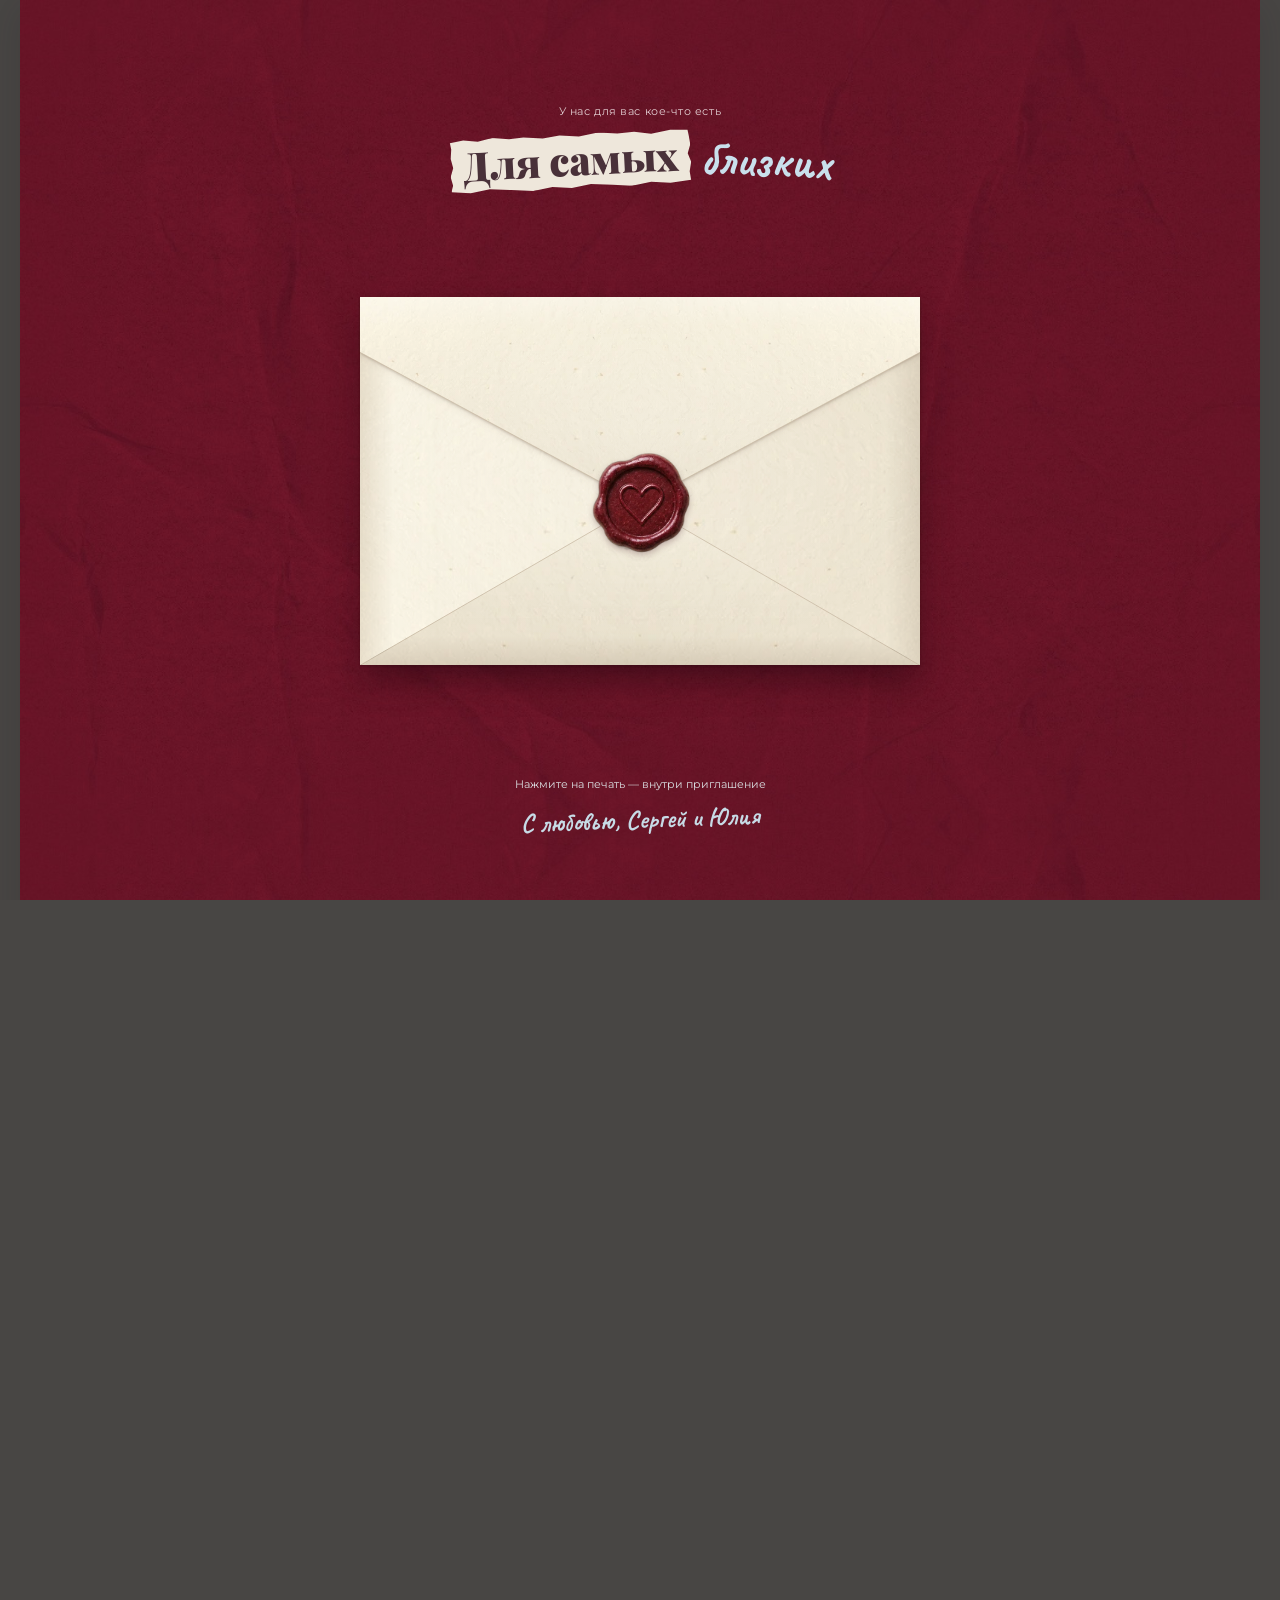
<file: index.html>
<!DOCTYPE html>
<html lang="ru">

<head>
  <meta charset="UTF-8">
  <meta name="viewport" content="width=device-width, initial-scale=1.0">
  <meta name="description"
    content="Приглашение на свадьбу Сергея и Юлии — 5 августа 2027 года, Москва, усадьба Братцево. Будем счастливы разделить этот день с вами!">
  <meta name="theme-color" content="#681427">
  <title>Сергей & Юлия — Приглашение на свадьбу · 05.08.2027</title>
  <meta property="og:type" content="website">
  <meta property="og:locale" content="ru_RU">
  <meta property="og:title" content="Сергей & Юлия — Приглашение на свадьбу · 05.08.2027">
  <meta property="og:description"
    content="Для самых близких ♡ 5 августа 2027 года, Москва, старинная усадьба Братцево. Откройте конверт с приглашением!">
  <meta property="og:url" content="https://sergeynstrk.github.io/wedding-day-new/">
  <meta property="og:image" content="https://sergeynstrk.github.io/wedding-day-new/assets/og-preview.jpg">
  <meta property="og:image:width" content="1200">
  <meta property="og:image:height" content="630">
  <meta property="og:image:alt" content="Приглашение на свадьбу Сергея и Юлии — 05.08.2027">
  <meta name="twitter:card" content="summary_large_image">
  <meta name="twitter:title" content="Сергей & Юлия — Приглашение на свадьбу · 05.08.2027">
  <meta name="twitter:description" content="Для самых близких ♡ 5 августа 2027 года, Москва, усадьба Братцево.">
  <meta name="twitter:image" content="https://sergeynstrk.github.io/wedding-day-new/assets/og-preview.jpg">
  <link rel="icon"
    href="data:image/svg+xml,<svg xmlns='http://www.w3.org/2000/svg' viewBox='0 0 100 100'><text y='.9em' font-size='90'>💌</text></svg>">

  <!-- Изящная и кристально чёткая типографика: журнальные заголовки, нежная каллиграфия и чёткий гротеск -->
  <link rel="preload" as="image" href="./assets/burgundy-paper-user.jpg" fetchpriority="high">
  <link rel="preload" as="image" href="./assets/cotton-paper-texture.webp" fetchpriority="high">
  <link rel="preload" as="image" href="./assets/hero-garland-doves.webp" fetchpriority="high">
  <link rel="preload" as="font" type="font/ttf" href="./assets/fonts/playfair-display-normal-900.ttf" crossorigin>
  <link rel="preload" as="font" type="font/ttf" href="./assets/fonts/caveat-normal-700.ttf" crossorigin>
  <link rel="preload" as="font" type="font/ttf" href="./assets/fonts/montserrat-normal-400.ttf" crossorigin>
  <link rel="stylesheet" href="fonts.css">

  <style>
    /* ========================================================
       АВТОРСКАЯ ПАЛИТРА И ФАКТУРА ДОРОГОЙ ХЛОПКОВОЙ БУМАГИ
       Никакого картона — нежный хлопок, бархатный бордо и пудровый голубой
       ======================================================== */
    :root {
      interpolate-size: allow-keywords;

      --burgundy: #681427;
      --burgundy-rich: #7e1730;
      --burgundy-deep: #480918;
      --burgundy-light: #942540;

      --powder-blue: #9dc2df;
      --powder-blue-light: #e8f2fa;
      --powder-blue-soft: #b8d7ee;
      --powder-blue-dark: #275273;

      --cotton-base: #f5eee4;
      --cotton-paper: #fcfaf5;
      --cotton-card: #ffffff;
      --champagne-silk: #ebd8b7;
      --gold-accent: #cfa86e;

      /* Кристально чёткие высококонтрастные оттенки текста (никакого «мыла») */
      --ink: #141011;
      --ink-soft: #282124;
      --ink-muted: #483e42;
    }

    * {
      box-sizing: border-box;
      margin: 0;
      padding: 0;
    }

    /* РЕЗКОСТЬ И ЧЁТКОСТЬ ШРИФТОВ НА ВСЕХ ЭКРАНАХ */
    html,
    body {
      -webkit-font-smoothing: auto;
      -moz-osx-font-smoothing: auto;
      text-rendering: optimizeLegibility;
    }

    html {
      background-color: #484644;
    }

    @media (min-width: 781px) {
      html {
        overflow-y: scroll;
      }
    }

    body {
      background-color: #484644;
      background-image: none;
      font-family: 'Montserrat', -apple-system, BlinkMacSystemFont, "Segoe UI", Roboto, sans-serif;
      font-weight: 500;
      color: #f0e9e1;
      line-height: 1.55;
      padding: 0 20px;
      overflow-x: hidden;
    }

    html.envelope-active #invitation>* {
      visibility: hidden;
      opacity: 0;
    }

    /* ========================================================
       ЖУРНАЛЬНЫЙ РАЗВОРОТ (1350px на ПК, бордовый ватман с первого кадра)
       ======================================================== */
    .magazine-canvas {
      position: relative;
      isolation: isolate;
      max-width: 900px;
      min-height: 100svh;
      margin: 0 auto;
      background-color: #681427;
      background-image: url('./assets/burgundy-paper-user.jpg');
      background-size: 900px auto;
      background-position: top center;
      background-repeat: repeat-y;
      box-shadow: 0 8px 35px #241d2030;
      padding: 36px 40px 48px;
      border: 0;
      border-radius: 0;
    }

    @media (min-width: 781px) {
      .magazine-canvas {
        max-width: 1350px;
        padding: 20px clamp(40px, 7vw, 95px) 60px;
        background-size: 100% auto;
      }
    }

    @media (max-width: 780px) {

      html,
      body {
        background-color: #681427;
        padding: 0;
      }

      .magazine-canvas {
        padding: 16px 14px 28px;
        width: 100%;
        background-size: 100% auto;
        box-shadow: none;
      }
    }

    /* ========================================================
       НЕСТАНДАРТНЫЕ ЖУРНАЛЬНЫЕ ВЫРЕЗКИ И НОЖНИЧНЫЕ СРЕЗЫ
       Живые неровные края с 14-20 точками полигона + субпиксельная резкость
       ======================================================== */
    .scrap-clip {
      display: inline-block;
      vertical-align: middle;
      user-select: none;
      position: relative;
      transition: transform 0.22s cubic-bezier(0.18, 0.89, 0.32, 1.28);
      line-height: 1.15;
    }

    .scrap-clip:hover {
      transform: scale(1.05) rotate(0deg) !important;
      z-index: 25;
    }

    /* Чистый шелковистый фон без шума под буквами — текст остаётся бритвенно чётким */
    .clip-body {
      display: inline-block;
      padding: 7px 16px;
      background-image: linear-gradient(145deg, #ffffff 0%, #f6f1e8 100%);
      position: relative;
    }

    /* РЕАЛИСТИЧНЫЕ НЕСТАНДАРТНЫЕ СРЕЗЫ НОЖНИЦАМИ ВРУЧНУЮ (14-20 ТОЧЕК) */
    .cut-scissor-1 {
      clip-path: polygon(0% 3px, 14% 1px, 32% 4px, 56% 1px, 78% 5px, 92% 2px, 100% 4px,
          99% 26%, 100% 50%, 98.8% 76%, 100% 98%,
          84% 99%, 64% calc(100% - 3px), 44% 100%, 24% calc(100% - 2px), 8% 100%,
          0% calc(100% - 3px), 1.2% 76%, 0% 48%, 1.5% 20%);
    }

    .cut-scissor-2 {
      clip-path: polygon(0% 1px, 22% 4px, 44% 1px, 66% 5px, 86% 2px, 100% 3px,
          98.8% 28%, 100% 55%, 98.2% 82%, 99.5% 100%,
          82% calc(100% - 2px), 60% 100%, 38% calc(100% - 4px), 16% 100%,
          0% calc(100% - 1px), 1.5% 78%, 0% 50%, 1.2% 24%);
    }

    .cut-scissor-3 {
      clip-path: polygon(0% 4px, 18% 1px, 38% 3px, 62% 0px, 84% 4px, 100% 2px,
          98.5% 22%, 100% 52%, 98% 75%, 99% 100%,
          80% calc(100% - 3px), 58% 99%, 35% calc(100% - 2px), 14% 100%,
          0% calc(100% - 4px), 1.8% 72%, 0% 45%, 1.2% 18%);
    }

    .cut-scissor-4 {
      clip-path: polygon(0% 2px, 26% 5px, 52% 1px, 76% 4px, 100% 2px,
          98.2% 35%, 100% 68%, 98.5% 100%,
          82% 99%, 56% calc(100% - 3px), 28% 100%,
          0% calc(100% - 2px), 1.5% 65%, 0% 32%);
    }

    .cut-scissor-5 {
      clip-path: polygon(0% 3px, 28% 1px, 56% 4px, 82% 1px, 100% 3px,
          98.6% 38%, 100% 72%, 99% 100%,
          78% calc(100% - 3px), 52% 100%, 24% calc(100% - 4px),
          0% 98%, 1.8% 62%, 0% 30%);
    }

    /* МИЛЫЕ РУКОПИСНЫЕ ЗАМЕТКИ (CAVEAT FONT) */
    .cute-scribble {
      font-family: 'Caveat', cursive;
      font-size: 1.4rem;
      font-weight: 700;
      color: var(--burgundy-rich);
      display: inline-block;
      line-height: 1.2;
      filter: drop-shadow(1px 1px 0px rgba(255, 255, 255, 0.95));
      user-select: none;
    }

    .cute-scribble-blue {
      color: var(--powder-blue-dark);
    }

    /* ========================================================
       ОГРОМНЫЕ ЖУРНАЛЬНЫЕ ЛИТЕРЫ: С-В-А-Д-Ь-Б-У (ТОЧЬ-В-ТОЧЬ Л-Е-Т-О)
       Вырезаны крупно с адаптивным clamp() для исключения переносов и коллизий
       ======================================================== */
    .giant-char {
      display: inline-flex;
      align-items: center;
      justify-content: center;
      font-family: 'Playfair Display', 'Oswald', serif;
      font-size: clamp(2.4rem, 6.2vw, 4.8rem);
      font-weight: 900;
      line-height: 0.95;
      padding: clamp(6px, 1.2vw, 10px) clamp(8px, 1.8vw, 16px);
      margin: 0 clamp(1px, 0.35vw, 3px);
      text-transform: uppercase;
      filter:
        drop-shadow(0 2px 2px rgba(45, 15, 22, 0.25)) drop-shadow(3px 6px 9px rgba(104, 20, 39, 0.22));
      transition: transform 0.25s cubic-bezier(0.2, 0.8, 0.2, 1);
    }

    .giant-char:hover {
      transform: scale(1.1) rotate(0deg) !important;
      z-index: 20;
    }

    .char-c1 {
      background-color: var(--burgundy);
      color: #ffffff;
      transform: rotate(-3.5deg);
      clip-path: polygon(2% 4%, 98% 1%, 100% 95%, 2% 98%);
      text-shadow: 0 1px 2px rgba(0, 0, 0, 0.25);
    }

    .char-c2 {
      background-color: var(--powder-blue);
      color: #ffffff;
      transform: rotate(2.5deg);
      clip-path: polygon(1% 2%, 99% 5%, 97% 99%, 3% 94%);
      text-shadow: 0 1px 2px rgba(0, 0, 0, 0.18);
    }

    .char-c3 {
      background-color: var(--burgundy-rich);
      color: #ffffff;
      transform: rotate(-2deg);
      clip-path: polygon(3% 1%, 97% 3%, 98% 97%, 1% 99%);
      text-shadow: 0 1px 2px rgba(0, 0, 0, 0.25);
    }

    .char-c4 {
      background-color: #ffffff;
      color: var(--burgundy);
      transform: rotate(-1.5deg);
      clip-path: polygon(1% 3%, 98% 0%, 97% 96%, 3% 97%);
      border: 1px solid rgba(104, 20, 39, 0.25);
    }

    .char-c5 {
      background-color: var(--powder-blue);
      color: #ffffff;
      transform: rotate(3deg);
      clip-path: polygon(2% 0%, 100% 4%, 97% 98%, 0% 95%);
      text-shadow: 0 1px 2px rgba(0, 0, 0, 0.18);
    }

    .char-c6 {
      background-color: var(--burgundy);
      color: #ffffff;
      transform: rotate(-2.5deg);
      clip-path: polygon(1% 2%, 99% 2%, 97% 96%, 2% 99%);
      text-shadow: 0 1px 2px rgba(0, 0, 0, 0.25);
    }

    .char-c7 {
      background-color: var(--champagne-silk);
      color: var(--burgundy-deep);
      transform: rotate(2deg);
      clip-path: polygon(2% 1%, 98% 3%, 99% 97%, 1% 96%);
    }

    /* БЛАГОРОДНЫЕ ПЛАШКИ-ВЫРЕЗКИ С ВЫСОКИМ КОНТРАСТОМ */
    .bg-white-serif {
      background-color: #ffffff;
      color: var(--ink);
      font-family: 'Playfair Display', serif;
      font-weight: 800;
      border: 1px solid rgba(0, 0, 0, 0.12);
    }

    .bg-black-sans {
      background-color: var(--ink);
      color: #ffffff;
      font-family: 'Montserrat', sans-serif;
      font-weight: 800;
      text-shadow: 0 1px 1px rgba(0, 0, 0, 0.3);
    }

    .bg-burgundy-rich {
      background-color: var(--burgundy);
      color: #ffffff;
      font-family: 'Playfair Display', serif;
      font-weight: 800;
      text-shadow: 0 1px 2px rgba(0, 0, 0, 0.25);
    }

    .bg-blue-powder {
      background-color: var(--powder-blue-dark);
      color: #ffffff;
      font-family: 'Oswald', sans-serif;
      font-weight: 700;
      text-transform: uppercase;
      text-shadow: 0 1px 2px rgba(0, 0, 0, 0.25);
    }

    .bg-news-typewriter {
      background-color: #ffffff;
      color: var(--ink);
      font-family: 'Montserrat', sans-serif;
      font-weight: 600;
      font-size: 0.95rem;
      border: 1px dashed rgba(104, 20, 39, 0.35);
    }

    /* НОМЕРНЫЕ БЕЙДЖИ 1, 2, 3, 4 (НЕБРЕЖНЫЙ СРЕЗ) */
    .num-cutout-box {
      display: inline-flex;
      align-items: center;
      justify-content: center;
      width: 48px;
      height: 48px;
      font-family: 'Oswald', sans-serif;
      font-size: 2rem;
      font-weight: 900;
      flex-shrink: 0;
    }

    .b1 {
      background-color: var(--powder-blue-dark);
      color: #ffffff;
      transform: rotate(-3deg);
      clip-path: polygon(2% 4%, 98% 1%, 96% 97%, 3% 99%);
      text-shadow: 0 1px 2px rgba(0, 0, 0, 0.3);
    }

    .b2 {
      background-color: #ffffff;
      color: var(--ink);
      transform: rotate(3deg);
      border: 2px solid var(--ink);
      clip-path: polygon(1% 2%, 97% 4%, 99% 98%, 2% 95%);
    }

    .b3 {
      background-color: var(--burgundy);
      color: #ffffff;
      transform: rotate(-3deg);
      clip-path: polygon(3% 1%, 99% 3%, 97% 99%, 1% 96%);
      text-shadow: 0 1px 2px rgba(0, 0, 0, 0.3);
    }

    .b4 {
      background-color: var(--champagne-silk);
      color: var(--burgundy-deep);
      transform: rotate(3.5deg);
      clip-path: polygon(2% 3%, 97% 1%, 99% 96%, 3% 98%);
    }

    /* ========================================================
       1. HERO / ОБЛОЖКА ВЫПУСКА
       ======================================================== */
    .hero-section {
      text-align: center;
      margin-bottom: 56px;
      position: relative;
    }

    .hero-top-row {
      display: flex;
      justify-content: center;
      align-items: center;
      gap: 14px;
      margin-bottom: 14px;
    }

    .hero-huge-title {
      display: flex;
      justify-content: center;
      align-items: center;
      margin: 12px 0 22px;
      flex-wrap: nowrap;
    }

    .hero-names-row {
      display: flex;
      flex-wrap: wrap;
      justify-content: center;
      align-items: center;
      gap: 14px;
      margin: 20px 0 28px;
    }

    /* ФОТОРАМКА ПАРЫ */
    .couple-photo-frame {
      position: relative;
      margin: 28px auto;
      max-width: 480px;
      overflow: visible;
    }

    .couple-photo-inner {
      background-color: #faf7f2;
      padding: 14px 14px 48px 14px;
      filter:
        drop-shadow(0 2px 2px rgba(45, 15, 22, 0.2)) drop-shadow(4px 12px 24px rgba(104, 20, 39, 0.18));
      transform: rotate(-1.5deg) translateZ(0);
      border: 1px solid rgba(0, 0, 0, 0.08);
      position: relative;
    }

    .couple-photo-inner img {
      width: 100%;
      height: 380px;
      object-fit: cover;
      display: block;
      filter: contrast(1.05) saturate(0.96);
      clip-path: polygon(0.6% 1%, 99.4% 0.6%, 99% 99.4%, 0.6% 99%);
    }

    /* ========================================================
       2. ЛОКАЦИЯ (УСАДЬБА БРАТЦЕВО)
       ======================================================== */
    .venue-card-frame {
      position: relative;
      margin-bottom: 56px;
      overflow: visible;
    }

    .venue-card-inner {
      background-color: rgba(255, 255, 255, 0.82);
      border: 2px dashed rgba(104, 20, 39, 0.32);
      padding: 38px 36px;
      position: relative;
      filter: drop-shadow(3px 8px 16px rgba(0, 0, 0, 0.06));
      border-radius: 4px;
    }

    .venue-photo-wrapper {
      position: relative;
      margin: 22px auto;
      max-width: 100%;
      background-color: #ffffff;
      padding: 12px 12px 16px 12px;
      filter: drop-shadow(3px 6px 14px rgba(0, 0, 0, 0.12));
      transform: rotate(0.8deg);
      border: 1px solid rgba(0, 0, 0, 0.08);
    }

    .venue-photo-wrapper img {
      width: 100%;
      height: 320px;
      object-fit: cover;
      display: block;
      clip-path: polygon(0.8% 1.5%, 99.2% 0.6%, 98.8% 98.8%, 1.2% 98%);
    }

    .btn-actions-row {
      display: flex;
      flex-wrap: wrap;
      gap: 16px;
      margin-top: 24px;
    }

    .btn-paper-scrap {
      display: inline-flex;
      align-items: center;
      gap: 10px;
      padding: 14px 26px;
      font-family: 'Oswald', sans-serif;
      font-size: 1.2rem;
      font-weight: 700;
      text-transform: uppercase;
      text-decoration: none;
      filter:
        drop-shadow(0 1px 1px rgba(0, 0, 0, 0.2)) drop-shadow(2px 5px 8px rgba(104, 20, 39, 0.25));
      cursor: pointer;
      touch-action: manipulation;
      transition: transform 0.2s cubic-bezier(0.2, 0.8, 0.2, 1), filter 0.2s ease, background-color 0.2s ease, color 0.2s ease;
      border: none;
    }

    .btn-paper-burgundy {
      background-color: var(--burgundy);
      color: #ffffff;
      transform: rotate(-1.5deg);
      clip-path: polygon(1% 4%, 99% 0%, 97% 96%, 3% 100%);
      text-shadow: 0 1px 2px rgba(0, 0, 0, 0.25);
    }

    .btn-paper-blue {
      background-color: var(--powder-blue-dark);
      color: #ffffff;
      transform: rotate(2deg);
      clip-path: polygon(2% 0%, 98% 3%, 99% 98%, 0% 95%);
      text-shadow: 0 1px 2px rgba(0, 0, 0, 0.25);
    }

    .btn-paper-scrap:hover {
      transform: scale(1.05) rotate(0deg);
      filter:
        drop-shadow(0 2px 3px rgba(0, 0, 0, 0.25)) drop-shadow(3px 10px 18px rgba(104, 20, 39, 0.38));
    }

    /* ========================================================
       3. ТАЙМИНГ С АНИМАЦИЕЙ (ЗНАМЕНИТАЯ ВОЛНА И ВЫРЕЗКИ)
       Сетка: Левый блок (1fr) | Коридор волны (100px) | Правый блок (1fr)
       Полная безопасность: расстояние от карточек до волны > 50px, нет коллизий
       ======================================================== */
    .timing-section {
      position: relative;
      margin-bottom: 60px;
      padding-top: 14px;
    }

    .timing-header-box {
      text-align: center;
      margin-bottom: 30px;
    }

    .ll-timeline {
      position: relative;
      display: grid;
      grid-template-columns: 1fr 100px 1fr;
      column-gap: 24px;
      row-gap: 50px;
      width: 100%;
      padding: 30px 0 20px;
      min-height: 600px;
      align-items: center;
    }

    /* Волнообразная центральная линия из референса */
    .ob-timeline-line {
      grid-column: 2;
      grid-row: 1 / span 4;
      position: relative;
      width: 44px;
      height: 100%;
      margin: 0 auto;
      pointer-events: none;
      z-index: 2;
    }

    .ob-timeline-line>svg {
      display: block;
      width: 100%;
      height: 100%;
      overflow: visible;
      fill: var(--powder-blue-dark);
      opacity: 0.95;
      filter: drop-shadow(1px 2px 3px rgba(0, 0, 0, 0.15));
    }

    /* Анимированная скользящая точка */
    .ob-timeline-dot {
      position: absolute;
      left: 0;
      top: 0;
      z-index: 5;
      width: 20px;
      height: 20px;
      border-radius: 50%;
      background: var(--burgundy);
      box-shadow: 0 0 0 6px var(--powder-blue-light), 0 0 20px rgba(104, 20, 39, 0.6);
      transform: translate(-50%, -50%);
      will-change: transform;
    }

    .sm-timing__item {
      position: relative;
      display: flex;
      flex-direction: column;
      gap: 12px;
      z-index: 3;
      transition: transform 0.3s ease, filter 0.3s ease;
      opacity: 1;
      /* Полная непрозрачность для идеальной резкости шрифта */
    }

    .sm-timing__item.item-active {
      transform: translateY(-4px) scale(1.02);
    }

    .sm-timing__item.item-1 {
      grid-column: 1;
      grid-row: 1;
      justify-self: end;
      align-items: flex-end;
      text-align: right;
      padding-right: 20px;
    }

    .sm-timing__item.item-2 {
      grid-column: 3;
      grid-row: 2;
      justify-self: start;
      align-items: flex-start;
      text-align: left;
      padding-left: 20px;
    }

    .sm-timing__item.item-3 {
      grid-column: 1;
      grid-row: 3;
      justify-self: end;
      align-items: flex-end;
      text-align: right;
      padding-right: 20px;
    }

    .sm-timing__item.item-4 {
      grid-column: 3;
      grid-row: 4;
      justify-self: start;
      align-items: flex-start;
      text-align: left;
      padding-left: 20px;
    }

    .item-top-row {
      display: flex;
      align-items: center;
      gap: 12px;
    }

    .sm-timing__item.item-1 .item-top-row,
    .sm-timing__item.item-3 .item-top-row {
      flex-direction: row-reverse;
    }

    /* Иконки этапов */
    .timing-icon-cutout {
      width: 88px;
      height: 88px;
      background-color: #ffffff;
      padding: 14px;
      filter:
        drop-shadow(0 1px 1px rgba(0, 0, 0, 0.18)) drop-shadow(2px 5px 6px rgba(0, 0, 0, 0.12));
      border: 1px solid rgba(0, 0, 0, 0.1);
      transition: transform 0.3s ease;
    }

    .sm-timing__item.item-1 .timing-icon-cutout {
      transform: rotate(-2.5deg);
      clip-path: polygon(1.5% 3%, 98% 1%, 97% 97%, 2% 98%);
    }

    .sm-timing__item.item-2 .timing-icon-cutout {
      transform: rotate(2.5deg);
      clip-path: polygon(2% 1%, 99% 3%, 96% 98%, 1% 96%);
    }

    .sm-timing__item.item-3 .timing-icon-cutout {
      transform: rotate(-2deg);
      clip-path: polygon(3% 2%, 97% 1%, 99% 97%, 1% 98%);
    }

    .sm-timing__item.item-4 .timing-icon-cutout {
      transform: rotate(3deg);
      clip-path: polygon(1% 2%, 98% 4%, 96% 99%, 3% 95%);
    }

    .sm-timing__item.item-active .timing-icon-cutout {
      transform: scale(1.1) rotate(0deg);
      filter: drop-shadow(3px 8px 16px rgba(104, 20, 39, 0.28));
      border-color: var(--burgundy);
    }

    .timing-text-box {
      display: flex;
      flex-direction: column;
      gap: 6px;
      max-width: 340px;
    }

    .sm-timing__item.item-1 .timing-text-box,
    .sm-timing__item.item-3 .timing-text-box {
      align-items: flex-end;
    }

    .sm-timing__item.item-2 .timing-text-box,
    .sm-timing__item.item-4 .timing-text-box {
      align-items: flex-start;
    }

    /* ========================================================
       4. ДРЕСС-КОД (КОЛОНКА СТИЛЯ И ШЕЛКОВАЯ ПАЛИТРА)
       ======================================================== */
    .dresscode-section {
      background-color: #ffffff;
      background-image:
        linear-gradient(135deg, rgba(255, 255, 255, 0.6) 0%, rgba(240, 230, 220, 0.2) 100%);
      filter: drop-shadow(4px 12px 28px rgba(104, 20, 39, 0.14));
      padding: 42px 38px;
      margin-bottom: 56px;
      position: relative;
      transform: rotate(0.4deg);
      border: 1px solid rgba(220, 205, 190, 0.85);
      border-radius: 4px;
    }

    .palette-swatches {
      display: flex;
      justify-content: center;
      flex-wrap: wrap;
      gap: 20px;
      margin: 30px 0 26px;
    }

    /* Карточки-свотчи ткани */
    .swatch-card {
      background-color: #ffffff;
      padding: 12px 12px 14px;
      filter:
        drop-shadow(0 1px 1px rgba(0, 0, 0, 0.16)) drop-shadow(2px 4px 5px rgba(0, 0, 0, 0.12));
      text-align: center;
      border: 1px solid rgba(0, 0, 0, 0.08);
      transition: transform 0.2s ease;
    }

    .swatch-card:hover {
      transform: scale(1.08) rotate(0deg) !important;
      z-index: 10;
    }

    .swatch-card:nth-child(1) {
      transform: rotate(-2.5deg);
      clip-path: polygon(2% 4%, 98% 1%, 96% 97%, 3% 99%);
    }

    .swatch-card:nth-child(2) {
      transform: rotate(2deg);
      clip-path: polygon(1% 1%, 97% 3%, 99% 98%, 2% 96%);
    }

    .swatch-card:nth-child(3) {
      transform: rotate(-1.5deg);
      clip-path: polygon(3% 2%, 99% 1%, 97% 99%, 1% 97%);
    }

    .swatch-card:nth-child(4) {
      transform: rotate(3deg);
      clip-path: polygon(2% 3%, 98% 1%, 96% 97%, 3% 98%);
    }

    .swatch-card:nth-child(5) {
      transform: rotate(-2deg);
      clip-path: polygon(1% 2%, 97% 4%, 99% 96%, 2% 98%);
    }

    .swatch-color {
      width: 82px;
      height: 64px;
      margin-bottom: 10px;
      box-shadow: inset 0 0 8px rgba(0, 0, 0, 0.22);
      clip-path: polygon(2% 2%, 98% 1%, 97% 98%, 1% 97%);
    }

    .swatch-name {
      font-size: 0.82rem;
      font-family: 'Montserrat', sans-serif;
      font-weight: 700;
      text-transform: uppercase;
      letter-spacing: 0.06em;
      color: var(--ink);
    }

    /* Вырезки фасонов одежды для дам и джентльменов */
    .dress-notes-grid {
      display: grid;
      grid-template-columns: 1fr 1fr;
      gap: 26px;
      margin-top: 28px;
    }

    .dress-note-box {
      background-color: #faf7f2;
      padding: 22px;
      filter:
        drop-shadow(0 1px 1px rgba(0, 0, 0, 0.12)) drop-shadow(2px 5px 8px rgba(0, 0, 0, 0.08));
      border: 1px solid rgba(0, 0, 0, 0.08);
      text-align: center;
    }

    /* Памятка о гравии */
    .manor-sticker-frame {
      position: relative;
      margin-top: 30px;
      overflow: visible;
    }

    .manor-sticker-inner {
      background-color: #fff6da;
      padding: 20px 26px;
      filter:
        drop-shadow(0 1px 1px rgba(0, 0, 0, 0.15)) drop-shadow(2px 5px 7px rgba(0, 0, 0, 0.12));
      transform: rotate(-1.2deg);
      font-size: 0.98rem;
      font-weight: 500;
      border: 1px solid #edd58a;
      text-align: left;
      line-height: 1.5;
    }

    /* ========================================================
       5. АНКЕТА ГОСТЯ / RSVP (ПАНЕЛЬ АНКЕТЫ)
       ======================================================== */
    .rsvp-section {
      background-color: #ffffff;
      background-image:
        linear-gradient(135deg, rgba(255, 255, 255, 0.6) 0%, rgba(240, 230, 220, 0.2) 100%);
      padding: 42px 38px;
      position: relative;
      border: 1px solid rgba(220, 205, 190, 0.85);
      border-radius: 4px;
      margin-bottom: 42px;
    }

    .rsvp-group {
      margin-bottom: 26px;
      text-align: left;
    }

    .rsvp-input {
      width: 100%;
      padding: 16px 18px;
      background-color: #ffffff;
      border: 1px solid #c8c0b5;
      box-shadow: inset 1px 1px 3px rgba(0, 0, 0, 0.06);
      font-family: 'Montserrat', sans-serif;
      font-weight: 500;
      font-size: 1rem;
      color: var(--ink);
      margin-top: 10px;
      clip-path: polygon(0.5% 2%, 99.5% 0.5%, 99% 98%, 0.5% 99%);
      transition: border-color 0.2s ease, box-shadow 0.2s ease;
    }

    .rsvp-input:focus-visible {
      outline: none;
      border-color: var(--burgundy);
      box-shadow: 0 0 0 3px var(--powder-blue-light);
    }

    .choice-grid {
      display: grid;
      grid-template-columns: 1fr 1fr;
      gap: 16px;
      margin-top: 12px;
    }

    .choice-btn {
      position: relative;
      cursor: pointer;
    }

    .choice-btn input {
      position: absolute;
      opacity: 0;
    }

    .choice-box {
      padding: 14px 16px;
      background-color: #ffffff;
      border: 1px solid #c8c0b5;
      text-align: center;
      font-size: 1rem;
      font-weight: 700;
      filter: drop-shadow(1px 2px 3px rgba(0, 0, 0, 0.08));
      transition: transform 0.2s ease, background-color 0.2s ease, border-color 0.2s ease, color 0.2s ease, box-shadow 0.2s ease, filter 0.2s ease;
      user-select: none;
      clip-path: polygon(1% 3%, 99% 1%, 98% 97%, 2% 99%);
    }

    .choice-btn input:checked+.choice-box {
      background-color: var(--burgundy);
      color: #ffffff;
      border-color: var(--burgundy);
      transform: scale(1.03);
      filter: drop-shadow(2px 5px 10px rgba(104, 20, 39, 0.32));
      text-shadow: 0 1px 2px rgba(0, 0, 0, 0.25);
    }

    .drinks-chips {
      display: flex;
      flex-wrap: wrap;
      gap: 12px;
      margin-top: 12px;
    }

    .chip-btn {
      position: relative;
      cursor: pointer;
    }

    .chip-btn input {
      position: absolute;
      opacity: 0;
    }

    .chip-box {
      padding: 12px 18px;
      background-color: #ffffff;
      border: 1px solid #c8c0b5;
      font-size: 0.95rem;
      font-weight: 600;
      color: var(--ink);
      filter: drop-shadow(1px 2px 2px rgba(0, 0, 0, 0.08));
      user-select: none;
      transition: transform 0.15s ease, background-color 0.15s ease, border-color 0.15s ease, color 0.15s ease, box-shadow 0.15s ease, filter 0.15s ease;
      clip-path: polygon(2% 4%, 98% 1%, 97% 96%, 3% 99%);
    }

    .chip-btn input:checked+.chip-box {
      background-color: var(--powder-blue-dark);
      color: #ffffff;
      border-color: var(--powder-blue-dark);
      transform: translateY(-2px);
      filter: drop-shadow(2px 4px 6px rgba(53, 103, 138, 0.35));
      text-shadow: 0 1px 2px rgba(0, 0, 0, 0.25);
    }

    .btn-submit-collage {
      width: 100%;
      padding: 20px;
      background-color: var(--burgundy);
      color: #ffffff;
      border: none;
      font-family: 'Oswald', sans-serif;
      font-size: 1.55rem;
      font-weight: 900;
      text-transform: uppercase;
      letter-spacing: 0.08em;
      filter:
        drop-shadow(0 2px 3px rgba(0, 0, 0, 0.25)) drop-shadow(3px 10px 20px rgba(104, 20, 39, 0.45));
      cursor: pointer;
      touch-action: manipulation;
      margin-top: 22px;
      transition: transform 0.2s ease, background-color 0.2s ease, filter 0.2s ease;
      text-shadow: 0 1px 2px rgba(0, 0, 0, 0.3);
      clip-path: polygon(0% 3px, 25% 0px, 55% 4px, 80% 1px, 100% 3px,
          98.8% 38%, 100% 70%, 99% 100%,
          75% calc(100% - 2px), 50% 100%, 25% calc(100% - 3px), 0% 98%,
          1.5% 65%, 0% 30%);
    }

    .btn-submit-collage:hover {
      background-color: var(--burgundy-rich);
      transform: translateY(-2px) scale(1.02);
      filter:
        drop-shadow(0 3px 4px rgba(0, 0, 0, 0.3)) drop-shadow(4px 14px 28px rgba(104, 20, 39, 0.55));
    }

    /* ========================================================
       6. ФИНАЛ И МОДАЛЬНОЕ ОКНО
       ======================================================== */
    .farewell-footer {
      text-align: center;
      margin-top: 42px;
    }

    .modal-backdrop {
      display: none;
      position: fixed;
      top: 0;
      left: 0;
      right: 0;
      bottom: 0;
      background: rgba(35, 12, 18, 0.7);
      backdrop-filter: blur(6px);
      z-index: 1000;
      justify-content: center;
      align-items: center;
      padding: 18px;
      overscroll-behavior: contain;
    }

    .modal-box {
      background-color: #ffffff;
      max-width: 520px;
      width: 100%;
      padding: 44px 34px;
      filter: drop-shadow(6px 18px 40px rgba(0, 0, 0, 0.4));
      border: 4px solid var(--burgundy);
      text-align: center;
      transform: rotate(-1.5deg);
      animation: modalSlam 0.35s ease-out;
    }

    @keyframes modalSlam {
      0% {
        transform: scale(1.15) rotate(3deg);
        opacity: 0;
      }

      100% {
        transform: scale(1) rotate(-1.5deg);
        opacity: 1;
      }
    }

    /* ========================================================
       АДАПТИВНОСТЬ ДЛЯ ПЛАНШЕТОВ И СМАРТФОНОВ
       ======================================================== */
    @media (max-width: 780px) {
      .magazine-canvas {
        padding: 36px 20px;
      }

      .ll-timeline {
        grid-template-columns: 48px 1fr;
        column-gap: 20px;
        row-gap: 36px;
      }

      .ob-timeline-line {
        grid-column: 1;
        grid-row: 1 / span 4;
      }

      .sm-timing__item.item-1,
      .sm-timing__item.item-2,
      .sm-timing__item.item-3,
      .sm-timing__item.item-4 {
        grid-column: 2;
        justify-self: start;
        align-items: flex-start;
        text-align: left;
        padding-left: 0;
        padding-right: 0;
      }

      .sm-timing__item.item-1 {
        grid-row: 1;
      }

      .sm-timing__item.item-2 {
        grid-row: 2;
      }

      .sm-timing__item.item-3 {
        grid-row: 3;
      }

      .sm-timing__item.item-4 {
        grid-row: 4;
      }

      .sm-timing__item.item-1 .item-top-row,
      .sm-timing__item.item-3 .item-top-row {
        flex-direction: row;
      }

      .sm-timing__item.item-1 .timing-text-box,
      .sm-timing__item.item-3 .timing-text-box {
        align-items: flex-start;
      }

      .timing-icon-cutout {
        width: 72px;
        height: 72px;
        padding: 10px;
      }

      .dress-notes-grid,
      .choice-grid {
        grid-template-columns: 1fr;
      }
    }

    @media (max-width: 480px) {
      body {
        padding: 18px 8px 80px;
      }

      .magazine-canvas {
        padding: 26px 14px;
      }

      .hero-names-row {
        gap: 8px;
      }
    }

    /* ========================================================
       ДОПОЛНИТЕЛЬНЫЕ ЭЛЕМЕНТЫ: КНОПКИ, УМНАЯ АНКЕТА И ТАЙМЕР
       ======================================================== */
    .btn-paper-scrap {
      justify-content: center;
    }

    .rsvp-saved-notice {
      margin-bottom: 22px;
      padding: 14px 18px;
      background-color: #d8e5ea;
      border: 1px dashed #643e49;
      color: #3c3534;
      font-size: 0.95rem;
      font-weight: 600;
      line-height: 1.45;
      text-align: left;
      transform: rotate(-0.5deg);
      clip-path: polygon(0.5% 1.5%, 99.5% 0%, 99% 98.5%, 0.5% 99%);
    }

    #rsvpDrinksGroup {
      overflow: hidden;
      block-size: auto;
      max-height: 620px;
      opacity: 1;
      transition: opacity 0.28s ease, block-size 0.32s ease, max-height 0.32s ease, margin 0.28s ease, padding 0.28s ease;
    }

    #rsvpDrinksGroup.is-collapsed {
      opacity: 0;
      block-size: 0;
      max-height: 0;
      margin-bottom: 0 !important;
      pointer-events: none;
    }

    .countdown-section {
      text-align: center;
      margin: 20px auto 34px;
      padding: 8px 4px;
      position: relative;
      z-index: 2;
    }

    .countdown-eyebrow {
      font-family: 'Montserrat', sans-serif;
      font-size: 0.78rem;
      font-weight: 700;
      letter-spacing: 0.16em;
      text-transform: uppercase;
      color: #ebd8b7;
      margin-bottom: 16px;
    }

    .countdown-grid {
      display: grid;
      grid-template-columns: repeat(4, minmax(0, 1fr));
      gap: 16px;
      max-width: 560px;
      margin: 0 auto;
    }

    .countdown-card {
      background-color: #f1ece4;
      background-image: var(--cut-paper-grain);
      background-size: 180px 180px;
      color: #3c3534;
      padding: 16px 8px 14px;
      display: flex;
      flex-direction: column;
      align-items: center;
      justify-content: center;
      gap: 6px;
      filter: drop-shadow(0 3px 6px rgba(20, 4, 9, 0.36));
      clip-path: polygon(1.5% 2%, 98.5% 0.5%, 97.5% 98%, 2% 99%);
    }

    .countdown-card.cd-tilt-1 {
      transform: rotate(-2deg);
    }

    .countdown-card.cd-tilt-2 {
      transform: rotate(1.5deg);
      background-color: #d8dfe0;
    }

    .countdown-card.cd-tilt-3 {
      transform: rotate(-1deg);
      background-color: #ebe4d8;
    }

    .countdown-card.cd-tilt-4 {
      transform: rotate(2deg);
    }

    .countdown-num {
      font-family: 'Playfair Display', Georgia, serif;
      font-weight: 900;
      font-size: clamp(1.9rem, 4.5vw, 2.75rem);
      line-height: 1;
      color: #681427;
      font-variant-numeric: tabular-nums;
    }

    .countdown-card.cd-tilt-2 .countdown-num {
      color: #275273;
    }

    .countdown-label {
      font-family: 'Montserrat', sans-serif;
      font-size: 0.72rem;
      font-weight: 700;
      letter-spacing: 0.08em;
      text-transform: uppercase;
      color: #493139;
    }

    .countdown-sub {
      margin-top: 16px;
      font-family: 'Caveat', cursive;
      font-size: 1.4rem;
      font-weight: 700;
      color: #c9d8de;
    }

    @media (max-width: 780px) {
      .countdown-section {
        margin: 18px auto 12px;
      }
    }

    @media (max-width: 480px) {
      .countdown-grid {
        gap: 8px;
      }

      .countdown-card {
        padding: 12px 4px 10px;
        gap: 4px;
      }

      .countdown-num {
        font-size: clamp(1.45rem, 6.2vw, 2rem);
      }

      .countdown-label {
        font-size: 0.6875rem;
        letter-spacing: 0.04em;
      }

      .countdown-sub {
        font-size: 1.2rem;
      }
    }
  </style>
  <link rel="stylesheet" href="collage.css">
  <link rel="stylesheet" href="editorial.css">
  <link rel="stylesheet" href="envelope.css">
  <script>
    const entryParams = new URLSearchParams(location.search);
    const forceEnvelopeEntry = entryParams.get('envelope') === '1';
    const skipForEditMode = entryParams.get('edit') === '1' && !forceEnvelopeEntry;
    const knownSectionHashes = new Set(['#invitation', '#story', '#venue', '#timing', '#dresscode', '#details', '#rsvp', '#guestChat']);
    let envelopeAlreadyOpened = false;
    try {
      envelopeAlreadyOpened = localStorage.getItem('wedding_envelope_opened_v1') === '1';
    } catch (e) { }
    const skipForRepeatOrAnchor = !forceEnvelopeEntry && (envelopeAlreadyOpened || knownSectionHashes.has(location.hash));
    if (!skipForEditMode && !skipForRepeatOrAnchor) {
      document.documentElement.classList.add('envelope-active');
    }
    if (document.fonts && typeof document.fonts.load === 'function') {
      document.documentElement.classList.add('fonts-loading');
      const finishFonts = () => {
        document.documentElement.classList.remove('fonts-loading');
        document.documentElement.classList.add('fonts-loaded');
      };
      Promise.race([
        Promise.allSettled([
          document.fonts.load('900 28px "Playfair Display"'),
          document.fonts.load('700 35px "Caveat"'),
          document.fonts.load('400 11px "Montserrat"'),
          document.fonts.load('900 20px "Montserrat"'),
          document.fonts.load('600 14px "Oswald"'),
          document.fonts.load('700 24px "Cormorant Garamond"')
        ]).then(() => document.fonts.ready),
        new Promise(resolve => setTimeout(resolve, 700))
      ]).then(finishFonts);
    }
  </script>
</head>

<body>
  <!-- Бумажный конверт: открытие по нажатию на сургучную печать. -->
  <div id="envelopeScreen" class="envelope-screen" role="dialog" aria-modal="true" aria-labelledby="envelopeTitle"
    aria-describedby="envelopeOpenHint" tabindex="-1" hidden>
    <div class="envelope-stage">

      <header class="envelope-intro">
        <p class="envelope-eyebrow">У нас для вас кое-что есть</p>
        <h2 id="envelopeTitle"><span>Для самых</span> <em>близких</em></h2>
      </header>

      <div class="envelope-table">
        <div id="envelopeBox" class="envelope-box">
          <div class="envelope-back paper-texture-back" aria-hidden="true"></div>
          <div class="envelope-liner paper-texture-liner" aria-hidden="true"></div>

          <div class="envelope-letter">
            <p class="letter-top-label"><span>Приглашение</span></p>
            <div class="letter-couple">
              <h3 class="letter-names"><span class="letter-name-first">Сергей</span><span
                  class="letter-amp">&amp;</span><span class="letter-name-second">Юлия</span></h3>
              <p class="letter-note">Разделите с нами этот день ♡</p>
            </div>
            <div class="letter-monogram-wrap">
              <time class="letter-date" datetime="2027-08-05">5 августа 2027</time>
              <p class="letter-location">Москва · усадьба Братцево</p>
            </div>
          </div>

          <div class="envelope-front" aria-hidden="true">
            <div class="envelope-front-left paper-texture-side"></div>
            <div class="envelope-front-right paper-texture-side"></div>
            <div class="envelope-front-bottom paper-texture-bottom"></div>
            <svg class="envelope-seams-svg" viewBox="0 0 100 100" preserveAspectRatio="none">
              <path fill="none" stroke="#b9a992" stroke-width="1" vector-effect="non-scaling-stroke"
                d="M0 0L50 56L100 0M0 100L50 56L100 100" />
            </svg>
          </div>

          <div class="envelope-flap" aria-hidden="true">
            <div class="envelope-flap-face paper-texture-flap"></div>
            <div class="envelope-flap-liner paper-texture-liner"></div>
            <svg class="envelope-flap-svg" viewBox="0 0 100 58" preserveAspectRatio="none">
              <path fill="none" stroke="#c0b09a" stroke-width="1" vector-effect="non-scaling-stroke"
                d="M0 15L50 56L100 15" />
            </svg>
          </div>
          <div class="envelope-border" aria-hidden="true"></div>
          <div class="envelope-btn">
            <button type="button" id="waxSealBtn" class="wax-seal" aria-label="Открыть свадебное приглашение"
              aria-describedby="envelopeOpenHint">
              <img class="wax-seal-image" src="./assets/keepsakes/wax-seal.webp" alt="" width="289" height="272"
                decoding="async" fetchpriority="high">
            </button>
          </div>
        </div>
      </div>

      <footer class="envelope-caption">
        <p id="envelopeOpenHint">Нажмите на печать — внутри приглашение</p>
        <span class="envelope-signature">С любовью, Сергей и Юлия</span>
      </footer>
    </div>
  </div>

  <a class="skip-link" href="#invitation">К приглашению</a>

  <main class="magazine-canvas" id="invitation" tabindex="-1">

    <!-- ==========================================
         1. HERO / ОБЛОЖКА КОЛЛАЖА
         ========================================== -->
    <section class="hero-section" aria-label="Приглашение на свадьбу">
      <div class="decoration-pair" aria-hidden="true"><img class="decor-object decor-rings"
          src="./assets/wedding-rings-topdown.webp" alt="" loading="lazy" decoding="async" width="640" height="427"
          data-layout-id="decoration-01"><img class="decor-object decor-envelope" src="./assets/keepsakes/envelope.webp"
          alt="" loading="lazy" decoding="async" width="640" height="427" data-layout-id="decoration-02"><img
          class="decor-object decor-secondary decor-secondary-left decor-hearts" src="./assets/keepsakes/hearts.webp"
          alt="" loading="lazy" decoding="async" width="640" height="427" data-layout-id="decoration-03"><img
          class="decor-object decor-secondary decor-secondary-right decor-pearls" src="./assets/keepsakes/pearls.webp"
          alt="" loading="lazy" decoding="async" width="640" height="427" data-layout-id="decoration-04"></div>

      <!-- Главный заголовок: гирлянда «приглашение на СВАДЬБУ» с двумя голубями -->
      <h1 class="hero-garland-title">
        <img class="hero-garland-img" src="./assets/hero-garland-doves.webp" alt="Приглашение на свадьбу Сергея и Юлии"
          width="1334" height="589" decoding="async" fetchpriority="high">
      </h1>

      <!-- Стикер пары по центру -->
      <div class="couple-photo-frame">
        <div class="couple-photo-inner">
          <img src="./assets/couple-sticker.webp" alt="Сергей и Юлия" width="800" height="713" decoding="async"
            fetchpriority="high">
        </div>
      </div>

      <!-- Имена пары на вырезных плашках с неровными краями -->
      <div class="hero-names-row">
        <span class="scrap-clip" style="transform: rotate(-2deg);">
          <span class="clip-body cut-scissor-3 bg-white-serif"
            style="font-size: 1.85rem; padding: 8px 22px;">Сергей</span>
        </span>
        <span class="scrap-clip" style="transform: rotate(3deg);">
          <span class="clip-body cut-scissor-4 bg-burgundy-rich" style="font-size: 1.5rem; padding: 8px 16px;">&</span>
        </span>
        <span class="scrap-clip" style="transform: rotate(-1.5deg);">
          <span class="clip-body cut-scissor-5 bg-blue-powder" style="font-size: 1.85rem; padding: 8px 22px;">Юлия</span>
        </span>
      </div>

      <!-- Милая рукописная заметка -->
      <div class="hero-invitation-note" style="margin: 4px 0 16px;">
        <span class="cute-scribble" style="transform: rotate(-2.5deg);">
          Собираем любимых людей, чтобы сказать друг другу «да» ♡
        </span>
      </div>
      <div class="hero-details">
        <time datetime="2027-08-05T12:30:00+03:00">5 августа 2027 · с 12:30</time>
        <a href="#venue" class="hero-venue-link">Москва · усадьба Братцево ↓</a>
      </div>
    </section>

    <!-- ==========================================
         АКТ 1 · НАША ИСТОРИЯ И ФОТОГРАФИИ ПАРЫ
         ========================================== -->
    <section class="story-section" id="story" aria-label="Наша история">
      <div class="decoration-pair" aria-hidden="true">
        <img class="decor-object decor-lace-corner" src="./assets/keepsakes/lace-corner.webp" alt="" loading="lazy"
          decoding="async" width="640" height="640" data-layout-id="decoration-23">
        <img class="decor-object decor-lace-strip" src="./assets/keepsakes/lace-strip.webp" alt="" loading="lazy"
          decoding="async" width="720" height="402" data-layout-id="decoration-24">
      </div>
      <div class="story-header">
        <div class="section-eyebrow-row">
          <span class="scrap-clip" style="transform: rotate(1.5deg);">
            <span class="clip-body cut-scissor-1 bg-black-sans">О НАС</span>
          </span>
        </div>
        <h2 class="section-heading">
          <span class="scrap-clip" style="transform: rotate(-1.6deg);">
            <span class="clip-body cut-scissor-3 bg-white-serif" style="font-size: 1.4rem;">НАША ИСТОРИЯ</span>
          </span>
        </h2>
        <div style="margin-top: 8px;">
          <span class="cute-scribble" style="font-size: 1.45rem; transform: rotate(-1.5deg);">как всё начиналось
            ♡</span>
        </div>
      </div>

      <div class="story-tickets">
        <article class="story-ticket story-tilt-1 cut-scissor-1">
          <div class="story-ticket-top">
            <span class="story-ticket-num">01 · ПЕРВАЯ ВСТРЕЧА</span>
            <span class="story-ticket-badge cut-scissor-2" aria-hidden="true">
              <svg viewBox="0 0 64 64" fill="none" stroke="currentColor" stroke-width="3.2" stroke-linecap="round"
                stroke-linejoin="round">
                <rect x="10" y="21" width="44" height="22" rx="11" transform="rotate(-35 32 32)" />
                <line x1="25" y1="22" x2="36" y2="38" />
                <line x1="28" y1="26" x2="39" y2="42" />
                <path
                  d="M32 35.5c-2.6-2-4.8-3.7-4.8-5.7a2.6 2.6 0 0 1 4.8-1.4 2.6 2.6 0 0 1 4.8 1.4c0 2-2.2 3.7-4.8 5.7Z"
                  fill="currentColor" stroke="none" />
                <circle cx="19" cy="40" r="1.6" fill="currentColor" stroke="none" />
                <circle cx="22" cy="44" r="1.6" fill="currentColor" stroke="none" />
                <circle cx="42" cy="20" r="1.6" fill="currentColor" stroke="none" />
                <circle cx="45" cy="24" r="1.6" fill="currentColor" stroke="none" />
              </svg>
            </span>
          </div>
          <h3 class="story-ticket-title">Зимняя дача и первая помощь</h3>
          <p class="story-ticket-text">Мы познакомились зимой на даче у друзей — всё началось с неловкого пореза пальца
            и первой помощи Юлии. Тот самый случай, когда маленькая неприятность обернулась большой любовью.</p>
          <span class="story-ticket-note">зима · дача · забота ♡</span>
        </article>
        <article class="story-ticket story-tilt-2 cut-scissor-2">
          <div class="story-ticket-top">
            <span class="story-ticket-num">02 · НАШ УЮТНЫЙ ДОМ</span>
            <span class="story-ticket-badge cut-scissor-3" aria-hidden="true">
              <svg viewBox="0 0 64 64" fill="none" stroke="currentColor" stroke-width="3.2" stroke-linecap="round"
                stroke-linejoin="round">
                <path d="M12 41c0-11 9-19 20-19s20 8 20 19c0 4.5-3.5 7-8 7H20c-4.5 0-8-2.5-8-7Z" />
                <path d="M23 23.5c-2 6-2 14 0 24.5" />
                <path d="M41 23.5c2 6 2 14 0 24.5" />
                <path d="M32 22v26" />
                <path d="M23 14c0-2.5 2-3.5 2-6" />
                <path d="M32 13c0-2.5 2-3.5 2-6" />
                <path d="M41 14c0-2.5 2-3.5 2-6" />
              </svg>
            </span>
          </div>
          <h3 class="story-ticket-title">Выпечка, сериалы и опора</h3>
          <p class="story-ticket-text">Мы обожаем вкусную еду и домашнюю выпечку — и никогда не упускаем повода расслабиться дома в уютной компании, под любимые сериалы и рядом с главным ценителем угощений — котом Пирожком.</p>
          <span class="story-ticket-note">дом — это когда мы рядом ♡</span>
        </article>
        <article class="story-ticket story-tilt-3 cut-scissor-3">
          <div class="story-ticket-top">
            <span class="story-ticket-num">03 · ДОСУГ</span>
            <span class="story-ticket-badge cut-scissor-1" aria-hidden="true">
              <svg viewBox="0 0 64 64" fill="none" stroke="currentColor" stroke-width="3.2" stroke-linecap="round"
                stroke-linejoin="round">
                <circle cx="48" cy="15" r="5" />
                <path d="M24 12L13 30h6l-8 14h26l-8-14h6L24 12Z" />
                <line x1="24" y1="44" x2="24" y2="51" />
                <path d="M10 53c4-3 8-3 12 0s8 3 12 0 8-3 12 0 8 3 10 0" />
              </svg>
            </span>
          </div>
          <h3 class="story-ticket-title">Дача, друзья и забавы</h3>
          <p class="story-ticket-text">Мы часто проводим время на свежем дачном воздухе и обожаем сезонные забавы: зимой катаемся на ватрушках, а летом плаваем на сапах. И всегда рады провести время в весёлой и громкой компании с друзьями!</p>
          <span class="story-ticket-note">дача · друзья · веселье ♡</span>
        </article>
        <article class="story-ticket story-tilt-4 cut-scissor-4">
          <div class="story-ticket-top">
            <span class="story-ticket-num">04 · ПРЕДЛОЖЕНИЕ</span>
            <span class="story-ticket-badge cut-scissor-5" aria-hidden="true">
              <svg viewBox="0 0 64 64" fill="none" stroke="currentColor" stroke-width="3.2" stroke-linecap="round"
                stroke-linejoin="round">
                <circle cx="32" cy="40" r="15" />
                <polygon points="24,18 32,12 40,18 32,26" />
                <line x1="24" y1="18" x2="40" y2="18" />
                <line x1="14" y1="13" x2="18" y2="16" />
                <line x1="50" y1="13" x2="46" y2="16" />
                <line x1="32" y1="5" x2="32" y2="8" />
              </svg>
            </span>
          </div>
          <h3 class="story-ticket-title">Влюбились заново</h3>
          <p class="story-ticket-text">Уютным зимним вечером в красивом ресторане под живую музыку прозвучало самое
            главное «Да». В тот вечер мы словно влюбились друг в друга заново — и даже снова немного смущались, как на
            первом свидании. Так начался отсчёт до 5 августа 2027.</p>
          <span class="story-ticket-note">05.08.2027 · скоро! ♡</span>
        </article>
      </div>

      <div class="future-photos-grid story-photos-grid" aria-label="Фотографии пары">
        <figure class="photo-slot-card slot-tilt-1 photo-slot-real">
          <img class="applique-pin" src="./assets/keepsakes/paper-pin.webp" alt="" width="160" height="160"
            loading="lazy" decoding="async" aria-hidden="true">
          <div class="photo-slot-frame">
            <img src="./assets/story-photo-01.webp" alt="Наше фото 01 — Сергей и Юлия" width="576" height="1024"
              loading="lazy" decoding="async">
          </div>
          <figcaption class="photo-slot-caption">Наше фото · 01 ♡</figcaption>
        </figure>
        <figure class="photo-slot-card slot-tilt-2 photo-slot-real">
          <img class="applique-pin" src="./assets/keepsakes/paper-pin.webp" alt="" width="160" height="160"
            loading="lazy" decoding="async" aria-hidden="true">
          <div class="photo-slot-frame">
            <img src="./assets/story-photo-02.webp" alt="Наше фото 02 — Сергей и Юлия едят манго" width="768" height="1024"
              style="object-position: center 45%;" loading="lazy" decoding="async">
          </div>
          <figcaption class="photo-slot-caption">Наше фото · 02 ♡</figcaption>
        </figure>
        <figure class="photo-slot-card slot-tilt-3 photo-slot-real">
          <img class="applique-pin" src="./assets/keepsakes/paper-pin.webp" alt="" width="160" height="160"
            loading="lazy" decoding="async" aria-hidden="true">
          <div class="photo-slot-frame">
            <img src="./assets/story-photo-03.webp" alt="Наше фото 03 — Сергей и Юлия зимой на катке" width="768" height="1024"
              style="object-position: center 62%;" loading="lazy" decoding="async">
          </div>
          <figcaption class="photo-slot-caption">Наше фото · 03 ♡</figcaption>
        </figure>
        <figure class="photo-slot-card slot-tilt-4 photo-slot-real">
          <img class="applique-pin" src="./assets/keepsakes/paper-pin.webp" alt="" width="160" height="160"
            loading="lazy" decoding="async" aria-hidden="true">
          <div class="photo-slot-frame">
            <video src="./assets/story-video-04.mp4" poster="./assets/story-photo-04.webp"
              autoplay muted loop playsinline preload="metadata"
              aria-label="Наше видео 04 — Сергей и Юлия"></video>
          </div>
          <figcaption class="photo-slot-caption">Наше фото · 04 ♡</figcaption>
        </figure>
      </div>
    </section>

    <!-- ==========================================
         АКТ 2 · ВСЁ О ДНЕ: ЛОКАЦИЯ (УСАДЬБА БРАТЦЕВО)
         ========================================== -->
    <div class="venue-card-frame" id="venue">
      <div class="decoration-pair" aria-hidden="true"><img class="decor-object decor-flowers"
          src="./assets/keepsakes/flowers.webp" alt="" loading="lazy" decoding="async" width="640" height="585"
          data-layout-id="decoration-05"><img class="decor-object decor-key" src="./assets/keepsakes/key.webp" alt=""
          loading="lazy" decoding="async" width="640" height="427" data-layout-id="decoration-06"></div>

      <section class="venue-card-inner">
        <div style="margin-bottom: 14px;">
          <span class="scrap-clip" style="transform: rotate(2deg);">
            <span class="clip-body cut-scissor-1 bg-black-sans" style="font-size: 1.05rem;">МЕСТО ДЕЙСТВИЯ</span>
          </span>
          <span class="scrap-clip" style="transform: rotate(-2deg);">
            <span class="clip-body cut-scissor-3 bg-blue-powder" style="font-size: 1.15rem;">МОСКВА · 2 ЛОКАЦИИ</span>
          </span>
        </div>

        <div class="venue-locations-stack" id="venueLocationsStack">
          <!-- Анимированный маршрут с машинкой от Усадьбы Муравьёвых до Усадьбы Братцево -->
          <div class="venue-route-layer" id="venueRouteLayer" aria-hidden="true">
            <svg class="venue-route-svg" id="venueRouteSvg" fill="none" overflow="visible">
              <path id="venueRouteTrack" class="venue-route-track" d="" />
              <path id="venueRouteProgress" class="venue-route-progress" d="" />
            </svg>
            <span class="venue-route-car" id="venueRouteCar" hidden>
              <!-- Единая параметрическая 2.5D-модель ретро-автомобиля:
                   ширина кузова, крыльев и капота остаётся строго 1:1 при переходе от вида сверху к виду спереди -->
              <svg id="venueRouteCarSvg" viewBox="-34 -60 68 112" width="76" height="125" fill="none" aria-hidden="true">
                <!-- Мягкая тень под передними колёсами (проявляется при наклоне камеры спереди) -->
                <ellipse id="car3dShadow" cx="0" cy="24" rx="25" ry="3.4" fill="#141011" fill-opacity="0"/>

                <!-- Развевающиеся свадебные ленты позади заднего бампера -->
                <g id="car3dRearRibbons">
                  <path d="M-8 -40 C-10.5 -46.5, -6.5 -51, -9 -56.5" stroke="#ffffff" stroke-width="1.8" stroke-linecap="round"/>
                  <path d="M0 -40 C-2 -46.5, 2 -51, 0 -57" stroke="#ffffff" stroke-width="1.8" stroke-linecap="round"/>
                  <path d="M8 -40 C10.5 -46.5, 6.5 -51, 9 -56.5" stroke="#ffffff" stroke-width="1.8" stroke-linecap="round"/>
                  <circle cx="-8.8" cy="-55" r="1.8" fill="#ffffff" stroke="#141011" stroke-width="1.2"/>
                  <circle cx="0" cy="-56" r="1.8" fill="#ffffff" stroke="#141011" stroke-width="1.2"/>
                  <circle cx="8.8" cy="-55" r="1.8" fill="#ffffff" stroke="#141011" stroke-width="1.2"/>
                </g>

                <!-- Передние шины (под крыльями: скрыты сверху, естественно выходят снизу при виде спереди) -->
                <rect id="car3dTireL" x="-19.8" y="30" width="6.8" height="2" rx="2.6" fill="#141011" stroke="#141011" stroke-width="1.3"/>
                <rect id="car3dTireR" x="13.0" y="30" width="6.8" height="2" rx="2.6" fill="#141011" stroke="#141011" stroke-width="1.3"/>

                <!-- Задний бампер, задние крылья и габариты (естественно уходят за крышу при наклоне камеры) -->
                <g id="car3dRearGroup">
                  <path id="car3dRearBumperW" d="M-12 -39 C-6 -41.2, 6 -41.2, 12 -39" stroke="#ffffff" stroke-width="3.2" stroke-linecap="round"/>
                  <path id="car3dRearBumperB" d="M-12 -39 C-6 -41.2, 6 -41.2, 12 -39" stroke="#141011" stroke-width="1.6" stroke-linecap="round"/>
                  <path id="car3dRearFenderL" d="M-16.2 -33.5 L-20.2 -30.5 C-20.8 -26, -20.8 -21, -20.2 -18 L-16.2 -16 Z" fill="#ffffff" stroke="#141011" stroke-width="2" stroke-linejoin="round"/>
                  <path id="car3dRearFenderR" d="M16.2 -33.5 L20.2 -30.5 C20.8 -26, 20.8 -21, 20.2 -18 L16.2 -16 Z" fill="#ffffff" stroke="#141011" stroke-width="2" stroke-linejoin="round"/>
                </g>

                <!-- Передние рельефные крылья (строго ±20.6 по ширине в любом ракурсе) -->
                <path id="car3dFrontFenderL" d="M-16.0 13.5 L-20.2 16.5 C-20.8 22, -20.8 31, -19.8 36.5 L-16.0 37.5 Z" fill="#ffffff" stroke="#141011" stroke-width="2" stroke-linejoin="round"/>
                <path id="car3dFrontFenderR" d="M16.0 13.5 L20.2 16.5 C20.8 22, 20.8 31, 19.8 36.5 L16.0 37.5 Z" fill="#ffffff" stroke="#141011" stroke-width="2" stroke-linejoin="round"/>

                <!-- Боковые зеркала (постоянный размах ±22.4) -->
                <ellipse id="car3dMirrorL" cx="-22.4" cy="10.5" rx="2.3" ry="1.6" fill="#ffffff" stroke="#141011" stroke-width="1.6"/>
                <ellipse id="car3dMirrorR" cx="22.4" cy="10.5" rx="2.3" ry="1.6" fill="#ffffff" stroke="#141011" stroke-width="1.6"/>

                <!-- Основной кузов и длинный капот ретро-седана (неизменная ширина ±16.5 от багажника до капота) -->
                <path id="car3dBody" d="M-16.5 -32 C-16.5 -36.5, -13 -37.5, -8 -37.5 H8 C13 -37.5, 16.5 -36.5, 16.5 -32 V33 C16.5 37.5, 11 39.2, 0 39.5 C-11 39.2, -16.5 37.5, -16.5 33 Z" fill="#ffffff" stroke="#141011" stroke-width="2.3" stroke-linejoin="round"/>

                <!-- Задние габариты -->
                <g id="car3dTailLights">
                  <rect id="car3dTailL" x="-14.6" y="-38.2" width="4.6" height="2" rx="0.9" fill="#141011"/>
                  <rect id="car3dTailR" x="10.0" y="-38.2" width="4.6" height="2" rx="0.9" fill="#141011"/>
                </g>

                <!-- Купол салона: внутри бортов при виде сверху, поднимается аркой со стойками при виде спереди -->
                <path id="car3dCabinShell" d="" fill="#ffffff" stroke="#141011" stroke-width="1.9" stroke-linejoin="round"/>
                <path id="car3dRearGlass" d="" fill="#141011" stroke="#141011" stroke-width="1.2" stroke-linejoin="round"/>
                <path id="car3dWindshield" d="" fill="#141011" stroke="#141011" stroke-width="1.3" stroke-linejoin="round"/>
                <g id="car3dWsDetails" opacity="0">
                  <path id="car3dWsGlare" d="" stroke="#ffffff" stroke-width="1.4" stroke-linecap="round" stroke-opacity="0.72"/>
                  <rect id="car3dRearviewMirror" x="-3.2" y="-14" width="6.4" height="1.9" rx="0.9" fill="#ffffff"/>
                </g>

                <!-- Рельефный капот (та же ширина ±16.5, V-ленты и букетик роз на одном месте) -->
                <path id="car3dHoodCrease" d="" stroke="#141011" stroke-width="1.3" stroke-linecap="round"/>
                <path id="car3dRibbonSolid" d="" stroke="#141011" stroke-width="1.6" stroke-linecap="round" stroke-linejoin="round"/>
                <path id="car3dRibbonDash" d="" stroke="#141011" stroke-width="1.1" stroke-linecap="round" stroke-linejoin="round" stroke-dasharray="2.5 2"/>
                <g id="car3dBouquet">
                  <ellipse cx="-3.4" cy="-0.4" rx="2.2" ry="1.05" transform="rotate(-22 -3.4 -0.4)" fill="#ffffff" stroke="#141011" stroke-width="1.2"/>
                  <ellipse cx="3.4" cy="-0.4" rx="2.2" ry="1.05" transform="rotate(22 3.4 -0.4)" fill="#ffffff" stroke="#141011" stroke-width="1.2"/>
                  <circle cx="0" cy="1.1" r="2.4" fill="#ffffff" stroke="#141011" stroke-width="1.4"/>
                  <circle cx="-2.0" cy="-1.1" r="1.7" fill="#ffffff" stroke="#141011" stroke-width="1.2"/>
                  <circle cx="2.0" cy="-1.1" r="1.7" fill="#ffffff" stroke="#141011" stroke-width="1.2"/>
                </g>

                <!-- Передок: классическая решётка радиатора, круглые фары и передний бампер -->
                <g id="car3dFrontFace">
                  <rect id="car3dGrille" x="-6.8" y="38.5" width="13.6" height="0.6" rx="2" fill="#ffffff" stroke="#141011" stroke-width="1.5"/>
                  <path id="car3dGrilleSlats" d="" stroke="#141011" stroke-width="1.2" stroke-linecap="round"/>

                  <ellipse id="car3dLampOuterL" cx="-14.4" cy="37.2" rx="2.6" ry="2.2" fill="#ffffff" stroke="#141011" stroke-width="1.7"/>
                  <ellipse id="car3dLampInnerL" cx="-14.4" cy="37.2" rx="1.2" ry="1.0" fill="#ffffff" stroke="#141011" stroke-width="1.1"/>
                  <ellipse id="car3dLampOuterR" cx="14.4" cy="37.2" rx="2.6" ry="2.2" fill="#ffffff" stroke="#141011" stroke-width="1.7"/>
                  <ellipse id="car3dLampInnerR" cx="14.4" cy="37.2" rx="1.2" ry="1.0" fill="#ffffff" stroke="#141011" stroke-width="1.1"/>

                  <rect id="car3dFrontBumper" x="-11.5" y="40" width="23" height="1.8" rx="0.9" fill="#ffffff" stroke="#141011" stroke-width="1.7"/>
                  <g id="car3dBumperExtras" opacity="0">
                    <rect id="car3dGuardL" x="-10.6" y="13.5" width="2.6" height="5.4" rx="1.1" fill="#ffffff" stroke="#141011" stroke-width="1.3"/>
                    <rect id="car3dGuardR" x="8.0" y="13.5" width="2.6" height="5.4" rx="1.1" fill="#ffffff" stroke="#141011" stroke-width="1.3"/>
                    <rect id="car3dPlate" x="-4.8" y="15" width="9.6" height="4.5" rx="1.0" fill="#ffffff" stroke="#141011" stroke-width="1.2"/>
                    <path id="car3dPlateHeart" d="" fill="#141011"/>
                  </g>
                </g>
              </svg>
            </span>
          </div>

          <!-- Локация 1: Регистрация брака (12:30) -->
          <article class="venue-location-block venue-location-secondary">
            <h2 class="venue-heading venue-heading-sub">
              <span class="scrap-clip" style="transform: rotate(1deg);">
                <span class="clip-body cut-scissor-1 bg-burgundy-rich"
                  style="font-size: 1.45rem; padding: 8px 20px;">УСАДЬБА МУРАВЬЁВЫХ</span>
              </span>
            </h2>
            <div class="venue-location-kicker">
              <span class="scrap-clip" style="transform: rotate(-1.2deg);">
                <span class="clip-body cut-scissor-4 bg-white-serif venue-kicker-badge">01 · РЕГИСТРАЦИЯ БРАКА · 12:30</span>
              </span>
            </div>
            <div class="venue-address-bar">
              <span class="venue-copy-wrap">
                <button type="button" class="venue-copy-btn cut-scissor-2" command="--copy" commandfor="venueAddressMuravyov"
                  aria-label="Скопировать адрес: Москва, ул. Старая Басманная, 23/9с1" title="Нажмите, чтобы скопировать адрес">
                  <svg class="venue-pin-svg" aria-hidden="true" width="16" height="16" viewBox="0 0 24 24" fill="none"
                    stroke="currentColor" stroke-width="2.2" stroke-linecap="round" stroke-linejoin="round">
                    <path d="M20 10c0 6-8 12-8 12s-8-6-8-12a8 8 0 0 1 16 0Z" />
                    <circle cx="12" cy="10" r="3" />
                  </svg>
                  <span id="venueAddressMuravyov" class="venue-address-text">Москва, ул. Старая Басманная, 23/9с1</span>
                  <span class="venue-copy-icon-box" aria-hidden="true">
                    <svg class="copy-icon copy-icon-default" width="16" height="16" viewBox="0 0 24 24"
                      fill="none" stroke="currentColor" stroke-width="2.2" stroke-linecap="round" stroke-linejoin="round">
                      <rect width="14" height="14" x="8" y="8" rx="2" ry="2" />
                      <path d="M4 16c-1.1 0-2-.9-2-2V4c0-1.1.9-2 2-2h10c1.1 0 2 .9 2 2" />
                    </svg>
                    <svg class="copy-icon copy-icon-check" width="16" height="16" viewBox="0 0 24 24"
                      fill="none" stroke="currentColor" stroke-width="2.6" stroke-linecap="round" stroke-linejoin="round">
                      <polyline points="20 6 9 17 4 12" />
                    </svg>
                  </span>
                </button>
                <span class="venue-copy-tip" role="status"></span>
              </span>
            </div>

            <!-- Иллюстрация Усадьбы Муравьёвых в том же стиле, что и Братцево -->
            <div class="venue-photo-wrapper venue-illustration">
              <img loading="lazy" decoding="async" src="./assets/muravyov-icon.webp"
                alt="Усадьба Муравьёвых-Апостолов: классический фасад с шестью колоннами и фронтоном — рисунок по фотографии" width="840"
                height="358">
            </div>

            <p class="venue-location-desc">
              Здесь состоится наша торжественная регистрация брака.
            </p>
            <div class="btn-actions-row venue-location-actions">
              <a href="https://yandex.ru/maps/?text=Москва+Старая+Басманная+23%2F9с1" target="_blank"
                rel="noopener noreferrer" class="btn-paper-scrap btn-paper-blue">
                Маршрут на карте ↗
              </a>
            </div>
          </article>

          <!-- Локация 2: Фуршет и банкет (15:00) -->
          <article class="venue-location-block venue-location-main">
            <h2 class="venue-heading" style="margin: 10px 0;">
              <span class="scrap-clip" style="transform: rotate(-1deg);">
                <span class="clip-body cut-scissor-2 bg-burgundy-rich"
                  style="font-size: 1.75rem; padding: 10px 24px;">УСАДЬБА БРАТЦЕВО</span>
              </span>
            </h2>
            <div class="venue-location-kicker">
              <span class="scrap-clip" style="transform: rotate(1.1deg);">
                <span class="clip-body cut-scissor-3 bg-white-serif venue-kicker-badge">02 · ФУРШЕТ И БАНКЕТ · 15:00</span>
              </span>
            </div>

            <div class="venue-address-bar">
              <span class="venue-copy-wrap">
                <button type="button" class="venue-copy-btn cut-scissor-4" command="--copy" commandfor="venueAddressText"
                  aria-label="Скопировать адрес: Москва, Светлогорский проезд, 13" title="Нажмите, чтобы скопировать адрес">
                  <svg class="venue-pin-svg" aria-hidden="true" width="16" height="16" viewBox="0 0 24 24" fill="none"
                    stroke="currentColor" stroke-width="2.2" stroke-linecap="round" stroke-linejoin="round">
                    <path d="M20 10c0 6-8 12-8 12s-8-6-8-12a8 8 0 0 1 16 0Z" />
                    <circle cx="12" cy="10" r="3" />
                  </svg>
                  <span id="venueAddressText" class="venue-address-text">Москва, Светлогорский проезд, 13</span>
                  <span class="venue-copy-icon-box" aria-hidden="true">
                    <svg class="copy-icon copy-icon-default" width="16" height="16" viewBox="0 0 24 24"
                      fill="none" stroke="currentColor" stroke-width="2.2" stroke-linecap="round" stroke-linejoin="round">
                      <rect width="14" height="14" x="8" y="8" rx="2" ry="2" />
                      <path d="M4 16c-1.1 0-2-.9-2-2V4c0-1.1.9-2 2-2h10c1.1 0 2 .9 2 2" />
                    </svg>
                    <svg class="copy-icon copy-icon-check" width="16" height="16" viewBox="0 0 24 24"
                      fill="none" stroke="currentColor" stroke-width="2.6" stroke-linecap="round" stroke-linejoin="round">
                      <polyline points="20 6 9 17 4 12" />
                    </svg>
                  </span>
                </button>
                <span class="venue-copy-tip" role="status"></span>
              </span>
            </div>

            <!-- Иллюстрация Братцево по фотографии пользователя -->
            <div class="venue-photo-wrapper venue-illustration">
              <img loading="lazy" decoding="async" src="./assets/bratsevo-icon.webp"
                alt="Усадьба Братцево: фасад с куполом, балконом и колоннами — рисунок по фотографии" width="840"
                height="349">
            </div>

            <p class="venue-location-desc">
              После регистрации встречаемся в усадьбе Братцево, чтобы разделить с вами наш день: обнять близких, сказать самое важное и отпраздновать начало нашей семьи.
            </p>

            <div style="margin-top: 6px;">
              <span class="cute-scribble cute-scribble-blue" style="transform: rotate(-1.5deg);">
                * наш день в кругу самых близких ♡
              </span>
            </div>

            <div class="btn-actions-row venue-location-actions">
              <button type="button" class="btn-paper-scrap btn-paper-blue" onclick="addToCalendarByDevice()">
                Добавить в календарь
              </button>
              <a href="https://yandex.ru/maps/?text=Усадьба+Братцево+Светлогорский+проезд+13" target="_blank"
                rel="noopener noreferrer" class="btn-paper-scrap btn-paper-burgundy">
                Маршрут на карте ↗
              </a>
            </div>
          </article>
        </div>
      </section>
    </div>

    <!-- Прогулка жениха и невесты от припаркованной машинки дальше по таймингу -->
    <div class="wedding-couple-journey" id="weddingCoupleJourney" aria-hidden="true">
      <svg class="couple-connector-svg" id="coupleConnectorSvg" fill="none" overflow="visible">
        <path id="coupleConnectorTrack" class="couple-connector-track" d="" />
        <path id="coupleConnectorProgress" class="couple-connector-progress" d="" />
      </svg>
      <span class="wedding-couple-walker" id="weddingCoupleWalker" hidden>
        <svg viewBox="0 0 76 82" width="76" height="82" fill="none" aria-hidden="true">
          <!-- Мягкая тень под ногами -->
          <ellipse cx="38" cy="76.5" rx="22" ry="3.2" fill="#141011" fill-opacity="0.28"/>

          <!-- Маленькое сердечко над сцепленными руками -->
          <path class="couple-heart" d="M38 35.5 C38 35.5, 34.4 33.1, 34.4 31.1 C34.4 30, 35.2 29.2, 36.2 29.2 C37 29.2, 37.6 29.7, 38 30.4 C38.4 29.7, 39 29.2, 39.8 29.2 C40.8 29.2, 41.6 30, 41.6 31.1 C41.6 33.1, 38 35.5, 38 35.5 Z" fill="#ffffff" stroke="#141011" stroke-width="1.3" stroke-linejoin="round"/>

          <!-- === ЖЕНИХ (слева, вид спереди в полный рост) === -->
          <g class="couple-groom">
            <!-- Ноги (шагают при скролле) -->
            <g class="walker-leg walker-leg-a" style="transform-origin: 21px 55px;">
              <path d="M18.5 53 L17.5 72.5" stroke="#141011" stroke-width="4.4" stroke-linecap="round"/>
              <ellipse cx="16.8" cy="73.6" rx="3.4" ry="2" fill="#141011" stroke="#ffffff" stroke-width="0.9"/>
            </g>
            <g class="walker-leg walker-leg-b" style="transform-origin: 27px 55px;">
              <path d="M26.5 53 L27.5 72.5" stroke="#141011" stroke-width="4.4" stroke-linecap="round"/>
              <ellipse cx="28.2" cy="73.6" rx="3.4" ry="2" fill="#141011" stroke="#ffffff" stroke-width="0.9"/>
            </g>

            <!-- Левая рука -->
            <path d="M15 34.5 C12.2 39.5, 11.8 45.5, 13.6 50.2" stroke="#141011" stroke-width="3.6" stroke-linecap="round"/>
            <circle cx="13.8" cy="51.2" r="2.2" fill="#ffffff" stroke="#141011" stroke-width="1.4"/>

            <!-- Правая рука тянется к невесте -->
            <path d="M29.8 35.2 C32.6 39, 34.8 42.4, 37.2 44.2" stroke="#141011" stroke-width="3.6" stroke-linecap="round"/>

            <!-- Пиджак / смокинг -->
            <path d="M15.5 32.5 C17 30.2, 20 29.6, 22.5 29.6 C25 29.6, 28 30.2, 29.5 32.5 L30.8 54 C30.8 55.4, 29.4 56.2, 27.6 56.2 H17.4 C15.6 56.2, 14.2 55.4, 14.2 54 Z" fill="#141011" stroke="#ffffff" stroke-width="1.4" stroke-linejoin="round"/>
            <!-- Белая рубашка и бабочка -->
            <path d="M19.4 30.2 L22.5 39.5 L25.6 30.2 Z" fill="#ffffff"/>
            <path d="M20.2 31.4 L22.5 32.6 L24.8 31.4 L24.8 33.8 L22.5 32.6 L20.2 33.8 Z" fill="#141011"/>
            <!-- Бутоньерка -->
            <circle cx="26.5" cy="36.2" r="1.6" fill="#ffffff"/>

            <!-- Голова и волосы жениха -->
            <circle cx="22.5" cy="21" r="7.4" fill="#ffffff" stroke="#141011" stroke-width="2"/>
            <path d="M15.4 19.8 C15.2 14.2, 19.2 12.2, 23 12.6 C26.8 13, 29.6 15, 29.6 19.4 C27.2 16.8, 23.6 16.4, 19.4 17.4 C17.6 17.8, 16.4 18.8, 15.4 19.8 Z" fill="#141011"/>
            <circle cx="20.1" cy="21.4" r="1" fill="#141011"/>
            <circle cx="24.9" cy="21.4" r="1" fill="#141011"/>
            <path d="M20.6 24.4 C21.6 25.5, 23.4 25.5, 24.4 24.4" stroke="#141011" stroke-width="1.3" stroke-linecap="round"/>
          </g>

          <!-- === НЕВЕСТА (справа, вид спереди в полный рост) === -->
          <g class="couple-bride">
            <!-- Фата позади -->
            <path class="couple-veil" d="M43.2 16.5 C39.5 23, 39.2 34, 41.2 44.5 C46.5 46.5, 59.5 46.5, 64.5 44 C66.2 33.5, 65.2 22.5, 60.8 16.5 C57.5 12, 46.5 12, 43.2 16.5 Z" fill="#ffffff" fill-opacity="0.92" stroke="#141011" stroke-width="1.6" stroke-linejoin="round"/>

            <!-- Туфельки и шагающие ножки под подолом -->
            <g class="walker-leg walker-leg-b" style="transform-origin: 48px 66px;">
              <path d="M48.5 64 L48 72.5" stroke="#141011" stroke-width="2.6" stroke-linecap="round"/>
              <ellipse cx="47.4" cy="73.6" rx="3" ry="1.8" fill="#ffffff" stroke="#141011" stroke-width="1.5"/>
            </g>
            <g class="walker-leg walker-leg-a" style="transform-origin: 55px 66px;">
              <path d="M55.5 64 L56 72.5" stroke="#141011" stroke-width="2.6" stroke-linecap="round"/>
              <ellipse cx="56.6" cy="73.6" rx="3" ry="1.8" fill="#ffffff" stroke="#141011" stroke-width="1.5"/>
            </g>

            <!-- Левая рука тянется к жениху -->
            <path d="M45.5 36.2 C42.8 39.5, 40.6 42.4, 38.6 44.2" stroke="#141011" stroke-width="2.6" stroke-linecap="round"/>
            <path d="M45.5 36.2 C42.8 39.5, 40.6 42.4, 38.6 44.2" stroke="#ffffff" stroke-width="1.2" stroke-linecap="round"/>

            <!-- Свадебное платье (корсет + пышная юбка) -->
            <g class="couple-skirt" style="transform-origin: 52px 42px;">
              <path d="M46.5 33 C48 31.6, 56 31.6, 57.5 33 L56.6 42.5 C61.2 49.5, 64.5 58.5, 65.5 68 C58.5 70.4, 45.5 70.4, 38.5 68 C39.5 58.5, 42.8 49.5, 47.4 42.5 Z" fill="#ffffff" stroke="#141011" stroke-width="2" stroke-linejoin="round"/>
              <!-- Пояс и складки юбки -->
              <path d="M47.4 42.5 C50 43.6, 54 43.6, 56.6 42.5" stroke="#141011" stroke-width="1.5" stroke-linecap="round"/>
              <path d="M52 45 V67 M47 47 L44 66.5 M57 47 L60 66.5" stroke="#141011" stroke-width="1.1" stroke-linecap="round" stroke-opacity="0.45"/>
            </g>

            <!-- Правая рука с мини-букетом невесты -->
            <path d="M58 36 C60.5 39.5, 61.8 43.5, 60.4 47.2" stroke="#141011" stroke-width="2.6" stroke-linecap="round"/>
            <circle cx="60.4" cy="48.2" r="3.4" fill="#ffffff" stroke="#141011" stroke-width="1.5"/>
            <circle cx="59.2" cy="47.2" r="1.3" fill="#ffffff" stroke="#141011" stroke-width="1.1"/>
            <circle cx="61.6" cy="47.8" r="1.3" fill="#ffffff" stroke="#141011" stroke-width="1.1"/>

            <!-- Голова, причёска и диадема невесты -->
            <circle cx="52" cy="22" r="7" fill="#ffffff" stroke="#141011" stroke-width="2"/>
            <path d="M45.2 21 C45.2 15.8, 48.2 13.8, 52 13.8 C55.8 13.8, 58.8 15.8, 58.8 21 C57 18.4, 54.6 17.6, 52 17.6 C49.4 17.6, 47 18.4, 45.2 21 Z" fill="#141011"/>
            <circle cx="52" cy="12.6" r="2.4" fill="#141011"/>
            <path d="M49.2 14.4 C50.8 13.6, 53.2 13.6, 54.8 14.4" stroke="#ffffff" stroke-width="1.2" stroke-linecap="round"/>
            <circle cx="49.7" cy="22.4" r="0.95" fill="#141011"/>
            <circle cx="54.3" cy="22.4" r="0.95" fill="#141011"/>
            <path d="M50.3 25.1 C51.2 26.1, 52.8 26.1, 53.7 25.1" stroke="#141011" stroke-width="1.3" stroke-linecap="round"/>
          </g>

          <!-- Сцепленные руки по центру -->
          <circle cx="37.9" cy="44.4" r="2.4" fill="#ffffff" stroke="#141011" stroke-width="1.5"/>
        </svg>
      </span>
    </div>

    <!-- ==========================================
         ТАЙМИНГ С АНИМАЦИЕЙ (ЗНАМЕНИТАЯ ВОЛНА И ВЫРЕЗКИ)
         ========================================== -->
    <section class="timing-section" id="timing">

      <div class="timing-header-box">
        <h2 class="section-heading">
          <span class="scrap-clip" style="transform: rotate(-1.5deg);">
            <span class="clip-body cut-scissor-4 bg-blue-powder" style="font-size: 1.35rem;">РАСПОРЯДОК ДНЯ</span>
          </span>
        </h2>
        <div style="margin-top: 10px;">
          <span class="scrap-clip" style="transform: rotate(2deg);">
            <span class="clip-body cut-scissor-5 bg-burgundy-rich"
              style="font-size: 1.65rem; padding: 8px 22px;">ТАЙМИНГ</span>
          </span>
        </div>
        <div style="margin-top: 8px;">
          <span class="cute-scribble" style="transform: rotate(1.2deg);">
            Будем очень признательны, если вы прибудете без опозданий ♡
          </span>
        </div>
      </div>

      <div class="ll-timeline">
        <!-- Анимированная волнообразная кривая и скользящая точка из референса -->
        <span class="ob-timeline-line" aria-hidden="true">
          <svg viewBox="0 0 44.57 548.09" preserveAspectRatio="none" focusable="false">
            <defs>
              <clipPath id="timelineProgressClip">
                <rect id="timelineClipRect" x="-10" y="-10" width="65" height="0" />
              </clipPath>
            </defs>
            <path class="timeline-path-base" fill="none" stroke="#c5d6dc" stroke-opacity="0.38" stroke-width="2"
              stroke-linecap="round" stroke-linejoin="round" vector-effect="non-scaling-stroke"
              d="M41.19,4.43 C41.19,42 3.87,48 3.87,85.32 C3.87,124 40.86,128 40.86,166.93 C40.86,204 4.6,200 4.6,238 C4.6,276 40.3,276 40.3,314 C40.3,352 4.39,354 4.39,392 C4.39,430 41.46,430 41.46,468 C41.46,506 6,510 3.5,543.87">
            </path>
            <path class="timeline-path-progress" clip-path="url(#timelineProgressClip)" fill="none" stroke="#f1ece4"
              stroke-width="2.6" stroke-linecap="round" stroke-linejoin="round" vector-effect="non-scaling-stroke"
              d="M41.19,4.43 C41.19,42 3.87,48 3.87,85.32 C3.87,124 40.86,128 40.86,166.93 C40.86,204 4.6,200 4.6,238 C4.6,276 40.3,276 40.3,314 C40.3,352 4.39,354 4.39,392 C4.39,430 41.46,430 41.46,468 C41.46,506 6,510 3.5,543.87">
            </path>
          </svg>
          <span class="ob-timeline-dot"></span>
        </span>

        <!-- 1: Регистрация брака -->
        <div class="sm-timing__item item-1">
          <div class="item-top-row">
            <span class="num-cutout-box b1">1</span>
            <span class="scrap-clip" style="transform: rotate(2deg);">
              <span class="clip-body cut-scissor-1 bg-burgundy-rich"
                style="font-size: 1.35rem; padding: 6px 14px;">12:30</span>
            </span>
          </div>
          <img loading="lazy" decoding="async" class="timing-icon-cutout" src="./assets/timing-rings.webp"
            alt="Регистрация брака: обручальные кольца" width="720" height="480">
          <div class="timing-text-box">
            <span class="scrap-clip" style="transform: rotate(-1.5deg);">
              <span class="clip-body cut-scissor-2 bg-white-serif" style="font-size: 1.25rem;">РЕГИСТРАЦИЯ БРАКА</span>
            </span>
            <span class="scrap-clip" style="transform: rotate(1.8deg);">
              <span class="clip-body cut-scissor-3 bg-news-typewriter">Усадьба Муравьёвых</span>
            </span>
            <span class="cute-scribble cute-scribble-blue" style="transform: rotate(-2deg); margin-top: 4px;">
              собираемся на церемонию — приготовьте платочки для радости! ♡
            </span>
          </div>
        </div>

        <!-- 2: Фуршет -->
        <div class="sm-timing__item item-2">
          <div class="item-top-row">
            <span class="num-cutout-box b2">2</span>
            <span class="scrap-clip" style="transform: rotate(-2.5deg);">
              <span class="clip-body cut-scissor-2 bg-blue-powder"
                style="font-size: 1.35rem; padding: 6px 14px;">15:00</span>
            </span>
          </div>
          <img loading="lazy" decoding="async" class="timing-icon-cutout" src="./assets/timing-welcome.svg"
            alt="Фуршет: приветственные бокалы игристого" width="1536" height="1024">
          <div class="timing-text-box">
            <span class="scrap-clip" style="transform: rotate(2deg);">
              <span class="clip-body cut-scissor-4 bg-white-serif" style="font-size: 1.25rem;">ФУРШЕТ</span>
            </span>
            <span class="scrap-clip" style="transform: rotate(-1.5deg);">
              <span class="clip-body cut-scissor-5 bg-news-typewriter">Усадьба Братцево</span>
            </span>
            <span class="cute-scribble" style="transform: rotate(2deg); margin-top: 4px;">
              бокалы игристого, лёгкая музыка и тёплые объятия ♡
            </span>
          </div>
        </div>

        <!-- 3: Начало банкета -->
        <div class="sm-timing__item item-3">
          <div class="item-top-row">
            <span class="num-cutout-box b3">3</span>
            <span class="scrap-clip" style="transform: rotate(2deg);">
              <span class="clip-body cut-scissor-3 bg-burgundy-rich"
                style="font-size: 1.35rem; padding: 6px 14px;">16:00</span>
            </span>
          </div>
          <img loading="lazy" decoding="async" class="timing-icon-cutout" src="./assets/timing-dinner.webp"
            alt="Начало банкета: праздничный стол" width="720" height="480">
          <div class="timing-text-box">
            <span class="scrap-clip" style="transform: rotate(-2deg);">
              <span class="clip-body cut-scissor-1 bg-white-serif" style="font-size: 1.25rem;">НАЧАЛО БАНКЕТА</span>
            </span>
            <span class="scrap-clip" style="transform: rotate(1.5deg);">
              <span class="clip-body cut-scissor-4 bg-news-typewriter">Праздничный ужин</span>
            </span>
            <span class="cute-scribble cute-scribble-blue" style="transform: rotate(-2.5deg); margin-top: 4px;">
              тосты, живая музыка, танцы и смех ♡
            </span>
          </div>
        </div>

        <!-- 4: Торт -->
        <div class="sm-timing__item item-4">
          <div class="item-top-row">
            <span class="num-cutout-box b4">4</span>
            <span class="scrap-clip" style="transform: rotate(-2deg);">
              <span class="clip-body cut-scissor-4 bg-blue-powder"
                style="font-size: 1.35rem; padding: 6px 14px;">20:30</span>
            </span>
          </div>
          <img loading="lazy" decoding="async" class="timing-icon-cutout" src="./assets/timing-cake.webp"
            alt="Свадебный торт" width="720" height="658">
          <div class="timing-text-box">
            <span class="scrap-clip" style="transform: rotate(2deg);">
              <span class="clip-body cut-scissor-5 bg-white-serif" style="font-size: 1.25rem;">ТОРТ</span>
            </span>
            <span class="scrap-clip" style="transform: rotate(-1.5deg);">
              <span class="clip-body cut-scissor-2 bg-news-typewriter">Сладкая традиция</span>
            </span>
            <span class="cute-scribble" style="transform: rotate(1.8deg); margin-top: 4px;">
              вынос и разрезание свадебного торта ♡
            </span>
          </div>
        </div>

        <!-- 5: Пиротехника или бенгальские огни -->
        <div class="sm-timing__item item-5">
          <div class="item-top-row">
            <span class="num-cutout-box b5">5</span>
            <span class="scrap-clip" style="transform: rotate(2deg);">
              <span class="clip-body cut-scissor-1 bg-burgundy-rich"
                style="font-size: 1.35rem; padding: 6px 14px;">20:45</span>
            </span>
          </div>
          <img loading="lazy" decoding="async" class="timing-icon-cutout" src="./assets/timing-sparklers.svg"
            alt="Пиротехника и бенгальские огни" width="1536" height="1024">
          <div class="timing-text-box">
            <span class="scrap-clip" style="transform: rotate(-1.5deg);">
              <span class="clip-body cut-scissor-3 bg-white-serif" style="font-size: 1.25rem;">БЕНГАЛЬСКИЕ ОГНИ</span>
            </span>
            <span class="scrap-clip" style="transform: rotate(1.6deg);">
              <span class="clip-body cut-scissor-5 bg-news-typewriter">Пиротехника и искры</span>
            </span>
            <span class="cute-scribble cute-scribble-blue" style="transform: rotate(-2deg); margin-top: 4px;">
              зажигаем огни на закате в кругу близких ♡
            </span>
          </div>
        </div>

        <!-- 6: Окончание вечера -->
        <div class="sm-timing__item item-6">
          <div class="item-top-row">
            <span class="num-cutout-box b6">6</span>
            <span class="scrap-clip" style="transform: rotate(-2deg);">
              <span class="clip-body cut-scissor-2 bg-blue-powder"
                style="font-size: 1.35rem; padding: 6px 14px;">22:00</span>
            </span>
          </div>
          <img loading="lazy" decoding="async" class="timing-icon-cutout" src="./assets/timing-finale.svg"
            alt="Окончание вечера под звёздами" width="1536" height="1024">
          <div class="timing-text-box">
            <span class="scrap-clip" style="transform: rotate(1.8deg);">
              <span class="clip-body cut-scissor-4 bg-white-serif" style="font-size: 1.25rem;">ОКОНЧАНИЕ ВЕЧЕРА</span>
            </span>
            <span class="scrap-clip" style="transform: rotate(-1.5deg);">
              <span class="clip-body cut-scissor-1 bg-news-typewriter">Тёплые объятия</span>
            </span>
            <span class="cute-scribble" style="transform: rotate(1.5deg); margin-top: 4px;">
              спасибо, что разделили этот день с нами ♡
            </span>
          </div>
        </div>
      </div>
    </section>

    <!-- ==========================================
         4. ДРЕСС-КОД (КОЛОНКА СТИЛЯ И ШЕЛКОВАЯ ПАЛИТРА)
         ========================================== -->
    <div class="decorated-section">
      <div class="decoration-pair" aria-hidden="true"><img class="decor-object decor-lace"
          src="./assets/keepsakes/lace.webp" alt="" loading="lazy" decoding="async" width="640" height="512"
          data-layout-id="decoration-11"><img class="decor-object decor-lace" src="./assets/keepsakes/lace.webp" alt=""
          loading="lazy" decoding="async" width="640" height="512" data-layout-id="decoration-12"><img
          class="decor-object decor-secondary decor-secondary-left decor-spool" src="./assets/keepsakes/spool.webp"
          alt="" loading="lazy" decoding="async" width="640" height="427" data-layout-id="decoration-13"><img
          class="decor-object decor-secondary decor-secondary-right decor-bow" src="./assets/keepsakes/bow.webp" alt=""
          loading="lazy" decoding="async" width="640" height="427" data-layout-id="decoration-14"></div>
      <section class="dresscode-section" id="dresscode">
        <div class="flatlay-bouquet" aria-hidden="true" data-layout-id="decoration-15"><img
            src="./assets/wedding-ribbon-topdown.webp" alt="" loading="lazy" decoding="async" width="495" height="640">
        </div>
        <h2 class="section-heading" style="text-align: center;">
          <span class="scrap-clip" style="transform: rotate(-2deg);">
            <span class="clip-body cut-scissor-1 bg-burgundy-rich"
              style="font-size: 1.65rem; padding: 8px 20px;">ДРЕСС-КОД</span>
          </span>
          <span class="scrap-clip" style="transform: rotate(2.5deg);">
            <span class="clip-body cut-scissor-2 bg-blue-powder" style="font-size: 1.35rem; padding: 8px 18px;">КОЛОНКА
              СТИЛЯ</span>
          </span>
        </h2>

        <div class="dress-style-callout">
          <span class="dress-style-tag">НАШ СТИЛЬ:</span>
          <span class="dress-style-title">Усадебная романтика</span>
          <span class="dress-style-note">(бельевой, корсетный, с кружевом)</span>
        </div>

        <!-- Бумажная папка-досье с разделительными ярлычками и внутренними полями -->
        <div class="dress-folder">
          <div class="dress-gender-tabs" role="tablist" aria-label="Выбор дресс-кода">
            <button type="button" role="tab" id="dressTabWomen" class="dress-tab-btn"
              aria-selected="true" data-dress-tab="women">
              <span class="dress-tab-num">01 /</span> Для девушек
            </button>
            <button type="button" role="tab" id="dressTabMen" class="dress-tab-btn"
              aria-selected="false" tabindex="-1" data-dress-tab="men">
              <span class="dress-tab-num">02 /</span> Для мужчин
            </button>
          </div>

          <div class="dress-folder-body">
            <!-- ПАНЕЛЬ 1: ДЛЯ ДЕВУШЕК -->
            <div id="dressPanelWomen" class="dress-tab-panel" role="tabpanel" aria-labelledby="dressTabWomen">
              <div class="dress-folder-sheet">
                <p class="dress-panel-lead dress-panel-lead-burgundy">
                  Просим по возможности избегать в нарядах чёрных и белых цветов — мы очень старались сделать торжество красивым и будем признательны, если в своих образах вы поддержите цветовую гамму праздника.
                </p>
                <p class="dress-panel-sublead">
                  Для вашего удобства мы собрали примеры нарядов, которыми вы можете вдохновиться при создании своего образа:
                </p>

                <!-- Крупные карточки-образцы всех цветов референсов + 2 стоп-цвета с перечёркиванием -->
                <div class="palette-swatches dress-swatches-large" role="group" aria-label="Палитра дресс-кода и нежелательные цвета">
                  <button type="button" class="swatch-card cut-scissor-1" data-jump-slide="1" aria-label="Показать образ в цвете Мятный">
                    <span class="swatch-color" style="background: #9bb9a5;"></span>
                    <span class="swatch-name">МЯТНЫЙ</span>
                  </button>
                  <button type="button" class="swatch-card cut-scissor-2" data-jump-slide="2" aria-label="Показать образ в цвете Шалфей">
                    <span class="swatch-color" style="background: #a1af91;"></span>
                    <span class="swatch-name">ШАЛФЕЙ</span>
                  </button>
                  <button type="button" class="swatch-card cut-scissor-3" data-jump-slide="3" aria-label="Показать образ в цвете Пыльная роза">
                    <span class="swatch-color" style="background: #cc9e9a;"></span>
                    <span class="swatch-name">ПЫЛЬНАЯ РОЗА</span>
                  </button>
                  <button type="button" class="swatch-card cut-scissor-4" data-jump-slide="7" aria-label="Показать образ в цвете Льдистый голубой">
                    <span class="swatch-color" style="background: #b8c9d4;"></span>
                    <span class="swatch-name">ЛЬДИСТЫЙ</span>
                  </button>
                  <button type="button" class="swatch-card cut-scissor-5" data-jump-slide="5" aria-label="Показать образ в цвете Небесно-голубой">
                    <span class="swatch-color" style="background: #8db0d2;"></span>
                    <span class="swatch-name">НЕБЕСНЫЙ</span>
                  </button>
                  <button type="button" class="swatch-card cut-scissor-2" data-jump-slide="6" aria-label="Показать образ в цвете Пыльно-голубой">
                    <span class="swatch-color" style="background: #7c8eab;"></span>
                    <span class="swatch-name">ГОЛУБОЙ</span>
                  </button>
                  <button type="button" class="swatch-card cut-scissor-3" data-jump-slide="8" aria-label="Показать образ в цвете Тёплый беж">
                    <span class="swatch-color" style="background: #d8cab8;"></span>
                    <span class="swatch-name">ТЁПЛЫЙ БЕЖ</span>
                  </button>
                  <button type="button" class="swatch-card cut-scissor-1" data-jump-slide="9" aria-label="Показать образ в цвете Янтарный">
                    <span class="swatch-color" style="background: #c47424;"></span>
                    <span class="swatch-name">ЯНТАРНЫЙ</span>
                  </button>
                  <button type="button" class="swatch-card cut-scissor-4" data-jump-slide="13" aria-label="Показать образ в цвете Терракот">
                    <span class="swatch-color" style="background: #863229;"></span>
                    <span class="swatch-name">ТЕРРАКОТ</span>
                  </button>
                  <button type="button" class="swatch-card cut-scissor-5" data-jump-slide="11" aria-label="Показать образ в цвете Рубиновый">
                    <span class="swatch-color" style="background: #7e122b;"></span>
                    <span class="swatch-name">РУБИНОВЫЙ</span>
                  </button>
                  <button type="button" class="swatch-card cut-scissor-2" data-jump-slide="12" aria-label="Показать образ в цвете Винный">
                    <span class="swatch-color" style="background: #652432;"></span>
                    <span class="swatch-name">ВИННЫЙ</span>
                  </button>
                  <button type="button" class="swatch-card cut-scissor-3" data-jump-slide="14" aria-label="Показать образ в цвете Шоколадный">
                    <span class="swatch-color" style="background: #4f281d;"></span>
                    <span class="swatch-name">ШОКОЛАД</span>
                  </button>
                  <!-- Стоп-цвета с диагональным перечёркиванием от угла до угла -->
                  <div class="swatch-card swatch-card-forbidden swatch-forbidden-black cut-scissor-1" role="img" aria-label="Чёрный цвет — просим избегать">
                    <span class="swatch-color swatch-color-black">
                      <svg class="swatch-cross-lines" viewBox="0 0 100 100" preserveAspectRatio="none" aria-hidden="true">
                        <line x1="0" y1="0" x2="100" y2="100" class="cross-ink" vector-effect="non-scaling-stroke" />
                        <line x1="100" y1="0" x2="0" y2="100" class="cross-ink" vector-effect="non-scaling-stroke" />
                      </svg>
                    </span>
                    <span class="swatch-name swatch-name-forbidden">НЕ ЧЁРНЫЙ</span>
                  </div>
                  <div class="swatch-card swatch-card-forbidden swatch-forbidden-white cut-scissor-4" role="img" aria-label="Белый цвет — просим избегать">
                    <span class="swatch-color swatch-color-white">
                      <svg class="swatch-cross-lines" viewBox="0 0 100 100" preserveAspectRatio="none" aria-hidden="true">
                        <line x1="0" y1="0" x2="100" y2="100" class="cross-ink" vector-effect="non-scaling-stroke" />
                        <line x1="100" y1="0" x2="0" y2="100" class="cross-ink" vector-effect="non-scaling-stroke" />
                      </svg>
                    </span>
                    <span class="swatch-name swatch-name-forbidden">НЕ БЕЛЫЙ</span>
                  </div>
                </div>

                <div class="dress-carousel" data-carousel="women" role="region" aria-roledescription="carousel" aria-label="Примеры женских образов">
                  <div class="dress-carousel-controls">
                    <button type="button" class="dress-carousel-arrow cut-scissor-2" data-direction="previous" aria-label="Предыдущий образ">
                      <svg width="20" height="20" viewBox="0 0 24 24" fill="none" stroke="currentColor" stroke-width="2.8" stroke-linecap="round" stroke-linejoin="round" aria-hidden="true"><polyline points="15 18 9 12 15 6"/></svg>
                    </button>
                    <button type="button" class="dress-carousel-arrow cut-scissor-3" data-direction="next" aria-label="Следующий образ">
                      <svg width="20" height="20" viewBox="0 0 24 24" fill="none" stroke="currentColor" stroke-width="2.8" stroke-linecap="round" stroke-linejoin="round" aria-hidden="true"><polyline points="9 18 15 12 9 6"/></svg>
                    </button>
                  </div>

                  <div class="dress-carousel-track" tabindex="0" role="group" aria-label="Слайды женских образов">
                    <div class="dress-slide" role="group" aria-roledescription="slide" aria-label="1 из 15" data-marker-name="Образ 1 из 15">
                      <button type="button" class="dress-slide-zoom" data-zoom-group="women" data-zoom-index="0" data-zoom-caption="Женский образ · 1 из 15" aria-label="Увеличить женский образ 1">
                        <img loading="lazy" decoding="async" src="./assets/dress-ref-12.webp" alt="Кружевной корсетный топ с шоколадной атласной макси-юбкой" width="720" height="1080">
                        <span class="dress-zoom-pill cut-scissor-2" aria-hidden="true">Приблизить ↗</span>
                      </button>
                    </div>
                    <div class="dress-slide" role="group" aria-roledescription="slide" aria-label="2 из 15" data-marker-name="Образ 2 из 15">
                      <button type="button" class="dress-slide-zoom" data-zoom-group="women" data-zoom-index="1" data-zoom-caption="Женский образ · 2 из 15" aria-label="Увеличить женский образ 2">
                        <img loading="lazy" decoding="async" src="./assets/dress-ref-01.webp" alt="Мятное атласное платье с кружевом" width="720" height="1080">
                        <span class="dress-zoom-pill cut-scissor-2" aria-hidden="true">Приблизить ↗</span>
                      </button>
                    </div>
                    <div class="dress-slide" role="group" aria-roledescription="slide" aria-label="3 из 15" data-marker-name="Образ 3 из 15">
                      <button type="button" class="dress-slide-zoom" data-zoom-group="women" data-zoom-index="2" data-zoom-caption="Женский образ · 3 из 15" aria-label="Увеличить женский образ 3">
                        <img loading="lazy" decoding="async" src="./assets/dress-ref-02.webp" alt="Фисташковое атласное платье с цветочным узором" width="720" height="1080">
                        <span class="dress-zoom-pill cut-scissor-2" aria-hidden="true">Приблизить ↗</span>
                      </button>
                    </div>
                    <div class="dress-slide" role="group" aria-roledescription="slide" aria-label="4 из 15" data-marker-name="Образ 4 из 15">
                      <button type="button" class="dress-slide-zoom" data-zoom-group="women" data-zoom-index="3" data-zoom-caption="Женский образ · 4 из 15" aria-label="Увеличить женский образ 4">
                        <img loading="lazy" decoding="async" src="./assets/dress-ref-13.webp" alt="Пудрово-розовое атласное платье с вышивкой на талии" width="720" height="1080">
                        <span class="dress-zoom-pill cut-scissor-2" aria-hidden="true">Приблизить ↗</span>
                      </button>
                    </div>
                    <div class="dress-slide" role="group" aria-roledescription="slide" aria-label="5 из 15" data-marker-name="Образ 5 из 15">
                      <button type="button" class="dress-slide-zoom" data-zoom-group="women" data-zoom-index="4" data-zoom-caption="Женский образ · 5 из 15" aria-label="Увеличить женский образ 5">
                        <img loading="lazy" decoding="async" src="./assets/dress-corset-02.webp" alt="Нежно-голубой жаккардовый корсет с розовыми атласными лентами" width="600" height="620">
                        <span class="dress-zoom-pill cut-scissor-2" aria-hidden="true">Приблизить ↗</span>
                      </button>
                    </div>
                    <div class="dress-slide" role="group" aria-roledescription="slide" aria-label="6 из 15" data-marker-name="Образ 6 из 15">
                      <button type="button" class="dress-slide-zoom" data-zoom-group="women" data-zoom-index="5" data-zoom-caption="Женский образ · 6 из 15" aria-label="Увеличить женский образ 6">
                        <img loading="lazy" decoding="async" src="./assets/dress-ref-04.webp" alt="Нежно-голубой шёлковый комплект с брюками" width="720" height="1080">
                        <span class="dress-zoom-pill cut-scissor-2" aria-hidden="true">Приблизить ↗</span>
                      </button>
                    </div>
                    <div class="dress-slide" role="group" aria-roledescription="slide" aria-label="7 из 15" data-marker-name="Образ 7 из 15">
                      <button type="button" class="dress-slide-zoom" data-zoom-group="women" data-zoom-index="6" data-zoom-caption="Женский образ · 7 из 15" aria-label="Увеличить женский образ 7">
                        <img loading="lazy" decoding="async" src="./assets/dress-ref-06.webp" alt="Голубой атласный брючный костюм с запахом" width="720" height="1080">
                        <span class="dress-zoom-pill cut-scissor-2" aria-hidden="true">Приблизить ↗</span>
                      </button>
                    </div>
                    <div class="dress-slide" role="group" aria-roledescription="slide" aria-label="8 из 15" data-marker-name="Образ 8 из 15">
                      <button type="button" class="dress-slide-zoom" data-zoom-group="women" data-zoom-index="7" data-zoom-caption="Женский образ · 8 из 15" aria-label="Увеличить женский образ 8">
                        <img loading="lazy" decoding="async" src="./assets/dress-ref-07.webp" alt="Корсетное платье с голубым узором и пышной фатиновой юбкой" width="720" height="1080">
                        <span class="dress-zoom-pill cut-scissor-2" aria-hidden="true">Приблизить ↗</span>
                      </button>
                    </div>
                    <div class="dress-slide" role="group" aria-roledescription="slide" aria-label="9 из 15" data-marker-name="Образ 9 из 15">
                      <button type="button" class="dress-slide-zoom" data-zoom-group="women" data-zoom-index="8" data-zoom-caption="Женский образ · 9 из 15" aria-label="Увеличить женский образ 9">
                        <img loading="lazy" decoding="async" src="./assets/dress-corset-03.webp" alt="Винтажный цветочный корсет в пастельных тонах" width="440" height="500">
                        <span class="dress-zoom-pill cut-scissor-2" aria-hidden="true">Приблизить ↗</span>
                      </button>
                    </div>
                    <div class="dress-slide" role="group" aria-roledescription="slide" aria-label="10 из 15" data-marker-name="Образ 10 из 15">
                      <button type="button" class="dress-slide-zoom" data-zoom-group="women" data-zoom-index="9" data-zoom-caption="Женский образ · 10 из 15" aria-label="Увеличить женский образ 10">
                        <img loading="lazy" decoding="async" src="./assets/dress-ref-09.webp" alt="Янтарно-золотистое шёлковое платье с лентами на плечах" width="720" height="1080">
                        <span class="dress-zoom-pill cut-scissor-2" aria-hidden="true">Приблизить ↗</span>
                      </button>
                    </div>
                    <div class="dress-slide" role="group" aria-roledescription="slide" aria-label="11 из 15" data-marker-name="Образ 11 из 15">
                      <button type="button" class="dress-slide-zoom" data-zoom-group="women" data-zoom-index="10" data-zoom-caption="Женский образ · 11 из 15" aria-label="Увеличить женский образ 11">
                        <img loading="lazy" decoding="async" src="./assets/dress-corset-01.webp" alt="Гобеленовый корсет с цветочным узором и кружевом" width="560" height="750">
                        <span class="dress-zoom-pill cut-scissor-2" aria-hidden="true">Приблизить ↗</span>
                      </button>
                    </div>
                    <div class="dress-slide" role="group" aria-roledescription="slide" aria-label="12 из 15" data-marker-name="Образ 12 из 15">
                      <button type="button" class="dress-slide-zoom" data-zoom-group="women" data-zoom-index="11" data-zoom-caption="Женский образ · 12 из 15" aria-label="Увеличить женский образ 12">
                        <img loading="lazy" decoding="async" src="./assets/dress-ref-05.webp" alt="Ягодно-бордовый атласный костюм с укороченным жакетом и макси-юбкой" width="720" height="1080">
                        <span class="dress-zoom-pill cut-scissor-2" aria-hidden="true">Приблизить ↗</span>
                      </button>
                    </div>
                    <div class="dress-slide" role="group" aria-roledescription="slide" aria-label="13 из 15" data-marker-name="Образ 13 из 15">
                      <button type="button" class="dress-slide-zoom" data-zoom-group="women" data-zoom-index="12" data-zoom-caption="Женский образ · 13 из 15" aria-label="Увеличить женский образ 13">
                        <img loading="lazy" decoding="async" src="./assets/dress-ref-11.webp" alt="Бордовое корсетное вечернее платье в пол" width="720" height="1080">
                        <span class="dress-zoom-pill cut-scissor-2" aria-hidden="true">Приблизить ↗</span>
                      </button>
                    </div>
                    <div class="dress-slide" role="group" aria-roledescription="slide" aria-label="14 из 15" data-marker-name="Образ 14 из 15">
                      <button type="button" class="dress-slide-zoom" data-zoom-group="women" data-zoom-index="13" data-zoom-caption="Женский образ · 14 из 15" aria-label="Увеличить женский образ 14">
                        <img loading="lazy" decoding="async" src="./assets/dress-ref-08.webp" alt="Терракотово-винное шёлковое платье на запах" width="720" height="1080">
                        <span class="dress-zoom-pill cut-scissor-2" aria-hidden="true">Приблизить ↗</span>
                      </button>
                    </div>
                    <div class="dress-slide" role="group" aria-roledescription="slide" aria-label="15 из 15" data-marker-name="Образ 15 из 15">
                      <button type="button" class="dress-slide-zoom" data-zoom-group="women" data-zoom-index="14" data-zoom-caption="Женский образ · 15 из 15" aria-label="Увеличить женский образ 15">
                        <img loading="lazy" decoding="async" src="./assets/dress-ref-03.webp" alt="Шоколадное атласное платье с молочным кружевом" width="720" height="1080">
                        <span class="dress-zoom-pill cut-scissor-2" aria-hidden="true">Приблизить ↗</span>
                      </button>
                    </div>
                  </div>

                  <p class="visually-hidden dress-carousel-status" role="status" aria-live="polite"></p>
                </div>

                <nav class="dress-carousel-markers" data-markers-for="women" aria-label="Выбрать женский образ"></nav>

                <p class="dress-swipe-hint">Листайте образы вбок и нажимайте на любой, чтобы рассмотреть крупнее</p>

                <div class="dress-wb-cta-wrap">
                  <a href="https://www.wildberries.ru/basket?shareId=iwonbwt5t7" target="_blank" rel="noopener noreferrer"
                    class="btn-paper-scrap btn-paper-burgundy dress-wb-btn">
                    <svg width="18" height="18" viewBox="0 0 24 24" fill="none" stroke="currentColor" stroke-width="2.2"
                      stroke-linecap="round" stroke-linejoin="round" aria-hidden="true">
                      <path d="M6 2 3 6v14a2 2 0 0 0 2 2h14a2 2 0 0 0 2-2V6l-3-4Z" />
                      <path d="M3 6h18" />
                      <path d="M16 10a4 4 0 0 1-8 0" />
                    </svg>
                    <span>Подборка платьев на Wildberries ↗</span>
                  </a>
                </div>
              </div>
            </div>

            <!-- ПАНЕЛЬ 2: ДЛЯ МУЖЧИН -->
            <div id="dressPanelMen" class="dress-tab-panel" role="tabpanel" aria-labelledby="dressTabMen" hidden="until-found">
              <div class="dress-folder-sheet">
                <p class="dress-panel-lead dress-panel-lead-burgundy">
                  Просим избегать полностью белого образа (total-white костюм) — классическая белая рубашка при этом отлично подойдёт!
                </p>
                <p class="dress-panel-sublead">
                  Приветствуются классические костюмы, тройки и пиджаки с брюками в природных, пастельных или глубоких оттенках — собрали примеры для вдохновения:
                </p>

                <div class="dress-men-tags" aria-label="Рекомендации по мужским образам">
                  <span class="scrap-clip" style="transform: rotate(-1.2deg);">
                    <span class="clip-body cut-scissor-1 bg-news-typewriter">Классический костюм / тройка</span>
                  </span>
                  <span class="scrap-clip" style="transform: rotate(1.3deg);">
                    <span class="clip-body cut-scissor-2 bg-news-typewriter">Двубортный пиджак</span>
                  </span>
                  <span class="scrap-clip" style="transform: rotate(-0.9deg);">
                    <span class="clip-body cut-scissor-3 bg-news-typewriter">Блейзер и брюки</span>
                  </span>
                  <span class="scrap-clip" style="transform: rotate(1.2deg);">
                    <span class="clip-body cut-scissor-4 dress-tag-ok">Белая рубашка — да ✓</span>
                  </span>
                  <span class="scrap-clip" style="transform: rotate(-1.1deg);">
                    <span class="clip-body cut-scissor-2 dress-tag-no">Без total-white костюма ✕</span>
                  </span>
                </div>

                <div class="dress-carousel" data-carousel="men" role="region" aria-roledescription="carousel" aria-label="Примеры мужских костюмов">
                  <div class="dress-carousel-controls">
                    <button type="button" class="dress-carousel-arrow cut-scissor-2" data-direction="previous" aria-label="Предыдущий костюм">
                      <svg width="20" height="20" viewBox="0 0 24 24" fill="none" stroke="currentColor" stroke-width="2.8" stroke-linecap="round" stroke-linejoin="round" aria-hidden="true"><polyline points="15 18 9 12 15 6"/></svg>
                    </button>
                    <button type="button" class="dress-carousel-arrow cut-scissor-3" data-direction="next" aria-label="Следующий костюм">
                      <svg width="20" height="20" viewBox="0 0 24 24" fill="none" stroke="currentColor" stroke-width="2.8" stroke-linecap="round" stroke-linejoin="round" aria-hidden="true"><polyline points="9 18 15 12 9 6"/></svg>
                    </button>
                  </div>

                  <div class="dress-carousel-track" tabindex="0" role="group" aria-label="Слайды мужских костюмов">
                    <div class="dress-slide" role="group" aria-roledescription="slide" aria-label="1 из 11" data-marker-name="Костюм 1 из 11">
                      <button type="button" class="dress-slide-zoom" data-zoom-group="men" data-zoom-index="0" data-zoom-caption="Мужской образ · 1 из 11" aria-label="Увеличить мужской образ 1">
                        <img loading="lazy" decoding="async" src="./assets/suit-champagne.webp" alt="Светло-бежевый классический костюм с белой рубашкой" width="680" height="1014">
                        <span class="dress-zoom-pill cut-scissor-2" aria-hidden="true">Приблизить ↗</span>
                      </button>
                    </div>
                    <div class="dress-slide" role="group" aria-roledescription="slide" aria-label="2 из 11" data-marker-name="Костюм 2 из 11">
                      <button type="button" class="dress-slide-zoom" data-zoom-group="men" data-zoom-index="1" data-zoom-caption="Мужской образ · 2 из 11" aria-label="Увеличить мужской образ 2">
                        <img loading="lazy" decoding="async" src="./assets/suit-stone.webp" alt="Песочно-кремовый костюм-тройка с голубым галстуком" width="409" height="960">
                        <span class="dress-zoom-pill cut-scissor-2" aria-hidden="true">Приблизить ↗</span>
                      </button>
                    </div>
                    <div class="dress-slide" role="group" aria-roledescription="slide" aria-label="3 из 11" data-marker-name="Костюм 3 из 11">
                      <button type="button" class="dress-slide-zoom" data-zoom-group="men" data-zoom-index="2" data-zoom-caption="Мужской образ · 3 из 11" aria-label="Увеличить мужской образ 3">
                        <img loading="lazy" decoding="async" src="./assets/suit-sage.webp" alt="Шалфейно-фисташковый костюм-тройка с белой рубашкой" width="307" height="958">
                        <span class="dress-zoom-pill cut-scissor-2" aria-hidden="true">Приблизить ↗</span>
                      </button>
                    </div>
                    <div class="dress-slide" role="group" aria-roledescription="slide" aria-label="4 из 11" data-marker-name="Костюм 4 из 11">
                      <button type="button" class="dress-slide-zoom" data-zoom-group="men" data-zoom-index="3" data-zoom-caption="Мужской образ · 4 из 11" aria-label="Увеличить мужской образ 4">
                        <img loading="lazy" decoding="async" src="./assets/suit-taupe-sage.webp" alt="Приглушённый серо-шалфейный костюм-тройка" width="323" height="944">
                        <span class="dress-zoom-pill cut-scissor-2" aria-hidden="true">Приблизить ↗</span>
                      </button>
                    </div>
                    <div class="dress-slide" role="group" aria-roledescription="slide" aria-label="5 из 11" data-marker-name="Костюм 5 из 11">
                      <button type="button" class="dress-slide-zoom" data-zoom-group="men" data-zoom-index="4" data-zoom-caption="Мужской образ · 5 из 11" aria-label="Увеличить мужской образ 5">
                        <img loading="lazy" decoding="async" src="./assets/suit-olive.webp" alt="Оливковый костюм-тройка с бежевым галстуком" width="380" height="960">
                        <span class="dress-zoom-pill cut-scissor-2" aria-hidden="true">Приблизить ↗</span>
                      </button>
                    </div>
                    <div class="dress-slide" role="group" aria-roledescription="slide" aria-label="6 из 11" data-marker-name="Костюм 6 из 11">
                      <button type="button" class="dress-slide-zoom" data-zoom-group="men" data-zoom-index="5" data-zoom-caption="Мужской образ · 6 из 11" aria-label="Увеличить мужской образ 6">
                        <img loading="lazy" decoding="async" src="./assets/suit-blue.webp" alt="Небесно-голубой двубортный пиджак со светлыми брюками" width="680" height="1014">
                        <span class="dress-zoom-pill cut-scissor-2" aria-hidden="true">Приблизить ↗</span>
                      </button>
                    </div>
                    <div class="dress-slide" role="group" aria-roledescription="slide" aria-label="7 из 11" data-marker-name="Костюм 7 из 11">
                      <button type="button" class="dress-slide-zoom" data-zoom-group="men" data-zoom-index="6" data-zoom-caption="Мужской образ · 7 из 11" aria-label="Увеличить мужской образ 7">
                        <img loading="lazy" decoding="async" src="./assets/suit-tan.webp" alt="Тёплый янтарно-коньячный костюм-тройка" width="352" height="960">
                        <span class="dress-zoom-pill cut-scissor-2" aria-hidden="true">Приблизить ↗</span>
                      </button>
                    </div>
                    <div class="dress-slide" role="group" aria-roledescription="slide" aria-label="8 из 11" data-marker-name="Костюм 8 из 11">
                      <button type="button" class="dress-slide-zoom" data-zoom-group="men" data-zoom-index="7" data-zoom-caption="Мужской образ · 8 из 11" aria-label="Увеличить мужской образ 8">
                        <img loading="lazy" decoding="async" src="./assets/suit-mahogany.webp" alt="Терракотово-каштановый костюм-тройка с белой рубашкой" width="314" height="946">
                        <span class="dress-zoom-pill cut-scissor-2" aria-hidden="true">Приблизить ↗</span>
                      </button>
                    </div>
                    <div class="dress-slide" role="group" aria-roledescription="slide" aria-label="9 из 11" data-marker-name="Костюм 9 из 11">
                      <button type="button" class="dress-slide-zoom" data-zoom-group="men" data-zoom-index="8" data-zoom-caption="Мужской образ · 9 из 11" aria-label="Увеличить мужской образ 9">
                        <img loading="lazy" decoding="async" src="./assets/suit-chocolate.webp" alt="Глубокий шоколадный костюм-тройка с галстуком шампань" width="373" height="960">
                        <span class="dress-zoom-pill cut-scissor-2" aria-hidden="true">Приблизить ↗</span>
                      </button>
                    </div>
                    <div class="dress-slide" role="group" aria-roledescription="slide" aria-label="10 из 11" data-marker-name="Костюм 10 из 11">
                      <button type="button" class="dress-slide-zoom" data-zoom-group="men" data-zoom-index="9" data-zoom-caption="Мужской образ · 10 из 11" aria-label="Увеличить мужской образ 10">
                        <img loading="lazy" decoding="async" src="./assets/suit-burgundy.webp" alt="Винно-бордовый двубортный костюм" width="679" height="1018">
                        <span class="dress-zoom-pill cut-scissor-2" aria-hidden="true">Приблизить ↗</span>
                      </button>
                    </div>
                    <div class="dress-slide" role="group" aria-roledescription="slide" aria-label="11 из 11" data-marker-name="Костюм 11 из 11">
                      <button type="button" class="dress-slide-zoom" data-zoom-group="men" data-zoom-index="10" data-zoom-caption="Мужской образ · 11 из 11" aria-label="Увеличить мужской образ 11">
                        <img loading="lazy" decoding="async" src="./assets/suit-graphite.webp" alt="Тёмно-графитовый двубортный костюм" width="512" height="845">
                        <span class="dress-zoom-pill cut-scissor-2" aria-hidden="true">Приблизить ↗</span>
                      </button>
                    </div>
                  </div>

                  <p class="visually-hidden dress-carousel-status" role="status" aria-live="polite"></p>
                </div>

                <nav class="dress-carousel-markers" data-markers-for="men" aria-label="Выбрать мужской образ"></nav>

                <p class="dress-swipe-hint">Листайте образы вбок и нажимайте на любой, чтобы рассмотреть крупнее</p>
              </div>
            </div>
          </div>
        </div>

        <!-- Два бумажных стикера-памятки -->
        <div class="manor-stickers-grid">
          <div class="manor-sticker-frame manor-sticker-note">
            <img class="applique-pin applique-pin-note" src="./assets/keepsakes/paper-pin.webp" alt="" width="160"
              height="160" loading="lazy" decoding="async" aria-hidden="true">
            <div class="manor-sticker-inner">
              <strong>МАЛЕНЬКАЯ ЗАМЕТКА ДЛЯ ВСЕХ:</strong> Выбирайте удобную обувь для танцев. А для вечерней прогулки
              захватите лёгкую накидку — пусть ничто не мешает наслаждаться нашим днём.
            </div>
          </div>

          <div class="manor-sticker-frame manor-sticker-consult">
            <img class="applique-pin applique-pin-note applique-pin-note-left" src="./assets/keepsakes/paper-pin.webp" alt="" width="160"
              height="160" loading="lazy" decoding="async" aria-hidden="true">
            <div class="manor-sticker-inner">
              <strong>ПОМОЩЬ С ОБРАЗОМ:</strong> Если у вас возникнут вопросы или нужна помощь и консультация по выбору
              одежды — смело обращайтесь к Сергею и Юлии, мы с радостью подскажем!
            </div>
          </div>
        </div>
      </section>
    </div>

    <!-- ==========================================
         4.5 ВАЖНЫЕ ДЕТАЛИ / FAQ
         ========================================== -->
    <section class="details-faq-section" id="details" aria-label="Важные детали для гостей">
      <div class="decoration-pair" aria-hidden="true">
        <img class="decor-object decor-lace-oval" src="./assets/keepsakes/lace-oval.webp" alt="" loading="lazy"
          decoding="async" width="640" height="857" data-layout-id="decoration-25">
        <img class="decor-object decor-lace-bow-corner" src="./assets/keepsakes/lace-bow-corner.webp" alt=""
          loading="lazy" decoding="async" width="640" height="640" data-layout-id="decoration-26">
        <img class="decor-object decor-lace-vertical" src="./assets/keepsakes/lace-edge-vertical.webp" alt=""
          loading="lazy" decoding="async" width="483" height="720" data-layout-id="decoration-27">
      </div>
      <div class="details-faq-header">
        <div class="section-eyebrow-row">
          <span class="scrap-clip" style="transform: rotate(-1.5deg);">
            <span class="clip-body cut-scissor-1 bg-black-sans">ПОДСКАЗКИ ГОСТЯМ</span>
          </span>
        </div>
        <h2 class="section-heading">
          <span class="scrap-clip" style="transform: rotate(1.4deg);">
            <span class="clip-body cut-scissor-2 bg-blue-powder" style="font-size: 1.35rem;">ВАЖНЫЕ ДЕТАЛИ</span>
          </span>
        </h2>
        <div style="margin-top: 8px;">
          <span class="cute-scribble cute-scribble-blue" style="font-size: 1.45rem; transform: rotate(-1.2deg);">ответы
            на частые вопросы ♡</span>
        </div>
      </div>

      <div class="details-faq-grid">
        <article class="faq-scrap-card faq-tilt-1 cut-scissor-2">
          <h3 class="faq-scrap-title">Цветы и подарки</h3>
          <p class="faq-scrap-text">Просим не дарить букеты — после праздника нам будет сложно забрать их с собой.
            Лучшим подарком станут ваши улыбки и пожелания в конверте.</p>
        </article>
        <article class="faq-scrap-card faq-tilt-2 cut-scissor-3">
          <h3 class="faq-scrap-title">Дорога и парковка</h3>
          <p class="faq-scrap-text">Удобнее всего перемещаться на такси или личном авто. Между регистрацией в Усадьбе
            Муравьёвых (12:30) и фуршетом в Усадьбе Братцево (15:00) заложен комфортный запас времени — к обеим усадьбам
            удобно подъехать на такси, а в Братцево есть парковка рядом со входом.</p>
        </article>
        <article class="faq-scrap-card faq-tilt-3 cut-scissor-1">
          <h3 class="faq-scrap-title">Координатор дня</h3>
          <p class="faq-scrap-text">По любым вопросам в день свадьбы (как пройти, тайминг, сюрпризы) можно будет
            обратиться к нашему координатору — контакт появится здесь ближе к дате.</p>
        </article>
      </div>
    </section>

    <!-- ==========================================
         АКТ 3 · ДЕЙСТВИЕ ГОСТЯ: АНКЕТА / RSVP
         ========================================== -->
    <div class="decorated-section">
      <div class="decoration-pair" aria-hidden="true">
        <img class="decor-object decor-fountain-pen decor-secondary-left" src="./assets/keepsakes/fountain-pen.webp"
          alt="" loading="lazy" decoding="async" width="640" height="427" data-layout-id="decoration-19">
        <img class="decor-object decor-inkwell decor-secondary-right" src="./assets/keepsakes/inkwell.webp" alt=""
          loading="lazy" decoding="async" width="640" height="427" data-layout-id="decoration-20">
        <img class="decor-object decor-secondary decor-reply-card decor-secondary-left"
          src="./assets/keepsakes/reply-card.webp" alt="" loading="lazy" decoding="async" width="640" height="427"
          data-layout-id="decoration-21">
        <img class="decor-object decor-secondary decor-binder-clips decor-secondary-right"
          src="./assets/keepsakes/binder-clips.webp" alt="" loading="lazy" decoding="async" width="640" height="427"
          data-layout-id="decoration-22">
      </div>
      <section class="rsvp-section" id="rsvp">
        <div style="text-align: center; margin-bottom: 24px;">
          <h2 id="rsvpFormHeading" class="section-heading"><span class="scrap-clip" style="transform: rotate(-1.5deg);">
              <span class="clip-body cut-scissor-2 bg-burgundy-rich"
                style="font-size: 1.65rem; padding: 8px 22px;">АНКЕТА ГОСТЯ</span>
            </span></h2>
          <div style="margin-top: 10px;">
            <span class="scrap-clip" style="transform: rotate(2deg);">
              <span class="clip-body cut-scissor-1 bg-white-serif" style="font-size: 1.15rem; padding: 6px 16px;">ДАДИТЕ
                ЗНАТЬ, ЧТО ВЫ С НАМИ?</span>
            </span>
          </div>
          <div style="margin-top: 8px;">
            <span class="cute-scribble" style="transform: rotate(-1.2deg);">
              Пожалуйста, подтвердите ваше присутствие, чтобы мы всё красиво подготовили ♡
            </span>
          </div>
          <div class="rsvp-deadline-row">
            <span class="scrap-clip" style="transform: rotate(-0.8deg);">
              <span class="clip-body cut-scissor-3 rsvp-deadline-badge">Будем ждать ваш ответ до 1 июля 2027</span>
            </span>
          </div>
        </div>

        <form id="weddingRsvpForm" method="post"
          action="https://script.google.com/macros/s/AKfycbxXXWaDim-BnbZE1LP50RiGm3HlDPaO3Xl6NQSdTQbwQ-ZOKnIMvWs25O-7CkoBDPyemA/exec"
          aria-labelledby="rsvpFormHeading">
          <div id="rsvpSavedNotice" class="rsvp-saved-notice" role="status" aria-live="polite" hidden></div>

          <!-- ФИО -->
          <div class="rsvp-group">
            <label for="guestName" class="scrap-clip" style="transform: rotate(-1deg); cursor: pointer;">
              <span class="clip-body cut-scissor-3 bg-news-typewriter">1. ВАШЕ ИМЯ И ФАМИЛИЯ: <span
                  aria-hidden="true">*</span></span>
            </label>
            <input type="text" id="guestName" name="guestName" autocomplete="name" enterkeyhint="next"
              class="rsvp-input" placeholder="Например: Анна Смирнова…" required>
          </div>

          <!-- Присутствие -->
          <fieldset class="rsvp-group rsvp-fieldset">
            <legend class="rsvp-legend">
              <span class="scrap-clip" style="transform: rotate(1deg);">
                <span class="clip-body cut-scissor-4 bg-news-typewriter">2. СМОЖЕТЕ ПРИЙТИ?</span>
              </span>
            </legend>
            <div class="choice-grid">
              <label class="choice-btn">
                <input type="radio" name="attendance" value="yes" class="visually-hidden" checked>
                <span class="choice-box">✔ Буду с огромной радостью!</span>
              </label>
              <label class="choice-btn">
                <input type="radio" name="attendance" value="no" class="visually-hidden">
                <span class="choice-box">✖ К сожалению, не смогу</span>
              </label>
            </div>
          </fieldset>

          <!-- Напитки -->
          <fieldset class="rsvp-group rsvp-fieldset" id="rsvpDrinksGroup">
            <legend class="rsvp-legend">
              <span class="scrap-clip" style="transform: rotate(-1.5deg);">
                <span class="clip-body cut-scissor-5 bg-news-typewriter">3. ПРЕДПОЧТЕНИЯ ПО БАРУ:</span>
              </span>
            </legend>
            <div class="drinks-chips">
              <label class="chip-btn">
                <input type="checkbox" name="drinks" value="Шампанское" class="visually-hidden">
                <span class="chip-box">Шампанское</span>
              </label>
              <label class="chip-btn">
                <input type="checkbox" name="drinks" value="Белое вино" class="visually-hidden">
                <span class="chip-box">Белое вино</span>
              </label>
              <label class="chip-btn">
                <input type="checkbox" name="drinks" value="Красное вино" class="visually-hidden">
                <span class="chip-box">Красное вино</span>
              </label>
              <label class="chip-btn">
                <input type="checkbox" name="drinks" value="Крепкие напитки" class="visually-hidden">
                <span class="chip-box">Крепкое</span>
              </label>
              <label class="chip-btn">
                <input type="checkbox" name="drinks" value="Безалкогольное" class="visually-hidden">
                <span class="chip-box">Безалкогольное</span>
              </label>
            </div>
            <label for="customDrink" class="rsvp-sublabel" style="margin-top: 12px;">Или укажите свой напиток:</label>
            <input type="text" id="customDrink" name="customDrink" autocomplete="off" enterkeyhint="next"
              class="rsvp-input" style="margin-top: 6px;" placeholder="Например: джин-тоник, виски, сидр…">
          </fieldset>

          <!-- 5 обязательных песен для танцпола -->
          <fieldset class="rsvp-group rsvp-fieldset" id="rsvpSongsGroup">
            <legend class="rsvp-legend">
              <span class="scrap-clip" style="transform: rotate(1.1deg);">
                <span class="clip-body cut-scissor-2 bg-news-typewriter">4. 5 ПЕСЕН ДЛЯ СВАДЬБЫ: <span
                    aria-hidden="true">*</span></span>
              </span>
            </legend>
            <p id="rsvpSongsHint" class="rsvp-sublabel rsvp-songs-hint">
              Впишите 5 песен (исполнитель и название), которые вы хотите услышать на празднике — без всех 5 треков анкета не отправится.
              <span id="rsvpSongsCounter" class="rsvp-songs-counter">Заполнено: 0 из 5</span>
            </p>
            <div class="rsvp-songs-list">
              <div class="rsvp-song-row">
                <label for="rsvpSong1" class="rsvp-song-num">1.</label>
                <div class="rsvp-song-input-wrap">
                  <input type="text" id="rsvpSong1" name="song1" autocomplete="off" enterkeyhint="next"
                    class="rsvp-input rsvp-song-input" placeholder="Исполнитель — название песни…"
                    required pattern=".*\S.*" aria-describedby="rsvpSongsHint" data-error="rsvpSongError1">
                  <span id="rsvpSongError1" class="rsvp-field-error">
                    <span role="img" aria-label="Ошибка">✕</span> Укажите 1-ю песню для плейлиста.
                  </span>
                </div>
              </div>
              <div class="rsvp-song-row">
                <label for="rsvpSong2" class="rsvp-song-num">2.</label>
                <div class="rsvp-song-input-wrap">
                  <input type="text" id="rsvpSong2" name="song2" autocomplete="off" enterkeyhint="next"
                    class="rsvp-input rsvp-song-input" placeholder="Исполнитель — название песни…"
                    required pattern=".*\S.*" aria-describedby="rsvpSongsHint" data-error="rsvpSongError2">
                  <span id="rsvpSongError2" class="rsvp-field-error">
                    <span role="img" aria-label="Ошибка">✕</span> Укажите 2-ю песню для плейлиста.
                  </span>
                </div>
              </div>
              <div class="rsvp-song-row">
                <label for="rsvpSong3" class="rsvp-song-num">3.</label>
                <div class="rsvp-song-input-wrap">
                  <input type="text" id="rsvpSong3" name="song3" autocomplete="off" enterkeyhint="next"
                    class="rsvp-input rsvp-song-input" placeholder="Исполнитель — название песни…"
                    required pattern=".*\S.*" aria-describedby="rsvpSongsHint" data-error="rsvpSongError3">
                  <span id="rsvpSongError3" class="rsvp-field-error">
                    <span role="img" aria-label="Ошибка">✕</span> Укажите 3-ю песню для плейлиста.
                  </span>
                </div>
              </div>
              <div class="rsvp-song-row">
                <label for="rsvpSong4" class="rsvp-song-num">4.</label>
                <div class="rsvp-song-input-wrap">
                  <input type="text" id="rsvpSong4" name="song4" autocomplete="off" enterkeyhint="next"
                    class="rsvp-input rsvp-song-input" placeholder="Исполнитель — название песни…"
                    required pattern=".*\S.*" aria-describedby="rsvpSongsHint" data-error="rsvpSongError4">
                  <span id="rsvpSongError4" class="rsvp-field-error">
                    <span role="img" aria-label="Ошибка">✕</span> Укажите 4-ю песню для плейлиста.
                  </span>
                </div>
              </div>
              <div class="rsvp-song-row">
                <label for="rsvpSong5" class="rsvp-song-num">5.</label>
                <div class="rsvp-song-input-wrap">
                  <input type="text" id="rsvpSong5" name="song5" autocomplete="off" enterkeyhint="next"
                    class="rsvp-input rsvp-song-input" placeholder="Исполнитель — название песни…"
                    required pattern=".*\S.*" aria-describedby="rsvpSongsHint" data-error="rsvpSongError5">
                  <span id="rsvpSongError5" class="rsvp-field-error">
                    <span role="img" aria-label="Ошибка">✕</span> Укажите 5-ю песню для плейлиста.
                  </span>
                </div>
              </div>
            </div>
          </fieldset>

          <!-- Пожелания / Аллергии -->
          <div class="rsvp-group">
            <label for="guestComment" class="scrap-clip" style="transform: rotate(1deg); cursor: pointer;">
              <span id="rsvpCommentLabel" class="clip-body cut-scissor-1 bg-news-typewriter">5. ОСОБЫЕ ПОЖЕЛАНИЯ:</span>
            </label>
            <textarea id="guestComment" name="guestComment" rows="2" class="rsvp-input rsvp-textarea"
              placeholder="Особое меню, аллергия или пожелания для пары…"></textarea>
          </div>

          <p style="font-size: 14px; margin-top: 12px; color: var(--ink-soft); opacity: 0.85;">Ответ сразу будет
            отправлен молодожёнам.</p>
          <button type="submit" id="rsvpSubmitBtn" class="btn-submit-collage">
            ОТПРАВИТЬ ОТВЕТ ✉
          </button>
        </form>
      </section>
    </div>

    <!-- ==========================================
         ЧАТ ГОСТЕЙ В МЕССЕНДЖЕРЕ MAX
         ========================================== -->
    <section class="guest-chat-section" id="guestChat" aria-label="Общий чат гостей">
      <div class="guest-chat-frame">
        <img class="applique-pin applique-pin-chat" src="./assets/keepsakes/paper-pin.webp" alt="" width="160"
          height="160" loading="lazy" decoding="async" aria-hidden="true">
        <div class="guest-chat-card cut-scissor-1">
          <span class="scrap-clip" style="transform: rotate(-1.3deg);">
            <span class="clip-body cut-scissor-4 bg-burgundy-rich" style="font-size: 1.2rem; padding: 7px 16px;">ЧАТ
              ГОСТЕЙ · MAX</span>
          </span>
          <h2 class="guest-chat-title">Будем на связи в мессенджере MAX</h2>
          <p class="guest-chat-text">Здесь появятся важные напоминания перед свадьбой и контакты в день торжества, а
            после праздника мы соберём общий альбом живых фотографий и видео.</p>
          <div class="guest-chat-placeholder cut-scissor-3">
            <svg class="guest-chat-clock-icon" aria-hidden="true" width="16" height="16" viewBox="0 0 24 24" fill="none"
              stroke="currentColor" stroke-width="2.2" stroke-linecap="round" stroke-linejoin="round">
              <circle cx="12" cy="12" r="10" />
              <polyline points="12 6 12 12 16 14" />
            </svg>
            <span>Ссылка на чат в MAX появится ближе к дате</span>
          </div>
        </div>
      </div>
    </section>

    <!-- ==========================================
         ОБРАТНЫЙ ОТСЧЁТ ДО СВАДЬБЫ
         ========================================== -->
    <section class="countdown-section" aria-label="Обратный отсчёт до свадьбы">
      <div class="countdown-eyebrow">ДО НАШЕЙ ВСТРЕЧИ ОСТАЛОСЬ</div>
      <div class="countdown-grid">
        <div class="countdown-card cd-tilt-1">
          <span class="countdown-num" id="cdDays">—</span>
          <span class="countdown-label" id="cdDaysLabel">дней</span>
        </div>
        <div class="countdown-card cd-tilt-2">
          <span class="countdown-num" id="cdHours">—</span>
          <span class="countdown-label" id="cdHoursLabel">часов</span>
        </div>
        <div class="countdown-card cd-tilt-3">
          <span class="countdown-num" id="cdMinutes">—</span>
          <span class="countdown-label" id="cdMinutesLabel">минут</span>
        </div>
        <div class="countdown-card cd-tilt-4">
          <span class="countdown-num" id="cdSeconds">—</span>
          <span class="countdown-label" id="cdSecondsLabel">секунд</span>
        </div>
      </div>
      <p class="countdown-sub">5 августа 2027 · 12:30 · Москва</p>
    </section>

    <!-- ==========================================
         6. ФИНАЛ
         ========================================== -->
    <footer class="farewell-footer">
      <div class="farewell-decor" aria-hidden="true">
        <img class="decor-object decor-cat sticker-cat" src="./assets/cat-sticker.webp" alt="" loading="lazy"
          decoding="async" width="248" height="275" data-layout-id="decoration-16">
      </div>
      <span class="scrap-clip" style="transform: rotate(-2deg);">
        <span class="clip-body cut-scissor-2 bg-white-serif" style="font-size: 1.45rem; padding: 8px 22px;">ДО ВСТРЕЧИ В
          БРАТЦЕВО!</span>
      </span>
      <div style="margin-top: 14px;">
        <span class="scrap-clip" style="transform: rotate(2deg);">
          <span class="clip-body cut-scissor-3 bg-burgundy-rich" style="font-size: 1.25rem; padding: 7px 16px;">05 . 08
            . 2027</span>
        </span>
        <span class="scrap-clip" style="transform: rotate(-1.5deg);">
          <span class="clip-body cut-scissor-4 bg-black-sans"
            style="font-size: 1.15rem; padding: 7px 16px;">МОСКВА</span>
        </span>
      </div>
      <div style="margin-top: 18px;">
        <span class="cute-scribble" style="font-size: 1.5rem; color: var(--burgundy);">
          С любовью, Сергей и Юлия ♡
        </span>
      </div>
      <div class="editor-entry-wrap">
        <button type="button" id="reopenEnvelopeBtn" class="reopen-envelope-btn">Открыть конверт заново</button>
        <span class="footer-links-sep" aria-hidden="true">·</span>
        <a href="./?edit=1" class="editor-entry-link">✎ расстановка декора</a>
      </div>
    </footer>

  </main>

  <nav class="floating-nav" id="floatingNav" aria-label="Навигация по разделам">
    <div class="floating-nav-strip">
      <a href="#story" class="floating-nav-link">История</a>
      <a href="#venue" class="floating-nav-link">Место</a>
      <a href="#timing" class="floating-nav-link">Тайминг</a>
      <a href="#dresscode" class="floating-nav-link">Дресс-код</a>
      <a href="#details" class="floating-nav-link">Детали</a>
      <a href="#rsvp" class="floating-nav-link floating-nav-cta">Анкета</a>
    </div>
  </nav>

  <!-- Нативное модальное окно подтверждения с полезными действиями -->
  <dialog class="rsvp-dialog modal-box" id="successModal" closedby="any" aria-labelledby="successModalTitle">
    <h1 class="rsvp-dialog-heading">
      <span class="scrap-clip" style="transform: rotate(-2deg);">
        <span id="successModalTitle" class="clip-body cut-scissor-1 bg-burgundy-rich"
          style="font-size: 1.8rem; padding: 10px 22px;">ОТВЕТ ОТПРАВЛЕН!</span>
      </span>
    </h1>
    <p id="successModalDesc"
      style="font-size: 1.05rem; margin: 18px 0 20px; line-height: 1.6; color: var(--ink-soft); font-weight: 500;">
      Ваш ответ успешно доставлен Сергею и Юлии! Спасибо, мы с нетерпением ждём встречи с вами.
    </p>
    <div id="modalNextSteps" class="modal-next-steps">
      <p class="modal-next-label">Сохраните дату в календарь и будьте на связи:</p>
      <div class="modal-actions-grid">
        <button type="button" id="modalCalendarBtn" class="btn-paper-scrap btn-paper-blue modal-action-btn">
          Добавить в календарь
        </button>
        <button type="button" id="modalChatJumpBtn"
          class="btn-paper-scrap btn-paper-blue modal-action-btn">
          Чат гостей в MAX ↓
        </button>
      </div>
    </div>
    <div style="margin-bottom: 18px;">
      <span class="cute-scribble" style="font-size: 1.4rem;">
        Спасибо, что вы с нами в этот важный день ♡
      </span>
    </div>
    <form method="dialog" class="modal-close-form">
      <button type="submit" class="btn-paper-scrap btn-paper-burgundy" autofocus>
        ОТЛИЧНО, ЗАКРЫТЬ
      </button>
    </form>
  </dialog>

  <!-- Модальное окно приближения образов дресс-кода -->
  <dialog class="dress-lightbox" id="dressLightbox" closedby="any" aria-labelledby="dressLightboxCaption">
    <div class="dress-lightbox-inner">
      <div class="dress-lightbox-topbar">
        <span id="dressLightboxCaption" class="dress-lightbox-caption">Образ · 1 из 5</span>
        <button type="button" id="dressLightboxClose" class="dress-lightbox-close" aria-label="Закрыть просмотр">✕ Закрыть</button>
      </div>
      <div class="dress-lightbox-stage">
        <button type="button" id="dressLightboxPrev" class="dress-lightbox-nav is-prev" aria-label="Предыдущий образ">
          <svg width="22" height="22" viewBox="0 0 24 24" fill="none" stroke="currentColor" stroke-width="2.6" stroke-linecap="round" stroke-linejoin="round" aria-hidden="true"><polyline points="15 18 9 12 15 6"/></svg>
        </button>
        <img id="dressLightboxImg" class="dress-lightbox-img" src="./assets/dress-blue.webp" alt="">
        <button type="button" id="dressLightboxNext" class="dress-lightbox-nav is-next" aria-label="Следующий образ">
          <svg width="22" height="22" viewBox="0 0 24 24" fill="none" stroke="currentColor" stroke-width="2.6" stroke-linecap="round" stroke-linejoin="round" aria-hidden="true"><polyline points="9 18 15 12 9 6"/></svg>
        </button>
      </div>
    </div>
  </dialog>

  <script>
    // ==========================================
    // 1. АНИМАЦИЯ ВОЛНООБРАЗНОЙ ЛИНИИ ТАЙМЛАЙНА
    // ==========================================
    function initTimelineAnimation() {
      // Если на странице есть единый маршрут «машинка → пара → тайминг»,
      // он сам синхронно управляет и волной тайминга, и шагающей парой.
      if (document.getElementById("weddingCoupleWalker") && document.getElementById("venueLocationsStack")) {
        return;
      }

      const track = document.querySelector(".ob-timeline-line");
      if (!track) return;
      const path = track.querySelector(".timeline-path-base") || track.querySelector("path");
      const clipRect = document.getElementById("timelineClipRect");
      const dot = track.querySelector(".ob-timeline-dot");
      if (!path || !dot || typeof path.getPointAtLength !== "function") return;

      const length = path.getTotalLength();
      if (!length) return;

      if (clipRect) {
        clipRect.setAttribute("height", "0");
      }

      let top = { y: Infinity, length: 0 };
      let bottom = { y: -Infinity, length: 0 };
      for (let index = 0; index <= 600; index += 1) {
        const at = (length * index) / 600;
        const point = path.getPointAtLength(at);
        if (point.y < top.y) top = { y: point.y, length: at };
        if (point.y > bottom.y) bottom = { y: point.y, length: at };
      }

      let frame = null;
      let current = null;
      let previousTime = 0;

      function draw(now) {
        frame = null;
        const rect = track.getBoundingClientRect();
        if (!rect.height || rect.bottom < 0 || rect.top > window.innerHeight) {
          current = null;
          previousTime = 0;
          return;
        }

        const target = Math.max(0, Math.min(1, (window.innerHeight * 0.52 - rect.top) / rect.height));
        const elapsed = previousTime ? Math.min(64, now - previousTime) : 16;
        previousTime = now;
        current = current === null ? target : current + (target - current) * (1 - Math.exp(-elapsed / 80));

        const point = path.getPointAtLength(top.length + (bottom.length - top.length) * current);
        const dotX = (point.x / 44.57) * rect.width;
        const dotY = (point.y / 548.09) * rect.height;
        const items = Array.from(document.querySelectorAll(".sm-timing__item"));
        const triggerY = window.innerHeight * 0.55;
        const activeStates = items.map((item) => item.getBoundingClientRect().top < triggerY);

        dot.style.transform = `translate3d(${dotX}px, ${dotY}px, 0) translate(-50%, -50%)`;
        dot.hidden = false;

        if (clipRect) {
          clipRect.setAttribute("height", String(Math.max(0, point.y + 10)));
        }

        // Подсветка активных этапов (batched writes after reads)
        items.forEach((item, index) => {
          item.classList.toggle("item-active", activeStates[index]);
        });

        if (Math.abs(target - current) > 0.0002) {
          frame = window.requestAnimationFrame(draw);
        }
      }

      function queue() {
        if (frame === null) frame = window.requestAnimationFrame(draw);
      }

      function reset() {
        current = null;
        previousTime = 0;
        if (frame !== null) window.cancelAnimationFrame(frame);
        frame = null;
        queue();
      }

      window.addEventListener("scroll", queue, { passive: true });
      window.addEventListener("resize", reset, { passive: true });
      queue();
    }

    // 1.5 ЕДИНАЯ АНИМАЦИЯ: МАШИНКА (МУРАВЬЁВЫХ → БРАТЦЕВО, РАЗВОРОТ ПЕРЕДОМ) → ПАРА ИДЁТ ПО ТАЙМИНГУ
    function initVenueRouteAnimation() {
      const canvas = document.getElementById("invitation") || document.querySelector(".magazine-canvas");
      const stack = document.getElementById("venueLocationsStack");
      const layer = document.getElementById("venueRouteLayer");
      const svg = document.getElementById("venueRouteSvg");
      const trackPath = document.getElementById("venueRouteTrack");
      const progressPath = document.getElementById("venueRouteProgress");
      const car = document.getElementById("venueRouteCar");
      const carSvg = document.getElementById("venueRouteCarSvg");
      const coupleSvg = document.getElementById("coupleConnectorSvg");
      const coupleTrack = document.getElementById("coupleConnectorTrack");
      const coupleProgress = document.getElementById("coupleConnectorProgress");
      const walker = document.getElementById("weddingCoupleWalker");
      if (!canvas || !stack || !layer || !svg || !trackPath || !progressPath || !car || !carSvg) return;

      // Части единой 2.5D-модели ретро-автомобиля (проекция с сохранением ширины 1:1)
      const c3d = {
        shadow: document.getElementById("car3dShadow"),
        rearRibbons: document.getElementById("car3dRearRibbons"),
        tireL: document.getElementById("car3dTireL"),
        tireR: document.getElementById("car3dTireR"),
        rearGroup: document.getElementById("car3dRearGroup"),
        rearBmpW: document.getElementById("car3dRearBumperW"),
        rearBmpB: document.getElementById("car3dRearBumperB"),
        rearFenL: document.getElementById("car3dRearFenderL"),
        rearFenR: document.getElementById("car3dRearFenderR"),
        frontFenL: document.getElementById("car3dFrontFenderL"),
        frontFenR: document.getElementById("car3dFrontFenderR"),
        mirrorL: document.getElementById("car3dMirrorL"),
        mirrorR: document.getElementById("car3dMirrorR"),
        body: document.getElementById("car3dBody"),
        tailLights: document.getElementById("car3dTailLights"),
        tailL: document.getElementById("car3dTailL"),
        tailR: document.getElementById("car3dTailR"),
        cabin: document.getElementById("car3dCabinShell"),
        rearGlass: document.getElementById("car3dRearGlass"),
        windshield: document.getElementById("car3dWindshield"),
        wsDetails: document.getElementById("car3dWsDetails"),
        wsGlare: document.getElementById("car3dWsGlare"),
        rvMirror: document.getElementById("car3dRearviewMirror"),
        hoodCrease: document.getElementById("car3dHoodCrease"),
        ribSolid: document.getElementById("car3dRibbonSolid"),
        ribDash: document.getElementById("car3dRibbonDash"),
        bouquet: document.getElementById("car3dBouquet"),
        grille: document.getElementById("car3dGrille"),
        grilleSlats: document.getElementById("car3dGrilleSlats"),
        lampOL: document.getElementById("car3dLampOuterL"),
        lampIL: document.getElementById("car3dLampInnerL"),
        lampOR: document.getElementById("car3dLampOuterR"),
        lampIR: document.getElementById("car3dLampInnerR"),
        frontBmp: document.getElementById("car3dFrontBumper"),
        bmpExtras: document.getElementById("car3dBumperExtras"),
        guardL: document.getElementById("car3dGuardL"),
        guardR: document.getElementById("car3dGuardR"),
        plate: document.getElementById("car3dPlate"),
        plateHeart: document.getElementById("car3dPlateHeart")
      };
      let lastCarMorph = -1;

      function projectCar3D(morph) {
        const eps = isDesktopMode ? 0.0015 : 0.008;
        if (Math.abs(morph - lastCarMorph) < eps && morph > 0.001 && morph < 0.999) return;
        if (Math.abs(morph - lastCarMorph) < 0.0005) return;
        lastCarMorph = morph;

        // Ортографический наклон камеры от 0° (чистый вид сверху) до 76° (вид спереди перед капотом).
        // Горизонтальная ось X инвариантна: ширина кузова и капота (±16.5) и крыльев (±20.6) всегда строго 1:1!
        const theta = (76 * morph * Math.PI) / 180;
        const cosT = Math.cos(theta);
        const sinT = Math.sin(theta);
        const py = (y, z) => y * cosT - (z - 15) * sinT;
        const f = (n) => n.toFixed(2);

        const yRoofBack = py(-16.0, 32.5);
        const yRoofFront = py(3.5, 32.5);
        const yWsBase = py(13.0, 20.5);
        const yRearBase = py(-23.0, 20.5);
        const yNoseTop = py(38.0, 17.5);
        const yFrontBot = py(38.8, 8.6);
        const yCabinTop = Math.min(yRearBase, yRoofBack);
        const rawRearBody = py(-37.5, 18.5);
        // Не обрезаем багажник на виде сверху (morph <= 0.72), а на виде спереди он естественно уходит за купол салона
        const yRearBody = morph > 0.72 ? Math.max(rawRearBody, yCabinTop + 2.2) : rawRearBody;

        // 1. Тень под передними колёсами
        if (c3d.shadow) {
          c3d.shadow.setAttribute("cy", f(py(30.5, -0.5)));
          c3d.shadow.setAttribute("rx", "22");
          c3d.shadow.setAttribute("ry", f(2.2 + 1.8 * sinT));
          c3d.shadow.setAttribute("fill-opacity", f(0.28 * morph));
        }

        // 2. Свадебные ленты позади заднего бампера (уходят за крышу по мере наклона камеры)
        if (c3d.rearRibbons) {
          const ribVis = 1 - smoothstep(0.45, 0.72, morph);
          if (ribVis <= 0.01) {
            c3d.rearRibbons.setAttribute("display", "none");
          } else {
            c3d.rearRibbons.removeAttribute("display");
            c3d.rearRibbons.setAttribute("opacity", f(ribVis));
            const yAnc = py(-39.0, 12.0);
            c3d.rearRibbons.setAttribute("transform", `translate(0 ${f(yAnc + 40 * cosT)}) scale(1 ${f(Math.max(0.2, cosT))})`);
          }
        }

        // 3. Передние шины под крыльями (естественно выходят снизу при виде спереди)
        const yTireTop = py(30.5, 10.0);
        const yTireBot = py(30.5, 0);
        const tireH = Math.max(1.5, yTireBot - yTireTop);
        if (c3d.tireL && c3d.tireR) {
          c3d.tireL.setAttribute("y", f(yTireTop));
          c3d.tireL.setAttribute("height", f(tireH));
          c3d.tireR.setAttribute("y", f(yTireTop));
          c3d.tireR.setAttribute("height", f(tireH));
        }

        // 4. Задний бампер, задние крылья и габариты (остаются цельными с кузовом и уходят за салон после 50..76%)
        const rearVis = 1 - smoothstep(0.50, 0.76, morph);
        if (c3d.rearGroup && c3d.tailLights) {
          if (rearVis <= 0.01) {
            c3d.rearGroup.setAttribute("display", "none");
            c3d.tailLights.setAttribute("display", "none");
          } else {
            c3d.rearGroup.removeAttribute("display");
            c3d.tailLights.removeAttribute("display");
            c3d.rearGroup.setAttribute("opacity", f(rearVis));
            c3d.tailLights.setAttribute("opacity", f(rearVis));
            const yRB0 = py(-39.0, 12.0);
            const yRB1 = py(-41.2, 12.0);
            const rbD = `M-12 ${f(yRB0)} C-6 ${f(yRB1)}, 6 ${f(yRB1)}, 12 ${f(yRB0)}`;
            c3d.rearBmpW.setAttribute("d", rbD);
            c3d.rearBmpB.setAttribute("d", rbD);
            const rfy0 = py(-33.5, 15.0);
            const rfy1 = py(-30.5, 15.0);
            const rfy2 = py(-18.5, 15.0);
            const rfy3 = py(-16.2, 15.0);
            c3d.rearFenL.setAttribute("d", `M-16.2 ${f(rfy0)} L-20.2 ${f(rfy1)} C-20.8 ${f(py(-26.5, 15))}, -20.8 ${f(py(-21.5, 15))}, -20.2 ${f(rfy2)} L-16.2 ${f(rfy3)} Z`);
            c3d.rearFenR.setAttribute("d", `M16.2 ${f(rfy0)} L20.2 ${f(rfy1)} C20.8 ${f(py(-26.5, 15))}, 20.8 ${f(py(-21.5, 15))}, 20.2 ${f(rfy2)} L16.2 ${f(rfy3)} Z`);
            const yTail = py(-38.2, 18.0);
            c3d.tailL.setAttribute("y", f(yTail));
            c3d.tailR.setAttribute("y", f(yTail));
          }
        }

        // 5. Передние рельефные крылья (строго ±20.6 по ширине в любом ракурсе)
        const ffy0 = py(12.5, 19.5);
        const ffyMid = py(25.5, 18.0);
        const ffyBot = py(37.8, 9.5);
        if (c3d.frontFenL && c3d.frontFenR) {
          c3d.frontFenL.setAttribute(
            "d",
            `M-16.0 ${f(ffy0)} C-19.8 ${f(ffy0)}, -20.6 ${f(py(18.5, 19))}, -20.6 ${f(ffyMid)} C-20.6 ${f(py(33.5, 15))}, -20.2 ${f(ffyBot + 1.4)}, -16.0 ${f(ffyBot + 1.4)} Z`
          );
          c3d.frontFenR.setAttribute(
            "d",
            `M16.0 ${f(ffy0)} C19.8 ${f(ffy0)}, 20.6 ${f(py(18.5, 19))}, 20.6 ${f(ffyMid)} C20.6 ${f(py(33.5, 15))}, 20.2 ${f(ffyBot + 1.4)}, 16.0 ${f(ffyBot + 1.4)} Z`
          );
        }

        // 6. Боковые зеркала (постоянный размах ±22.4)
        const yMir = py(10.5, 22.8);
        if (c3d.mirrorL && c3d.mirrorR) {
          c3d.mirrorL.setAttribute("cy", f(yMir));
          c3d.mirrorL.setAttribute("ry", f(1.5 + 0.5 * sinT));
          c3d.mirrorR.setAttribute("cy", f(yMir));
          c3d.mirrorR.setAttribute("ry", f(1.5 + 0.5 * sinT));
        }

        // 7. Основной кузов и длинный капот ретро-седана (неизменная ширина ±16.5 от багажника до капота!)
        const yFrontNose = Math.max(yNoseTop + 1.5, yFrontBot + 1.2);
        if (c3d.body) {
          c3d.body.setAttribute(
            "d",
            `M-16.5 ${f(yRearBody + 4.5 * cosT)} C-16.5 ${f(yRearBody)}, -13.0 ${f(yRearBody)}, -8.0 ${f(yRearBody)} H8.0 C13.0 ${f(yRearBody)}, 16.5 ${f(yRearBody)}, 16.5 ${f(yRearBody + 4.5 * cosT)} V${f(yFrontNose - 5.2)} C16.5 ${f(yFrontNose - 0.5)}, 10.5 ${f(yFrontNose + 1.0)}, 0 ${f(yFrontNose + 1.2)} C-10.5 ${f(yFrontNose + 1.0)}, -16.5 ${f(yFrontNose - 0.5)}, -16.5 ${f(yFrontNose - 5.2)} Z`
          );
        }

        // 8. Купол салона: внутри бортов (±11.4) на виде сверху, поднимается со стойками (±14.2) на виде спереди
        const cabTopW = 11.4 + 1.0 * sinT;
        const cabBotW = 11.6 + 2.6 * sinT;
        const roofCrown = 2.2 * sinT;
        if (c3d.cabin) {
          c3d.cabin.setAttribute(
            "d",
            `M${f(-cabTopW)} ${f(yCabinTop + 2.0)} C${f(-cabTopW + 1.5)} ${f(yCabinTop - roofCrown)}, ${f(cabTopW - 1.5)} ${f(yCabinTop - roofCrown)}, ${f(cabTopW)} ${f(yCabinTop + 2.0)} L${f(cabBotW)} ${f(yWsBase)} C${f(cabBotW * 0.6)} ${f(yWsBase + 0.9 * cosT)}, ${f(-cabBotW * 0.6)} ${f(yWsBase + 0.9 * cosT)}, ${f(-cabBotW)} ${f(yWsBase)} Z`
          );
        }

        if (c3d.rearGlass) {
          if (yRearBase < yRoofBack - 1.2) {
            c3d.rearGlass.removeAttribute("display");
            c3d.rearGlass.setAttribute(
              "d",
              `M-10.8 ${f(yRearBase + 1.2)} C-6.5 ${f(yRearBase + 0.3)}, 6.5 ${f(yRearBase + 0.3)}, 10.8 ${f(yRearBase + 1.2)} L10.4 ${f(yRoofBack - 0.6)} H-10.4 Z`
            );
          } else {
            c3d.rearGlass.setAttribute("display", "none");
          }
        }

        if (c3d.windshield) {
          const wsTop = yRoofFront + 0.8;
          const wsBot = yWsBase - 0.8;
          const wsTopW = 10.5 + 0.7 * sinT;
          const wsBotW = 11.0 + 1.9 * sinT;
          c3d.windshield.setAttribute(
            "d",
            `M${f(-wsTopW)} ${f(wsTop)} C-6 ${f(wsTop - 0.9 * sinT)}, 6 ${f(wsTop - 0.9 * sinT)}, ${f(wsTopW)} ${f(wsTop)} L${f(wsBotW)} ${f(wsBot)} C7 ${f(wsBot + 0.8 * cosT)}, -7 ${f(wsBot + 0.8 * cosT)}, ${f(-wsBotW)} ${f(wsBot)} Z`
          );
          if (c3d.wsDetails && c3d.wsGlare && c3d.rvMirror) {
            const detOp = smoothstep(0.28, 0.78, morph);
            c3d.wsDetails.setAttribute("opacity", f(detOp));
            c3d.wsGlare.setAttribute(
              "d",
              `M-8.8 ${f(wsBot - 1.6)} L-5.6 ${f(wsTop + 1.8)} M-5.2 ${f(wsBot - 1.6)} L-3.0 ${f(wsTop + 3.8)}`
            );
            c3d.rvMirror.setAttribute("y", f(wsTop + 1.5));
          }
        }

        // 9. Длинный капот, V-ленты и букетик роз (строго та же ширина ±16.5!)
        if (c3d.hoodCrease) {
          c3d.hoodCrease.setAttribute(
            "d",
            `M-14.2 ${f(yWsBase + 0.5)} C-8 ${f(yWsBase - 1.2 * sinT)}, 8 ${f(yWsBase - 1.2 * sinT)}, 14.2 ${f(yWsBase + 0.5)}`
          );
        }
        const yRibTip = yNoseTop - 0.4;
        if (c3d.ribSolid && c3d.ribDash) {
          c3d.ribSolid.setAttribute("d", `M-14.0 ${f(yWsBase + 0.7)} L0 ${f(yRibTip)} L14.0 ${f(yWsBase + 0.7)}`);
          c3d.ribDash.setAttribute("d", `M-11.0 ${f(yWsBase + 0.8)} L0 ${f(yRibTip - 1.8)} L11.0 ${f(yWsBase + 0.8)}`);
        }
        if (c3d.bouquet) {
          const yBq = py(27.5, 19.6);
          const bqScaleY = 0.78 + 0.22 * cosT;
          c3d.bouquet.setAttribute("transform", `translate(0 ${f(yBq)}) scale(1 ${f(bqScaleY)})`);
        }

        // 10. Передок: решётка радиатора, круглые фары (±14.4) и плавно раскрывающийся передний бампер
        const yGrTop = py(38.6, 16.4);
        const yGrBot = py(39.0, 9.2);
        const grH = Math.max(0.6, yGrBot - yGrTop);
        if (c3d.grille && c3d.grilleSlats) {
          c3d.grille.setAttribute("y", f(yGrTop));
          c3d.grille.setAttribute("height", f(grH));
          c3d.grille.setAttribute("rx", f(Math.min(2.2, grH * 0.42)));
          if (grH > 2.4) {
            c3d.grilleSlats.removeAttribute("display");
            const sTop = yGrTop + 0.9;
            const sBot = yGrBot - 0.9;
            c3d.grilleSlats.setAttribute(
              "d",
              `M-3.4 ${f(sTop)} V${f(sBot)} M0 ${f(sTop)} V${f(sBot)} M3.4 ${f(sTop)} V${f(sBot)}`
            );
          } else {
            c3d.grilleSlats.setAttribute("display", "none");
          }
        }

        const yLamp = py(37.4, 14.2);
        const lampRx = 2.6 + 1.1 * sinT;
        const lampRy = 2.1 + 1.6 * sinT;
        if (c3d.lampOL && c3d.lampOR && c3d.lampIL && c3d.lampIR) {
          c3d.lampOL.setAttribute("cy", f(yLamp));
          c3d.lampOL.setAttribute("rx", f(lampRx));
          c3d.lampOL.setAttribute("ry", f(lampRy));
          c3d.lampOR.setAttribute("cy", f(yLamp));
          c3d.lampOR.setAttribute("rx", f(lampRx));
          c3d.lampOR.setAttribute("ry", f(lampRy));

          const inOp = smoothstep(0.25, 0.7, morph);
          c3d.lampIL.setAttribute("opacity", f(inOp));
          c3d.lampIR.setAttribute("opacity", f(inOp));
          c3d.lampIL.setAttribute("cy", f(yLamp));
          c3d.lampIL.setAttribute("rx", f(lampRx * 0.45));
          c3d.lampIL.setAttribute("ry", f(lampRy * 0.45));
          c3d.lampIR.setAttribute("cy", f(yLamp));
          c3d.lampIR.setAttribute("rx", f(lampRx * 0.45));
          c3d.lampIR.setAttribute("ry", f(lampRy * 0.45));
        }

        // На виде сверху бампер аккуратный узкий по носу (±11.2), при наклоне камеры плавно охватывает крылья (±21.2)
        const bmpHalfW = 11.2 + 10.0 * smoothstep(0.15, 0.75, morph);
        const yBmpTop = py(40.2, 10.2);
        const yBmpBot = py(40.2, 6.5);
        const bmpH = Math.max(1.8, yBmpBot - yBmpTop);
        if (c3d.frontBmp && c3d.bmpExtras) {
          c3d.frontBmp.setAttribute("x", f(-bmpHalfW));
          c3d.frontBmp.setAttribute("width", f(bmpHalfW * 2));
          c3d.frontBmp.setAttribute("y", f(yBmpTop));
          c3d.frontBmp.setAttribute("height", f(bmpH));
          c3d.frontBmp.setAttribute("rx", f(bmpH * 0.48));

          const extOp = smoothstep(0.45, 0.88, morph);
          c3d.bmpExtras.setAttribute("opacity", f(extOp));
          c3d.guardL.setAttribute("y", f(yBmpTop - 1.0));
          c3d.guardL.setAttribute("height", f(bmpH + 2.0));
          c3d.guardR.setAttribute("y", f(yBmpTop - 1.0));
          c3d.guardR.setAttribute("height", f(bmpH + 2.0));
          const pyPlate = yBmpTop + 0.3;
          c3d.plate.setAttribute("y", f(pyPlate));
          const hc = pyPlate + 2.3;
          c3d.plateHeart.setAttribute(
            "d",
            `M0 ${f(hc + 1.3)} C0 ${f(hc + 1.3)}, -1.9 ${f(hc + 0.1)}, -1.9 ${f(hc - 0.8)} C-1.9 ${f(hc - 1.4)}, -1.4 ${f(hc - 1.8)}, -0.9 ${f(hc - 1.8)} C-0.4 ${f(hc - 1.8)}, -0.1 ${f(hc - 1.4)}, 0 ${f(hc - 1.0)} C0.1 ${f(hc - 1.4)}, 0.4 ${f(hc - 1.8)}, 0.9 ${f(hc - 1.8)} C1.4 ${f(hc - 1.8)}, 1.9 ${f(hc - 1.4)}, 1.9 ${f(hc - 0.8)} C1.9 ${f(hc + 0.1)}, 0 ${f(hc + 1.3)}, 0 ${f(hc + 1.3)} Z`
          );
        }
      }

      const muravyovImg = stack.querySelector(".venue-location-secondary .venue-illustration");
      const bratsevoImg = stack.querySelector(".venue-location-main .venue-illustration");
      const firstBlock = stack.querySelector(".venue-location-secondary");
      const secondBlock = stack.querySelector(".venue-location-main");
      if (!muravyovImg || !bratsevoImg || !firstBlock || !secondBlock) return;

      const tlTrack = document.querySelector(".ob-timeline-line");
      const tlPath = tlTrack ? (tlTrack.querySelector(".timeline-path-base") || tlTrack.querySelector("path")) : null;
      const tlClipRect = document.getElementById("timelineClipRect");
      const timingItems = Array.from(document.querySelectorAll(".sm-timing__item"));
      const hasTimeline = Boolean(tlTrack && tlPath && typeof tlPath.getPointAtLength === "function" && walker);

      let tlTop = { y: Infinity, length: 0, x: 41.19 };
      let tlBottom = { y: -Infinity, length: 0, x: 3.5 };
      if (hasTimeline) {
        tlTrack.classList.add("has-couple-walker");
        const tlTotal = tlPath.getTotalLength();
        if (tlTotal) {
          for (let index = 0; index <= 600; index += 1) {
            const at = (tlTotal * index) / 600;
            const pt = tlPath.getPointAtLength(at);
            if (pt.y < tlTop.y) tlTop = { y: pt.y, length: at, x: pt.x };
            if (pt.y > tlBottom.y) tlBottom = { y: pt.y, length: at, x: pt.x };
          }
        }
        if (tlClipRect) tlClipRect.setAttribute("height", "0");
      }

      const prefersReduced = window.matchMedia("(prefers-reduced-motion: reduce)");
      const clamp01 = (v) => Math.max(0, Math.min(1, v));
      const smoothstep = (a, b, x) => {
        const t = clamp01((x - a) / (b - a));
        return t * t * (3 - 2 * t);
      };

      let pathLength = 0;
      let exitStartFrac = 0.8;
      let carSamples = [];
      let connLength = 0;
      let unifiedSamples = [];
      let isDesktopMode = window.innerWidth >= 781;
      let carStartLocal = [0, 0];
      let carEndLocal = [0, 0];
      let lastViewportW = window.innerWidth;
      let lastStackH = 0;

      // Кэш координат в пространстве документа (пересчитывается только в buildPath — 0 вызовов getBoundingClientRect в скролле!)
      let geo = {
        canvasTop: 0,
        stackTop: 0,
        mCenter: 0,
        bCenter: 0,
        tlTop: 0,
        tlBottom: 0,
        tlHeight: 0,
        itemTops: []
      };

      // 7 эталонных волн тайминга (в координатах 44.57 x 548.09), сшиваемых в единый <path> с обходом заголовка
      const TL_WAVES = [
        [41.19, 42, 3.87, 48, 3.87, 85.32],
        [3.87, 124, 40.86, 128, 40.86, 166.93],
        [40.86, 204, 4.6, 200, 4.6, 238],
        [4.6, 276, 40.3, 276, 40.3, 314],
        [40.3, 352, 4.39, 354, 4.39, 392],
        [4.39, 430, 41.46, 430, 41.46, 468],
        [41.46, 506, 6, 510, 3.5, 543.87]
      ];

      function sampleCarAt(p) {
        const n = carSamples.length;
        if (!n) return { x: 0, y: 0, angle: 90 };
        const idx = clamp01(p) * (n - 1);
        const i0 = Math.floor(idx);
        const i1 = Math.min(n - 1, i0 + 1);
        const t = idx - i0;
        const a = carSamples[i0];
        const b = carSamples[i1];
        const dAng = ((b.angle - a.angle + 540) % 360) - 180;
        return {
          x: a.x + (b.x - a.x) * t,
          y: a.y + (b.y - a.y) * t,
          angle: a.angle + dAng * t
        };
      }

      function sampleCoupleAt(s) {
        const n = unifiedSamples.length;
        if (!n || !connLength) return { x: 0, y: 0 };
        const idx = clamp01(s / connLength) * (n - 1);
        const i0 = Math.floor(idx);
        const i1 = Math.min(n - 1, i0 + 1);
        const t = idx - i0;
        const a = unifiedSamples[i0];
        const b = unifiedSamples[i1];
        return {
          x: a.x + (b.x - a.x) * t,
          y: a.y + (b.y - a.y) * t
        };
      }

      function arcLengthAtY(targetY) {
        const n = unifiedSamples.length;
        if (!n) return 0;
        if (targetY <= unifiedSamples[0].mappedY) return 0;
        if (targetY >= unifiedSamples[n - 1].mappedY) return unifiedSamples[n - 1].s;
        let lo = 0;
        let hi = n - 1;
        while (hi - lo > 1) {
          const mid = (lo + hi) >> 1;
          if (unifiedSamples[mid].mappedY < targetY) lo = mid;
          else hi = mid;
        }
        const a = unifiedSamples[lo];
        const b = unifiedSamples[hi];
        const t = b.mappedY > a.mappedY ? (targetY - a.mappedY) / (b.mappedY - a.mappedY) : 0;
        return a.s + (b.s - a.s) * t;
      }

      let frame = null;
      let carCurrent = null;
      let connCurrent = null;
      let previousTime = 0;
      let lastWalkerPt = null;
      let walkStopTimer = 0;
      let isWalkingClass = false;

      function buildPath() {
        const sy = window.scrollY || window.pageYOffset || 0;
        const cRect = canvas.getBoundingClientRect();
        const sRect = stack.getBoundingClientRect();
        const mRect = muravyovImg.getBoundingClientRect();
        const bRect = bratsevoImg.getBoundingClientRect();
        const fRect = firstBlock.getBoundingClientRect();
        const secRect = secondBlock.getBoundingClientRect();
        if (!sRect.width || !sRect.height) return;

        lastViewportW = window.innerWidth;
        lastStackH = sRect.height;

        geo.canvasTop = cRect.top + sy;
        geo.stackTop = sRect.top + sy;
        geo.mCenter = mRect.top + sy + mRect.height * 0.5;
        geo.bCenter = bRect.top + sy + bRect.height * 0.5;
        geo.itemTops = timingItems.map((item) => item.getBoundingClientRect().top + sy);

        const W = sRect.width;
        const H = sRect.height;
        svg.setAttribute("viewBox", `0 0 ${W} ${H}`);
        svg.setAttribute("width", String(W));
        svg.setAttribute("height", String(H));

        const midY = ((fRect.bottom + secRect.top) / 2) - sRect.top;
        isDesktopMode = window.innerWidth >= 781;
        let d = "";

        if (isDesktopMode) {
          // Элегантная каллиграфическая лента с кривизной <= кривизны круга на всём протяжении:
          // обе петли — точные наклонные дуги окружности (-8°, K = 0.552285), соединённые мягкой S-волной без горизонталей
          const K = 0.55228475;
          const rot = (dx, dy, deg) => {
            const r = (deg * Math.PI) / 180;
            const c = Math.cos(r);
            const s = Math.sin(r);
            return [dx * c - dy * s, dx * s + dy * c];
          };
          const add = (p, v) => [p[0] + v[0], p[1] + v[1]];
          const segStr = (c1, c2, p) =>
            `C ${c1[0].toFixed(1)} ${c1[1].toFixed(1)}, ${c2[0].toFixed(1)} ${c2[1].toFixed(1)}, ${p[0].toFixed(1)} ${p[1].toFixed(1)}`;

          const mLeft = mRect.left - sRect.left;
          const mTop = mRect.top - sRect.top;
          const bRight = bRect.right - sRect.left;
          const bTop = bRect.top - sRect.top;

          const startPt = [mLeft - 56, mTop + mRect.height * 0.62];
          const endPt = [bRight + 68, bTop + bRect.height * 0.66];
          carStartLocal = startPt;
          carEndLocal = endPt;

          // Левая наклонная круговая петля (CW, радиус 90px, наклон -8°)
          const lR = 90;
          const lAng = -8;
          const lCenter = [mLeft - 96, midY + 76];
          const lQ0 = add(lCenter, rot(lR, 0, lAng));
          const lQ1 = add(lCenter, rot(0, lR, lAng));
          const lQ2 = add(lCenter, rot(-lR, 0, lAng));
          const lQ3 = add(lCenter, rot(0, -lR, lAng));
          const lInDir = rot(0, 1, lAng);
          const lOutDir = rot(1, 0, lAng);

          // Правая наклонная круговая петля (CCW, радиус 84px, наклон -8°)
          const rR = 84;
          const rAng = -8;
          const rCenter = [bRight + 88, midY - 68];
          const rQ0 = add(rCenter, rot(0, rR, rAng));
          const rQ1 = add(rCenter, rot(rR, 0, rAng));
          const rQ2 = add(rCenter, rot(0, -rR, rAng));
          const rQ3 = add(rCenter, rot(-rR, 0, rAng));
          const rInDir = rot(1, 0, rAng);
          const rOutDir = rot(0, 1, rAng);

          const spanC = Math.hypot(rQ0[0] - lQ3[0], rQ0[1] - lQ3[1]);
          const spanE = Math.hypot(endPt[0] - rQ3[0], endPt[1] - rQ3[1]);

          d = [
            `M ${startPt[0].toFixed(1)} ${startPt[1].toFixed(1)}`,
            // Плавный вход (радиус изгиба > lR)
            segStr(
              [startPt[0] - 42, startPt[1] + 88],
              [lQ0[0] - lInDir[0] * 105, lQ0[1] - lInDir[1] * 105],
              lQ0
            ),
            // 3 четверти точной окружности левой петли (постоянный радиус lR = 90px)
            segStr(add(lQ0, rot(0, K * lR, lAng)), add(lQ1, rot(K * lR, 0, lAng)), lQ1),
            segStr(add(lQ1, rot(-K * lR, 0, lAng)), add(lQ2, rot(0, K * lR, lAng)), lQ2),
            segStr(add(lQ2, rot(0, -K * lR, lAng)), add(lQ3, rot(-K * lR, 0, lAng)), lQ3),
            // Широкая текучая диагональная S-волна через центр (радиус > 1000px, без горизонталей)
            segStr(
              [lQ3[0] + lOutDir[0] * (spanC * 0.38), lQ3[1] + lOutDir[1] * (spanC * 0.38)],
              [rQ0[0] - rInDir[0] * (spanC * 0.38), rQ0[1] - rInDir[1] * (spanC * 0.38)],
              rQ0
            ),
            // 3 четверти точной окружности правой петли (постоянный радиус rR = 84px)
            segStr(add(rQ0, rot(K * rR, 0, rAng)), add(rQ1, rot(0, K * rR, rAng)), rQ1),
            segStr(add(rQ1, rot(0, -K * rR, rAng)), add(rQ2, rot(K * rR, 0, rAng)), rQ2),
            segStr(add(rQ2, rot(-K * rR, 0, rAng)), add(rQ3, rot(0, -K * rR, rAng)), rQ3)
          ];
          const preExitD = d.join(" ");
          trackPath.setAttribute("d", preExitD);
          const preExitLen = trackPath.getTotalLength();

          // Плавный выход и парковка строго курсом вниз (90°, радиус изгиба > 1200px)
          const exitSeg = segStr(
            [rQ3[0] + rOutDir[0] * (spanE * 0.45), rQ3[1] + rOutDir[1] * (spanE * 0.45)],
            [endPt[0], endPt[1] - spanE * 0.45],
            endPt
          );
          d = `${preExitD} ${exitSeg}`;
          trackPath.setAttribute("d", d);
          pathLength = trackPath.getTotalLength();
          exitStartFrac = pathLength > 0 ? clamp01(preExitLen / pathLength) : 0.8;
        } else {
          // Мобильный маршрут: от Муравьёвых плавно уходим в свободную правую полосу вдоль Братцево
          // и заезжаем в центр площадки под Братцево строго курсом вниз (90°) для разворота передом и выхода пары
          const yStart = (fRect.bottom - sRect.top) + 22;
          const xStart = W * 0.16;
          const xRight = W - 8;
          const yTurn1 = Math.max(yStart + 62, (secRect.top - sRect.top) + 14);
          const yTurn2 = Math.max(yTurn1 + 80, (secRect.bottom - sRect.top) - 116);
          const xPark = W * 0.50;
          const yPark = Math.max(yTurn2 + 64, (secRect.bottom - sRect.top) - 42);
          carStartLocal = [xStart, yStart];
          carEndLocal = [xPark, yPark];

          const preParkD = [
            `M ${xStart.toFixed(1)} ${yStart.toFixed(1)}`,
            `C ${(xStart + (xRight - xStart) * 0.62).toFixed(1)} ${yStart.toFixed(1)}, ${xRight.toFixed(1)} ${(yStart + (yTurn1 - yStart) * 0.18).toFixed(1)}, ${xRight.toFixed(1)} ${yTurn1.toFixed(1)}`,
            `L ${xRight.toFixed(1)} ${yTurn2.toFixed(1)}`
          ].join(" ");
          trackPath.setAttribute("d", preParkD);
          const preParkLen = trackPath.getTotalLength();

          const parkSeg = `C ${xRight.toFixed(1)} ${(yTurn2 + (yPark - yTurn2) * 0.56).toFixed(1)}, ${xPark.toFixed(1)} ${(yTurn2 + (yPark - yTurn2) * 0.34).toFixed(1)}, ${xPark.toFixed(1)} ${yPark.toFixed(1)}`;
          d = `${preParkD} ${parkSeg}`;
          trackPath.setAttribute("d", d);
          pathLength = trackPath.getTotalLength();
          exitStartFrac = pathLength > 0 ? clamp01(preParkLen / pathLength) : 0.78;
        }

        progressPath.setAttribute("d", d);
        progressPath.style.strokeDasharray = `${pathLength}`;
        progressPath.style.strokeDashoffset = `${pathLength}`;

        // Предвычисляем точки и касательные машинки (0 вызовов getPointAtLength в скролле!)
        carSamples = [];
        if (pathLength > 0) {
          const steps = 220;
          const eps = Math.min(8, pathLength * 0.01);
          for (let i = 0; i <= steps; i += 1) {
            const dist = (pathLength * i) / steps;
            const pt = trackPath.getPointAtLength(dist);
            const p0 = trackPath.getPointAtLength(Math.max(0, dist - eps));
            const p1 = trackPath.getPointAtLength(Math.min(pathLength, dist + eps));
            const angle = Math.atan2(p1.y - p0.y, p1.x - p0.x) * (180 / Math.PI);
            carSamples.push({ x: pt.x, y: pt.y, angle });
          }
        }

        // Строим ЕДИНЫЙ непрерывный <path> от бампера машинки (в обход заголовка «ТАЙМИНГ» справа)
        // и дальше через все волны тайминга до самого финала — без стыков и смены цвета/толщины
        if (hasTimeline && coupleSvg && coupleTrack && coupleProgress) {
          const tlRect = tlTrack.getBoundingClientRect();
          geo.tlTop = tlRect.top + sy;
          geo.tlBottom = tlRect.bottom + sy;
          geo.tlHeight = tlRect.height;
          if (tlRect.height > 0) {
            const tlX = (vx) => (tlRect.left - cRect.left) + (vx / 44.57) * tlRect.width;
            const tlY = (vy) => (tlRect.top - cRect.top) + (vy / 548.09) * tlRect.height;
            const waveSeg = (w, c1yOverride) => {
              const y1 = c1yOverride !== undefined ? c1yOverride : tlY(w[1]);
              return `C ${tlX(w[0]).toFixed(1)} ${y1.toFixed(1)}, ${tlX(w[2]).toFixed(1)} ${tlY(w[3]).toFixed(1)}, ${tlX(w[4]).toFixed(1)} ${tlY(w[5]).toFixed(1)}`;
            };

            let connD = "";
            let bypassLen = 0;
            let bypassStartY = 0;
            let bypassEndY = 0;
            let maxX = cRect.width;

            if (isDesktopMode) {
              const p0x = (sRect.left - cRect.left) + carEndLocal[0];
              const p0y = (sRect.top - cRect.top) + carEndLocal[1] + 24;
              maxX = Math.max(maxX, p0x + 120);

              // Точные правая и нижняя границы всех плашек и подписи в .timing-header-box, чтобы обойти их справа
              const hdrBox = document.querySelector(".timing-header-box");
              const hdrParts = document.querySelectorAll(".timing-header-box .scrap-clip, .timing-header-box .cute-scribble");
              let hdrRight = tlX(41.19) + 180;
              let hdrBottom = tlY(4.43) - 24;
              if (hdrParts.length) {
                hdrRight = -Infinity;
                hdrBottom = -Infinity;
                hdrParts.forEach((el) => {
                  const r = el.getBoundingClientRect();
                  if (r.width > 0 && r.height > 0) {
                    hdrRight = Math.max(hdrRight, r.right - cRect.left);
                    hdrBottom = Math.max(hdrBottom, r.bottom - cRect.top);
                  }
                });
              } else if (hdrBox) {
                const hr = hdrBox.getBoundingClientRect();
                hdrRight = hr.right - cRect.left;
                hdrBottom = hr.bottom - cRect.top;
              }

              const item2 = document.querySelector(".sm-timing__item.item-2");
              const item2Top = item2 ? (item2.getBoundingClientRect().top - cRect.top) : Infinity;

              const midX = Math.max(hdrRight + 50, Math.min(p0x - 24, tlX(41.19) + 240));
              const midY2 = Math.max(p0y + 80, hdrBottom + 18);
              maxX = Math.max(maxX, midX + 80);

              const mergeX = tlX(3.87);
              const mergeY = Math.max(midY2 + 125, Math.min(tlY(85.32), item2Top - 28));

              const angM = (138 * Math.PI) / 180;
              const txM = Math.cos(angM);
              const tyM = Math.sin(angM);
              const lenA = Math.hypot(midX - p0x, midY2 - p0y);
              const lenB = Math.hypot(mergeX - midX, mergeY - midY2);

              const bypassSegs = [
                `M ${p0x.toFixed(1)} ${p0y.toFixed(1)}`,
                `C ${p0x.toFixed(1)} ${(p0y + lenA * 0.44).toFixed(1)}, ${(midX - txM * lenA * 0.36).toFixed(1)} ${(midY2 - tyM * lenA * 0.36).toFixed(1)}, ${midX.toFixed(1)} ${midY2.toFixed(1)}`,
                `C ${(midX + txM * lenB * 0.40).toFixed(1)} ${(midY2 + tyM * lenB * 0.40).toFixed(1)}, ${mergeX.toFixed(1)} ${(mergeY - lenB * 0.34).toFixed(1)}, ${mergeX.toFixed(1)} ${mergeY.toFixed(1)}`
              ];
              // Замеряем точную длину обходного участка, чтобы по нему пара шла равномерно без бокового «рывка»
              coupleTrack.setAttribute("d", bypassSegs.join(" "));
              bypassLen = coupleTrack.getTotalLength();
              bypassStartY = p0y;
              bypassEndY = mergeY;

              const segs = [...bypassSegs];
              // Бесшовно продолжаем остальные 6 волн тайминга в том же самом <path> (вертикальная касательная совпадает!)
              for (let i = 1; i < TL_WAVES.length; i += 1) {
                const overrideC1Y = i === 1 ? Math.max(mergeY + 26, tlY(TL_WAVES[1][1])) : undefined;
                segs.push(waveSeg(TL_WAVES[i], overrideC1Y));
              }
              connD = segs.join(" ");
            } else {
              // На мобильном соединяем машинку и пару точно так же, как на ПК:
              // от бампера припаркованной машинки (по центру под Братцево) плавно уходим в левую 60px-полосу
              // мимо заголовка «Тайминг» и бесшовно вливаемся во все 7 волн тайминга!
              const p0x = (sRect.left - cRect.left) + carEndLocal[0];
              const p0y = (sRect.top - cRect.top) + carEndLocal[1] + 24;
              const tlStartX = tlX(41.19);
              const tlStartY = tlY(4.43);
              const dyMob = Math.max(60, tlStartY - p0y);

              const mobBypass = [
                `M ${p0x.toFixed(1)} ${p0y.toFixed(1)}`,
                `C ${p0x.toFixed(1)} ${(p0y + dyMob * 0.36).toFixed(1)}, ${tlStartX.toFixed(1)} ${(p0y + dyMob * 0.24).toFixed(1)}, ${tlStartX.toFixed(1)} ${tlStartY.toFixed(1)}`
              ];
              coupleTrack.setAttribute("d", mobBypass.join(" "));
              bypassLen = coupleTrack.getTotalLength();
              bypassStartY = p0y;
              bypassEndY = tlStartY;

              const segs = [...mobBypass];
              for (let i = 0; i < TL_WAVES.length; i += 1) {
                segs.push(waveSeg(TL_WAVES[i]));
              }
              connD = segs.join(" ");
            }

            const svgH = Math.max((tlRect.bottom - cRect.top) + 80, 400);
            coupleSvg.setAttribute("viewBox", `0 0 ${maxX.toFixed(1)} ${svgH.toFixed(1)}`);
            coupleSvg.setAttribute("width", String(Math.ceil(maxX)));
            coupleSvg.setAttribute("height", String(Math.ceil(svgH)));
            coupleSvg.hidden = false;

            coupleTrack.setAttribute("d", connD);
            coupleProgress.setAttribute("d", connD);
            connLength = coupleTrack.getTotalLength();
            coupleProgress.style.strokeDasharray = `${connLength}`;
            coupleProgress.style.strokeDashoffset = `${connLength}`;

            // Предвычисляем таблицу { s, x, y, mappedY } (0 вызовов getPointAtLength в скролле -> 60fps на телефоне!)
            unifiedSamples = [];
            if (connLength > 0) {
              let monoY = bypassLen > 0 ? bypassEndY : -Infinity;
              const steps = isDesktopMode ? 520 : 320;
              for (let i = 0; i <= steps; i += 1) {
                const s = (connLength * i) / steps;
                const pt = coupleTrack.getPointAtLength(s);
                let mappedY;
                if (bypassLen > 0 && s <= bypassLen) {
                  mappedY = bypassStartY + (s / bypassLen) * (bypassEndY - bypassStartY);
                } else {
                  if (pt.y > monoY) monoY = pt.y;
                  mappedY = monoY;
                }
                unifiedSamples.push({ s, x: pt.x, y: pt.y, mappedY });
              }
            }
          } else {
            coupleSvg.hidden = true;
            connLength = 0;
            unifiedSamples = [];
          }
        }
      }

      function placeCar(progress) {
        if (!pathLength || !carSamples.length) return;
        const p = clamp01(progress);
        const pt = sampleCarAt(p);

        // Наклон в вид спереди начинается строго ПОСЛЕ выхода из правой петли / поворота (exitStartFrac)
        const steerToFront = smoothstep(exitStartFrac, Math.min(0.97, exitStartFrac + 0.16), p);
        const morph = smoothstep(Math.min(0.92, exitStartFrac + 0.02), 0.995, p);
        const relDeg = ((pt.angle - 90 + 540) % 360) - 180;
        const rotDeg = relDeg * (1 - steerToFront);

        projectCar3D(morph);

        car.style.transform = `translate3d(${pt.x.toFixed(1)}px, ${pt.y.toFixed(1)}px, 0) translate(-50%, -50%) rotate(${rotDeg.toFixed(2)}deg)`;
        car.hidden = false;
        progressPath.style.strokeDashoffset = `${(pathLength * (1 - p)).toFixed(1)}`;
      }

      function placeCouple(wx, wy, opacity, scale, walking) {
        if (!walker) return;
        if (opacity <= 0.005) {
          if (!walker.hidden) walker.hidden = true;
          if (isWalkingClass) {
            isWalkingClass = false;
            walker.classList.remove("is-walking");
          }
          return;
        }
        if (walker.hidden) walker.hidden = false;
        walker.style.opacity = String(opacity.toFixed(3));
        walker.style.transform = `translate3d(${wx.toFixed(1)}px, ${wy.toFixed(1)}px, 0) translate(-50%, -72%) scale(${scale.toFixed(3)})`;
        const shouldWalk = Boolean(walking && !prefersReduced.matches);
        if (shouldWalk !== isWalkingClass) {
          isWalkingClass = shouldWalk;
          walker.classList.toggle("is-walking", shouldWalk);
        }
      }

      function updateTimingHighlights(coupleViewportY, sy, vh) {
        if (!timingItems.length || !geo.itemTops.length) return;
        const triggerY = coupleViewportY !== null ? coupleViewportY + 18 : vh * 0.54;
        for (let index = 0; index < timingItems.length; index += 1) {
          const itemTop = geo.itemTops[index] - sy;
          timingItems[index].classList.toggle("item-active", itemTop + 20 <= triggerY);
        }
      }

      function draw(now) {
        frame = null;
        if (!pathLength) buildPath();
        if (!pathLength) return;

        const sy = window.scrollY || window.pageYOffset || 0;
        const vh = window.innerHeight || 800;

        if (prefersReduced.matches) {
          placeCar(1);
          if (hasTimeline && connLength > 0 && coupleProgress) {
            coupleProgress.style.strokeDashoffset = `${(connLength * 0.5).toFixed(1)}`;
            const midPt = sampleCoupleAt(connLength * 0.5);
            placeCouple(midPt.x, midPt.y, 1, 1, false);
            updateTimingHighlights(null, sy, vh);
          }
          return;
        }

        const elapsed = previousTime ? Math.min(64, now - previousTime) : 16;
        previousTime = now;

        // 1) МАШИНКА (0 вызовов getBoundingClientRect — всё из кэша geo - scrollY):
        //    - Стартует после того, как картинка Усадьбы Муравьёвых поднимется выше середины экрана (< 48% vh).
        //    - Едет с мягкой задержкой и спокойной скоростью, паркуясь передом к зрителю.
        const mCenterY = geo.mCenter - sy;
        const bCenterY = geo.bCenter - sy;
        let rawCar = 0;
        if (isDesktopMode) {
          const startAnchor = vh * 0.48;
          const endAnchor = vh * 0.52;
          const scrollSpan = Math.max(240, (bCenterY - mCenterY) + (startAnchor - endAnchor));
          rawCar = clamp01((startAnchor - mCenterY) / scrollSpan);
        } else {
          const carEndScreenY = (geo.stackTop + carEndLocal[1]) - sy;
          const startAnchor = vh * 0.48;
          const endAnchor = vh * 0.48;
          const scrollSpan = Math.max(180, (carEndScreenY - mCenterY) + (startAnchor - endAnchor));
          rawCar = clamp01((startAnchor - mCenterY) / scrollSpan);
        }
        const carTarget = 0.65 * rawCar + 0.35 * (rawCar * rawCar * (3 - 2 * rawCar));

        const isInitial = carCurrent === null;
        if (isInitial) {
          carCurrent = carTarget;
        } else {
          const carGap = carTarget - carCurrent;
          const desiredCarDelta = carGap * (1 - Math.exp(-elapsed / 420));
          const maxCarStep = (elapsed / 1000) * 0.36;
          carCurrent += Math.max(-maxCarStep, Math.min(maxCarStep, desiredCarDelta));
        }

        placeCar(carCurrent);

        let needsMoreFrames = Math.abs(carTarget - carCurrent) > 0.0004;

        // 2) ЖЕНИХ И НЕВЕСТА (единый сценарий и на ПК, и на мобильном — выходят из машинки и идут по таймингу!)
        if (hasTimeline && geo.tlHeight > 0 && connLength > 0 && coupleProgress) {
          const cTop = geo.canvasTop - sy;
          const walkAnchorY = isDesktopMode ? vh * 0.54 : vh * 0.56;
          const anchorCanvasY = walkAnchorY - cTop;
          const rawTargetS = arcLengthAtY(anchorCanvasY);
          const carReadyGate = smoothstep(0.90, 0.99, carCurrent);
          const targetS = rawTargetS * carReadyGate;

          if (connCurrent === null || isInitial) {
            connCurrent = targetS;
          } else {
            const sGap = targetS - connCurrent;
            const desiredS = sGap * (1 - Math.exp(-elapsed / (isDesktopMode ? 185 : 155)));
            const maxStepS = (elapsed / 1000) * (360 + Math.abs(sGap) * 1.45);
            connCurrent += Math.max(-maxStepS, Math.min(maxStepS, desiredS));
          }

          if (Math.abs(targetS - connCurrent) > 0.4) {
            needsMoreFrames = true;
          }

          const visible = smoothstep(0.89, 0.985, carCurrent);

          coupleProgress.style.strokeDashoffset = `${Math.max(0, connLength - connCurrent).toFixed(1)}`;

          const pt = sampleCoupleAt(connCurrent);
          const wx = pt.x;
          const wy = pt.y - (1 - visible) * 10;

          let stepDist = 0;
          if (!isInitial && lastWalkerPt && visible > 0.15) {
            stepDist = Math.hypot(wx - lastWalkerPt[0], wy - lastWalkerPt[1]);
          }
          lastWalkerPt = [wx, wy];

          if (stepDist > 0.35 && stepDist < 160) {
            walkStopTimer = 140;
          } else if (walkStopTimer > 0) {
            walkStopTimer = Math.max(0, walkStopTimer - elapsed);
            needsMoreFrames = true;
          }

          const scale = 0.58 + 0.42 * visible;
          placeCouple(wx, wy, visible, scale, walkStopTimer > 0);

          const coupleViewportY = visible > 0.4 && connCurrent > 8 ? (cTop + wy) : null;
          updateTimingHighlights(coupleViewportY, sy, vh);
        }

        if (needsMoreFrames) {
          frame = window.requestAnimationFrame(draw);
        }
      }

      function queue() {
        if (frame === null) frame = window.requestAnimationFrame(draw);
      }

      function rebuild(resetProgress) {
        buildPath();
        if (resetProgress) {
          carCurrent = null;
          connCurrent = null;
          lastWalkerPt = null;
          previousTime = 0;
        }
        queue();
      }

      window.addEventListener("scroll", queue, { passive: true });
      window.addEventListener("resize", () => {
        // Игнорируем скрытие/показ адресной строки на мобильных (когда меняется только высота, а ширина та же)
        if (Math.abs(window.innerWidth - lastViewportW) > 2) {
          rebuild(true);
        }
      }, { passive: true });
      window.addEventListener("load", () => rebuild(false), { passive: true });
      if (typeof ResizeObserver === "function") {
        const ro = new ResizeObserver(() => {
          const curH = stack.getBoundingClientRect().height;
          if (Math.abs(curH - lastStackH) > 10 || Math.abs(window.innerWidth - lastViewportW) > 2) {
            rebuild(false);
          }
        });
        ro.observe(stack);
        if (tlTrack) ro.observe(tlTrack);
      }
      buildPath();
      queue();
    }

    if (document.readyState === "loading") {
      document.addEventListener("DOMContentLoaded", () => {
        initTimelineAnimation();
        initVenueRouteAnimation();
      });
    } else {
      initTimelineAnimation();
      initVenueRouteAnimation();
    }

    // ==========================================
    // 2. УМНАЯ ЛОГИКА RSVP И ОТПРАВКА АНКЕТЫ (GOOGLE SHEETS)
    // ==========================================
    const GOOGLE_SCRIPT_URL = 'https://script.google.com/macros/s/AKfycbxXXWaDim-BnbZE1LP50RiGm3HlDPaO3Xl6NQSdTQbwQ-ZOKnIMvWs25O-7CkoBDPyemA/exec';
    const RSVP_STORAGE_KEY = 'wedding_rsvp_latest';

    function syncTextareaHeight(textarea) {
      if (!textarea || (window.CSS && CSS.supports('field-sizing', 'content'))) return;
      textarea.style.height = 'auto';
      textarea.style.height = `${Math.min(260, Math.max(78, textarea.scrollHeight + 2))}px`;
    }

    function getSongInputs(form) {
      return Array.from(form.querySelectorAll('.rsvp-song-input'));
    }

    function updateSongsCounter() {
      const form = document.getElementById('weddingRsvpForm');
      const counter = document.getElementById('rsvpSongsCounter');
      if (!form || !counter) return;
      const inputs = getSongInputs(form);
      const filled = inputs.filter((el) => (el.value || '').trim().length > 0).length;
      counter.textContent = filled === inputs.length
        ? '✔ Все 5 песен указаны!'
        : `Заполнено: ${filled} из ${inputs.length}`;
      counter.classList.toggle('is-complete', filled === inputs.length);
    }

    function updateRsvpAttendanceState() {
      const form = document.getElementById('weddingRsvpForm');
      if (!form) return;
      const drinksGroup = document.getElementById('rsvpDrinksGroup');
      const songsGroup = document.getElementById('rsvpSongsGroup');
      const commentLabel = document.getElementById('rsvpCommentLabel');
      const commentInput = document.getElementById('guestComment');

      const attendanceEl = form.querySelector('input[name="attendance"]:checked');
      const isDeclining = attendanceEl && attendanceEl.value === 'no';

      if (drinksGroup) {
        drinksGroup.classList.toggle('is-collapsed', isDeclining);
        drinksGroup.inert = isDeclining;
        drinksGroup.querySelectorAll('input').forEach((input) => {
          input.disabled = isDeclining;
        });
      }

      if (songsGroup) {
        songsGroup.classList.toggle('is-collapsed', isDeclining);
        songsGroup.inert = isDeclining;
        getSongInputs(form).forEach((input) => {
          input.disabled = isDeclining;
          input.required = !isDeclining;
          if (isDeclining) {
            input.setCustomValidity('');
            input.setAttribute('aria-invalid', 'false');
          }
        });
      }

      if (commentLabel) {
        commentLabel.textContent = isDeclining
          ? '3. ТЁПЛЫЕ СЛОВА ДЛЯ ПАРЫ:'
          : '5. ОСОБЫЕ ПОЖЕЛАНИЯ:';
      }

      if (commentInput) {
        commentInput.placeholder = isDeclining
          ? 'Пара тёплых слов для Сергея и Юлии…'
          : 'Особое меню, аллергия или пожелания для пары…';
        syncTextareaHeight(commentInput);
      }

      updateSongsCounter();
    }

    function showRsvpSavedNotice(name) {
      const notice = document.getElementById('rsvpSavedNotice');
      const submitBtn = document.getElementById('rsvpSubmitBtn');
      if (notice) {
        notice.textContent = name
          ? `✔ Ваша анкета уже отправлена (${name}). Вы можете изменить ответ и отправить её повторно.`
          : '✔ Ваша анкета уже отправлена. Вы можете изменить ответ и отправить её повторно.';
        notice.hidden = false;
      }
      if (submitBtn) {
        submitBtn.innerHTML = 'ОБНОВИТЬ ОТВЕТ ✉';
      }
    }

    function restoreSavedRsvp() {
      const form = document.getElementById('weddingRsvpForm');
      if (!form) return;
      let saved = null;
      try {
        const raw = localStorage.getItem(RSVP_STORAGE_KEY);
        if (raw) saved = JSON.parse(raw);
      } catch (err) {
        saved = null;
      }
      if (!saved || typeof saved !== 'object') {
        updateRsvpAttendanceState();
        return;
      }

      const nameInput = document.getElementById('guestName');
      if (nameInput && typeof saved.rawName === 'string') {
        nameInput.value = saved.rawName;
      } else if (nameInput && typeof saved.name === 'string') {
        nameInput.value = saved.name;
      }

      if (saved.attendanceVal === 'no' || saved.attendanceVal === 'yes') {
        const targetRadio = form.querySelector(`input[name="attendance"][value="${saved.attendanceVal}"]`);
        if (targetRadio) targetRadio.checked = true;
      }

      const selectedChips = Array.isArray(saved.selectedChips) ? saved.selectedChips : [];
      form.querySelectorAll('input[name="drinks"]').forEach((cb) => {
        cb.checked = selectedChips.includes(cb.value);
      });

      const customDrinkInput = document.getElementById('customDrink');
      if (customDrinkInput && typeof saved.customDrink === 'string') {
        customDrinkInput.value = saved.customDrink;
      }

      if (Array.isArray(saved.songs)) {
        getSongInputs(form).forEach((input, idx) => {
          if (typeof saved.songs[idx] === 'string') input.value = saved.songs[idx];
        });
      }

      const commentInput = document.getElementById('guestComment');
      if (commentInput && typeof saved.rawComment === 'string') {
        commentInput.value = saved.rawComment;
      }

      updateRsvpAttendanceState();
      showRsvpSavedNotice(saved.displaySummary || saved.rawName || saved.name || '');
    }

    (function initRsvpSmartForm() {
      const form = document.getElementById('weddingRsvpForm');
      if (!form) return;
      form.querySelectorAll('input[name="attendance"]').forEach((radio) => {
        radio.addEventListener('change', updateRsvpAttendanceState);
      });

      // Доступная валидация после взаимодействия: синхронизация aria-invalid, aria-describedby и live-region с :user-invalid
      const linkError = (el, shown) => {
        const errorId = el.dataset?.error;
        if (!errorId) return;
        const ids = (el.getAttribute('aria-describedby') || '').split(/\s+/).filter((id) => id && id !== errorId);
        if (shown) ids.push(errorId);
        if (ids.length) el.setAttribute('aria-describedby', ids.join(' '));
        else el.removeAttribute('aria-describedby');
      };

      const announcer = document.createElement('div');
      announcer.setAttribute('aria-live', 'polite');
      announcer.className = 'visually-hidden';
      document.body.append(announcer);
      let announceTimer;
      let announcedField;

      const spokenText = (node) => {
        const copy = node.cloneNode(true);
        copy.querySelectorAll('[aria-hidden="true"]').forEach((n) => n.remove());
        copy.querySelectorAll('[role="img"][aria-label]').forEach((n) => n.replaceWith(`${n.getAttribute('aria-label')}: `));
        return copy.textContent.replace(/\s+/g, ' ').trim();
      };

      const announceError = (el) => {
        const error = document.getElementById(el.dataset?.error || '');
        if (!error) return;
        clearTimeout(announceTimer);
        announcer.textContent = '';
        announcedField = el;
        announceTimer = setTimeout(() => { announcer.textContent = spokenText(error); }, 500);
      };

      const supportsUserInvalid = !!(window.CSS && CSS.supports('selector(:user-invalid)'));
      const flagged = new WeakSet();
      const announced = new WeakSet();

      const syncAria = (el, announce = false) => {
        if (!el?.matches?.('input, select, textarea')) return;
        const invalid = supportsUserInvalid
          ? el.matches(':user-invalid')
          : el.classList.contains('user-invalid-fallback');
        if (invalid) {
          if (announce && !announced.has(el)) {
            announceError(el);
            announced.add(el);
          }
          el.setAttribute('aria-invalid', 'true');
          linkError(el, true);
          flagged.add(el);
        } else if (flagged.has(el) || el.getAttribute('aria-invalid') !== 'true') {
          el.setAttribute('aria-invalid', 'false');
          linkError(el, false);
          flagged.delete(el);
          announced.delete(el);
          if (announcedField === el) {
            clearTimeout(announceTimer);
            announcer.textContent = '';
          }
        }
      };

      const songInputs = getSongInputs(form);
      form.querySelectorAll('input, select, textarea').forEach((el) => {
        if (!el.hasAttribute('aria-invalid')) el.setAttribute('aria-invalid', 'false');
      });

      songInputs.forEach((input, idx) => {
        const checkSongValidity = () => {
          if (input.disabled) {
            input.setCustomValidity('');
            return;
          }
          const val = (input.value || '').trim();
          input.setCustomValidity(val ? '' : `Пожалуйста, укажите ${idx + 1}-ю песню для свадьбы`);
        };
        input.addEventListener('input', () => {
          checkSongValidity();
          updateSongsCounter();
          if (!supportsUserInvalid && input.classList.contains('user-invalid-fallback')) {
            input.classList.toggle('user-invalid-fallback', !input.validity.valid);
          }
          syncAria(input);
        });
        input.addEventListener('blur', () => {
          checkSongValidity();
          if (!supportsUserInvalid) {
            input.classList.toggle('user-invalid-fallback', !input.validity.valid);
          }
          syncAria(input, true);
        });
      });

      form.addEventListener('invalid', (event) => {
        const target = event.target;
        if (!supportsUserInvalid && target?.classList) {
          target.classList.add('user-invalid-fallback');
        }
        announced.add(target);
        syncAria(target);
      }, true);

      const commentInput = document.getElementById('guestComment');
      if (commentInput) {
        commentInput.addEventListener('input', () => syncTextareaHeight(commentInput));
      }
      if (document.readyState === 'loading') {
        document.addEventListener('DOMContentLoaded', restoreSavedRsvp);
      } else {
        restoreSavedRsvp();
      }
    })();

    const rsvpModal = document.getElementById('successModal');
    if (rsvpModal) {
      rsvpModal.addEventListener('close', () => {
        rsvpModal.returnValue = '';
      });
      if (!('closedBy' in HTMLDialogElement.prototype)) {
        const isOutsideDialog = (ev, dlg) => {
          const r = dlg.getBoundingClientRect();
          return ev.clientX < r.left || ev.clientX > r.right || ev.clientY < r.top || ev.clientY > r.bottom;
        };
        let pressedOutsideDialog = false;
        rsvpModal.addEventListener('pointerdown', (ev) => {
          pressedOutsideDialog = isOutsideDialog(ev, rsvpModal);
        });
        rsvpModal.addEventListener('pointerup', (ev) => {
          if (pressedOutsideDialog && isOutsideDialog(ev, rsvpModal)) {
            rsvpModal.close();
          }
          pressedOutsideDialog = false;
        });
      }
      document.getElementById('modalCalendarBtn')?.addEventListener('click', () => {
        addToCalendarByDevice();
      });
      document.getElementById('modalChatJumpBtn')?.addEventListener('click', () => {
        rsvpModal.close();
        const chatEl = document.getElementById('guestChat');
        if (chatEl) {
          const smooth = !window.matchMedia('(prefers-reduced-motion: reduce)').matches;
          chatEl.scrollIntoView({ behavior: smooth ? 'smooth' : 'auto', block: 'center' });
        }
      });
    }

    document.getElementById('weddingRsvpForm').addEventListener('submit', async function (e) {
      e.preventDefault();

      const form = this;
      const submitBtn = document.getElementById('rsvpSubmitBtn') || form.querySelector('button[type="submit"]');

      const rawName = (document.getElementById('guestName').value || '').trim();
      const attendanceEl = form.querySelector('input[name="attendance"]:checked');
      const attendanceVal = attendanceEl ? attendanceEl.value : 'yes';

      const songInputs = getSongInputs(form);
      const songs = attendanceVal === 'yes'
        ? songInputs.map((el) => (el.value || '').trim()).filter(Boolean)
        : [];

      if (attendanceVal === 'yes' && songs.length < 5) {
        const firstEmpty = songInputs.find((el) => !(el.value || '').trim());
        if (firstEmpty) {
          firstEmpty.setCustomValidity('Пожалуйста, укажите все 5 песен для свадьбы');
          firstEmpty.reportValidity();
          firstEmpty.focus();
        }
        return;
      }

      const formattedName = rawName;
      const attendanceText = attendanceVal === 'yes'
        ? '✔ Буду с огромной радостью!'
        : '✖ К сожалению, не смогу';
      const selectedChips = attendanceVal === 'yes'
        ? Array.from(form.querySelectorAll('input[name="drinks"]:checked')).map(cb => cb.value)
        : [];
      const customDrink = attendanceVal === 'yes'
        ? (document.getElementById('customDrink')?.value || '').trim()
        : '';
      const drinks = [...selectedChips];
      if (customDrink) {
        drinks.push(customDrink);
      }
      const comment = (document.getElementById('guestComment').value || '').trim();
      const songsText = songs.map((s, i) => `${i + 1}) ${s}`).join('; ');

      const commentParts = [];
      if (songsText) commentParts.push(`🎵 5 песен: ${songsText}`);
      if (comment) commentParts.push(comment);
      const commentText = commentParts.length ? commentParts.join(' | ') : 'Нет особых пожеланий';
      const timestamp = new Date().toISOString();
      const payload = {
        name: formattedName,
        rawName,
        attendance: attendanceText,
        drinks,
        songs,
        songsText,
        comment: commentText,
        timestamp
      };

      const displaySummary = rawName;
      const savedState = {
        name: formattedName,
        rawName,
        displaySummary,
        attendanceVal,
        attendance: attendanceText,
        selectedChips,
        customDrink,
        songs,
        rawComment: comment,
        timestamp
      };

      // Резервное сохранение на устройстве
      try {
        localStorage.setItem('wedding_rsvp_' + Date.now(), JSON.stringify(payload));
        localStorage.setItem(RSVP_STORAGE_KEY, JSON.stringify(savedState));
      } catch (err) { }

      submitBtn.disabled = true;
      submitBtn.innerHTML = 'ОТПРАВЛЯЕМ… ✉';

      let isSuccess = false;
      try {
        await fetch(GOOGLE_SCRIPT_URL, {
          method: 'POST',
          mode: 'no-cors',
          headers: { 'Content-Type': 'text/plain;charset=utf-8' },
          body: JSON.stringify(payload)
        });
        isSuccess = true;
      } catch (err) {
        console.warn('Submission error:', err);
      }

      const modalTitle = document.getElementById('successModalTitle');
      const modalDesc = document.getElementById('successModalDesc');
      const modalNextSteps = document.getElementById('modalNextSteps');

      if (modalNextSteps) {
        modalNextSteps.hidden = attendanceVal === 'no';
      }

      if (isSuccess) {
        if (modalTitle) modalTitle.textContent = 'ОТВЕТ ОТПРАВЛЕН!';
        if (modalDesc) {
          modalDesc.textContent = attendanceVal === 'no'
            ? 'Ваш ответ успешно доставлен Сергею и Юлии! Нам очень жаль, что не получится увидеться, но спасибо за тёплые слова ♡'
            : 'Ваш ответ успешно доставлен Сергею и Юлии! Спасибо, мы с нетерпением ждём встречи с вами.';
        }
      } else {
        if (modalTitle) modalTitle.textContent = 'ОТВЕТ СОХРАНЁН!';
        if (modalDesc) {
          modalDesc.textContent = 'Ответ сохранён на вашем устройстве. Из-за временной неполадки сети он может не дойти — пожалуйста, при случае продублируйте его Сергею или Юлии лично в MAX.';
        }
      }

      showRsvpSavedNotice(displaySummary);
      submitBtn.disabled = false;
      if (rsvpModal && typeof rsvpModal.showModal === 'function') {
        if (!rsvpModal.open) rsvpModal.showModal();
      }
    });

    // ==========================================
    // 3. ДОБАВЛЕНИЕ В КАЛЕНДАРЬ (APPLE .ICS И GOOGLE ПО УСТРОЙСТВУ)
    // ==========================================
    const GOOGLE_CALENDAR_URL = 'https://calendar.google.com/calendar/render?action=TEMPLATE&text=%D0%A1%D0%B2%D0%B0%D0%B4%D1%8C%D0%B1%D0%B0+%D0%A1%D0%B5%D1%80%D0%B3%D0%B5%D1%8F+%D0%B8+%D0%AE%D0%BB%D0%B8&dates=20270805T093000Z/20270805T190000Z&details=%D0%A0%D0%B5%D0%B3%D0%B8%D1%81%D1%82%D1%80%D0%B0%D1%86%D0%B8%D1%8F+%D0%B1%D1%80%D0%B0%D0%BA%D0%B0+%D0%B2+12%3A30+%D0%B2+%D1%83%D1%81%D0%B0%D0%B4%D1%8C%D0%B1%D0%B5+%D0%9C%D1%83%D1%80%D0%B0%D0%B2%D1%8C%D1%91%D0%B2%D1%8B%D1%85%2C+%D1%84%D1%83%D1%80%D1%88%D0%B5%D1%82+%D0%B2+15%3A00+%D0%B8+%D0%B1%D0%B0%D0%BD%D0%BA%D0%B5%D1%82+%D0%B2+16%3A00+%D0%B2+%D1%83%D1%81%D0%B0%D0%B4%D1%8C%D0%B1%D0%B5+%D0%91%D1%80%D0%B0%D1%82%D1%86%D0%B5%D0%B2%D0%BE.&location=%D0%9C%D0%BE%D1%81%D0%BA%D0%B2%D0%B0%2C+%D0%A3%D1%81%D0%B0%D0%B4%D1%8C%D0%B1%D0%B0+%D0%91%D1%80%D0%B0%D1%82%D1%86%D0%B5%D0%B2%D0%BE';

    function isAppleCalendarDevice() {
      const ua = navigator.userAgent || '';
      const isIOS = /iPhone|iPad|iPod/i.test(ua) || (navigator.platform === 'MacIntel' && navigator.maxTouchPoints > 1);
      const isMacSafari = /Macintosh/i.test(ua) && /Safari/i.test(ua) && !/Chrome|Chromium|Edg|OPR|YaBrowser/i.test(ua);
      return isIOS || isMacSafari;
    }

    function addToCalendarByDevice() {
      if (isAppleCalendarDevice()) {
        downloadIcsCalendar();
      } else {
        window.open(GOOGLE_CALENDAR_URL, '_blank', 'noopener,noreferrer');
      }
    }

    function downloadIcsCalendar() {
      const stamp = new Date().toISOString().replace(/[-:]/g, '').replace(/\.\d{3}Z$/, 'Z');
      const icsLines = [
        'BEGIN:VCALENDAR',
        'VERSION:2.0',
        'PRODID:-//Sergey & Yulia Wedding//RU',
        'CALSCALE:GREGORIAN',
        'METHOD:PUBLISH',
        'BEGIN:VEVENT',
        'UID:wedding-sergey-yulia-20270805@sergeynstrk.github.io',
        `DTSTAMP:${stamp}`,
        'DTSTART:20270805T093000Z',
        'DTEND:20270805T190000Z',
        'SUMMARY:Свадьба Сергея и Юлии ♡',
        'DESCRIPTION:12:30 — регистрация брака в усадьбе Муравьёвых\\, 15:00 — фуршет и 16:00 — банкет в усадьбе Братцево (Москва\\, Светлогорский проезд\\, 13). Сайт: https://sergeynstrk.github.io/wedding-day-new/',
        'LOCATION:Усадьба Братцево\\, Светлогорский проезд\\, 13\\, Москва',
        'BEGIN:VALARM',
        'TRIGGER:-PT24H',
        'ACTION:DISPLAY',
        'DESCRIPTION:Завтра свадьба Сергея и Юлии!',
        'END:VALARM',
        'END:VEVENT',
        'END:VCALENDAR'
      ];
      const blob = new Blob([icsLines.join('\r\n')], { type: 'text/calendar;charset=utf-8' });
      const url = URL.createObjectURL(blob);
      const link = document.createElement('a');
      link.href = url;
      link.download = 'wedding-sergey-yulia.ics';
      document.body.appendChild(link);
      link.click();
      link.remove();
      setTimeout(() => URL.revokeObjectURL(url), 1000);
    }

    // ==========================================
    // 4. ОБРАТНЫЙ ОТСЧЁТ ДО СВАДЬБЫ
    // ==========================================
    function pluralizeRu(number, forms) {
      const n = Math.abs(number) % 100;
      const n1 = n % 10;
      if (n > 10 && n < 20) return forms[2];
      if (n1 > 1 && n1 < 5) return forms[1];
      if (n1 === 1) return forms[0];
      return forms[2];
    }

    function initWeddingCountdown() {
      const targetMs = new Date('2027-08-05T12:30:00+03:00').getTime();
      const daysEl = document.getElementById('cdDays');
      const hoursEl = document.getElementById('cdHours');
      const minutesEl = document.getElementById('cdMinutes');
      const secondsEl = document.getElementById('cdSeconds');
      const daysLabel = document.getElementById('cdDaysLabel');
      const hoursLabel = document.getElementById('cdHoursLabel');
      const minutesLabel = document.getElementById('cdMinutesLabel');
      const secondsLabel = document.getElementById('cdSecondsLabel');
      const eyebrowEl = document.querySelector('.countdown-eyebrow');

      if (!daysEl || !hoursEl || !minutesEl || !secondsEl) return;
      const secondsCard = secondsEl.closest('.countdown-card');
      let tickTimeout = null;
      let timerId = null;

      function tick() {
        const diff = targetMs - Date.now();
        if (diff <= 0) {
          daysEl.textContent = '0';
          hoursEl.textContent = '00';
          minutesEl.textContent = '00';
          secondsEl.textContent = '00';
          if (daysLabel) daysLabel.textContent = 'дней';
          if (hoursLabel) hoursLabel.textContent = 'часов';
          if (minutesLabel) minutesLabel.textContent = 'минут';
          if (secondsLabel) secondsLabel.textContent = 'секунд';
          if (eyebrowEl) eyebrowEl.textContent = 'ЭТОТ ДЕНЬ НАСТАЛ! ♡';
          if (timerId !== null) {
            clearInterval(timerId);
            timerId = null;
          }
          return;
        }

        const totalSeconds = Math.floor(diff / 1000);
        const days = Math.floor(totalSeconds / 86400);
        const hours = Math.floor((totalSeconds % 86400) / 3600);
        const minutes = Math.floor((totalSeconds % 3600) / 60);
        const seconds = totalSeconds % 60;
        const secStr = String(seconds).padStart(2, '0');
        const prevSec = secondsEl.textContent;

        daysEl.textContent = String(days);
        hoursEl.textContent = String(hours).padStart(2, '0');
        minutesEl.textContent = String(minutes).padStart(2, '0');
        secondsEl.textContent = secStr;

        if (secondsCard && prevSec !== '—' && prevSec !== secStr) {
          secondsCard.classList.add('is-ticking');
          clearTimeout(tickTimeout);
          tickTimeout = setTimeout(() => secondsCard.classList.remove('is-ticking'), 180);
        }

        if (daysLabel) daysLabel.textContent = pluralizeRu(days, ['день', 'дня', 'дней']);
        if (hoursLabel) hoursLabel.textContent = pluralizeRu(hours, ['час', 'часа', 'часов']);
        if (minutesLabel) minutesLabel.textContent = pluralizeRu(minutes, ['минута', 'минуты', 'минут']);
        if (secondsLabel) secondsLabel.textContent = pluralizeRu(seconds, ['секунда', 'секунды', 'секунд']);
      }

      tick();
      timerId = setInterval(tick, 1000);
    }

    if (document.readyState === 'loading') {
      document.addEventListener('DOMContentLoaded', initWeddingCountdown);
    } else {
      initWeddingCountdown();
    }

    // ==========================================
    // 5. ПЛАВНОЕ ПОЯВЛЕНИЕ ВЫРЕЗОК ПРИ СКРОЛЛЕ
    // ==========================================
    function initScrollReveal() {
      if (window.matchMedia('(prefers-reduced-motion: reduce)').matches || !('IntersectionObserver' in window)) {
        return;
      }
      const targets = document.querySelectorAll(
        '.venue-card-frame, .photo-slot-card, .story-header, .story-ticket, .timing-section .sm-timing__item, .dresscode-section, .details-faq-header, .faq-scrap-card, .rsvp-section, .countdown-section, .guest-chat-card, .farewell-footer'
      );
      if (!targets.length) return;

      // Каскадная задержка для карточек внутри одной сетки
      document.querySelectorAll('.future-photos-grid, .story-tickets, .details-faq-grid').forEach((grid) => {
        Array.from(grid.children).forEach((child, idx) => {
          child.style.setProperty('--reveal-delay', `${idx * 90}ms`);
        });
      });

      const observer = new IntersectionObserver((entries, obs) => {
        entries.forEach((entry) => {
          if (!entry.isIntersecting) return;
          entry.target.classList.remove('reveal-pending');
          entry.target.classList.add('is-revealed');
          obs.unobserve(entry.target);
        });
      }, { threshold: 0.08, rootMargin: '0px 0px -15px 0px' });

      const foldY = window.innerHeight * 0.96;
      const rects = Array.from(targets).map((el) => el.getBoundingClientRect().top);
      targets.forEach((el, idx) => {
        if (rects[idx] > foldY) {
          el.classList.add('reveal-pending');
          observer.observe(el);
        } else {
          el.classList.add('is-revealed');
        }
      });
    }

    if (document.readyState === 'loading') {
      document.addEventListener('DOMContentLoaded', initScrollReveal);
    } else {
      initScrollReveal();
    }

    // ==========================================
    // 6. ФИКСИРОВАННАЯ РАССТАНОВКА ДЕКОРА (1:1 С РЕДАКТОРОМ, БЕЗ СДВИГОВ И НАКЛОНОВ ПАРАЛЛАКСА)
    // ==========================================
    function initDecorParallax() {
      // Отключено, чтобы координаты и углы поворота стикеров из layout-defaults.js
      // совпадали с редактором (?edit=1) пиксель в пиксель.
    }

    document.addEventListener('DOMContentLoaded', initDecorParallax);

    // ==========================================
    // 7. КОМПАКТНАЯ ПЛАВАЮЩАЯ НАВИГАЦИЯ + ИНТЕРАКТИВ ПАЛИТРЫ И КОПИРОВАНИЕ АДРЕСА
    // ==========================================
    function initCopyButtons() {
      const copyTimers = new WeakMap();
      let lastCopyAnnouncement = '';

      function legacyCopyText(text) {
        const previousFocus = document.activeElement;
        const field = Object.assign(document.createElement('textarea'), { value: text });
        field.setAttribute('readonly', '');
        field.style.cssText = 'position:fixed;inset-block-start:0;opacity:0';
        document.body.append(field);
        field.select();
        try {
          return document.execCommand('copy');
        } finally {
          field.remove();
          previousFocus?.focus?.({ preventScroll: true });
        }
      }

      function reportCopyState(button, ok) {
        const tip = button.nextElementSibling;
        clearTimeout(copyTimers.get(button));
        button.removeAttribute('data-copied');
        button.removeAttribute('data-failed');
        let message = ok ? 'Скопировано ✓' : 'Не удалось скопировать';
        if (message === lastCopyAnnouncement) message += '\u00A0';
        lastCopyAnnouncement = message;
        if (tip) tip.textContent = '';
        void button.offsetWidth;
        button.setAttribute(ok ? 'data-copied' : 'data-failed', '');
        if (tip) {
          requestAnimationFrame(() => {
            tip.textContent = message;
          });
        }
        copyTimers.set(button, setTimeout(() => {
          button.removeAttribute('data-copied');
          button.removeAttribute('data-failed');
          if (tip) tip.textContent = '';
        }, 2200));
      }

      async function handleCopy(button, target) {
        const text = target.matches('input, textarea') ? target.value : target.innerText.trim();
        if (!text) return;
        try {
          await navigator.clipboard.writeText(text);
          reportCopyState(button, true);
        } catch {
          if (legacyCopyText(text)) {
            reportCopyState(button, true);
          } else {
            reportCopyState(button, false);
          }
        }
      }

      if ('CommandEvent' in window) {
        document.addEventListener('command', (event) => {
          if (event.command && event.command.startsWith('--copy')) {
            handleCopy(event.source, event.target);
          }
        }, true);
      } else {
        document.addEventListener('click', (event) => {
          if (event.defaultPrevented) return;
          const button = event.target.closest('button[command^="--copy"]');
          if (!button) return;
          const target = document.getElementById(button.getAttribute('commandfor'));
          if (target) handleCopy(button, target);
        });
      }
    }

    function initDresscodePaletteSync() {
      const section = document.getElementById('dresscode');
      if (!section) return;

      // 1. Переключение вкладок «Для девушек» / «Для мужчин»
      const tabs = Array.from(section.querySelectorAll('[role="tab"][data-dress-tab]'));
      const panels = {
        women: document.getElementById('dressPanelWomen'),
        men: document.getElementById('dressPanelMen')
      };

      const jumpSwatches = Array.from(section.querySelectorAll('.swatch-card[data-jump-slide]'));
      function syncSwatchHighlight(slideIdx) {
        jumpSwatches.forEach((btn) => {
          btn.classList.toggle('is-selected', Number(btn.dataset.jumpSlide) === slideIdx);
        });
      }

      const carouselControllers = new Map();

      function activateTab(targetKey, moveFocus = false) {
        tabs.forEach((tab) => {
          const isMatch = tab.dataset.dressTab === targetKey;
          tab.setAttribute('aria-selected', isMatch ? 'true' : 'false');
          tab.tabIndex = isMatch ? 0 : -1;
          if (isMatch && moveFocus) tab.focus();
        });
        Object.entries(panels).forEach(([key, panel]) => {
          if (!panel) return;
          if (key === targetKey) {
            panel.removeAttribute('hidden');
          } else {
            panel.hidden = 'until-found';
          }
        });
        const ctrl = carouselControllers.get(targetKey);
        if (ctrl) requestAnimationFrame(() => ctrl.syncAfterShow());
      }

      // Синхронизация вкладок при поиске по странице (Ctrl+F / Find in page -> beforematch)
      Object.entries(panels).forEach(([key, panel]) => {
        panel?.addEventListener('beforematch', () => {
          activateTab(key, false);
        });
      });

      tabs.forEach((tab, idx) => {
        tab.addEventListener('click', () => activateTab(tab.dataset.dressTab, false));
        tab.addEventListener('keydown', (event) => {
          let nextIdx = -1;
          if (event.key === 'ArrowRight') nextIdx = (idx + 1) % tabs.length;
          else if (event.key === 'ArrowLeft') nextIdx = (idx - 1 + tabs.length) % tabs.length;
          else if (event.key === 'Home') nextIdx = 0;
          else if (event.key === 'End') nextIdx = tabs.length - 1;
          if (nextIdx === -1) return;
          event.preventDefault();
          activateTab(tabs[nextIdx].dataset.dressTab, true);
        });
      });

      // 2. Карусели образов (CSS Scroll Snap + стрелки + индикаторы)
      const prefersReducedMotion = window.matchMedia('(prefers-reduced-motion: reduce)');
      const supportsScrollEnd = 'onscrollend' in window;

      section.querySelectorAll('.dress-carousel').forEach((carousel) => {
        const key = carousel.dataset.carousel;
        const track = carousel.querySelector('.dress-carousel-track');
        const slides = Array.from(track.querySelectorAll('.dress-slide'));
        const prevBtn = carousel.querySelector('[data-direction="previous"]');
        const nextBtn = carousel.querySelector('[data-direction="next"]');
        const markersNav = carousel.closest('.dress-tab-panel')?.querySelector('.dress-carousel-markers') || carousel.querySelector('.dress-carousel-markers');
        const statusEl = carousel.querySelector('.dress-carousel-status');
        if (!track || !slides.length || !markersNav) return;

        const markers = slides.map((slide, index) => {
          const btn = document.createElement('button');
          btn.type = 'button';
          btn.className = 'dress-carousel-dot';
          btn.setAttribute('aria-label', slide.dataset.markerName || `Образ ${index + 1} из ${slides.length}`);
          btn.addEventListener('click', () => scrollToSlide(index));
          markersNav.appendChild(btn);
          return btn;
        });

        if (!window.CSS || !CSS.supports('order: sibling-count()')) {
          track.style.setProperty('--children-count', String(slides.length));
        }

        let activeIndex = 0;
        let settledIndex = 0;
        let pendingTarget = null;
        let pendingOriginLeft = null;
        let queuedStepDir = 0;
        let isUnparkedTrip = false;
        let scrollRaf = null;
        let debounceTimer = null;
        let userInitiated = false;

        function computeNearestIndex() {
          const trackRect = track.getBoundingClientRect();
          if (!trackRect.width) return activeIndex;
          const trackCenter = trackRect.left + trackRect.width / 2;
          let bestIdx = 0;
          let bestDist = Infinity;
          slides.forEach((slide, idx) => {
            const rect = slide.getBoundingClientRect();
            const center = rect.left + rect.width / 2;
            const dist = Math.abs(center - trackCenter);
            if (dist < bestDist) {
              bestDist = dist;
              bestIdx = idx;
            }
          });
          return bestIdx;
        }

        function setMarker(index) {
          activeIndex = index;
          slides.forEach((slide, idx) => {
            slide.classList.toggle('is-center', idx === index);
          });
          markers.forEach((btn, idx) => {
            if (idx === index) {
              btn.setAttribute('aria-current', 'true');
            } else {
              btn.removeAttribute('aria-current');
            }
          });
        }

        function setParkCurrent(val, anchorSlide, lockOverflow = true) {
          const prevSnap = track.style.scrollSnapType;
          const prevBehavior = track.style.scrollBehavior;
          const beforeLeft = anchorSlide ? anchorSlide.getBoundingClientRect().left : 0;

          track.style.scrollSnapType = 'none';
          track.style.scrollBehavior = 'auto';
          if (lockOverflow) track.style.overflowX = 'hidden';

          if (val === null) {
            track.style.removeProperty('--current');
          } else {
            track.style.setProperty('--current', String(val));
          }

          if (anchorSlide) {
            const afterLeft = anchorSlide.getBoundingClientRect().left;
            const diff = afterLeft - beforeLeft;
            if (Math.abs(diff) > 0.5) {
              track.scrollLeft += diff;
            }
          }

          track.style.scrollSnapType = prevSnap;
          track.style.scrollBehavior = prevBehavior;
          if (lockOverflow) {
            requestAnimationFrame(() => {
              requestAnimationFrame(() => {
                track.style.overflowX = '';
              });
            });
          }
        }

        function centerSlideInstant(idx) {
          const prevSnap = track.style.scrollSnapType;
          const prevBehavior = track.style.scrollBehavior;
          track.style.scrollSnapType = 'none';
          track.style.scrollBehavior = 'auto';
          track.style.setProperty('--current', String(idx));
          const trackRect = track.getBoundingClientRect();
          if (trackRect.width) {
            const slideRect = slides[idx].getBoundingClientRect();
            const delta = (slideRect.left + slideRect.width / 2) - (trackRect.left + trackRect.width / 2);
            track.scrollLeft += delta;
          }
          track.style.scrollSnapType = prevSnap;
          track.style.scrollBehavior = prevBehavior;
        }

        function scrollToSlideElement(targetSlide, targetIdx) {
          userInitiated = true;
          pendingTarget = targetIdx;
          pendingOriginLeft = track.scrollLeft;
          setMarker(targetIdx);
          const trackRect = track.getBoundingClientRect();
          const slideRect = targetSlide.getBoundingClientRect();
          const delta = (slideRect.left + slideRect.width / 2) - (trackRect.left + trackRect.width / 2);
          track.scrollBy({
            left: delta,
            behavior: prefersReducedMotion.matches ? 'auto' : 'smooth'
          });
        }

        // Переход по точке или образцу цвета (в последовательном порядке)
        function scrollToSlide(targetIdx) {
          const clamped = ((targetIdx % slides.length) + slides.length) % slides.length;
          if (clamped === activeIndex && pendingTarget === null) return;
          if (slides.length >= 3) {
            isUnparkedTrip = true;
            setParkCurrent(null, slides[activeIndex], false);
          }
          scrollToSlideElement(slides[clamped], clamped);
        }

        // Циклический шаг влево / вправо по визуальному порядку (сразу работает влево с 1-го слайда)
        function stepLoop(dir) {
          if (isUnparkedTrip && pendingTarget !== null) {
            queuedStepDir = dir;
            return;
          }
          const baseIdx = pendingTarget !== null ? pendingTarget : computeNearestIndex();
          const visualOrder = slides
            .map((slide, domIdx) => ({ slide, domIdx, left: slide.getBoundingClientRect().left }))
            .sort((a, b) => a.left - b.left);
          const pos = visualOrder.findIndex((item) => item.domIdx === baseIdx);
          if (pos === -1) return;
          const nextPos = (pos + dir + visualOrder.length) % visualOrder.length;
          const target = visualOrder[nextPos];
          scrollToSlideElement(target.slide, target.domIdx);
        }

        prevBtn?.addEventListener('click', () => stepLoop(-1));
        nextBtn?.addEventListener('click', () => stepLoop(1));

        slides.forEach((slide, idx) => {
          const zoomBtn = slide.querySelector('.dress-slide-zoom');
          zoomBtn?.addEventListener('click', (event) => {
            if (idx !== activeIndex) {
              event.preventDefault();
              event.stopImmediatePropagation();
              scrollToSlideElement(slide, idx);
            }
          }, true);
        });

        function onSettle() {
          if (pendingTarget !== null && pendingOriginLeft !== null && Math.abs(track.scrollLeft - pendingOriginLeft) < 1) {
            return;
          }
          pendingTarget = null;
          pendingOriginLeft = null;
          isUnparkedTrip = false;
          const idx = computeNearestIndex();
          setMarker(idx);
          if (key === 'women') syncSwatchHighlight(idx);
          if (slides.length >= 3) {
            const hasQueued = queuedStepDir !== 0;
            setParkCurrent(idx, slides[idx], !hasQueued);
            if (hasQueued) {
              const dir = queuedStepDir;
              queuedStepDir = 0;
              stepLoop(dir);
              return;
            }
          }
          if (userInitiated && idx !== settledIndex && statusEl) {
            settledIndex = idx;
            statusEl.textContent = `Образ ${idx + 1} из ${slides.length}`;
          } else {
            settledIndex = idx;
          }
        }

        track.addEventListener('scroll', () => {
          if (pendingTarget === null && scrollRaf === null) {
            scrollRaf = requestAnimationFrame(() => {
              scrollRaf = null;
              setMarker(computeNearestIndex());
            });
          }
          if (!supportsScrollEnd) {
            clearTimeout(debounceTimer);
            debounceTimer = setTimeout(onSettle, 140);
          }
        }, { passive: true });

        if (supportsScrollEnd) {
          track.addEventListener('scrollend', onSettle, { passive: true });
        }

        window.addEventListener('resize', () => {
          centerSlideInstant(activeIndex);
        }, { passive: true });

        setMarker(0);
        requestAnimationFrame(() => centerSlideInstant(0));
        carouselControllers.set(key, {
          scrollToSlide,
          syncAfterShow() {
            centerSlideInstant(activeIndex);
            setMarker(activeIndex);
          }
        });
      });

      // Клик по образцу цвета перелистывает женскую карусель к соответствующему референсу и синхронизирует выделение
      jumpSwatches.forEach((swatchBtn) => {
        swatchBtn.addEventListener('click', () => {
          const idx = Number(swatchBtn.dataset.jumpSlide);
          const womenCtrl = carouselControllers.get('women');
          if (womenCtrl && !Number.isNaN(idx)) {
            syncSwatchHighlight(idx);
            womenCtrl.scrollToSlide(idx);
          }
        });
      });

      // 3. Полноэкранный просмотр / приближение образов (<dialog closedby="any"> + fallback)
      const lightbox = document.getElementById('dressLightbox');
      const lbImg = document.getElementById('dressLightboxImg');
      const lbCaption = document.getElementById('dressLightboxCaption');
      const lbClose = document.getElementById('dressLightboxClose');
      const lbPrev = document.getElementById('dressLightboxPrev');
      const lbNext = document.getElementById('dressLightboxNext');
      if (!lightbox || !lbImg) return;

      const groups = { women: [], men: [] };
      section.querySelectorAll('.dress-slide-zoom').forEach((btn) => {
        const g = btn.dataset.zoomGroup;
        const img = btn.querySelector('img');
        if (groups[g] && img) {
          groups[g].push({
            src: img.getAttribute('src'),
            alt: img.getAttribute('alt') || '',
            caption: btn.dataset.zoomCaption || ''
          });
        }
        btn.addEventListener('click', () => {
          openLightbox(g, Number(btn.dataset.zoomIndex) || 0);
        });
      });

      let currentGroup = 'women';
      let currentIdx = 0;

      function renderLightbox() {
        const list = groups[currentGroup] || [];
        const item = list[currentIdx];
        if (!item) return;
        lbImg.src = item.src;
        lbImg.alt = item.alt;
        if (lbCaption) lbCaption.textContent = item.caption || `${currentIdx + 1} / ${list.length}`;
      }

      function openLightbox(groupKey, idx) {
        const list = groups[groupKey] || [];
        if (!list.length) return;
        currentGroup = groupKey;
        currentIdx = Math.max(0, Math.min(list.length - 1, idx));
        renderLightbox();
        if (!lightbox.open) lightbox.showModal();
      }

      function stepLightbox(delta) {
        const list = groups[currentGroup] || [];
        if (!list.length) return;
        currentIdx = (currentIdx + delta + list.length) % list.length;
        renderLightbox();
      }

      lbClose?.addEventListener('click', () => lightbox.close());
      lbPrev?.addEventListener('click', () => stepLightbox(-1));
      lbNext?.addEventListener('click', () => stepLightbox(1));

      lightbox.addEventListener('keydown', (event) => {
        if (event.key === 'ArrowLeft') {
          event.preventDefault();
          stepLightbox(-1);
        } else if (event.key === 'ArrowRight') {
          event.preventDefault();
          stepLightbox(1);
        }
      });

      // Touch swipe внутри лайтбокса
      let touchStartX = null;
      lightbox.addEventListener('touchstart', (e) => {
        if (e.touches.length === 1) touchStartX = e.touches[0].clientX;
      }, { passive: true });
      lightbox.addEventListener('touchend', (e) => {
        if (touchStartX === null || !e.changedTouches.length) return;
        const dx = e.changedTouches[0].clientX - touchStartX;
        touchStartX = null;
        if (Math.abs(dx) > 42) stepLightbox(dx < 0 ? 1 : -1);
      }, { passive: true });

      // Обязательный фолбэк light-dismiss для браузеров без поддержки <dialog closedby> (Safari)
      if (!('closedBy' in HTMLDialogElement.prototype)) {
        lightbox.addEventListener('click', (event) => {
          if (event.target !== lightbox) return;
          const rect = lightbox.getBoundingClientRect();
          const isDialogContent = (
            rect.top <= event.clientY &&
            event.clientY <= rect.top + rect.height &&
            rect.left <= event.clientX &&
            event.clientX <= rect.left + rect.width
          );
          if (isDialogContent) return;
          lightbox.close();
        });
      }
    }

    function initFloatingNav() {
      const nav = document.getElementById('floatingNav');
      if (!nav) return;
      const strip = nav.querySelector('.floating-nav-strip');
      const links = Array.from(nav.querySelectorAll('.floating-nav-link'));
      const sections = links
        .map((link) => {
          const id = (link.getAttribute('href') || '').slice(1);
          const el = id ? document.getElementById(id) : null;
          return el ? { id, el, link } : null;
        })
        .filter(Boolean);

      if (!sections.length) return;

      let activeId = null;
      let wasVisible = false;

      function centerActiveLinkInStrip(link, instant = false) {
        if (!strip || !link || strip.scrollWidth <= strip.clientWidth + 2) return;
        const targetLeft = link.offsetLeft - (strip.clientWidth - link.offsetWidth) / 2;
        const clamped = Math.max(0, Math.min(strip.scrollWidth - strip.clientWidth, targetLeft));
        const smooth = !instant && !window.matchMedia('(prefers-reduced-motion: reduce)').matches;
        strip.scrollTo({ left: clamped, behavior: smooth ? 'smooth' : 'auto' });
      }

      function setActive(id, forceStripSync = false) {
        const changed = activeId !== id;
        if (!changed && !forceStripSync) return;
        activeId = id;
        let currentLink = null;
        sections.forEach(({ id: secId, link }) => {
          const isCurrent = secId === id;
          link.classList.toggle('is-active', isCurrent);
          if (isCurrent) {
            link.setAttribute('aria-current', 'location');
            currentLink = link;
          } else {
            link.removeAttribute('aria-current');
          }
        });
        if (currentLink && nav.classList.contains('is-visible')) {
          centerActiveLinkInStrip(currentLink, forceStripSync && !changed);
        }
      }

      let navRaf = null;
      let sectionDocTops = [];
      let lastNavWidth = window.innerWidth;

      function cacheSectionTops() {
        const sy = window.scrollY || window.pageYOffset || 0;
        sectionDocTops = sections.map(({ el }) => el.getBoundingClientRect().top + sy);
        lastNavWidth = window.innerWidth;
      }

      function updateNavState() {
        navRaf = null;
        const sy = window.scrollY || window.pageYOffset || 0;
        const show = sy > 260;
        const becameVisible = !wasVisible && show;
        wasVisible = show;
        nav.classList.toggle('is-visible', show);
        nav.inert = !show;

        if (!sectionDocTops.length) cacheSectionTops();
        const marker = sy + window.innerHeight * 0.35;
        let current = sections[0].id;
        for (let idx = 0; idx < sections.length; idx += 1) {
          if (sectionDocTops[idx] <= marker) current = sections[idx].id;
        }
        setActive(current, becameVisible);
      }

      function queueNav() {
        if (navRaf === null) navRaf = window.requestAnimationFrame(updateNavState);
      }

      cacheSectionTops();
      updateNavState();
      window.addEventListener('scroll', queueNav, { passive: true });
      window.addEventListener('resize', () => {
        if (Math.abs(window.innerWidth - lastNavWidth) > 2) {
          cacheSectionTops();
          queueNav();
        }
      }, { passive: true });
      window.addEventListener('load', () => {
        cacheSectionTops();
        queueNav();
      }, { passive: true });
    }

    if (document.readyState === 'loading') {
      document.addEventListener('DOMContentLoaded', () => {
        initCopyButtons();
        initDresscodePaletteSync();
        initFloatingNav();
      });
    } else {
      initCopyButtons();
      initDresscodePaletteSync();
      initFloatingNav();
    }
  </script>
  <!-- Вспомогательные библиотеки для 3D-анимации конверта и салюта конфетти -->
  <script src="vendor/gsap.min.js" defer></script>
  <script src="vendor/confetti.browser.js" defer></script>
  <script src="envelope.js" defer></script>
  <script src="layout-defaults.js" defer></script>
  <script src="layout-editor.js" defer></script>
</body>

</html>
</file>
<file: fonts.css>
/* Locally hosted Google Fonts; font-display: swap avoids blocking text. */
@font-face {
  font-family: 'Caveat';
  font-style: normal;
  font-weight: 400 900;
  font-display: swap;
  src: url(./assets/fonts/caveat-normal-700.ttf) format('truetype');
}
@font-face {
  font-family: 'Cormorant Garamond';
  font-style: italic;
  font-weight: 400 700;
  font-display: swap;
  src: url(./assets/fonts/cormorant-garamond-italic-600.ttf) format('truetype');
}
@font-face {
  font-family: 'Cormorant Garamond';
  font-style: normal;
  font-weight: 600 900;
  font-display: swap;
  src: url(./assets/fonts/cormorant-garamond-normal-700.ttf) format('truetype');
}
@font-face {
  font-family: 'Montserrat';
  font-style: normal;
  font-weight: 300 400;
  font-display: swap;
  src: url(./assets/fonts/montserrat-normal-400.ttf) format('truetype');
}
@font-face {
  font-family: 'Montserrat';
  font-style: normal;
  font-weight: 500 700;
  font-display: swap;
  src: url(./assets/fonts/montserrat-normal-600.ttf) format('truetype');
}
@font-face {
  font-family: 'Montserrat';
  font-style: normal;
  font-weight: 800 900;
  font-display: swap;
  src: url(./assets/fonts/montserrat-normal-900.ttf) format('truetype');
}
@font-face {
  font-family: 'Oswald';
  font-style: normal;
  font-weight: 400 600;
  font-display: swap;
  src: url(./assets/fonts/oswald-normal-600.ttf) format('truetype');
}
@font-face {
  font-family: 'Oswald';
  font-style: normal;
  font-weight: 700 900;
  font-display: swap;
  src: url(./assets/fonts/oswald-normal-700.ttf) format('truetype');
}
@font-face {
  font-family: 'Playfair Display';
  font-style: normal;
  font-weight: 700 900;
  font-display: swap;
  src: url(./assets/fonts/playfair-display-normal-900.ttf) format('truetype');
}
</file>
<file: collage.css>
/* A paper collage, with the wedding details kept intact. */
:root {
  --burgundy: #9b423b; --burgundy-rich: #a34b40; --burgundy-deep: #71312c;
  --powder-blue: #7c9ca3; --powder-blue-dark: #527a85;
  --powder-blue-light: #d7ded5; --cotton-base: #b49b87;
  --cotton-paper: #c7a58f; --ink: #2b2623; --ink-soft: #342c29;
}
body {
  padding: 28px 20px 65px;
  background: #a58e7c;
  background-image: none;
  font-family: 'Oswald', 'Arial Narrow', sans-serif;
}
.magazine-canvas {
  max-width: 900px; padding: 26px 40px 40px; border: 0; border-radius: 0;
  background-color: #c7a58f;
  background-image: linear-gradient(110deg, #d2b39c 0%, #c7a58f 65%, #c3a18b 100%);
  box-shadow: 0 5px 25px #33251f35;
}
.hero-section { display: grid; grid-template-columns: 1fr 1fr; gap: 0 24px; text-align: left; margin-bottom: 45px; }
.hero-top-row { grid-column: 1 / -1; justify-content: flex-start; margin: 0 0 5px; gap: 7px; }
.hero-top-row .clip-body { font-family: 'Playfair Display', Georgia, serif; font-size: 38px !important; font-weight: 900; padding: 0 12px !important; line-height: 1; }
.hero-top-row .bg-black-sans { background: #f5eee1; color: #29231f; font-size: 29px !important; }
.hero-huge-title { grid-column: 1 / -1; justify-content: space-between; margin: 4px 0 26px; gap: 3px; }
.giant-char { flex: 1; min-width: 0; font-family: 'Oswald', Impact, sans-serif; font-size: clamp(48px, 10.8vw, 116px); line-height: 1.18; padding: 0 3px 6px; margin: 0; font-weight: 700; filter: drop-shadow(1px 2px 1px #4c2d2525); color: #f5e9d9; background-color: #aa493e; text-shadow: 1px 1px #eadccc70; }
.char-c2 { background: #a54a40; transform: rotate(5deg); }
.char-c3 { background: #b34e43; }
.char-c4 { background: #934137; }
.char-c5 { background: #b46250; }
.char-c6 { background: #9d3e34; }
.char-c7 { background: #ac4a40; }
.hero-names-row { grid-column: 1; grid-row: 3; flex-direction: column; align-items: flex-start; justify-content: center; gap: 7px; margin: 15px 0; }
.hero-names-row .clip-body { font-size: clamp(23px, 3.5vw, 35px) !important; padding: 2px 12px !important; }
.hero-names-row .scrap-clip:nth-child(2) { margin: -4px 0 -4px 55px; }
.hero-section > .hero-invitation-note { grid-column: 1; grid-row: 4; align-self: start; margin-top: 0 !important; }
.couple-photo-frame { grid-column: 2; grid-row: 3 / 5; width: 100%; margin: 0; align-self: center; }
.couple-photo-inner { padding: 5px 5px 36px; transform: rotate(4deg); background: #eee3cc; filter: drop-shadow(2px 4px 2px #49362b30); }
.couple-photo-inner img { height: 270px; object-fit: cover; object-position: center 32%; filter: none; }
.cute-scribble { color: #713a31; font-size: 24px; filter: none; }
.cute-scribble-blue { color: #355861; }
.scrap-clip { filter: drop-shadow(1px 2px 1px #49362b25); }
.clip-body { background-image: none; padding: 3px 10px; }
.bg-white-serif, .bg-news-typewriter { background: #eee6d8; border: 0; }
.bg-news-typewriter { font-family: 'Oswald', sans-serif; font-size: 17px; font-weight: 500; }
.bg-black-sans { background: #312d29; }
.bg-burgundy-rich { background: #a14b3f; }
.bg-blue-powder { background: #71949d; }
.bg-black-sans, .bg-burgundy-rich, .bg-blue-powder { text-shadow: none; }
.venue-card-frame { margin: 0 0 38px; }
.venue-card-inner { display: flow-root; padding: 12px 0 20px; background: transparent; border: 0; border-radius: 0; filter: none; clip-path: none; border-bottom: 1px solid #6f4c3b60; }
.venue-photo-wrapper { float: right; width: 44%; margin: 12px 0 14px 22px; transform: rotate(2deg); }
.venue-photo-wrapper img { width: 100%; height: 210px; object-fit: cover; border: 5px solid #e8ddc6; }
.venue-card-inner > p { font-family: 'Oswald', sans-serif; font-size: 18px !important; }
.btn-actions-row { gap: 10px; flex-wrap: wrap; }
.btn-paper-scrap { font-size: 16px; padding: 11px 16px; filter: drop-shadow(1px 2px 1px #49362b30); }
.timing-section { margin-bottom: 30px; }
.timing-header-box { text-align: left; margin-bottom: 12px; }
.timing-header-box > div:nth-child(2) { display: inline-block; margin-left: 8px; }
.ll-timeline { grid-template-columns: 1fr 40px 1fr; gap: 0 20px; min-height: 0; padding-top: 10px; }
.ob-timeline-line { width: 25px; opacity: .65; }
.ob-timeline-dot { width: 10px; height: 10px; box-shadow: 0 0 0 3px #d5c2aa; }
.sm-timing__item { gap: 5px; padding: 0 !important; min-width: 0; }
.sm-timing__item.item-2, .sm-timing__item.item-4 { margin-top: -65px; }
.item-top-row { gap: 8px; }
.num-cutout-box { width: 36px; min-block-size: 42px; height: auto; display: inline-flex; align-items: center; justify-content: center; font-size: 36px; filter: none; }
.b1 { background: #73949c; }.b2 { background: #ede3d2; border: 0; }.b3 { background: #b39955; color: #a34738; }.b4 { background: #7e9976; color: #f4ecdf; }
.timing-icon-cutout { width: 100px; height: 95px; padding: 4px; background: transparent; border: 0; filter: none; }
.timing-text-box { max-width: 100%; gap: 3px; }
.timing-text-box .clip-body { padding: 3px 7px; }
.timing-text-box .cute-scribble { font-size: 20px; }
.dresscode-section, .rsvp-section { background: #e8ddc6; background-image: none; padding: 25px; border: 0; border-radius: 0; filter: drop-shadow(2px 3px 1px #49362b30); margin-bottom: 30px; }
.palette-swatches { gap: 12px; margin: 20px 0; }
.swatch-card { padding: 6px; background: #efe6d6; filter: drop-shadow(1px 2px 1px #49362b25); }
.swatch-color { width: 75px; height: 65px; box-shadow: none; }
.swatch-name { font-family: 'Oswald', sans-serif; font-size: 11px; }
.dress-notes-grid { gap: 22px; margin-top: 15px; }
.dress-note-box { background: transparent; padding: 0; border: 0; filter: none; }
.manor-sticker-inner { background: #d3be7b; border: 0; padding: 14px 20px; filter: drop-shadow(1px 2px 1px #49362b30); }
.rsvp-section { margin-top: 20px; background-color: #e5dfd0; border: 0; clip-path: var(--scissor-a); }
.rsvp-input { clip-path: none; background: #f4eee2; font-family: inherit; box-shadow: none; }
.choice-box, .chip-box { background: #f4eee2; font-family: inherit; filter: none; }
.btn-submit-collage { margin-top: 10px; padding: 14px; font-size: 23px; filter: drop-shadow(1px 2px 1px #49362b30); }
.farewell-footer { margin-top: 15px; }
.modal-box { background: #eee3cf; border-width: 2px; }
:focus-visible { outline: 3px solid #355861; outline-offset: 5px; }
.choice-btn input:focus-visible + .choice-box, .chip-btn input:focus-visible + .chip-box { outline: 3px solid #355861; outline-offset: 3px; }
@media (max-width: 780px) {
  body { padding: 0; }
  .magazine-canvas {
    padding: 16px 14px 28px;
    width: 100%;
    box-shadow: none;
    overflow-x: hidden;
  }

  /* Hero: clean single-column presentation */
  .hero-section {
    display: flex;
    flex-direction: column;
    align-items: center;
    text-align: center;
    gap: 12px;
    margin-bottom: 24px;
    padding-bottom: 10px;
  }
  .hero-top-row {
    justify-content: center;
    margin: 0 0 2px;
  }
  .hero-top-row .clip-body { font-size: 28px !important; }
  .hero-huge-title {
    width: 100%;
    justify-content: center;
    margin: 0 0 8px;
  }
  .giant-char { font-size: clamp(34px, 11vw, 64px); }
  .hero-names-row {
    flex-direction: row;
    align-items: center;
    justify-content: center;
    margin: 0 0 4px;
    gap: 6px;
  }
  .hero-names-row .scrap-clip:nth-child(2) { margin: 0 !important; }
  .hero-names-row .clip-body { font-size: 24px !important; padding: 4px 10px !important; }
  .hero-section > .hero-invitation-note {
    margin: 0 0 6px !important;
    text-align: center;
    padding-right: 0;
  }
  .hero-section > .hero-invitation-note .cute-scribble { font-size: 20px; }

  /* Couple photo: full horizontal polaroid card */
  .couple-photo-frame {
    width: 100%;
    max-width: 335px;
    margin: 4px auto 10px;
  }
  .couple-photo-inner {
    padding: 6px 6px 36px;
    transform: rotate(2deg);
  }
  .couple-photo-inner img {
    width: 100%;
    height: 220px;
    object-fit: cover;
    object-position: center 32%;
  }

  .hero-details {
    width: 100%;
    text-align: center;
    display: flex;
    flex-direction: column;
    align-items: center;
    gap: 6px;
    padding: 0;
  }

  /* Intermediate decor / keepsakes on mobile: enabled with dedicated layout */
  .decoration-pair {
    position: absolute !important;
    inset: 0 !important;
    pointer-events: none !important;
    z-index: 6 !important;
    overflow: visible !important;
    display: block !important;
    height: auto !important;
    margin: 0 !important;
  }
  .flatlay-bouquet {
    position: absolute !important;
    left: 0 !important;
    top: 0 !important;
    right: auto !important;
    bottom: auto !important;
    width: 85px !important;
    height: 85px !important;
    pointer-events: none !important;
    display: block !important;
    z-index: 6 !important;
  }
  .decor-object,
  .decor-lace {
    position: absolute !important;
    left: 0 !important;
    top: 0 !important;
    right: auto !important;
    bottom: auto !important;
    width: 85px !important;
    height: 85px !important;
    max-width: none !important;
    object-fit: contain !important;
    pointer-events: none !important;
    display: block !important;
  }

  /* Venue section: full Bratsevo manor illustration */
  .venue-card-frame {
    margin: 0 0 28px;
  }
  .venue-card-inner {
    padding: 18px 14px 22px;
    text-align: center;
  }
  .venue-photo-wrapper {
    float: none;
    width: 100%;
    max-width: 320px;
    margin: 12px auto;
    transform: rotate(-1deg);
  }
  .venue-photo-wrapper img {
    width: 100%;
    height: auto;
    max-height: 160px;
    object-fit: contain;
    background: #ffffff;
    padding: 6px;
    border: 3px solid #e8ddc6;
    box-sizing: border-box;
  }
  .venue-card-inner .clip-body { font-size: 17px !important; padding: 5px 8px !important; }
  .venue-card-inner > p {
    font-size: 15px !important;
    line-height: 1.6;
    text-align: left;
    margin: 14px 0;
  }
  .btn-actions-row {
    display: flex;
    flex-direction: column;
    gap: 10px;
    width: 100%;
  }
  .btn-actions-row .btn-paper-scrap {
    width: 100%;
    text-align: center;
    box-sizing: border-box;
  }

  /* Timing: clean list alignment without overlap */
  .timing-section {
    margin-bottom: 28px;
  }
  .timing-header-box {
    text-align: center;
    margin-bottom: 18px;
  }
  .timing-header-box .section-heading {
    display: flex;
    flex-direction: column;
    align-items: center;
    gap: 6px;
  }
  .timing-header-box > div:nth-child(2) {
    display: block;
    margin: 6px auto 0;
    text-align: center;
  }
  .ll-timeline {
    grid-template-columns: 24px minmax(0, 1fr);
    column-gap: 12px;
    row-gap: 22px;
  }
  .ob-timeline-line { grid-column: 1; }
  .sm-timing__item.item-1,
  .sm-timing__item.item-2,
  .sm-timing__item.item-3,
  .sm-timing__item.item-4 {
    grid-column: 2;
    margin-top: 0;
    align-items: flex-start;
    text-align: left;
  }
  .sm-timing__item.item-1 .timing-text-box,
  .sm-timing__item.item-3 .timing-text-box {
    align-items: flex-start;
  }
  .sm-timing__item {
    padding-right: 105px !important;
    min-height: 115px !important;
    position: relative !important;
  }
  .timing-icon-cutout {
    position: absolute !important;
    right: 0 !important;
    top: 6px !important;
    width: 95px !important;
    height: 80px !important;
    opacity: 1 !important;
    object-fit: contain !important;
    pointer-events: none !important;
  }
  .sm-timing__item.item-1 .timing-icon-cutout {
    width: 112px !important;
    height: 68px !important;
    top: 10px !important;
  }
  .timing-text-box {
    padding-right: 0 !important;
    position: relative;
    z-index: 1;
  }
  .timing-header-box .clip-body { font-size: 19px !important; }

  /* Dresscode section */
  .dresscode-section {
    padding: 24px 14px 20px;
    margin-bottom: 24px;
  }
  .dresscode-section .clip-body { font-size: 21px !important; padding: 6px 10px !important; }
  .dress-notes-grid {
    grid-template-columns: 1fr;
    gap: 16px;
  }
  .dress-note-box {
    padding: 16px 12px;
    text-align: center;
  }
  .dress-note-box p { font-size: 14px !important; line-height: 1.5; }
  .palette-swatches { gap: 8px; justify-content: center; }
  .swatch-color { width: 44px; height: 48px; }
  .swatch-name { font-size: 9px; letter-spacing: 0; }

  /* RSVP section */
  .rsvp-section {
    padding: 24px 14px 20px;
  }
  .rsvp-section .clip-body { font-size: 21px !important; padding: 6px 10px !important; }
  .choice-grid { grid-template-columns: 1fr; }
  .drinks-chips {
    display: flex;
    flex-wrap: wrap;
    gap: 8px;
  }
  .chip-box {
    font-size: 13.5px;
    padding: 8px 12px;
    min-block-size: 44px;
  }
  .farewell-footer {
    margin-top: 10px;
    padding-top: 95px !important;
    position: relative !important;
    text-align: center;
  }
  .farewell-decor {
    position: absolute !important;
    inset: 0 !important;
    pointer-events: none !important;
    z-index: 5 !important;
  }
  .decor-cat {
    position: absolute !important;
    left: 0 !important;
    top: 0 !important;
    right: auto !important;
    bottom: auto !important;
    width: 95px !important;
    height: 105px !important;
    display: block !important;
  }
  .modal-box { padding: 25px 18px; transform: none; }
}
@media (prefers-reduced-motion: reduce) {
  html { scroll-behavior: auto !important; }
  *, *::before, *::after {
    animation-duration: 0.01ms !important;
    animation-iteration-count: 1 !important;
    transition-property: color, background-color, border-color, outline-color, opacity !important;
  }
  .sm-timing__item.item-active { transform: none; }
}
</file>
<file: editorial.css>
/* Mixed found-paper typography; the body copy stays quiet and readable. */
:root {
  --scissor-a: polygon(1% 7%, 18% 1%, 39% 4%, 62% 0, 81% 4%, 98% 1%, 100% 30%, 97% 61%, 99% 95%, 76% 100%, 51% 96%, 29% 100%, 0 95%, 2% 66%, 0 34%);
  --scissor-b: polygon(0 4%, 23% 0, 49% 6%, 72% 2%, 100% 5%, 98% 27%, 100% 58%, 96% 98%, 72% 95%, 45% 100%, 18% 96%, 2% 100%, 0 70%, 3% 39%);
  --scissor-c: polygon(3% 1%, 28% 5%, 55% 0, 78% 3%, 98% 0, 96% 30%, 100% 55%, 97% 100%, 79% 97%, 53% 100%, 26% 94%, 0 98%, 2% 73%, 0 46%);
}

body {
  font-family: 'Montserrat', Arial, sans-serif;
  font-size: 16px;
  font-weight: 500;
}

p {
  text-wrap: pretty;
}

.magazine-canvas {
  isolation: isolate;
}

.skip-link:not(:focus-visible) {
  position: absolute !important;
  width: 1px !important;
  height: 1px !important;
  padding: 0 !important;
  margin: -1px !important;
  overflow: hidden !important;
  clip: rect(0, 0, 0, 0) !important;
  white-space: nowrap !important;
  border: 0 !important;
}

.skip-link:focus-visible {
  position: fixed;
  left: 16px;
  top: 12px;
  padding: 12px 18px;
  background: #fff6e7;
  color: #30261f;
  z-index: 1001;
}

.section-heading,
.venue-heading {
  font-size: inherit;
  font-weight: inherit;
  line-height: 1.5;
}

.hero-section {
  padding-bottom: 18px;
  margin-bottom: 35px;
}

.hero-garland-title {
  grid-column: 1 / -1;
  margin: 0 auto 18px;
  width: 100%;
  max-width: 860px;
  display: flex;
  justify-content: center;
  position: relative;
  z-index: 2;
}

.hero-garland-img {
  display: block;
  width: 100%;
  height: auto;
  filter: drop-shadow(0 6px 14px #24060d55);
  user-select: none;
}

.hero-huge-title {
  align-items: center;
  gap: 5px;
  padding: 10px 0 14px;
  margin-bottom: 22px;
}

.giant-char {
  flex: 1 1 0;
  font-size: clamp(46px, 9.8vw, 105px);
  line-height: 1.1;
  padding: 8px 2px 15px;
  text-shadow: none;
  filter: none;
  border: 0;
  letter-spacing: -.045em;
}

.char-c1 {
  font-family: 'Playfair Display', Georgia, serif;
  color: #f7e9d7;
  background: #923f35;
  clip-path: var(--scissor-a);
  transform: rotate(-7deg);
  font-weight: 900;
}

.char-c2 {
  font-family: 'Oswald', Impact, sans-serif;
  color: #292722;
  background: #e8ddc9;
  clip-path: var(--scissor-c);
  transform: rotate(4deg) translateY(5px);
  font-size: clamp(42px, 8.8vw, 94px);
}

.char-c3 {
  font-family: 'Cormorant Garamond', Georgia, serif;
  color: #f5ebd9;
  background: #3f6269;
  clip-path: var(--scissor-b);
  font-style: italic;
  font-size: clamp(52px, 11.2vw, 119px);
  transform: rotate(-4deg) translateY(-3px);
}

.char-c4 {
  font-family: 'Montserrat', Arial, sans-serif;
  color: #843d33;
  background: #dfc586;
  font-size: clamp(35px, 8vw, 85px);
  font-weight: 900;
  clip-path: var(--scissor-c);
  transform: rotate(6deg);
}

.char-c5 {
  font-family: 'Playfair Display', Georgia, serif;
  background: #ab5143;
  color: #f9ead7;
  clip-path: var(--scissor-b);
  transform: rotate(-6deg) translateY(7px);
  font-size: clamp(44px, 9vw, 96px);
}

.char-c6 {
  font-family: 'Playfair Display', Georgia, serif;
  background: #e9dfcc;
  color: #302e28;
  clip-path: var(--scissor-a);
  transform: rotate(5deg) translateY(-4px);
  font-size: clamp(47px, 10.1vw, 108px);
}

.char-c7 {
  font-family: 'Oswald', Impact, sans-serif;
  background: #76806a;
  color: #fff1dc;
  clip-path: var(--scissor-c);
  transform: rotate(-4deg);
  font-size: clamp(43px, 9.1vw, 97px);
}

.hero-huge-title {
  filter: drop-shadow(1px 2px 0 #51382738) drop-shadow(2px 5px 3px #51382720);
}

.scrap-clip {
  filter: drop-shadow(0 1px 0 #48311f45) drop-shadow(2px 3px 1px #48311f25);
}

.clip-body {
  background-image: linear-gradient(135deg, #ffffff0d, #5e3d1e0a);
  padding-block: 7px;
}

.cut-scissor-1 {
  clip-path: var(--scissor-a);
}

.cut-scissor-2 {
  clip-path: var(--scissor-b);
}

.cut-scissor-3 {
  clip-path: var(--scissor-c);
}

.cut-scissor-4 {
  clip-path: polygon(1% 2%, 30% 6%, 62% 0, 98% 3%, 100% 36%, 96% 74%, 99% 98%, 64% 95%, 35% 100%, 0 96%, 3% 60%);
}

.cut-scissor-5 {
  clip-path: polygon(0 6%, 20% 0, 43% 5%, 68% 1%, 99% 4%, 97% 39%, 100% 70%, 97% 96%, 78% 100%, 48% 95%, 21% 99%, 2% 95%, 0 62%, 2% 28%);
}

.bg-white-serif {
  font-family: 'Playfair Display', Georgia, serif;
  font-weight: 900;
}

.bg-black-sans {
  font-family: 'Montserrat', Arial, sans-serif;
  font-weight: 900;
}

.bg-burgundy-rich {
  font-family: 'Oswald', sans-serif;
  background-color: #8b3c32;
}

.bg-blue-powder {
  font-family: 'Oswald', sans-serif;
  background-color: #446771;
  color: #fff4e5;
}

.bg-news-typewriter {
  font-family: 'Montserrat', sans-serif;
  font-weight: 600;
  letter-spacing: 0.02em;
  color: #342b25;
  font-size: 14.5px;
}

.hero-top-row .scrap-clip:first-child {
  transform: rotate(-5deg) !important;
}

.hero-top-row .scrap-clip:last-child {
  transform: rotate(4deg) translateY(5px) !important;
}

.hero-top-row .bg-black-sans {
  font-family: 'Montserrat', sans-serif;
  background: #342d28;
  color: #f8ecdb;
  font-size: 25px !important;
  padding: 4px 10px !important;
}

.hero-names-row {
  gap: 12px;
}

.hero-names-row .scrap-clip:first-child .clip-body {
  font-family: 'Cormorant Garamond', Georgia, serif;
  font-weight: 700;
  font-size: 43px !important;
  padding: 4px 16px 9px !important;
}

.hero-names-row .scrap-clip:nth-child(2) .clip-body {
  font-family: 'Caveat', cursive;
  font-size: 28px !important;
  background: transparent;
  color: #77342d;
}

.hero-names-row .scrap-clip:last-child .clip-body {
  font-family: 'Montserrat', Arial, sans-serif;
  font-weight: 900;
  font-size: 34px !important;
  padding: 8px 18px !important;
  background: #426670;
}

.hero-invitation-note {
  margin-top: 12px !important;
  padding-right: 5px;
}

.hero-invitation-note .cute-scribble {
  font-size: 27px;
}

.couple-photo-inner {
  filter: drop-shadow(1px 2px 0 #48311f38) drop-shadow(5px 9px 5px #48311f25);
}

.couple-photo-frame {
  margin-bottom: 15px;
}

.hero-details {
  grid-column: 1 / -1;
  display: flex;
  flex-direction: column;
  align-items: flex-start;
  gap: 8px;
  padding: 18px 190px 0 0;
  position: relative;
  z-index: 2;
}

.hero-details time {
  font-family: 'Oswald', sans-serif;
  font-size: 24px;
  background: #e8d5aa;
  padding: 5px 12px;
  transform: rotate(-2deg);
  clip-path: var(--scissor-b);
}

.hero-details>span {
  font-size: 13px;
  line-height: 1.6;
}

.hero-details a {
  display: inline-flex;
  align-items: center;
  gap: 20px;
  min-height: 44px;
  color: #603227;
  text-decoration-thickness: 1px;
  text-underline-offset: 5px;
  font-size: 14px;
  font-weight: 600;
}

.hero-details a span {
  font-size: 26px;
}

.venue-card-inner {
  border-bottom: 1px solid #795b444d;
  padding-bottom: 28px;
}

.venue-card-inner>p {
  font-family: 'Montserrat', Arial, sans-serif;
  font-size: 15px !important;
  line-height: 1.85 !important;
}

.venue-photo-wrapper {
  padding: 5px 5px 16px;
  filter: drop-shadow(2px 4px 2px #49362b2b);
  clip-path: var(--scissor-b);
}

.venue-heading .clip-body {
  font-family: 'Playfair Display', Georgia, serif;
  text-transform: none;
}

.btn-paper-scrap {
  min-height: 46px;
  font-size: 16px;
  padding-inline: 18px;
  font-weight: 600;
}

.btn-paper-burgundy {
  clip-path: var(--scissor-b);
  background: #84392f;
}

.btn-paper-blue {
  clip-path: var(--scissor-c);
}

.timing-header-box {
  margin-bottom: 20px;
}

.timing-header-box>.section-heading {
  display: inline-block;
}

.timing-header-box>div:nth-child(2) .clip-body {
  font-family: 'Cormorant Garamond', Georgia, serif;
  font-style: italic;
  font-size: 31px !important;
  background: #e9dfcd;
  color: #853d33;
}

.ll-timeline {
  row-gap: 20px;
}

.sm-timing__item {
  gap: 10px;
}

.sm-timing__item.item-2,
.sm-timing__item.item-4 {
  margin-top: -35px;
}

.timing-text-box {
  gap: 7px;
}

.sm-timing__item.item-2 .bg-white-serif {
  font-family: 'Montserrat', sans-serif;
  font-size: 21px !important;
  background: #d8c48e;
}

.sm-timing__item.item-3 .bg-white-serif {
  font-family: 'Oswald', sans-serif;
  font-size: 27px !important;
}

.sm-timing__item.item-4 .bg-white-serif {
  font-family: 'Oswald', sans-serif;
  font-size: 22px !important;
}

.b1 {
  color: #fff4e5;
  background: #446771;
}

.b3 {
  background: #dec580;
  color: #653023;
}

.b4 {
  background: #53694b;
  color: #fff6e6;
}

.dresscode-section {
  clip-path: var(--scissor-a);
  padding: 35px 27px;
  transform: rotate(.7deg);
}

.dresscode-section .section-heading>.scrap-clip:last-child .clip-body {
  font-family: 'Oswald', sans-serif;
  background: #d4bd7b;
  color: #3d3226;
  font-size: 19px !important;
}

.dresscode-section>p {
  font-size: 15px !important;
  line-height: 1.85 !important;
}

.dress-note-box p {
  font-size: 14px !important;
  line-height: 1.7 !important;
}

.palette-swatches {
  gap: 15px;
}

.swatch-name {
  font-size: 12px;
}

.swatch-card {
  padding: 7px 7px 10px;
}

.swatch-card:nth-child(2) {
  transform: rotate(1.8deg) translateY(2px);
}

.swatch-card:nth-child(4) {
  transform: rotate(-2.2deg) translateY(2px);
}

.manor-sticker-inner {
  font-size: 14px;
  line-height: 1.75;
}

.rsvp-section {
  transform: none;
  padding: 30px;
  background: #eee5d4;
  border-top: 2px dashed #705746;
}

.rsvp-input {
  min-height: 48px;
  font-size: 16px;
  border-radius: 0;
}

.choice-box,
.chip-box {
  display: block;
  min-height: 46px;
  font-size: 14px;
  line-height: 1.5;
}

.rsvp-group {
  margin-bottom: 25px;
}

.rsvp-group .bg-news-typewriter {
  font-family: 'Oswald', sans-serif;
  font-size: 17px;
}

.btn-submit-collage {
  min-height: 54px;
  font-size: 22px;
  letter-spacing: .04em;
  background: #84392f;
}

.scrap-clip:hover {
  transform: none;
}

@media (hover: hover) {
  a:hover {
    text-decoration-thickness: 2px;
  }

  .btn-paper-scrap:hover {
    transform: translateY(-2px) rotate(0);
  }
}

@media (max-width: 780px) {
  .magazine-canvas {
    padding-inline: 22px;
  }

  .hero-huge-title {
    gap: 3px;
  }

  .giant-char {
    font-size: clamp(36px, 10.4vw, 79px);
    padding: 7px 1px 12px;
  }

  .char-c2 {
    font-size: clamp(33px, 9.6vw, 72px);
  }

  .char-c3 {
    font-size: clamp(40px, 11.3vw, 86px);
  }

  .char-c4 {
    font-size: clamp(29px, 8.6vw, 65px);
  }

  .char-c5 {
    font-size: clamp(33px, 9.6vw, 72px);
  }

  .char-c6 {
    font-size: clamp(36px, 10.4vw, 79px);
  }

  .char-c7 {
    font-size: clamp(33px, 9.6vw, 72px);
  }

  .hero-names-row .scrap-clip:first-child .clip-body {
    font-size: 34px !important;
    padding: 3px 10px 7px !important;
  }

  .hero-names-row .scrap-clip:last-child .clip-body {
    font-size: 28px !important;
    padding: 7px 13px !important;
  }

  .hero-invitation-note .cute-scribble {
    font-size: 23px !important;
  }

  .hero-details {
    padding-right: 115px;
    padding-top: 15px;
    gap: 5px;
  }

  .hero-details time {
    font-size: 19px;
  }

  .hero-details>span {
    font-size: 12px;
  }

  .hero-details a {
    font-size: 12px;
    gap: 8px;
  }

  .ll-timeline {
    row-gap: 30px;
  }

  .sm-timing__item.item-2,
  .sm-timing__item.item-4 {
    margin-top: 0;
  }

  .timing-icon-cutout {
    width: 58px;
    height: 58px;
    right: 0;
    opacity: 1;
  }

  .item-top-row {
    padding-right: 68px;
  }

  .timing-text-box {
    padding-right: 0;
  }

  .timing-text-box .clip-body {
    max-width: 100%;
  }

  .dresscode-section {
    padding: 28px 18px;
  }

  .dresscode-section .section-heading>.scrap-clip:last-child {
    margin-top: 9px;
  }

  .dress-note-box p {
    font-size: 13px !important;
  }

  .palette-swatches {
    gap: 9px;
  }

  .swatch-color {
    width: 43px;
  }

  .swatch-name {
    font-size: 10px;
  }

  .swatch-card {
    padding: 5px;
  }

  .rsvp-section {
    padding: 24px 18px;
  }
}

@media (max-width: 360px) {
  .magazine-canvas {
    padding-inline: 15px;
  }

  .hero-section {
    column-gap: 8px;
  }

  .hero-names-row .scrap-clip:first-child .clip-body {
    font-size: 29px !important;
  }

  .hero-names-row .scrap-clip:last-child .clip-body {
    font-size: 25px !important;
  }

  .hero-details {
    padding-right: 98px;
  }

  .hero-details time {
    font-size: 16px;
  }

  .palette-swatches {
    gap: 5px;
  }

  .swatch-color {
    width: 39px;
  }
}

/* Fixed-depth scissor cuts keep the edges irregular without biting into text. */
:root {
  --scissor-a: polygon(1px 3px, 6% 1px, 12% 3px, 18% 0, 25% 2px, 31% 1px, 39% 3px, 46% 1px, 54% 3px, 62% 0, 70% 2px, 77% 1px, 84% 4px, 92% 1px, calc(100% - 2px) 2px, calc(100% - 1px) 15%, 100% 30%, calc(100% - 3px) 46%, 100% 62%, calc(100% - 2px) 79%, calc(100% - 1px) calc(100% - 3px), 91% calc(100% - 1px), 83% calc(100% - 3px), 75% 100%, 67% calc(100% - 2px), 58% calc(100% - 4px), 50% calc(100% - 1px), 42% calc(100% - 3px), 34% 100%, 25% calc(100% - 2px), 16% calc(100% - 4px), 8% calc(100% - 1px), 0 calc(100% - 3px), 2px 83%, 0 67%, 3px 51%, 1px 34%, 2px 17%);
  --scissor-b: polygon(0 3px, 7% 1px, 15% 3px, 23% 0, 31% 2px, 39% 4px, 48% 1px, 56% 3px, 64% 1px, 72% 3px, 81% 0, 89% 2px, 96% 1px, 100% 3px, calc(100% - 2px) 18%, 100% 34%, calc(100% - 3px) 51%, 100% 68%, calc(100% - 1px) 84%, calc(100% - 3px) calc(100% - 1px), 90% 100%, 81% calc(100% - 3px), 72% calc(100% - 1px), 63% calc(100% - 4px), 54% calc(100% - 2px), 45% 100%, 36% calc(100% - 3px), 27% calc(100% - 1px), 18% calc(100% - 3px), 9% 100%, 2px calc(100% - 2px), 0 84%, 3px 68%, 0 52%, 2px 35%, 1px 19%);
  --scissor-c: polygon(2px 1px, 8% 3px, 16% 1px, 24% 4px, 33% 1px, 41% 3px, 50% 0, 58% 2px, 67% 1px, 75% 3px, 84% 1px, 92% 3px, calc(100% - 1px) 0, calc(100% - 3px) 16%, 100% 32%, calc(100% - 2px) 49%, 100% 65%, calc(100% - 3px) 82%, calc(100% - 1px) calc(100% - 2px), 91% 100%, 82% calc(100% - 3px), 73% calc(100% - 1px), 64% 100%, 54% calc(100% - 3px), 45% calc(100% - 1px), 35% calc(100% - 4px), 26% calc(100% - 2px), 17% 100%, 8% calc(100% - 3px), 0 calc(100% - 1px), 2px 83%, 0 66%, 3px 49%, 0 33%, 2px 17%);
}

.cut-scissor-4 {
  clip-path: var(--scissor-b);
}

.cut-scissor-5 {
  clip-path: var(--scissor-c);
}

.hero-section>.hero-invitation-note {
  grid-column: 1;
  grid-row: 4;
}

.hero-section>.couple-photo-frame {
  grid-column: 2;
  grid-row: 3 / 5;
}

.hero-section>.hero-details {
  grid-column: 1 / -1;
  grid-row: 5;
}

.hero-huge-title .giant-char:nth-child(odd) {
  clip-path: polygon(2% 4%, 14% 1%, 28% 3%, 43% 0, 58% 3%, 73% 1%, 87% 3%, 98% 0, 100% 19%, 97% 38%, 100% 58%, 97% 78%, 99% 97%, 85% 100%, 70% 97%, 54% 100%, 38% 97%, 22% 100%, 8% 97%, 0 100%, 2% 80%, 0 60%, 3% 40%, 0 20%);
}

.hero-huge-title .giant-char:nth-child(even) {
  clip-path: polygon(0 2%, 13% 4%, 27% 1%, 42% 3%, 57% 0, 72% 3%, 86% 1%, 99% 3%, 97% 22%, 100% 42%, 97% 62%, 100% 81%, 97% 100%, 83% 97%, 68% 100%, 52% 97%, 37% 100%, 21% 97%, 7% 100%, 1% 97%, 0 78%, 3% 58%, 0 38%, 2% 19%);
}

.dresscode-section {
  clip-path: var(--scissor-a);
}

@media (max-width: 780px) {
  .hero-section>.hero-invitation-note .cute-scribble {
    font-size: 21px !important;
  }

  .palette-swatches {
    display: grid;
    grid-template-columns: repeat(5, minmax(0, 1fr));
    gap: 8px;
  }

  .swatch-card {
    min-width: 0;
    padding: 4px 4px 8px;
  }

  .swatch-color {
    width: 100%;
    height: 48px;
  }

  .swatch-name {
    font-size: 9px;
  }

  .venue-photo-wrapper {
    float: none;
    width: 100%;
    max-width: 360px;
    margin: 18px auto;
  }

  .venue-photo-wrapper img {
    height: 190px;
  }

  .venue-card-inner>p {
    font-size: 14px !important;
  }

  .rsvp-section .bg-white-serif {
    font-size: 16px !important;
  }
}

/* Burgundy tabletop, powder blue accents, tactile paper only on the cutouts. */
:root {
  --burgundy: #643e49;
  --burgundy-rich: #795360;
  --burgundy-deep: #493139;
  --powder-blue: #b9cbd2;
  --powder-blue-light: #e8edef;
  --powder-blue-dark: #b9cbd2;
  --ink-soft: #eee6df;
  --cut-paper-grain: url("data:image/svg+xml,%3Csvg xmlns='http://www.w3.org/2000/svg' width='180' height='180' viewBox='0 0 180 180'%3E%3Cfilter id='p'%3E%3CfeTurbulence type='fractalNoise' baseFrequency='.72' numOctaves='3' stitchTiles='stitch'/%3E%3CfeColorMatrix type='matrix' values='0 0 0 0 .12 0 0 0 0 .08 0 0 0 0 .06 0 0 0 .19 0'/%3E%3C/filter%3E%3Crect width='180' height='180' filter='url(%23p)'/%3E%3C/svg%3E");
}

body {
  background: #484644;
  color: #f0e9e1;
  padding-top: 0 !important;
  padding-bottom: 0 !important;
}

.magazine-canvas {
  background: #681427;
  box-shadow: 0 8px 35px #241d2030;
}

.giant-char,
.clip-body {
  position: relative;
  isolation: isolate;
}

.giant-char {
  background-image: linear-gradient(135deg, #fff8e518, #48302112);
}

.char-c1 {
  background-color: #eae4d9;
  color: #643e49;
}

.char-c2 {
  background-color: #b9cbd2;
  color: #3d3338;
}

.char-c3 {
  background-color: #92717a;
  color: #f5efe6;
}

.char-c4 {
  background-color: #e6e1d8;
  color: #643e49;
}

.char-c5 {
  background-color: #cbd6d9;
  color: #643e49;
}

.char-c6 {
  background-color: #f1ece3;
  color: #393135;
}

.char-c7 {
  background-color: #aabfc8;
  color: #493139;
}

.hero-top-row .bg-black-sans {
  background-color: #b9cbd2;
  color: #493139;
}

.hero-names-row .scrap-clip:last-child .clip-body {
  background-color: #b9cbd2;
  color: #493139;
}

.hero-names-row .scrap-clip:nth-child(2) .clip-body {
  color: #c9d6db;
}

.hero-invitation-note .cute-scribble,
.cute-scribble {
  color: #e8ded5;
}

.cute-scribble-blue {
  color: #c5d3d8;
}

.hero-details time {
  background: #b9cbd2;
  color: #493139;
}

.hero-details>span {
  color: #ddd3cc;
}

.hero-details a {
  color: #c9d8de;
}

.bg-blue-powder {
  background-color: #b9cbd2;
  color: #493139;
}

.bg-white-serif {
  color: #393135;
}

.bg-burgundy-rich {
  background-color: #79535e;
  color: #f5eee6;
}

.bg-news-typewriter {
  color: #3c3534;
}

.venue-card-inner {
  border-bottom-color: #e2d5cd38;
}

.venue-card-inner>p {
  color: #eee6df !important;
}

.venue-card-inner .cute-scribble {
  color: #c5d3d8;
}

.btn-paper-burgundy {
  background: #b9cbd2;
  color: #493139;
  text-shadow: none;
}

.btn-paper-blue {
  background: #e6e1d8;
  color: #493139;
  text-shadow: none;
}

.btn-paper-scrap:hover {
  color: #493139;
}

.ob-timeline-line>svg {
  fill: #b6c9d0;
}

.ob-timeline-dot {
  background: #ccdbe0;
  box-shadow: 0 0 0 4px #8c6d78;
}

.timing-text-box .cute-scribble {
  color: #e8dcd5;
}

.timing-text-box .cute-scribble-blue {
  color: #c5d3d8;
}

.b1,
.b4 {
  background: #b9cbd2;
  color: #493139;
}

.b2 {
  background: #eae4d9;
  color: #493139;
}

.b3 {
  background: #cbb8bb;
  color: #493139;
}

.sm-timing__item.item-2 .bg-white-serif {
  background: #d1dcdf;
  color: #493139;
}

.timing-header-box>div:nth-child(2) .clip-body {
  color: #643e49;
}

.timing-icon-cutout {
  background: #e4dfd5;
  clip-path: var(--scissor-b);
  padding: 8px;
}

.dresscode-section,
.rsvp-section {
  --ink-soft: #3c3534;
  color: #3c3534;
}

.dresscode-section {
  padding-top: 160px;
}

.dresscode-section .section-heading>.scrap-clip:last-child .clip-body {
  background: #b9cbd2;
  color: #493139;
}

.dresscode-section .cute-scribble,
.rsvp-section .cute-scribble {
  color: #643e49;
}

.manor-sticker-inner {
  background: #d2dde0;
  color: #40363a;
}

.rsvp-section::after {
  content: none;
}

.rsvp-group .clip-body {
  color: #3c3534;
}

.choice-btn input:checked+.choice-box {
  background: #643e49;
  color: #f3ece3;
  border-color: #643e49;
}

.chip-btn input:checked+.chip-box {
  background: #b9cbd2;
  color: #493139;
  border-color: #8ca4af;
  text-shadow: none;
}

.btn-submit-collage {
  background: #643e49;
  color: #f3ece3;
}

.btn-submit-collage:hover {
  background: #76505d;
}

.farewell-footer .cute-scribble {
  color: #c9d8de !important;
}

.flatlay-bouquet {
  position: absolute;
  top: -12px;
  right: 20px;
  width: 230px;
  height: 185px;
  pointer-events: none;
  transform: rotate(-8deg);
}

.flatlay-bouquet img {
  width: 100%;
  height: 100%;
  object-fit: contain;
}

.modal-box {
  color: #3c3534;
  --ink-soft: #3c3534;
}

.modal-box .cute-scribble {
  color: #643e49;
}

@media (max-width: 780px) {
  .magazine-canvas {
    box-shadow: none;
  }

  .hero-details {
    padding-right: 100px;
  }

  .hero-details time {
    position: relative;
    z-index: 1;
  }

  .dresscode-section {
    padding-top: 130px;
  }

  .flatlay-bouquet {
    top: -3px;
    right: 12px;
    width: 170px;
    height: 145px;
  }

  .timing-icon-cutout {
    padding: 5px;
  }
}

@media (max-width: 360px) {
  .hero-details {
    padding-right: 92px;
  }
}

.num-cutout-box {
  background-image: var(--cut-paper-grain);
  background-size: 180px 180px;
}

.timing-icon-cutout {
  object-fit: contain;
}

/* Neutral ivory unifies the paper layers; blue is reserved for accents. */
:root {
  --paper-surface: #eae5dc;
  --paper-light: #f1ece4;
  --paper-ink: #3c3534;
}

.dresscode-section,
.rsvp-section,
.modal-box {
  background-color: var(--paper-surface);
  background-image: none;
  color: var(--paper-ink);
}

.clip-body.bg-white-serif,
.clip-body.bg-news-typewriter {
  background-color: var(--paper-light);
}

.couple-photo-inner,
.swatch-card {
  background-color: #ece6dc;
}

.rsvp-input,
.choice-box,
.chip-box {
  background-color: #f3efe8;
  border-color: #c4bbb4;
  color: var(--paper-ink);
}

.manor-sticker-inner {
  background-color: #d1dcde;
}

.hero-details time {
  background-color: #e4ded5;
  color: #563d45;
}

.hero-top-row .bg-black-sans {
  background-color: #d8dfe0;
}

.char-c3 {
  background-color: #c4afb3;
  color: #47343b;
}

.venue-heading .bg-burgundy-rich,
.dresscode-section .bg-burgundy-rich,
.rsvp-section .bg-burgundy-rich {
  background-color: #79535e;
}

.btn-paper-burgundy {
  background-color: #b9cbd2;
  color: #3f3439;
}

.btn-paper-blue {
  background-color: #e6e1d8;
  color: #4b3b41;
}

:focus-visible {
  outline-color: #90abb8;
}

/* Bratsevo is drawn from the supplied photograph in the timing icon style. */
.venue-illustration {
  background: #eee8dd;
  padding: 10px;
}

.venue-illustration img {
  height: 210px;
  object-fit: contain;
  border: 0;
  clip-path: none;
}

@media (max-width: 780px) {
  .venue-illustration img {
    height: 185px;
  }
}

/* The manor illustration sits directly on the collage, without a paper frame. */
.venue-photo-wrapper.venue-illustration {
  float: none;
  width: 100%;
  max-width: 760px;
  margin: 28px auto;
  padding: 0;
  background: transparent;
  border: 0;
  border-radius: 0;
  box-shadow: none;
  filter: none;
  clip-path: none;
  transform: none;
}

.venue-photo-wrapper.venue-illustration img {
  display: block;
  width: 100%;
  height: auto;
  margin: 0 auto;
  border: 0;
  background: transparent;
  object-fit: contain;
}

/* Large tabletop objects occupy dedicated side gutters on wide screens. */
.magazine-canvas {
  max-width: 900px;
  padding: 36px 40px 48px;
}

.hero-section,
.venue-card-frame,
.timing-section,
.decorated-section,
.farewell-footer {
  position: relative;
}

.decoration-pair,
.farewell-decor {
  position: absolute;
  inset: 0;
  pointer-events: none;
  z-index: 4;
}

.custom-decor-layer {
  position: absolute;
  inset: 0;
  pointer-events: none;
  z-index: 6;
}

.custom-decor-layer .decor-custom {
  position: absolute !important;
  left: 0 !important;
  top: 0 !important;
  right: auto !important;
  bottom: auto !important;
  width: 220px !important;
  height: 220px !important;
  transform: none !important;
  object-fit: contain;
  pointer-events: none;
}

@media (max-width: 780px) {
  .custom-decor-layer .decor-custom {
    width: 90px !important;
    height: 90px !important;
  }
}

.farewell-decor {
  z-index: 5;
}

.decor-object {
  position: absolute;
  top: 40px;
  left: -185px;
  width: 175px;
  height: 260px;
  display: block;
  object-fit: contain;
}

.decor-object+.decor-object {
  left: auto;
  right: -185px;
  top: 160px;
}

.decor-rings {
  top: 120px;
  width: 210px;
  left: -210px;
  transform: rotate(-12deg);
}

.decor-envelope {
  transform: rotate(12deg);
}

.decor-flowers {
  top: 80px;
  height: 350px;
  transform: rotate(-15deg);
}

.decor-key {
  height: 320px;
  transform: rotate(18deg);
}

.decor-bow {
  top: 50px;
  height: 380px;
  width: 200px;
  left: -205px;
  transform: rotate(-10deg);
}

.decor-hearts {
  transform: rotate(13deg);
}

.decor-lace {
  top: 120px;
  width: 220px;
  left: -210px !important;
  right: auto !important;
  height: 360px;
  transform: rotate(-8deg);
  z-index: 10 !important;
}

.decor-pearls {
  top: 100px;
  height: 380px;
  transform: rotate(-14deg);
}

.decor-spool {
  top: 300px !important;
  height: 300px;
  transform: rotate(12deg);
}

.decor-cat {
  position: absolute;
  width: 175px !important;
  height: 195px !important;
  top: -30px !important;
  right: -130px !important;
  left: auto !important;
  filter: drop-shadow(0 6px 14px rgba(0, 0, 0, 0.32));
  transform-origin: center center;
  z-index: 10 !important;
}

.hero-details {
  padding-right: 0;
}

.flatlay-bouquet {
  width: 290px;
  height: 235px;
  top: -20px;
  right: 0;
}

.dresscode-section {
  padding-top: 115px;
}

@media (max-width: 780px) {
  .magazine-canvas {
    padding: 16px 14px 28px;
  }

  .hero-details {
    padding-right: 0;
  }

  .hero-details time {
    font-size: 22px;
  }

  .hero-details>span {
    font-size: 13px;
  }

  .hero-details a {
    font-size: 14px;
  }

  .dresscode-section {
    padding-top: 24px;
  }
}

@media (max-width: 360px) {
  .magazine-canvas {
    padding-inline: 12px;
  }

  .hero-details time {
    font-size: 20px;
  }
}

@media (min-width: 781px) {
  .decor-object {
    width: 200px;
    left: -205px;
  }

  .decor-object+.decor-object {
    right: -205px;
  }

  .decoration-pair .decor-secondary-left {
    left: -205px;
    right: auto;
    top: 480px !important;
    height: 260px;
  }

  .decoration-pair .decor-secondary-right {
    left: auto;
    right: -205px;
    top: 550px !important;
    height: 300px;
  }

  .hero-section .decor-secondary-right {
    top: 410px !important;
  }

  .decorated-section .decor-secondary-left {
    top: 620px !important;
  }

  .decorated-section .decor-secondary-right {
    top: 720px !important;
  }
}

@media (max-width: 780px) {
  .decor-secondary {
    display: block !important;
  }

  .decor-cat {
    position: absolute !important;
    left: 0 !important;
    top: 0 !important;
    right: auto !important;
    bottom: auto !important;
    width: 95px !important;
    height: 105px !important;
    display: block !important;
  }
}

.decorated-section>.decoration-pair {
  z-index: auto;
}

.decor-object {
  z-index: 2;
}

.decor-lace {
  z-index: 0;
}

.dresscode-section {
  z-index: 1;
}

@media (max-width: 780px) {
  .decoration-pair {
    position: absolute !important;
    inset: 0 !important;
    pointer-events: none !important;
    z-index: 6 !important;
    height: auto !important;
    margin: 0 !important;
    display: block !important;
    overflow: visible !important;
  }

  .flatlay-bouquet {
    position: absolute !important;
    left: 0 !important;
    top: 0 !important;
    right: auto !important;
    bottom: auto !important;
    width: 85px !important;
    height: 85px !important;
    pointer-events: none !important;
    display: block !important;
    z-index: 6 !important;
  }

  .decor-object,
  .decor-lace {
    position: absolute !important;
    left: 0 !important;
    top: 0 !important;
    right: auto !important;
    bottom: auto !important;
    width: 85px !important;
    height: 85px !important;
    max-width: none !important;
    object-fit: contain !important;
    pointer-events: none !important;
    display: block !important;
  }

  .decor-object.decor-secondary {
    display: block !important;
  }
}

/* Keep the original paper width; enlarge objects in the surrounding space. */
@media (min-width: 781px) {
  .decoration-pair .decor-object {
    width: 270px;
    height: 330px;
    left: -275px;
    right: auto;
    transform: rotate(-4deg);
  }

  .decoration-pair .decor-object+.decor-object {
    left: auto;
    right: -275px;
    transform: rotate(4deg);
  }

  .decoration-pair .decor-object.decor-secondary-left {
    left: -275px;
    right: auto;
    height: 300px;
  }

  .decoration-pair .decor-object.decor-secondary-right {
    left: auto;
    right: -275px;
    height: 330px;
  }

  .decoration-pair .decor-object.decor-lace,
  .decoration-pair .decor-lace {
    left: -255px !important;
    right: auto !important;
    top: 120px !important;
    bottom: auto !important;
    width: 295px !important;
    height: 360px !important;
    z-index: 10 !important;
  }
}

/* Пользовательская фактура ватмана: бесшовное вертикальное соединение, исходный цвет бордо #681427 */
.magazine-canvas {
  min-height: 100svh;
  background-color: #681427;
  background-image: url('./assets/burgundy-paper-user.jpg');
  background-size: 100% auto;
  background-position: top center;
  background-repeat: repeat-y;
}

@media (max-width: 780px) {
  .magazine-canvas {
    background-size: 100% auto;
  }
}

/* Program illustrations share the manor's linework and sit directly on the page. */
.timing-section .sm-timing__item .timing-icon-cutout {
  width: 220px;
  height: 160px;
  max-width: 100%;
  padding: 0 !important;
  background: transparent !important;
  border: 0 !important;
  border-radius: 0 !important;
  clip-path: none !important;
  box-shadow: none !important;
  filter: drop-shadow(0 3px 8px rgba(0, 0, 0, 0.28)) !important;
  object-fit: contain;
  transition: transform 0.3s ease, filter 0.3s ease;
}

.timing-section .sm-timing__item.item-1 .timing-icon-cutout {
  width: 280px;
  height: 130px;
}

.timing-section .sm-timing__item.item-active .timing-icon-cutout {
  transform: scale(1.05) rotate(0deg);
  filter: drop-shadow(0 6px 16px rgba(0, 0, 0, 0.38)) !important;
}

@media (max-width: 780px) {
  .timing-section .sm-timing__item {
    padding-right: 105px !important;
    min-height: 115px !important;
    position: relative !important;
  }

  .timing-section .sm-timing__item .timing-icon-cutout {
    width: 95px !important;
    height: 80px !important;
    top: 6px !important;
    right: 0 !important;
    opacity: 1 !important;
    object-fit: contain !important;
    pointer-events: none !important;
  }

  .timing-section .sm-timing__item.item-1 .timing-icon-cutout {
    width: 112px !important;
    height: 68px !important;
    top: 10px !important;
  }

  .timing-section .item-top-row {
    padding-right: 0;
  }
}

@media (max-width: 360px) {
  .timing-section .sm-timing__item {
    padding-right: 96px !important;
  }

  .timing-section .sm-timing__item .timing-icon-cutout {
    width: 88px !important;
    height: 75px !important;
  }

  .timing-section .sm-timing__item.item-1 .timing-icon-cutout {
    width: 104px !important;
    height: 64px !important;
  }
}

.venue-card-inner {
  border-bottom: 0 !important;
  clip-path: none !important;
}

.ob-timeline-line>svg {
  fill: none !important;
  filter: none !important;
  opacity: 1 !important;
  shape-rendering: geometricPrecision;
}

/* 1. Мобильные отступы: разделяем hero и карточку места, аккуратно убираем зазор у кота в футере */
@media (max-width: 780px) {
  .hero-section {
    margin-bottom: 64px !important;
    padding-bottom: 34px !important;
  }

  .hero-details {
    align-items: center !important;
    text-align: center !important;
  }

  .farewell-footer {
    padding-top: 72px !important;
    padding-bottom: 28px !important;
  }
}

/* 2 & 3. Единый размер и тёплая тонировка в цвет слоновой кости для иллюстраций усадьбы и тайминга */
.venue-photo-wrapper.venue-illustration img,
.timing-section .sm-timing__item .timing-icon-cutout {
  filter: sepia(0.14) saturate(0.75) brightness(0.96) drop-shadow(0 4px 10px rgba(20, 4, 9, 0.32)) !important;
}

.timing-section .sm-timing__item.item-active .timing-icon-cutout {
  filter: sepia(0.1) saturate(0.8) brightness(0.99) drop-shadow(0 6px 16px rgba(20, 4, 9, 0.42)) !important;
}

.timing-section .sm-timing__item.item-1 .timing-icon-cutout {
  width: 220px;
  height: 160px;
}

@media (max-width: 780px) {
  .timing-section .sm-timing__item.item-1 .timing-icon-cutout {
    width: 95px !important;
    height: 80px !important;
    top: 6px !important;
  }
}

@media (max-width: 360px) {
  .timing-section .sm-timing__item.item-1 .timing-icon-cutout {
    width: 88px !important;
    height: 75px !important;
  }
}

/* 5. Текстура шёлка/ткани на карточках палитры дресс-кода */
.swatch-card {
  position: relative;
  overflow: visible;
}

.swatch-color {
  position: relative;
  overflow: hidden;
  clip-path: var(--scissor-b);
  box-shadow: inset 0 1px 2px rgba(255, 255, 255, 0.35), inset 0 -2px 6px rgba(0, 0, 0, 0.22);
}

.swatch-color::after {
  content: '';
  position: absolute;
  inset: 0;
  background-image:
    linear-gradient(135deg, rgba(255, 255, 255, 0.28) 0%, rgba(255, 255, 255, 0) 42%, rgba(0, 0, 0, 0.16) 70%, rgba(255, 255, 255, 0.14) 100%),
    var(--cut-paper-grain);
  background-size: 100% 100%, 90px 90px;
  mix-blend-mode: soft-light;
  pointer-events: none;
}

/* 7. Подсветка активного бейджа тайминга */
.timing-section .sm-timing__item.item-active .num-cutout-box {
  transform: scale(1.08) rotate(0deg);
  box-shadow: 0 0 0 2px rgba(241, 236, 228, 0.55);
}

/* 8. Обычная панелька RSVP в едином стиле с остальными секциями */
.rsvp-section {
  border: 0 !important;
  position: relative;
  margin-top: 0;
  margin-bottom: 30px;
  padding: 86px 36px 38px;
  clip-path: var(--scissor-a);
  border-radius: 4px;
}

@media (max-width: 780px) {
  .rsvp-section {
    padding: 28px 18px;
  }
}

/* 9. Ровные маюскульные цифры на карточках обратного отсчёта и плавное появление при скролле */
.countdown-card {
  position: relative;
}

.countdown-num {
  font-variant-numeric: lining-nums tabular-nums !important;
  font-feature-settings: "lnum" 1, "tnum" 1 !important;
  transition: transform 0.18s ease-out;
}

/* 10. Исправление обрезки тени в RSVP (#rsvpDrinksGroup), рамок чипсов/полей и кириллического шрифта в тайминге */
#rsvpDrinksGroup {
  padding: 8px 12px 10px;
  margin-left: -12px;
  margin-right: -12px;
}

#rsvpDrinksGroup.is-collapsed {
  padding-top: 0 !important;
  padding-bottom: 0 !important;
}

.choice-box,
.chip-box {
  clip-path: none !important;
  border: 1px solid #bfb5ac !important;
  border-radius: 2px;
  background-color: #f6f2eb !important;
  box-shadow: 0 2px 5px rgba(60, 53, 52, 0.07);
  display: inline-flex !important;
  align-items: center;
  justify-content: center;
}

.choice-box {
  display: flex !important;
}

.choice-btn:hover .choice-box,
.chip-btn:hover .chip-box {
  border-color: #8c7f75 !important;
  background-color: #fbf8f3 !important;
}

.choice-btn input:checked+.choice-box {
  background-color: #643e49 !important;
  border-color: #643e49 !important;
  color: #f3ece3 !important;
  box-shadow: 0 4px 10px rgba(73, 49, 57, 0.25) !important;
}

.chip-btn input:checked+.chip-box {
  background-color: #b9cbd2 !important;
  border-color: #8ca4af !important;
  color: #493139 !important;
  text-shadow: none !important;
  box-shadow: 0 3px 8px rgba(73, 49, 57, 0.16) !important;
}

.rsvp-input {
  clip-path: none !important;
  border: 1px solid #bfb5ac !important;
  border-radius: 2px;
  background-color: #f6f2eb !important;
  box-shadow: inset 0 1px 3px rgba(60, 53, 52, 0.05);
}

.rsvp-input:focus-visible {
  border-color: #643e49 !important;
  background-color: #fbf8f3 !important;
}

.timing-text-box .bg-news-typewriter {
  font-family: 'Montserrat', sans-serif !important;
  font-weight: 600 !important;
  font-size: 14px !important;
  letter-spacing: 0.02em !important;
  color: #393135 !important;
  padding: 5px 12px !important;
}

.countdown-card.is-ticking .countdown-num {
  transform: scale(1.06);
}

.reveal-pending {
  opacity: 0;
  translate: 0 20px;
}

.is-revealed {
  opacity: 1;
  translate: none;
  scale: none;
  transition:
    opacity 0.55s cubic-bezier(0.22, 1, 0.36, 1) var(--reveal-delay, 0ms),
    translate 0.55s cubic-bezier(0.22, 1, 0.36, 1) var(--reveal-delay, 0ms);
}

/* Живой бумажный стол: мягкое покачивание гирлянды с голубями и дыхание стикера пары */
@keyframes garlandSway {

  0%,
  100% {
    transform: translate3d(0, 0, 0) rotate(0deg);
  }

  25% {
    transform: translate3d(0, -2.5px, 0) rotate(0.55deg);
  }

  50% {
    transform: translate3d(0, -4.5px, 0) rotate(0deg);
  }

  75% {
    transform: translate3d(0, -2px, 0) rotate(-0.55deg);
  }
}

html.envelope-revealing .hero-garland-img,
html:not(.envelope-active) .hero-garland-img {
  transform-origin: 50% 10%;
  animation: garlandSway 8s ease-in-out infinite;
}

/* Каскадное появление обложки после открытия конверта */
.hero-garland-title,
.hero-top-row,
.hero-huge-title .giant-char,
.couple-photo-frame,
.hero-names-row,
.hero-invitation-note,
.hero-details {
  transition:
    opacity 0.55s cubic-bezier(0.22, 0.61, 0.36, 1) var(--hero-delay, 0ms),
    translate 0.55s cubic-bezier(0.22, 0.61, 0.36, 1) var(--hero-delay, 0ms),
    transform 0.25s cubic-bezier(0.2, 0.8, 0.2, 1) 0ms;
}

.hero-garland-title {
  --hero-delay: 80ms;
}

.hero-top-row {
  --hero-delay: 40ms;
}

.hero-huge-title .giant-char:nth-child(1) {
  --hero-delay: 90ms;
}

.hero-huge-title .giant-char:nth-child(2) {
  --hero-delay: 130ms;
}

.hero-huge-title .giant-char:nth-child(3) {
  --hero-delay: 170ms;
}

.hero-huge-title .giant-char:nth-child(4) {
  --hero-delay: 210ms;
}

.hero-huge-title .giant-char:nth-child(5) {
  --hero-delay: 250ms;
}

.hero-huge-title .giant-char:nth-child(6) {
  --hero-delay: 290ms;
}

.hero-huge-title .giant-char:nth-child(7) {
  --hero-delay: 330ms;
}

.couple-photo-frame {
  --hero-delay: 370ms;
}

.hero-names-row {
  --hero-delay: 460ms;
}

.hero-invitation-note {
  --hero-delay: 540ms;
}

.hero-details {
  --hero-delay: 620ms;
}

html.envelope-active:not(.envelope-revealing) .hero-garland-title,
html.envelope-active:not(.envelope-revealing) .hero-top-row,
html.envelope-active:not(.envelope-revealing) .hero-huge-title .giant-char,
html.envelope-active:not(.envelope-revealing) .couple-photo-frame,
html.envelope-active:not(.envelope-revealing) .hero-names-row,
html.envelope-active:not(.envelope-revealing) .hero-invitation-note,
html.envelope-active:not(.envelope-revealing) .hero-details {
  opacity: 0;
  translate: 0 20px;
}

@media (hover: hover) {

  .photo-slot-card,
  .story-ticket,
  .faq-scrap-card {
    transition: transform 0.25s cubic-bezier(0.22, 0.61, 0.36, 1);
  }

  .photo-slot-card:hover {
    transform: translateY(-4px) rotate(0deg);
  }

  .story-ticket:hover,
  .faq-scrap-card:hover {
    transform: translateY(-3px) rotate(0deg);
  }
}

@media (prefers-reduced-motion: reduce) {

  .reveal-pending,
  html.envelope-active:not(.envelope-revealing) .hero-garland-title,
  html.envelope-active:not(.envelope-revealing) .hero-top-row,
  html.envelope-active:not(.envelope-revealing) .hero-huge-title .giant-char,
  html.envelope-active:not(.envelope-revealing) .couple-photo-frame,
  html.envelope-active:not(.envelope-revealing) .hero-names-row,
  html.envelope-active:not(.envelope-revealing) .hero-invitation-note,
  html.envelope-active:not(.envelope-revealing) .hero-details {
    opacity: 1 !important;
    translate: none !important;
    scale: none !important;
    transition: none !important;
  }

  html.envelope-revealing .hero-garland-img,
  html:not(.envelope-active) .hero-garland-img {
    animation: none !important;
    transform: none !important;
  }

  .countdown-card.is-ticking .countdown-num {
    animation: none !important;
    transform: none !important;
  }

  #rsvpDrinksGroup {
    transition: none !important;
  }
}

/* 11. Кристальная резкость всего текста без мыла и растрового размытия */
html,
body {
  -webkit-font-smoothing: auto !important;
  -moz-osx-font-smoothing: auto !important;
  font-synthesis: none !important;
  text-rendering: optimizeLegibility !important;
}

.countdown-card,
.envelope-intro h2>span,
.letter-name-second,
.envelope-letter {
  background-image: none !important;
}

.giant-char,
.char-c1,
.char-c2,
.char-c3,
.char-c4,
.char-c5,
.char-c6,
.char-c7 {
  text-shadow: none !important;
  backface-visibility: visible !important;
}

/* Вырезкам возвращаем лёгкий естественный наклон, но оставляем штрихи букв чёткими */
.scrap-clip,
.hero-top-row .scrap-clip:first-child,
.hero-top-row .scrap-clip:last-child,
.clip-body,
.cute-scribble,
.btn-paper-scrap,
.btn-paper-burgundy,
.btn-paper-blue,
.manor-sticker-inner,
.countdown-card,
.countdown-card.cd-tilt-1,
.countdown-card.cd-tilt-2,
.countdown-card.cd-tilt-3,
.countdown-card.cd-tilt-4,
.swatch-card,
.swatch-card:nth-child(1),
.swatch-card:nth-child(2),
.swatch-card:nth-child(3),
.swatch-card:nth-child(4),
.swatch-card:nth-child(5),
.hero-details time,
.num-cutout-box,
.b1,
.b2,
.b3,
.b4,
.timing-section .sm-timing__item.item-active .num-cutout-box,
.rsvp-saved-notice,
.envelope-intro h2>span,
.envelope-intro h2 em,
.letter-top-label,
.letter-name-first,
.letter-name-second,
.envelope-address,
.envelope-postmark,
.envelope-signature {
  text-shadow: none !important;
  backface-visibility: visible !important;
}

/* Структурные панели, сетка и элементы формы остаются строго горизонтальными */
.dresscode-section,
.rsvp-section,
.countdown-card.is-ticking .countdown-num,
.couple-photo-inner,
.sm-timing__item,
.sm-timing__item.item-active,
.choice-box,
.chip-box,
.choice-btn input:checked+.choice-box,
.chip-btn input:checked+.chip-box,
.btn-submit-collage {
  transform: none !important;
  text-shadow: none !important;
  backface-visibility: visible !important;
}

/* Отключаем фильтр у больших текстовых панелей и рукописного текста, чтобы не размывать шрифт,
   но сохраняем короткие контактные тени у бумажных вырезок */
.cute-scribble,
.dresscode-section,
.rsvp-section,
.venue-card-inner,
.dress-note-box,
.countdown-card,
.couple-photo-inner,
.choice-box,
.chip-box,
.choice-btn input:checked+.choice-box,
.chip-btn input:checked+.chip-box,
.btn-submit-collage,
.envelope-box {
  filter: none !important;
}

.scrap-clip,
.btn-paper-scrap,
.num-cutout-box {
  filter: drop-shadow(0 1px 0 rgba(22, 4, 10, 0.34)) drop-shadow(0 3px 5px rgba(20, 4, 9, 0.24));
}

.manor-sticker-inner,
.swatch-card {
  filter: drop-shadow(0 1px 1px rgba(45, 22, 16, 0.22)) drop-shadow(0 3px 6px rgba(35, 14, 18, 0.16));
}

.envelope-box {
  box-shadow: none !important;
}

.envelope-back {
  box-shadow: 0 2px 2px rgba(49, 8, 19, 0.3), 0 18px 28px rgba(35, 8, 16, 0.36) !important;
}

.envelope-letter {
  box-shadow: 0 10px 26px rgba(35, 8, 16, 0.32) !important;
}

.hero-section>.couple-photo-frame {
  grid-column: 1 / -1 !important;
  grid-row: 3 !important;
  width: 100%;
  max-width: 340px;
  margin: 2px auto 10px !important;
  justify-self: center;
}

.couple-photo-inner {
  background: transparent !important;
  border: 0 !important;
  padding: 0 !important;
  box-shadow: none !important;
  clip-path: none !important;
}

.couple-photo-inner img {
  display: block;
  width: 100%;
  height: 265px !important;
  object-fit: contain !important;
  object-position: center center !important;
  background: transparent !important;
  border: 0 !important;
  padding: 0 !important;
  box-shadow: none !important;
  filter: none !important;
  clip-path: none !important;
  margin: 0 auto;
}

.hero-section>.hero-names-row {
  grid-column: 1 / -1 !important;
  grid-row: 4 !important;
  flex-direction: row !important;
  align-items: center !important;
  justify-content: center !important;
  gap: 10px !important;
  margin: 4px auto 10px !important;
}

.hero-names-row .scrap-clip:nth-child(2) {
  margin: 0 !important;
}

.hero-section>.hero-invitation-note {
  grid-column: 1 / -1 !important;
  grid-row: 5 !important;
  text-align: center !important;
  justify-self: center !important;
  margin: 2px auto 12px !important;
  padding-right: 0 !important;
}

.hero-section>.hero-details {
  grid-column: 1 / -1 !important;
  grid-row: 6 !important;
  align-items: center !important;
  text-align: center !important;
  padding: 8px 0 0 !important;
}

.dresscode-section,
.rsvp-section {
  box-shadow: 0 10px 28px rgba(24, 6, 11, 0.28) !important;
}

.dress-note-box,
.manor-sticker-inner,
.swatch-card {
  box-shadow: 0 2px 6px rgba(40, 30, 26, 0.1) !important;
}

.rsvp-section .clip-body.bg-white-serif,
.rsvp-section .clip-body.bg-news-typewriter,
.dresscode-section .clip-body.bg-white-serif,
.dresscode-section .clip-body.bg-news-typewriter {
  background-color: #fbf8f2 !important;
  border: 1px solid #cfc4b6 !important;
}

/* Повышенная контрастность текста на бордовом и бумажном фонах */
.venue-card-inner>p {
  color: #faf5ef !important;
  font-weight: 600 !important;
}

.hero-details>span {
  color: #f7efe8 !important;
  font-weight: 600 !important;
}

.hero-details a {
  color: #e0eef5 !important;
}

.cute-scribble,
.hero-invitation-note .cute-scribble,
.timing-text-box .cute-scribble {
  color: #faf3eb !important;
}

.cute-scribble-blue,
.venue-card-inner .cute-scribble,
.timing-text-box .cute-scribble-blue {
  color: #dcebf2 !important;
}

.dresscode-section,
.rsvp-section,
.dresscode-section>p,
.dress-note-box p,
.manor-sticker-inner,
.swatch-name {
  color: #201a19 !important;
}

.dresscode-section .cute-scribble,
.rsvp-section .cute-scribble {
  color: #5a2230 !important;
}

.bg-white-serif,
.bg-news-typewriter {
  color: #201a19 !important;
}

.bg-blue-powder,
.btn-paper-burgundy,
.btn-paper-blue,
.hero-top-row .bg-black-sans,
.hero-names-row .scrap-clip:last-child .clip-body,
.hero-details time,
.b1,
.b2,
.b3,
.b4 {
  color: #24161b !important;
}

/* 12. Полировка фото дресс-кода, балансировки текста, адаптива (>=781px / <=780px) и контрастности */
html,
body {
  overflow-x: hidden;
  overflow-x: clip;
}

.cute-scribble,
.countdown-eyebrow,
.countdown-sub,
.dresscode-section>p,
.dress-note-box p,
.venue-card-inner>p {
  text-wrap: balance;
}

.dress-collage {
  position: relative;
  width: 100%;
  max-width: 370px;
  margin: 14px auto 18px;
}

.dress-collage-women {
  aspect-ratio: 920 / 1143;
}

.dress-collage-men {
  aspect-ratio: 728 / 930;
}

.dress-collage-item {
  position: absolute;
  margin: 0;
  background: transparent;
  padding: 0;
  border: 0;
  box-shadow: none;
  filter: drop-shadow(0 2px 1px rgba(28, 10, 15, 0.22)) drop-shadow(0 7px 14px rgba(28, 10, 15, 0.2));
  transition: transform 0.22s ease, filter 0.22s ease;
}

.dress-collage-item img {
  display: block;
  width: 100%;
  height: 100%;
  object-fit: contain;
  object-position: center bottom;
}

.dress-collage-women>.dress-collage-item:nth-child(1) {
  left: 0%;
  top: 13.32%;
  width: 31.85%;
  height: 42.35%;
  transform: rotate(-2.5deg);
}

.dress-collage-women>.dress-collage-item:nth-child(2) {
  left: 27.65%;
  top: 6.36%;
  width: 52.84%;
  height: 59.64%;
  transform: rotate(1.2deg);
}

.dress-collage-women>.dress-collage-item:nth-child(3) {
  left: 64.94%;
  top: 36.58%;
  width: 35.06%;
  height: 42.35%;
  transform: rotate(2.8deg);
}

.dress-collage-women>.dress-collage-item:nth-child(4) {
  left: 14.32%;
  top: 57.65%;
  width: 35.06%;
  height: 42.35%;
  transform: rotate(-1.8deg);
}

.dress-collage-women>.dress-collage-item:nth-child(5) {
  left: 72.59%;
  top: 0%;
  width: 22.06%;
  height: 26.64%;
  transform: rotate(3.2deg);
}

.dress-collage-men>.dress-collage-item:nth-child(1) {
  left: 65.51%;
  top: 0%;
  width: 34.49%;
  height: 44.56%;
  transform: rotate(2.4deg);
}

.dress-collage-men>.dress-collage-item:nth-child(2) {
  left: 17.65%;
  top: 7.74%;
  width: 57.22%;
  height: 62.76%;
  transform: rotate(-1.4deg);
}

.dress-collage-men>.dress-collage-item:nth-child(3) {
  left: 0%;
  top: 55.44%;
  width: 37.97%;
  height: 44.56%;
  transform: rotate(-2.6deg);
}

.dress-collage-men>.dress-collage-item:nth-child(4) {
  left: 60.16%;
  top: 47.28%;
  width: 33.98%;
  height: 46.62%;
  transform: rotate(2deg);
}

.dress-collage-men>.dress-collage-item:nth-child(5) {
  left: 2.14%;
  top: 19.25%;
  width: 23.89%;
  height: 28.03%;
  transform: rotate(-3deg);
}

@media (hover: hover) {
  .dress-collage-item:hover {
    z-index: 10;
    transform: scale(1.06) rotate(0deg);
    box-shadow: none;
    filter: drop-shadow(0 3px 2px rgba(28, 10, 15, 0.28)) drop-shadow(0 12px 22px rgba(28, 10, 15, 0.3));
  }
}

.rsvp-input::placeholder {
  color: #6b5e55;
  opacity: 1;
}

.editor-entry-wrap {
  margin-top: 18px;
}

.editor-entry-link {
  display: inline-flex;
  align-items: center;
  justify-content: center;
  min-block-size: 44px;
  padding: 6px 14px;
  font-family: 'Montserrat', sans-serif;
  font-size: 11px;
  letter-spacing: 0.05em;
  color: #e8ded5 !important;
  opacity: 0.55;
  text-decoration: none;
  transition: opacity 0.2s ease;
}

.editor-entry-link:hover,
.editor-entry-link:focus-visible {
  opacity: 0.95;
}

@media (max-width: 780px) {
  .hero-section>.couple-photo-frame {
    max-width: 280px;
    margin: 0 auto 6px !important;
  }

  .couple-photo-inner img {
    height: 220px !important;
    padding: 0 !important;
  }

  .dress-collage {
    max-width: 310px;
    margin: 10px auto 14px;
  }

  .dress-collage-item {
    padding: 0;
  }

  .timing-text-box .bg-news-typewriter {
    font-size: 13px !important;
    padding: 4px 10px !important;
    white-space: nowrap;
  }

  .palette-swatches {
    gap: 6px;
  }

  .swatch-card {
    padding: 4px 2px 7px;
  }

  .swatch-name {
    font-size: 9.5px;
    letter-spacing: 0.01em;
  }
}

/* Места для будущих фотографий (полароиды с шаблоном-заглушкой) */
.future-photos-section {
  margin: 28px auto 36px;
  position: relative;
  z-index: 2;
}

.future-photos-grid {
  display: grid;
  grid-template-columns: repeat(2, minmax(0, 1fr));
  gap: 22px;
  max-width: 680px;
  margin: 0 auto;
}

.photo-slot-card {
  position: relative;
  overflow: visible;
  background-color: #ece6dc;
  padding: 10px 10px 14px;
  margin: 0;
  border: 1px solid #d5cabd;
  box-shadow: 0 8px 22px rgba(24, 6, 11, 0.28);
}

.photo-slot-card.slot-tilt-1 {
  transform: rotate(-1.5deg);
}

.photo-slot-card.slot-tilt-2 {
  transform: rotate(1.4deg);
}

.photo-slot-card.slot-tilt-3 {
  transform: rotate(1.2deg);
}

.photo-slot-card.slot-tilt-4 {
  transform: rotate(-1.4deg);
}

.photo-slot-frame {
  background-color: #faf7f2;
  border: 1px dashed rgba(104, 20, 39, 0.25);
  aspect-ratio: 4 / 3;
  display: flex;
  align-items: center;
  justify-content: center;
  padding: 14px;
  overflow: hidden;
}

.photo-slot-frame img {
  width: 100%;
  height: 100%;
  object-fit: contain;
  display: block;
}

.photo-slot-caption {
  font-family: 'Caveat', cursive;
  font-size: 21px;
  font-weight: 700;
  color: #68454e;
  text-align: center;
  margin-top: 8px;
  line-height: 1.1;
}

@media (max-width: 780px) {
  .future-photos-grid {
    grid-template-columns: repeat(2, minmax(0, 1fr));
    gap: 12px;
  }
}

.applique-pin {
  position: absolute;
  top: -18px;
  left: 50%;
  width: 44px;
  height: 44px;
  transform: translateX(-50%) rotate(4deg);
  pointer-events: none;
  user-select: none;
  z-index: 4;
}

.photo-slot-card.slot-tilt-2 .applique-pin,
.photo-slot-card.slot-tilt-4 .applique-pin {
  transform: translateX(-50%) rotate(-6deg);
}

.applique-pin-note {
  top: -17px;
  left: auto;
  right: 22px;
  transform: rotate(8deg);
}

@media (max-width: 480px) {
  .photo-slot-card {
    padding: 7px 7px 10px;
  }

  .photo-slot-frame {
    padding: 10px;
  }

  .photo-slot-caption {
    font-size: 17px;
  }

  .applique-pin {
    top: -15px;
    width: 36px;
    height: 36px;
  }

  .applique-pin-note {
    right: 14px;
  }
}

/* 2.5 Наша история (Love Story) */
.story-section,
.details-faq-section {
  position: relative;
  z-index: auto;
  margin: 42px auto 46px;
}

.story-header,
.details-faq-header {
  text-align: center;
  margin-bottom: 22px;
}

.story-tickets,
.details-faq-grid {
  display: grid;
  grid-template-columns: repeat(3, minmax(0, 1fr));
  gap: 18px;
}

.story-tickets {
  grid-template-columns: repeat(4, minmax(0, 1fr));
  max-width: 1160px;
  margin: 0 auto;
  gap: 18px;
  align-items: stretch;
}

.story-ticket {
  display: flex;
  flex-direction: column;
  min-height: 330px;
  transition: transform 0.25s cubic-bezier(0.2, 0.85, 0.3, 1.2), filter 0.25s ease;
}

.story-ticket:hover {
  transform: translateY(-6px) rotate(0deg) scale(1.03) !important;
  filter: drop-shadow(0 4px 4px rgba(24, 6, 11, 0.3)) drop-shadow(0 14px 24px rgba(24, 6, 11, 0.32));
  z-index: 6;
}

.story-ticket-top {
  display: flex;
  align-items: center;
  justify-content: space-between;
  gap: 8px;
  margin-bottom: 14px;
}

.story-ticket-badge {
  display: inline-flex;
  align-items: center;
  justify-content: center;
  width: 64px;
  height: 64px;
  padding: 0;
  background: transparent !important;
  color: #141011;
  border: 0 !important;
  clip-path: none !important;
  flex-shrink: 0;
  filter: none;
  transform: rotate(4deg);
}

.story-ticket.story-tilt-4 .story-ticket-badge {
  color: #fffaf3;
}

.story-ticket-badge svg {
  width: 100%;
  height: 100%;
  display: block;
}

.story-ticket-note {
  margin-top: auto;
  padding-top: 14px;
  border-top: 1.5px dashed rgba(104, 20, 39, 0.22);
  font-family: 'Caveat', cursive;
  font-size: 1.25rem;
  font-weight: 700;
  color: #7e1730;
  line-height: 1.15;
}

.story-ticket,
.faq-scrap-card {
  background-color: #f3ede3;
  background-image: var(--cut-paper-grain);
  background-size: 180px 180px;
  padding: 20px 18px 22px;
  color: #201a19;
  text-align: left;
  filter: drop-shadow(0 2px 1px rgba(24, 6, 11, 0.28)) drop-shadow(0 6px 14px rgba(24, 6, 11, 0.2));
}

.story-ticket.story-tilt-1 {
  background-color: #fde8ec;
}

.story-ticket.story-tilt-2 {
  background-color: #d7ecfb;
}

.story-ticket.story-tilt-3 {
  background-color: #fcebc4;
}

.story-ticket.story-tilt-4 {
  background-color: #8a1c36;
  color: #fff8f0;
}

.story-ticket.story-tilt-4 .story-ticket-title,
.story-ticket.story-tilt-4 .story-ticket-text {
  color: #fff8f0;
}

.story-ticket.story-tilt-4 .story-ticket-num {
  background: #fcebc4;
  color: #681427;
}

.story-ticket.story-tilt-4 .story-ticket-note {
  border-top-color: rgba(255, 248, 240, 0.28);
  color: #fcebc4;
}

.story-ticket.story-tilt-2 .story-ticket-num {
  background: #275273;
  color: #ffffff;
}

.story-ticket.story-tilt-2 .story-ticket-note {
  border-top-color: rgba(39, 82, 115, 0.25);
  color: #275273;
}

.story-ticket.story-tilt-3 .story-ticket-num {
  background: #a35217;
  color: #ffffff;
}

.story-ticket.story-tilt-3 .story-ticket-note {
  border-top-color: rgba(163, 82, 23, 0.25);
  color: #8c4310;
}

.story-tilt-1 {
  transform: rotate(-1.4deg);
}

.story-tilt-2 {
  transform: rotate(1.1deg);
}

.story-tilt-3 {
  transform: rotate(-1deg);
}

.story-tilt-4 {
  transform: rotate(1.3deg);
}

.faq-scrap-card.faq-tilt-2 {
  background-color: #d1dcde;
}

.faq-scrap-card.faq-tilt-3 {
  background-color: #f1e6d2;
}

.faq-tilt-1 {
  transform: rotate(1.2deg);
}

.faq-tilt-2 {
  transform: rotate(-1.3deg);
}

.faq-tilt-3 {
  transform: rotate(0.9deg);
}

.story-ticket-num {
  display: inline-block;
  font-family: 'Oswald', sans-serif;
  font-size: 11.5px;
  font-weight: 700;
  letter-spacing: 0.08em;
  background: #8a1c36;
  color: #ffffff;
  padding: 4px 9px;
  border-radius: 3px;
  margin-bottom: 0;
}

.story-ticket-title,
.faq-scrap-title {
  margin: 0 0 8px;
  font-family: 'Playfair Display', Georgia, serif;
  font-size: 1.15rem;
  font-weight: 800;
  line-height: 1.25;
  color: #201a19;
  text-wrap: balance;
}

.story-ticket-text,
.faq-scrap-text {
  margin: 0;
  font-family: 'Montserrat', sans-serif;
  font-size: 0.9rem;
  font-weight: 500;
  line-height: 1.55;
  color: #3d3331;
}

/* 5.8 Чат гостей (Telegram) */
.guest-chat-section {
  position: relative;
  z-index: auto;
  margin: 26px auto 34px;
  max-width: 560px;
}

.guest-chat-frame {
  position: relative;
  overflow: visible;
}

.guest-chat-card {
  background-color: #f3ede3;
  background-image: var(--cut-paper-grain);
  background-size: 180px 180px;
  padding: 28px 26px 26px;
  text-align: center;
  color: #201a19;
  transform: rotate(-0.7deg);
  filter: drop-shadow(0 2px 1px rgba(24, 6, 11, 0.3)) drop-shadow(0 8px 18px rgba(24, 6, 11, 0.24));
}

.guest-chat-title {
  margin: 14px 0 8px;
  font-family: 'Playfair Display', Georgia, serif;
  font-size: 1.4rem;
  font-weight: 800;
  color: #201a19;
  text-wrap: balance;
}

html {
  scroll-behavior: smooth;
  scroll-padding-bottom: 84px;
}

#venue,
#story,
#timing,
#dresscode,
#details,
#rsvp,
#guestChat {
  scroll-margin-top: 24px;
}

/* Компактная плавающая навигация в стиле бумажной вырезки */
.floating-nav {
  position: fixed;
  left: 50%;
  bottom: max(14px, env(safe-area-inset-bottom));
  z-index: 900;
  max-width: calc(100vw - 20px);
  opacity: 0;
  transform: translate(-50%, 16px) rotate(-0.4deg);
  pointer-events: none;
  filter:
    drop-shadow(0 2px 1px rgba(24, 6, 11, 0.36)) drop-shadow(0 8px 20px rgba(20, 4, 9, 0.4));
  transition: opacity 0.26s ease, transform 0.26s cubic-bezier(0.22, 0.61, 0.36, 1);
}

.floating-nav.is-visible {
  opacity: 1;
  transform: translate(-50%, 0) rotate(-0.4deg);
  pointer-events: auto;
}

html.envelope-active .floating-nav,
html.layout-editing .floating-nav {
  display: none !important;
}

.floating-nav-strip {
  display: inline-flex;
  align-items: center;
  gap: 4px;
  max-width: 100%;
  padding: 6px 10px;
  background-color: #f1ece4;
  background-image: var(--cut-paper-grain);
  background-size: 180px 180px;
  clip-path: var(--scissor-a);
  overflow-x: auto;
  scrollbar-width: none;
}

.floating-nav-strip::-webkit-scrollbar {
  display: none;
}

.floating-nav-link {
  display: inline-flex;
  align-items: center;
  justify-content: center;
  min-height: 36px;
  padding: 5px 11px;
  font-family: 'Oswald', sans-serif;
  font-size: 13px;
  font-weight: 600;
  letter-spacing: 0.05em;
  text-transform: uppercase;
  color: #393135;
  text-decoration: none;
  white-space: nowrap;
  touch-action: manipulation;
  transition: background-color 0.18s ease, color 0.18s ease, transform 0.18s ease;
}

.floating-nav-link:hover {
  background-color: #dce6ea;
  color: #24161b;
  clip-path: var(--scissor-c);
}

.floating-nav-link.is-active {
  background-color: #681427;
  color: #f7efe8;
  clip-path: var(--scissor-b);
  transform: rotate(-1.2deg);
}

.floating-nav-cta:not(.is-active) {
  background-color: #b9cbd2;
  color: #24161b;
  clip-path: var(--scissor-c);
  transform: rotate(0.9deg);
}

.floating-nav-cta:not(.is-active):hover {
  background-color: #a8bec7;
}

@media (max-width: 480px) {
  .floating-nav {
    bottom: max(10px, env(safe-area-inset-bottom));
  }

  .floating-nav-strip {
    gap: 2px;
    padding: 5px 7px;
  }

  .floating-nav-link {
    min-height: 38px;
    padding: 5px 8px;
    font-size: 11.5px;
    letter-spacing: 0.03em;
  }
}

@media (prefers-reduced-motion: reduce) {

  .floating-nav,
  .floating-nav-link {
    transition: none !important;
  }
}

.guest-chat-text {
  margin: 0 auto 14px;
  max-width: 440px;
  font-family: 'Montserrat', sans-serif;
  font-size: 0.94rem;
  font-weight: 500;
  line-height: 1.55;
  color: #3d3331;
}

.applique-pin-chat {
  top: -17px;
  left: 24px;
  transform: rotate(-9deg);
}

@media (max-width: 780px) {

  .story-tickets,
  .details-faq-grid {
    grid-template-columns: minmax(0, 1fr);
    gap: 14px;
  }

  .story-ticket {
    min-height: auto;
  }

  .story-ticket,
  .faq-scrap-card {
    padding: 16px 16px 18px;
  }

  .guest-chat-card {
    padding: 24px 18px 22px;
  }
}

/* Живой журнальный ритм без жёстких линеек между блоками */
.section-divider {
  display: none !important;
}

.section-eyebrow-row {
  margin-bottom: 6px;
}

.section-eyebrow-row .clip-body {
  font-size: clamp(16px, 1.8vw, 21px) !important;
  padding: 6px 16px !important;
}

.hero-section {
  margin-top: max(0px, calc((100svh - 810px) / 2));
  margin-bottom: clamp(88px, 9vw, 128px);
}

.venue-card-frame,
.story-section,
.timing-section,
.details-faq-section,
.magazine-canvas>.decorated-section {
  margin-block: clamp(92px, 9.5vw, 132px);
}

.decorated-section>.dresscode-section,
.decorated-section>.rsvp-section {
  margin-top: 0;
  margin-bottom: 0;
}

.story-photos-grid {
  margin-top: 42px;
}

.guest-chat-section {
  margin-block: clamp(72px, 7.5vw, 108px);
}

.countdown-section {
  margin-block: clamp(64px, 7vw, 96px) 48px;
}

.farewell-footer {
  margin-top: 44px;
  padding-bottom: 84px;
}

@media (max-width: 780px) {
  .hero-section {
    margin-top: max(0px, calc((100svh - 700px) / 2));
    margin-bottom: 64px !important;
  }

  .venue-card-frame,
  .story-section,
  .timing-section,
  .details-faq-section,
  .magazine-canvas>.decorated-section {
    margin-block: 72px;
  }

  .guest-chat-section {
    margin-block: 56px;
  }

  .countdown-section {
    margin-block: 48px 36px;
  }

  .farewell-footer {
    margin-top: 32px;
    padding-bottom: 88px;
  }
}

/* Выразительные крупные заголовки тем/разделов по центру */
.venue-card-inner>div:first-child,
.venue-heading,
.timing-header-box {
  text-align: center;
}

.venue-heading .clip-body,
.story-header .section-heading .clip-body,
.timing-header-box>div:nth-child(2) .clip-body,
.dresscode-section .section-heading>.scrap-clip:first-child .clip-body,
.details-faq-header .section-heading .clip-body,
.rsvp-section .section-heading .clip-body {
  font-size: clamp(28px, 3.6vw, 44px) !important;
  padding: 11px 26px !important;
  line-height: 1.12;
}

.farewell-footer>.scrap-clip .clip-body {
  font-size: clamp(20px, 2.5vw, 28px) !important;
  padding: 9px 22px !important;
  line-height: 1.15;
}

.venue-card-inner>div:first-child .clip-body,
.timing-header-box .section-heading .clip-body,
.dresscode-section .section-heading>.scrap-clip:last-child .clip-body,
.rsvp-section>div:first-child>div:nth-child(2) .clip-body,
.guest-chat-card>.scrap-clip .clip-body {
  font-size: clamp(19px, 2.2vw, 26px) !important;
  padding: 8px 18px !important;
}

.guest-chat-title {
  font-size: clamp(24px, 3vw, 34px);
}

@media (max-width: 780px) {

  .venue-heading .clip-body,
  .story-header .section-heading .clip-body,
  .timing-header-box>div:nth-child(2) .clip-body,
  .dresscode-section .section-heading>.scrap-clip:first-child .clip-body,
  .details-faq-header .section-heading .clip-body,
  .rsvp-section .section-heading .clip-body {
    font-size: clamp(22px, 6.2vw, 30px) !important;
    padding: 8px 16px !important;
  }

  .farewell-footer>.scrap-clip .clip-body {
    font-size: clamp(18px, 5vw, 24px) !important;
    padding: 7px 14px !important;
  }

  .venue-card-inner>div:first-child .clip-body,
  .timing-header-box .section-heading .clip-body,
  .dresscode-section .section-heading>.scrap-clip:last-child .clip-body,
  .rsvp-section>div:first-child>div:nth-child(2) .clip-body,
  .guest-chat-card>.scrap-clip .clip-body {
    font-size: clamp(15px, 4.2vw, 20px) !important;
    padding: 6px 12px !important;
  }
}

/* ========================================================
   ШИРОКАЯ ПК-ВЕРСИЯ (лист 1350px, рабочая область ~1160px)
   Чистый воздушный ритм с сохранением коллажного характера
   ======================================================== */
@media (min-width: 781px) {
  .magazine-canvas {
    max-width: 1350px;
    padding: 20px clamp(40px, 7vw, 95px) 60px;
    background-color: #681427;
    background-image: url('./assets/burgundy-paper-user.jpg');
    background-size: 100% auto;
    box-shadow: 0 8px 35px #241d2030;
  }

  /* 1. Hero: широкая гирлянда + крупный стикер пары + центрированная колонка по центру экрана */
  .hero-section {
    display: flex;
    flex-direction: column;
    align-items: center;
    justify-content: center;
    text-align: center;
    gap: 10px;
    min-height: calc(100svh - 48px);
    margin-top: 0;
    padding-bottom: 12px;
  }

  .hero-garland-title {
    max-width: 1060px;
    margin: 0 auto 2px;
  }

  .hero-section>.couple-photo-frame {
    width: 100%;
    max-width: 576px;
    margin: -8px auto 4px !important;
  }

  .hero-section>.couple-photo-frame .couple-photo-inner {
    padding: 0 !important;
    transform: rotate(1.6deg);
  }

  .hero-section>.couple-photo-frame .couple-photo-inner img {
    height: clamp(348px, 38.4svh, 444px) !important;
    max-height: none;
    object-fit: contain !important;
  }

  .hero-names-row {
    flex-direction: row;
    justify-content: center;
    align-items: center;
    gap: 16px;
    margin: 6px auto 4px;
  }

  .hero-names-row .scrap-clip:nth-child(2) {
    margin: 0;
  }

  .hero-section>.hero-invitation-note {
    align-self: center;
    margin: 4px auto 8px !important;
    padding-right: 0;
    text-align: center;
  }

  .hero-details {
    align-items: center;
    text-align: center;
    padding: 10px 0 0;
    gap: 8px;
  }

  /* 2. Локация (Усадьба Братцево): по центру с крупной иллюстрацией */
  .venue-card-inner {
    display: flex;
    flex-direction: column;
    align-items: center;
    text-align: center;
    padding: 18px 0 28px;
  }

  .venue-photo-wrapper.venue-illustration {
    float: none;
    width: 100%;
    max-width: 780px;
    margin: 22px auto 18px;
    transform: rotate(0.6deg);
  }

  .venue-photo-wrapper.venue-illustration img {
    width: 100%;
    height: auto;
    border: 0;
    object-fit: contain;
  }

  .venue-card-inner>p {
    max-width: 760px;
    margin: 14px auto !important;
    font-size: 16.5px !important;
    line-height: 1.8 !important;
  }

  .btn-actions-row {
    justify-content: center;
    gap: 14px;
    margin-top: 18px;
  }

  /* 2.3 Полароиды пары — живая россыпь на булавках */
  .future-photos-grid {
    max-width: 860px;
    gap: 32px;
  }

  .story-photos-grid {
    grid-template-columns: repeat(4, minmax(0, 1fr));
    max-width: 1160px;
    gap: 30px;
    margin-top: 56px;
    padding-inline: 0;
  }

  .photo-slot-card {
    padding: 14px 14px 18px;
  }

  .photo-slot-card.slot-tilt-1 {
    transform: rotate(-3.6deg) translateY(12px);
    z-index: 1;
  }

  .photo-slot-card.slot-tilt-2 {
    transform: rotate(3.1deg) translateY(-12px);
    z-index: 2;
  }

  .photo-slot-card.slot-tilt-3 {
    transform: rotate(-2.9deg) translateY(14px);
    z-index: 3;
  }

  .photo-slot-card.slot-tilt-4 {
    transform: rotate(3.5deg) translateY(-10px);
    z-index: 2;
  }

  .photo-slot-caption {
    font-size: 23px;
    margin-top: 10px;
  }

  /* 2.5 Асимметричные коллажные заголовки и живой разброс карточек Истории и FAQ */
  .story-header,
  .details-faq-header {
    margin-bottom: 42px;
  }

  .section-eyebrow-row {
    display: flex;
    justify-content: center;
    margin-bottom: 10px;
  }

  .section-eyebrow-row>.scrap-clip {
    transform: translateY(-4px) rotate(-5deg) !important;
  }

  .story-header>div:last-child,
  .details-faq-header>div:last-child {
    margin-top: 10px !important;
  }

  .story-header>div:last-child .cute-scribble,
  .details-faq-header>div:last-child .cute-scribble {
    transform: rotate(-2.5deg) !important;
  }

  .venue-card-inner>div:first-child .scrap-clip:first-child {
    transform: translateY(-4px) rotate(4.2deg) !important;
  }

  .venue-card-inner>div:first-child .scrap-clip:last-child {
    transform: translateY(5px) rotate(-4.5deg) !important;
  }

  .timing-header-box .section-heading .scrap-clip {
    transform: rotate(-3.6deg) !important;
  }

  .timing-header-box>div:nth-child(2) .scrap-clip {
    transform: translateY(-2px) rotate(3.2deg) !important;
  }

  .story-tickets,
  .details-faq-grid {
    gap: 30px;
    align-items: start;
  }

  .story-tickets {
    gap: 20px;
    align-items: stretch;
  }

  .story-ticket {
    padding: 24px 20px 22px;
    min-height: 360px;
  }

  .story-ticket,
  .faq-scrap-card {
    padding: 26px 24px 28px;
  }

  .story-tilt-1 {
    transform: rotate(-3.4deg) translateY(10px);
  }

  .story-tilt-2 {
    transform: rotate(2.7deg) translateY(-16px);
  }

  .story-tilt-3 {
    transform: rotate(-2.8deg) translateY(18px);
  }

  .story-tilt-4 {
    transform: rotate(2.4deg) translateY(-8px);
  }

  .faq-tilt-1 {
    transform: rotate(3.1deg) translateY(-12px);
  }

  .faq-tilt-2 {
    transform: rotate(-3.5deg) translateY(18px);
  }

  .faq-tilt-3 {
    transform: rotate(2.4deg) translateY(-8px);
  }

  .story-ticket-title,
  .faq-scrap-title {
    font-size: 1.24rem;
    margin-bottom: 10px;
  }

  .story-ticket-text,
  .faq-scrap-text {
    font-size: 0.96rem;
    line-height: 1.66;
  }

  /* 3. Тайминг дня: расширенный ритм с воздухом */
  .timing-header-box {
    margin-bottom: 24px;
  }

  .ll-timeline {
    max-width: 1160px;
    margin: 0 auto;
    grid-template-columns: 1fr 84px 1fr;
    gap: 18px 56px;
    padding-top: 16px;
  }

  .sm-timing__item {
    gap: 14px;
  }

  .sm-timing__item.item-2,
  .sm-timing__item.item-4 {
    margin-top: -22px;
  }

  .timing-text-box {
    gap: 6px;
  }

  .timing-text-box .clip-body {
    padding: 5px 12px;
  }

  /* 4. Дресс-код */
  .dresscode-section {
    padding: 46px 48px 48px;
  }

  .palette-swatches {
    gap: 20px;
    margin: 26px 0;
  }

  .swatch-color {
    width: 96px;
    height: 82px;
  }

  .dress-notes-grid {
    gap: 32px;
    margin-top: 24px;
  }

  /* 5. RSVP и Чат гостей — комфортная читабельная ширина */
  .rsvp-section {
    max-width: 840px;
    margin-inline: auto;
    padding: 40px 48px 44px;
  }

  .countdown-grid {
    max-width: 840px;
    margin-inline: auto;
    gap: 22px;
  }

  .cd-tilt-1 {
    transform: rotate(-3.8deg) translateY(6px);
  }

  .cd-tilt-2 {
    transform: rotate(3.2deg) translateY(-10px);
  }

  .cd-tilt-3 {
    transform: rotate(-2.9deg) translateY(10px);
  }

  .cd-tilt-4 {
    transform: rotate(4.1deg) translateY(-6px);
  }

  .guest-chat-section {
    max-width: 720px;
  }

  .guest-chat-card {
    padding: 34px 36px 32px;
  }

  .guest-chat-text {
    max-width: 540px;
    font-size: 1rem;
    line-height: 1.62;
  }
}

/* ========================================================
   UX/UI ПОЛИРОВКА: HERO CTA, КОПИРОВАНИЕ АДРЕСА, ЧАТ В MAX,
   УМНАЯ АНКЕТА RSVP, НАТИВНЫЙ DIALOG И ИНТЕРАКТИВ ПАЛИТРЫ
   ======================================================== */

/* Канонический скрытый инпут с сохранением в дереве доступности */
.visually-hidden {
  position: absolute !important;
  clip-path: inset(50%) !important;
  overflow: hidden !important;
  width: 1px !important;
  height: 1px !important;
  margin: -1px !important;
  padding: 0 !important;
  border: 0 !important;
  white-space: nowrap !important;
}

/* 1. Кнопка повторного открытия конверта в футере */
.editor-entry-wrap {
  display: flex;
  flex-wrap: wrap;
  align-items: center;
  justify-content: center;
  gap: 6px;
  margin-top: 18px;
}

.reopen-envelope-btn {
  appearance: none;
  background: transparent;
  border: 0;
  display: inline-flex;
  align-items: center;
  justify-content: center;
  min-block-size: 44px;
  padding: 6px 14px;
  font-family: 'Montserrat', sans-serif;
  font-size: 11.5px;
  font-weight: 600;
  letter-spacing: 0.04em;
  color: #e8ded5;
  opacity: 0.72;
  cursor: pointer;
  touch-action: manipulation;
  text-decoration: underline;
  text-underline-offset: 4px;
  text-decoration-thickness: 1px;
  transition: opacity 0.2s ease, color 0.2s ease;
}

.reopen-envelope-btn:hover,
.reopen-envelope-btn:focus-visible {
  opacity: 1;
  color: #ffffff;
}

.footer-links-sep {
  color: #e8ded5;
  opacity: 0.4;
  font-size: 12px;
  user-select: none;
}

/* 2. Hero: кликабельная локация и точка действия «Подтвердить участие» */
.hero-details a.hero-venue-link {
  display: inline-flex;
  align-items: center;
  justify-content: center;
  gap: 6px;
  min-height: 36px;
  padding: 2px 10px;
  font-family: 'Montserrat', sans-serif;
  font-size: 14px !important;
  font-weight: 600 !important;
  color: #f7efe8 !important;
  text-decoration: underline;
  text-underline-offset: 4px;
  text-decoration-color: rgba(247, 239, 232, 0.55);
  transition: color 0.18s ease, text-decoration-color 0.18s ease;
}

.hero-details a.hero-venue-link:hover {
  color: #ffffff !important;
  text-decoration-color: #ffffff;
}

.hero-cta-row {
  margin-top: 6px;
  display: flex;
  justify-content: center;
}

.hero-details a.hero-rsvp-cta {
  display: inline-flex;
  align-items: center;
  justify-content: center;
  gap: 8px;
  min-height: 46px;
  padding: 10px 22px;
  font-family: 'Oswald', sans-serif;
  font-size: 16px !important;
  font-weight: 700 !important;
  letter-spacing: 0.05em;
  text-transform: uppercase;
  text-decoration: none !important;
  background-color: #f1ece4 !important;
  color: #493139 !important;
  clip-path: var(--scissor-b);
  transform: rotate(-1.2deg);
  filter: drop-shadow(0 1px 0 rgba(22, 4, 10, 0.36)) drop-shadow(0 5px 12px rgba(20, 4, 9, 0.32));
  transition: transform 0.2s cubic-bezier(0.2, 0.8, 0.2, 1), background-color 0.2s ease;
}

@media (hover: hover) {
  .hero-details a.hero-rsvp-cta:hover {
    background-color: #fbf8f3 !important;
    color: #24161b !important;
    transform: translateY(-2px) rotate(0deg);
  }
}

/* 3. Блок «Место»: точный адрес и кнопка копирования в 1 тап */
.venue-address-bar {
  display: flex;
  flex-wrap: wrap;
  align-items: center;
  justify-content: center;
  gap: 10px 14px;
  margin: 10px auto 6px;
}

.venue-address-text-wrap {
  display: inline-flex;
  align-items: center;
  gap: 7px;
  color: #faf5ef;
  font-family: 'Montserrat', sans-serif;
  font-size: 15.5px;
  font-weight: 600;
  line-height: 1.4;
}

.venue-pin-svg {
  flex-shrink: 0;
  color: #cbdbe2;
}

.venue-copy-wrap {
  position: relative;
  display: inline-flex;
  align-items: center;
}

.venue-copy-btn {
  appearance: none;
  display: inline-flex;
  align-items: center;
  justify-content: center;
  gap: 9px;
  min-inline-size: 44px;
  min-block-size: 42px;
  padding: 8px 16px;
  background-color: #f3ede3;
  color: #24161b;
  border: 0;
  font-family: 'Montserrat', sans-serif;
  font-size: 14.5px;
  font-weight: 700;
  cursor: pointer;
  touch-action: manipulation;
  transition: background-color 0.18s ease, color 0.18s ease, transform 0.18s ease;
}

.venue-copy-btn .venue-pin-svg {
  color: #681427;
}

.venue-copy-icon-box {
  display: inline-flex;
  align-items: center;
  justify-content: center;
  padding-left: 8px;
  border-left: 1px solid rgba(104, 20, 39, 0.22);
  color: #681427;
}

@media (pointer: coarse) {
  .venue-copy-btn {
    min-block-size: 44px;
    padding: 9px 15px;
  }
}

@media (hover: hover) {
  .venue-copy-btn:hover {
    background-color: #f4f0e8;
    transform: translateY(-1px);
  }
}

.venue-copy-btn .copy-icon {
  flex-shrink: 0;
}

.venue-copy-btn .copy-icon-check {
  display: none;
}

.venue-copy-btn[data-copied] {
  background-color: #bfd6e2;
  color: #201a19;
}

.venue-copy-btn[data-copied] .copy-icon-default {
  display: none;
}

.venue-copy-btn[data-copied] .copy-icon-check {
  display: block;
}

.venue-copy-btn[data-failed] {
  background-color: #f3d7d4;
  color: #541422;
}

.venue-copy-tip {
  position: absolute;
  left: 50%;
  bottom: calc(100% + 7px);
  transform: translateX(-50%) translateY(4px);
  padding: 5px 11px;
  background-color: #24161b;
  color: #faf5ef;
  font-family: 'Montserrat', sans-serif;
  font-size: 12px;
  font-weight: 600;
  white-space: nowrap;
  border-radius: 3px;
  pointer-events: none;
  opacity: 0;
  z-index: 30;
  box-shadow: 0 4px 12px rgba(0, 0, 0, 0.32);
  transition: opacity 0.18s ease, transform 0.18s ease;
}

.venue-copy-btn[data-copied] + .venue-copy-tip,
.venue-copy-btn[data-failed] + .venue-copy-tip {
  opacity: 1;
  transform: translateX(-50%) translateY(0);
}

/* 4. Заглушка ссылки на чат гостей в мессенджере MAX */
.guest-chat-placeholder {
  display: inline-flex;
  align-items: center;
  justify-content: center;
  gap: 8px;
  margin-top: 6px;
  padding: 11px 20px;
  background-color: #dce6ea;
  color: #2f2528;
  font-family: 'Montserrat', sans-serif;
  font-size: 13.5px;
  font-weight: 700;
  line-height: 1.35;
  border: 1px dashed rgba(104, 20, 39, 0.34);
}

.guest-chat-clock-icon {
  flex-shrink: 0;
  color: #681427;
}

/* 5. Интерактивная связка палитры и нарядов в «Дресс-коде» */
button.swatch-card {
  appearance: none;
  display: flex;
  flex-direction: column;
  align-items: center;
  font: inherit;
  cursor: pointer;
  touch-action: manipulation;
  background-color: #ece6dc;
  border: 1px solid rgba(0, 0, 0, 0.08);
  transition: transform 0.2s cubic-bezier(0.22, 0.61, 0.36, 1), box-shadow 0.2s ease, background-color 0.2s ease;
}

.palette-swatches .swatch-card {
  display: flex;
  flex-direction: column;
  align-items: center;
  background-color: #ece6dc;
  border: 1px solid rgba(0, 0, 0, 0.08);
}

.palette-swatches .swatch-card .swatch-color,
.palette-swatches .swatch-card .swatch-name {
  display: block;
}

@media (max-width: 780px) {
  .palette-swatches .swatch-card {
    flex: 0 1 calc(33.333% - 8px);
    min-width: 92px;
    max-width: 112px;
    padding: 6px 6px 9px !important;
  }

  .palette-swatches .swatch-card .swatch-color {
    width: 100% !important;
    height: 52px !important;
    margin-bottom: 7px;
  }

  .palette-swatches .swatch-card .swatch-name {
    font-size: 11px !important;
    letter-spacing: 0.03em !important;
  }
}

button.swatch-card:focus-visible {
  outline: 3px solid #681427 !important;
  outline-offset: 3px !important;
  z-index: 15;
}

button.swatch-card.is-selected {
  background-color: #ffffff;
  transform: translateY(-6px) scale(1.06) rotate(0deg) !important;
  box-shadow: 0 0 0 2px #681427, 0 8px 18px rgba(104, 20, 39, 0.26) !important;
  z-index: 14;
}

.palette-interactive-hint {
  margin: -10px auto 20px !important;
  max-width: 520px;
  text-align: center;
  font-family: 'Montserrat', sans-serif;
  font-size: 13px !important;
  font-weight: 600 !important;
  line-height: 1.45 !important;
  color: #5a3841 !important;
}

.dress-collage-item {
  cursor: pointer;
  transition: transform 0.26s cubic-bezier(0.22, 0.61, 0.36, 1), opacity 0.24s ease, filter 0.24s ease;
}

.dress-collage-item.is-color-active {
  z-index: 16 !important;
  opacity: 1 !important;
  transform: scale(1.09) rotate(0deg) !important;
  filter: drop-shadow(0 4px 3px rgba(28, 10, 15, 0.3)) drop-shadow(0 14px 26px rgba(104, 20, 39, 0.36)) !important;
}

.dress-collage-item.is-color-muted {
  opacity: 0.3 !important;
  filter: saturate(0.65) drop-shadow(0 2px 4px rgba(28, 10, 15, 0.1)) !important;
}

@media (max-width: 780px) {
  .palette-swatches {
    display: flex !important;
    flex-wrap: wrap !important;
    justify-content: center !important;
    gap: 10px !important;
    max-width: 360px;
    margin: 20px auto 18px !important;
  }

  button.swatch-card {
    flex: 0 1 calc(33.333% - 8px);
    min-width: 92px;
    max-width: 112px;
    padding: 6px 6px 9px !important;
  }

  button.swatch-card .swatch-color {
    width: 100% !important;
    height: 52px !important;
    margin-bottom: 7px;
  }

  button.swatch-card .swatch-name {
    font-size: 11px !important;
    letter-spacing: 0.03em !important;
  }

  .palette-interactive-hint {
    margin: -6px auto 16px !important;
    font-size: 12.5px !important;
  }
}

/* 6. Улучшения анкеты RSVP: дедлайн, <fieldset>, состав гостей, фокус и многострочное поле */
.rsvp-deadline-row {
  margin-top: 12px;
}

.rsvp-deadline-badge {
  font-family: 'Montserrat', sans-serif !important;
  font-size: 13px !important;
  font-weight: 700 !important;
  letter-spacing: 0.03em;
  text-transform: uppercase;
  background-color: #d8e5ea !important;
  color: #3a232a !important;
  padding: 6px 15px !important;
  border: 1px dashed rgba(104, 20, 39, 0.35);
}

.rsvp-fieldset {
  border: 0;
  padding: 0;
  min-inline-size: 0;
}

.rsvp-legend {
  padding: 0;
  margin-bottom: 2px;
  float: none;
  width: auto;
}

.party-chips {
  display: grid;
  grid-template-columns: repeat(3, minmax(0, 1fr));
  gap: 12px;
  margin-top: 12px;
}

@media (max-width: 620px) {
  .party-chips {
    grid-template-columns: 1fr;
    gap: 10px;
  }
}

.party-chips .chip-box {
  width: 100%;
  text-align: center;
}

.rsvp-sublabel {
  display: block;
  font-family: 'Montserrat', sans-serif;
  font-size: 13.5px;
  font-weight: 600;
  color: #3c3130;
  margin-bottom: 6px;
}

#rsvpPartyGroup {
  overflow: hidden;
  block-size: auto;
  max-height: 440px;
  opacity: 1;
  padding: 8px 12px 10px;
  margin-left: -12px;
  margin-right: -12px;
  transition: opacity 0.28s ease, block-size 0.32s ease, max-height 0.32s ease, margin 0.28s ease, padding 0.28s ease;
}

#rsvpPartyGroup.is-collapsed {
  opacity: 0;
  block-size: 0;
  max-height: 0;
  padding-top: 0 !important;
  padding-bottom: 0 !important;
  margin-bottom: 0 !important;
  pointer-events: none;
}

.rsvp-companion-wrap {
  overflow: hidden;
  block-size: auto;
  max-height: 180px;
  opacity: 1;
  margin-top: 14px;
  padding: 2px 4px 4px;
  transition: opacity 0.24s ease, block-size 0.28s ease, max-height 0.28s ease, margin 0.24s ease;
}

.rsvp-companion-wrap.is-collapsed {
  opacity: 0;
  block-size: 0;
  max-height: 0;
  margin-top: 0 !important;
  padding-top: 0 !important;
  padding-bottom: 0 !important;
  pointer-events: none;
}

/* Чёткая рамка фокуса для клавиатурной навигации (контраст > 3:1) */
.choice-btn input:focus-visible + .choice-box,
.chip-btn input:focus-visible + .chip-box {
  outline: 3px solid #681427 !important;
  outline-offset: 3px !important;
}

@media (pointer: coarse) {
  .choice-box,
  .chip-box,
  .rsvp-input {
    min-block-size: 48px;
  }
}

.rsvp-textarea {
  field-sizing: content;
  height: auto;
  width: 100%;
  min-block-size: 3.2lh;
  max-block-size: 9lh;
  resize: vertical;
  line-height: 1.5;
}

/* 7. Нативный <dialog> подтверждения с полезными действиями */
dialog.rsvp-dialog {
  margin: auto;
  max-width: 540px;
  width: calc(100% - 32px);
  padding: 36px 28px 32px;
  border: 3px solid #681427;
  background-color: var(--paper-surface);
  color: var(--paper-ink);
  text-align: center;
  filter: none !important;
  box-shadow: 0 22px 50px rgba(14, 3, 7, 0.55);
}

dialog.rsvp-dialog[open] {
  transform: rotate(-0.8deg);
  animation: modalSlam 0.3s ease-out;
}

dialog.rsvp-dialog:modal {
  overscroll-behavior: contain;
}

dialog.rsvp-dialog::backdrop {
  background: rgba(35, 12, 18, 0.72);
  backdrop-filter: blur(6px);
  overflow: hidden;
  overscroll-behavior: contain;
}

.rsvp-dialog-heading {
  font-size: inherit;
  font-weight: inherit;
  line-height: 1.2;
  margin: 0 0 6px;
}

.modal-next-steps {
  margin: 0 0 22px;
  padding: 16px 16px 18px;
  background-color: #f6f2eb;
  border: 1px dashed rgba(104, 20, 39, 0.32);
}

.modal-next-steps[hidden] {
  display: none !important;
}

.modal-next-label {
  margin: 0 0 12px;
  font-family: 'Montserrat', sans-serif;
  font-size: 13.5px;
  font-weight: 700;
  color: #3a262c;
}

.modal-actions-grid {
  display: grid;
  grid-template-columns: 1fr 1fr;
  gap: 10px;
}

.modal-action-btn {
  width: 100%;
  min-height: 44px;
  padding: 9px 12px !important;
  font-size: 14px !important;
  transform: none !important;
}

.modal-action-wide {
  grid-column: 1 / -1;
  background-color: #dce6ea !important;
}

.modal-close-form {
  margin: 0;
}

@media (max-width: 480px) {
  dialog.rsvp-dialog {
    padding: 28px 18px 24px;
  }

  .modal-actions-grid {
    grid-template-columns: 1fr;
  }

  .modal-action-wide {
    grid-column: auto;
  }
}

@media (prefers-reduced-motion: reduce) {
  #rsvpPartyGroup,
  .rsvp-companion-wrap,
  .venue-copy-tip,
  button.swatch-card,
  .dress-collage-item {
    transition: none !important;
  }

  dialog.rsvp-dialog[open] {
    animation: none !important;
  }
}

/* ========================================================
   МАКСИМАЛЬНАЯ ЧЁТКОСТЬ ТЕКСТА С ПОЛНЫМ СОХРАНЕНИЕМ КОЛЛАЖНОГО ДИЗАЙНА
   Все наклоны (rotate) и вырезанные ножницами края (clip-path) сохранены!
   Резкость достигается за счёт:
   1. Пиксельного хинтинга шрифтов (optimizeLegibility вместо geometricPrecision)
   2. Отказа от filter: drop-shadow и translateZ(0) на текстовых узлах:
      бумажные тени рисуются через псевдоэлементы ::before/::after позади текста,
      чтобы браузер рендерил векторные глифы напрямую без мыльной GPU-текстуры
   3. Чистой поверхности бумаги без шума feTurbulence под буквами и высокого контраста
   ======================================================== */
:root {
  --cut-paper-grain: none !important;
}

/* Отключаем постоянное субпиксельное покачивание главного заголовка-гирлянды */
html.envelope-revealing .hero-garland-img,
html:not(.envelope-active) .hero-garland-img {
  animation: none !important;
  transform: none !important;
}

/* Убираем мутную sepia/saturate дымку с иллюстраций усадьбы и тайминга */
.venue-photo-wrapper.venue-illustration img,
.timing-section .sm-timing__item .timing-icon-cutout,
.timing-section .sm-timing__item.item-active .timing-icon-cutout {
  filter: drop-shadow(0 4px 10px rgba(20, 4, 9, 0.28)) !important;
}

/* Никакого filter: drop-shadow и text-shadow на самих текстовых контейнерах
   (все наклоны rotate и вырезные края clip-path остаются нетронутыми!) */
.scrap-clip,
.story-ticket,
.story-ticket-badge,
.faq-scrap-card,
.guest-chat-card,
.btn-paper-scrap,
.venue-copy-btn,
.num-cutout-box,
.swatch-card,
.manor-sticker-inner,
.countdown-card,
.floating-nav {
  filter: none !important;
  text-shadow: none !important;
  backface-visibility: visible !important;
}

/* Мягкая контурная бумажная тень для вырезных плашек .scrap-clip через ::before
   (повторяет ножничный срез вырезки и не затрагивает векторную резкость текста в .clip-body) */
.scrap-clip {
  position: relative;
  isolation: isolate;
}

.scrap-clip::before {
  content: "";
  position: absolute;
  inset: 1px 2px 0 2px;
  background-color: rgba(24, 6, 11, 0.28);
  clip-path: var(--scissor-a);
  transform: translate(1px, 3px);
  filter: blur(4.5px);
  pointer-events: none;
  z-index: 0;
}

.scrap-clip:has(> .cut-scissor-2)::before,
.scrap-clip:has(> .cut-scissor-4)::before {
  clip-path: var(--scissor-b);
}

.scrap-clip:has(> .cut-scissor-3)::before,
.scrap-clip:has(> .cut-scissor-5)::before {
  clip-path: var(--scissor-c);
}

/* На светлой бумаге (внутри дресс-кода и RSVP) тень мягче и теплее, как от тонкой бумажной вырезки */
.dresscode-section .scrap-clip::before,
.rsvp-section .scrap-clip::before {
  background-color: rgba(46, 24, 18, 0.16);
  transform: translate(1px, 2.5px);
  filter: blur(4px);
}

.hero-names-row .scrap-clip:nth-child(2)::before {
  display: none;
}

.scrap-clip > .clip-body {
  position: relative;
  z-index: 1;
  transform: none !important;
}

/* Вырезные карточки Истории, FAQ и Чата: сохраняем и наклон, и ножничный срез (на ::after),
   и мягкую контурную бумажную тень (на ::before), оставляя сам текст идеально резким векторным слоем */
.story-ticket,
.faq-scrap-card,
.guest-chat-card {
  position: relative;
  isolation: isolate;
  background: transparent !important;
  clip-path: none !important;
}

.story-ticket::before,
.faq-scrap-card::before,
.guest-chat-card::before {
  content: "";
  position: absolute;
  inset: 3px 4px 1px 4px;
  z-index: -2;
  background-color: rgba(20, 4, 9, 0.26);
  clip-path: var(--scissor-a);
  transform: translate(2px, 6px);
  filter: blur(8px);
  pointer-events: none;
}

.story-ticket.cut-scissor-2::before,
.faq-scrap-card.cut-scissor-2::before,
.story-ticket.cut-scissor-4::before {
  clip-path: var(--scissor-b);
}

.story-ticket.cut-scissor-3::before,
.faq-scrap-card.cut-scissor-3::before,
.guest-chat-card.cut-scissor-3::before {
  clip-path: var(--scissor-c);
}

.story-ticket::after,
.faq-scrap-card::after,
.guest-chat-card::after {
  content: "";
  position: absolute;
  inset: 0;
  z-index: -1;
  background-color: #f3ede3;
  clip-path: var(--scissor-a);
  pointer-events: none;
}

.story-ticket.cut-scissor-2::after,
.faq-scrap-card.cut-scissor-2::after {
  clip-path: var(--scissor-b);
}

.story-ticket.cut-scissor-3::after,
.faq-scrap-card.cut-scissor-3::after,
.guest-chat-card.cut-scissor-3::after {
  clip-path: var(--scissor-c);
}

.story-ticket.cut-scissor-4::after {
  clip-path: var(--scissor-b);
}

.story-ticket.story-tilt-1::after {
  background-color: #fde8ec;
}

.story-ticket.story-tilt-2::after {
  background-color: #d7ecfb;
}

.story-ticket.story-tilt-3::after {
  background-color: #fcebc4;
}

.story-ticket.story-tilt-4::after {
  background-color: #8a1c36;
}

.faq-scrap-card.faq-tilt-2::after {
  background-color: #d9e5e8;
}

.faq-scrap-card.faq-tilt-3::after {
  background-color: #f4ead6;
}

/* Тень плавающей навигации без filter: drop-shadow, с сохранением выреза и лёгкого наклона */
.floating-nav::before {
  content: "";
  position: absolute;
  inset: 4px;
  z-index: -1;
  border-radius: 4px;
  box-shadow: 0 6px 20px rgba(18, 4, 9, 0.42);
  pointer-events: none;
}

/* Повышенный контраст текста для комфортного чтения */
.story-ticket-title,
.faq-scrap-title,
.guest-chat-title {
  color: #141011;
}

.story-ticket-text,
.faq-scrap-text,
.guest-chat-text,
.dresscode-section > p,
.dress-note-box p,
.manor-sticker-inner,
.rsvp-sublabel {
  color: #1c1517 !important;
  font-weight: 500;
}

.story-ticket.story-tilt-4 .story-ticket-title,
.story-ticket.story-tilt-4 .story-ticket-text {
  color: #fffaf3 !important;
}

.bg-white-serif,
.bg-news-typewriter {
  color: #141011 !important;
}

.venue-card-inner > p,
.venue-address-text-wrap,
.hero-details a.hero-venue-link {
  color: #faf5ef !important;
}

/* Реальное фото в полароидной рамке (без пунктира и внутренних полей, с аккуратным кадрированием) */
.photo-slot-card.photo-slot-real {
  background-color: #faf7f2;
  padding: 12px 12px 18px;
  border: 1px solid #dfd6c9;
  box-shadow: 0 10px 26px rgba(24, 6, 11, 0.34);
}

.photo-slot-card.photo-slot-real .photo-slot-frame {
  padding: 0;
  border: 1px solid rgba(20, 16, 17, 0.08);
  aspect-ratio: 4 / 5;
  overflow: hidden;
}

.photo-slot-card.photo-slot-real .photo-slot-frame img,
.photo-slot-card.photo-slot-real .photo-slot-frame video {
  display: block;
  width: 100%;
  height: 100%;
  object-fit: cover;
  object-position: center 42%;
}

/* Мобильная версия «Наша история»: чередование Карточка → Фото → Карточка → Фото */
@media (max-width: 780px) {
  .story-section {
    display: flex !important;
    flex-direction: column !important;
  }

  .story-header {
    order: 0;
  }

  .story-tickets,
  .future-photos-grid.story-photos-grid {
    display: contents !important;
  }

  .story-section .story-ticket {
    width: 100%;
    margin: 0 0 18px;
  }

  .story-section .photo-slot-card {
    width: min(100%, 300px);
    margin: 4px auto 28px;
  }

  .story-section .photo-slot-card.slot-tilt-4 {
    margin-bottom: 8px;
  }

  .story-section .story-ticket.story-tilt-1 {
    order: 1;
  }

  .story-section .photo-slot-card.slot-tilt-1 {
    order: 2;
  }

  .story-section .story-ticket.story-tilt-2 {
    order: 3;
  }

  .story-section .photo-slot-card.slot-tilt-2 {
    order: 4;
  }

  .story-section .story-ticket.story-tilt-3 {
    order: 5;
  }

  .story-section .photo-slot-card.slot-tilt-3 {
    order: 6;
  }

  .story-section .story-ticket.story-tilt-4 {
    order: 7;
  }

  .story-section .photo-slot-card.slot-tilt-4 {
    order: 8;
  }
}

/* Поддержка 6 этапов в блоке «Тайминг» (ПК и мобильная версия) */
.ob-timeline-line {
  grid-row: 1 / span 6 !important;
}

.b5 {
  background: #b9cbd2;
  color: #24161b !important;
  transform: rotate(-2.5deg);
  clip-path: var(--scissor-a);
}

.b6 {
  background: #dec580;
  color: #24161b !important;
  transform: rotate(3deg);
  clip-path: var(--scissor-c);
}

.sm-timing__item.item-5 {
  grid-column: 1;
  grid-row: 5;
  justify-self: end;
  align-items: flex-end;
  text-align: right;
  padding-right: 20px;
}

.sm-timing__item.item-5 .item-top-row {
  flex-direction: row-reverse;
}

.sm-timing__item.item-5 .timing-text-box {
  align-items: flex-end;
}

.sm-timing__item.item-5 .bg-white-serif {
  font-family: 'Oswald', sans-serif;
  font-size: 24px !important;
}

.sm-timing__item.item-6 {
  grid-column: 3;
  grid-row: 6;
  justify-self: start;
  align-items: flex-start;
  text-align: left;
  padding-left: 20px;
  margin-top: -22px;
}

.sm-timing__item.item-6 .timing-text-box {
  align-items: flex-start;
}

.sm-timing__item.item-6 .bg-white-serif {
  font-family: 'Montserrat', sans-serif;
  font-size: 21px !important;
  background: #d8c48e !important;
}

@media (max-width: 780px) {
  .ob-timeline-line {
    grid-column: 1;
    grid-row: 1 / span 6 !important;
  }

  .sm-timing__item.item-5,
  .sm-timing__item.item-6 {
    grid-column: 2;
    margin-top: 0;
    justify-self: start;
    align-items: flex-start;
    text-align: left;
    padding-left: 0;
  }

  .sm-timing__item.item-5 {
    grid-row: 5;
  }

  .sm-timing__item.item-6 {
    grid-row: 6;
  }

  .sm-timing__item.item-5 .item-top-row {
    flex-direction: row;
  }

  .sm-timing__item.item-5 .timing-text-box {
    align-items: flex-start;
  }
}

/* ========================================================
   ОБНОВЛЁННАЯ КАРТОЧКА ДРЕСС-КОДА: КОЛЛАЖНЫЕ ВЫРЕЗКИ (БЕЗ СКРУГЛЕНИЙ),
   КРУПНЫЕ СВОТЧИ ЦВЕТОВ И ЦЕНТРАЛЬНАЯ УВЕЛИЧИВАЮЩАЯСЯ КАРУСЕЛЬ СТИКЕРОВ
   ======================================================== */
.dresscode-section {
  text-align: center;
}

/* Плашка названия стиля над папкой — вырезанная бумажная полоска с лёгким наклоном */
.dress-style-callout {
  position: relative;
  isolation: isolate;
  display: inline-flex;
  flex-wrap: wrap;
  align-items: baseline;
  justify-content: center;
  gap: 6px 10px;
  margin: 18px auto 26px;
  padding: 12px 26px;
  background: transparent;
  border: 0;
  box-shadow: none;
  transform: rotate(-1deg);
}

.dress-style-callout::before {
  content: "";
  position: absolute;
  inset: 2px 3px 0 3px;
  z-index: -2;
  background-color: rgba(46, 24, 18, 0.15);
  clip-path: var(--scissor-b);
  transform: translate(1px, 3px);
  filter: blur(5px);
  pointer-events: none;
}

.dress-style-callout::after {
  content: "";
  position: absolute;
  inset: 0;
  z-index: -1;
  background-color: #fffaf3;
  clip-path: var(--scissor-b);
  pointer-events: none;
}

.dress-style-tag {
  font-family: 'Oswald', sans-serif;
  font-size: 13.5px;
  font-weight: 700;
  letter-spacing: 0.08em;
  text-transform: uppercase;
  color: #681427;
}

.dress-style-title {
  font-family: 'Playfair Display', Georgia, serif;
  font-size: clamp(19px, 2.3vw, 24px);
  font-weight: 900;
  color: #141011;
}

.dress-style-note {
  font-family: 'Caveat', cursive;
  font-size: clamp(22px, 2.5vw, 26px);
  font-weight: 700;
  color: #681427;
}

/* Бумажная папка-досье в коллажном стиле сайта: ножничные срезы, лёгкие наклоны, стопка листов */
.dress-folder {
  max-width: 980px;
  margin: 6px auto 0;
  position: relative;
}

.dress-gender-tabs {
  display: flex;
  flex-wrap: nowrap;
  align-items: flex-end;
  justify-content: flex-start;
  gap: 10px;
  margin: 0 auto;
  padding: 0 28px;
  position: relative;
}

.dress-tab-btn {
  appearance: none;
  position: relative;
  isolation: isolate;
  flex: 0 1 auto;
  border: 0;
  border-radius: 0;
  background: transparent;
  color: #2c1c21;
  font-family: 'Oswald', sans-serif;
  font-size: 17px;
  font-weight: 700;
  letter-spacing: 0.05em;
  text-transform: uppercase;
  min-height: 48px;
  padding: 12px 30px 14px;
  margin: 0 0 -7px;
  cursor: pointer;
  touch-action: manipulation;
  z-index: 1;
  transform: rotate(-1.4deg);
  transition: color 0.18s ease, transform 0.2s ease;
}

.dress-tab-btn:nth-child(2) {
  transform: rotate(1.2deg);
}

/* Вырезанная ножницами бумажная основа закладки (::after), чтобы текст оставался векторно-резким */
.dress-tab-btn::after {
  content: "";
  position: absolute;
  inset: 0;
  z-index: -1;
  background-color: #c8dae3;
  clip-path: polygon(
    2% 10%, 13% 3%, 28% 7%, 46% 2%, 65% 6%, 83% 2%, 96% 8%,
    100% 24%, 99% 62%, 100% 100%, 0% 100%, 1% 56%
  );
  box-shadow: inset 0 -7px 10px rgba(24, 6, 11, 0.14);
  transition: background-color 0.18s ease, box-shadow 0.18s ease;
  pointer-events: none;
}

.dress-tab-btn .dress-tab-num {
  color: #681427;
  margin-right: 3px;
}

.dress-tab-btn[aria-selected="false"]:hover {
  color: #141011;
}

.dress-tab-btn[aria-selected="false"]:hover::after {
  background-color: #d7e6ee;
}

/* Активная закладка: одного цвета с передним бумажным листом папки, бесшовно заходит в него + штамп-подчёркивание */
.dress-tab-btn[aria-selected="true"] {
  color: #681427;
  z-index: 6;
}

.dress-tab-btn[aria-selected="true"]::after {
  background-color: #faf5ec;
  box-shadow: none;
}

/* Нецветовой индикатор активной вкладки (WCAG 1.4.1 + Forced Colors Mode) */
.dress-tab-btn[aria-selected="true"]::before {
  content: "";
  position: absolute;
  inset: auto 22px 9px 22px;
  border-block-end: 2.5px solid #681427;
  pointer-events: none;
}

.dress-tab-btn:focus-visible {
  outline: 3px solid #275273;
  outline-offset: 2px;
}

/* Корпус папки: подложенный крафтовый лист со смещённым наклоном (::before) + вырезанный передний лист */
.dress-folder-body {
  position: relative;
  isolation: isolate;
  z-index: 3;
}

.dress-folder-body::before {
  content: "";
  position: absolute;
  inset: 4px -4px -6px 6px;
  z-index: -1;
  background-color: #dfd2be;
  clip-path: var(--scissor-c);
  transform: rotate(0.95deg);
  box-shadow: 0 8px 22px rgba(24, 6, 11, 0.15);
  pointer-events: none;
}

.dress-folder-sheet {
  position: relative;
  isolation: isolate;
  background: transparent;
  border: 0;
  border-radius: 0;
  padding: 34px 30px 28px;
  box-shadow: none;
  transform: rotate(-0.35deg);
}

/* Мягкая контурная бумажная тень под передним листом папки (::before) */
.dress-folder-sheet::before {
  content: "";
  position: absolute;
  inset: 3px 5px 1px 5px;
  z-index: -2;
  background-color: rgba(42, 20, 14, 0.16);
  clip-path: var(--scissor-a);
  transform: translate(2px, 5px);
  filter: blur(8px);
  pointer-events: none;
}

/* Вырезанная ножницами поверхность переднего листа папки (::after) */
.dress-folder-sheet::after {
  content: "";
  position: absolute;
  inset: 0;
  z-index: -1;
  background-color: #faf5ec;
  clip-path: var(--scissor-a);
  pointer-events: none;
}

.dress-folder-sheet > * {
  position: relative;
  z-index: 1;
}

/* Для Safari фолбэк булева [hidden], не ломающий searchable hidden="until-found" в Chrome/Firefox */
.dress-tab-panel[hidden]:not([hidden="until-found"]) {
  display: none !important;
}

.dress-panel-lead {
  max-width: 680px;
  margin: 0 auto 10px !important;
  font-size: 15.5px !important;
  line-height: 1.65 !important;
  color: #1c1517 !important;
  text-align: center;
}

.dress-panel-lead.dress-panel-lead-burgundy {
  color: #681427 !important;
  font-weight: 700 !important;
  font-size: 16px !important;
}

.dress-panel-sublead {
  max-width: 660px;
  margin: 0 auto 18px !important;
  font-size: 15px !important;
  font-weight: 600 !important;
  line-height: 1.55 !important;
  color: #493139 !important;
  text-align: center;
}

.dress-wb-cta-wrap {
  display: flex;
  justify-content: center;
  margin: 6px auto 4px;
}

.dress-wb-btn {
  background-color: #681427 !important;
  color: #fffaf3 !important;
  font-size: 15.5px !important;
  padding: 12px 24px !important;
  gap: 9px;
}

.dress-wb-btn:hover {
  background-color: #8c1d38 !important;
  color: #ffffff !important;
}

/* Крупные свотчи ткани с подписью под цветом (14 карточек: 7x2 на ПК, 3x4 + 2 по центру на мобильных) */
.dress-swatches-large {
  display: grid !important;
  grid-template-columns: repeat(7, minmax(0, 1fr)) !important;
  gap: 12px !important;
  margin: 10px auto 18px !important;
  max-width: 860px;
}

.dress-swatches-large .swatch-card {
  appearance: none;
  display: flex;
  flex-direction: column;
  align-items: center;
  width: 100%;
  padding: 8px 8px 10px !important;
  background-color: #ffffff;
  border: 1px solid rgba(20, 16, 17, 0.12);
  box-shadow: 0 4px 12px rgba(24, 6, 11, 0.1);
  cursor: pointer;
  touch-action: manipulation;
  transition: transform 0.18s ease, box-shadow 0.18s ease;
}

.dress-swatches-large button.swatch-card:hover {
  transform: translateY(-3px) rotate(0deg) !important;
  box-shadow: 0 8px 18px rgba(104, 20, 39, 0.18) !important;
}

.dress-swatches-large .swatch-card:nth-child(odd) {
  transform: rotate(-1.5deg) !important;
}

.dress-swatches-large .swatch-card:nth-child(even) {
  transform: rotate(1.4deg) !important;
}

/* Стоп-карточки «НЕ ЧЁРНЫЙ» и «НЕ БЕЛЫЙ» с тонкими диагональными линиями от угла до угла (без рамок, режущихся clip-path) */
.dress-swatches-large .swatch-card.swatch-card-forbidden {
  cursor: default;
  background-color: #f4ebe3 !important;
  border: 0 !important;
}

.dress-swatches-large .swatch-color {
  position: relative;
  overflow: hidden;
  display: block;
  width: 100% !important;
  height: 74px !important;
  margin-bottom: 8px;
  clip-path: var(--scissor-b);
  border: 0 !important;
}

.dress-swatches-large .swatch-color.swatch-color-black {
  background-color: #161314 !important;
}

.dress-swatches-large .swatch-color.swatch-color-white {
  background-color: #ffffff !important;
}

.dress-swatches-large .swatch-cross-lines {
  position: absolute;
  inset: 0;
  width: 100%;
  height: 100%;
  display: block;
  pointer-events: none;
}

.dress-swatches-large .swatch-color-black .swatch-cross-lines .cross-ink {
  stroke: #d63a57;
  stroke-width: 2px;
}

.dress-swatches-large .swatch-color-white .swatch-cross-lines .cross-ink {
  stroke: #7a162d;
  stroke-width: 1.8px;
}

.dress-swatches-large .swatch-name {
  display: block;
  font-family: 'Oswald', sans-serif;
  font-size: 12.5px !important;
  font-weight: 700;
  line-height: 1.15;
  letter-spacing: 0.04em;
  color: #141011 !important;
  text-transform: uppercase;
  text-align: center;
}

.dress-swatches-large .swatch-name.swatch-name-forbidden {
  color: #681427 !important;
}

.dress-ban-row {
  margin: 8px auto 16px;
  text-align: center;
}

.dress-ban-badge {
  display: inline-flex;
  align-items: center;
  justify-content: center;
  gap: 9px;
  background-color: #f6e8eb !important;
  color: #681427 !important;
  font-family: 'Oswald', sans-serif !important;
  font-size: 15px !important;
  font-weight: 700 !important;
  line-height: 1.25 !important;
  letter-spacing: 0.04em;
  text-transform: uppercase;
  padding: 9px 20px !important;
  border: 1.5px dashed rgba(104, 20, 39, 0.48) !important;
  box-shadow: 0 3px 10px rgba(24, 6, 11, 0.08);
  transform: none !important;
  clip-path: none !important;
}

.dress-ban-badge svg {
  flex-shrink: 0;
}

.dress-men-tags {
  display: flex;
  flex-wrap: wrap;
  justify-content: center;
  gap: 10px;
  margin: 4px auto 16px;
}

.dress-men-tags .clip-body {
  font-family: 'Oswald', sans-serif;
  font-size: 14px !important;
  font-weight: 600;
  letter-spacing: 0.04em;
  text-transform: uppercase;
  padding: 7px 14px !important;
  border: 0 !important;
}

.dress-men-tags .clip-body.bg-news-typewriter {
  background-color: #f3ece0 !important;
  border: 0 !important;
}

.dress-men-tags .clip-body.dress-tag-ok {
  background-color: #d3e3ec !important;
  color: #1d3545 !important;
  border: 0 !important;
}

.dress-men-tags .clip-body.dress-tag-no {
  background-color: #f5dfe4 !important;
  color: #681427 !important;
  border: 0 !important;
}

/* Центральная увеличивающаяся карусель стикеров */
.dress-carousel {
  --slide-w: 240px;
  position: relative;
  max-width: 880px;
  margin: 0 auto;
}

.dress-carousel-controls {
  position: absolute;
  inset: 0 0 34px;
  display: flex;
  align-items: center;
  justify-content: space-between;
  pointer-events: none;
  z-index: 8;
}

.dress-carousel-arrow {
  pointer-events: auto;
  appearance: none;
  width: 48px;
  height: 48px;
  border-radius: 0;
  border: 0;
  background-color: #681427;
  color: #fffaf3;
  display: inline-flex;
  align-items: center;
  justify-content: center;
  cursor: pointer;
  touch-action: manipulation;
  transform: rotate(-2deg);
  transition: background-color 0.18s ease, color 0.18s ease, opacity 0.18s ease, transform 0.18s ease;
}

.dress-carousel-arrow[data-direction="next"] {
  transform: rotate(2deg);
}

.dress-carousel-arrow:hover:not(:disabled) {
  background-color: #8c1d38;
  transform: scale(1.08) rotate(0deg);
}

.dress-carousel-arrow:disabled {
  opacity: 0.28;
  cursor: default;
}

.dress-carousel-arrow:focus-visible {
  outline: 3px solid #275273;
  outline-offset: 3px;
}

.dress-carousel-track {
  display: flex;
  align-items: center;
  gap: 16px;
  overflow-x: auto;
  scroll-snap-type: x mandatory;
  overscroll-behavior-x: contain;
  touch-action: manipulation;
  padding: 36px 0 48px;
  scrollbar-width: none;
}

/* Спейсеры по краям трека (с order -2 / 2, чтобы припаркованные слайды лежали внутри границ трека) */
.dress-carousel-track::before {
  content: "";
  order: -2;
  flex: 0 0 calc(50% - var(--slide-w) / 2 - 16px);
}

.dress-carousel-track::after {
  content: "";
  order: 2;
  flex: 0 0 calc(50% - var(--slide-w) / 2 - 16px);
}

/* Бесконечное циклическое перелистывание в обе стороны без дублирования DOM (CSS order parking) */
.dress-carousel-track > .dress-slide:first-child {
  order: clamp(0, var(--current) - (var(--children-count, sibling-count()) - 3), 1);
}

.dress-carousel-track > .dress-slide:last-child {
  order: calc(-1 * clamp(0, 2 - var(--current), 1));
}

.dress-carousel-track::-webkit-scrollbar {
  display: none;
}

@media (prefers-reduced-motion: no-preference) {
  .dress-carousel-track {
    scroll-behavior: smooth;
  }
}

.dress-slide {
  flex: 0 0 var(--slide-w);
  scroll-snap-align: center;
  position: relative;
  z-index: 1;
  opacity: 0.78;
  transition: opacity 0.3s ease;
}

.dress-slide.is-center {
  z-index: 5;
  opacity: 1;
}

.dress-slide-zoom {
  appearance: none;
  position: relative;
  display: flex;
  flex-direction: column;
  align-items: center;
  justify-content: flex-start;
  gap: 12px;
  width: 100%;
  height: 390px;
  padding: 6px;
  background: transparent;
  border: 0;
  border-radius: 0;
  cursor: pointer;
  touch-action: manipulation;
  scale: 0.76;
  transition: scale 0.34s cubic-bezier(0.22, 0.85, 0.32, 1.12), filter 0.28s ease;
}

@media (prefers-reduced-motion: no-preference) {
  .dress-slide.is-center .dress-slide-zoom {
    scale: 1.14;
    cursor: zoom-in;
  }

  .dress-slide:not(.is-center) .dress-slide-zoom:hover {
    scale: 0.83;
  }
}

@media (prefers-reduced-motion: reduce) {
  .dress-slide,
  .dress-slide-zoom {
    transition: none !important;
    scale: 1 !important;
  }
}

.dress-slide-zoom:focus-visible {
  outline: 3px solid #681427;
  outline-offset: 4px;
}

.dress-slide-zoom img {
  display: block;
  width: 100%;
  flex: 1 1 0;
  min-height: 0;
  object-fit: contain;
  object-position: center center;
  filter: drop-shadow(0 6px 14px rgba(24, 6, 11, 0.22));
}

.dress-slide.is-center .dress-slide-zoom img {
  filter: drop-shadow(0 12px 24px rgba(24, 6, 11, 0.32));
}

.dress-zoom-pill {
  position: static;
  flex-shrink: 0;
  transform: rotate(-1.2deg);
  padding: 5px 14px;
  border-radius: 0;
  background-color: #681427;
  color: #fffaf3;
  font-family: 'Oswald', sans-serif;
  font-size: 11.5px;
  font-weight: 700;
  letter-spacing: 0.06em;
  text-transform: uppercase;
  white-space: nowrap;
  opacity: 0;
  pointer-events: none;
  transition: opacity 0.22s ease;
}

.dress-slide.is-center .dress-zoom-pill {
  opacity: 1;
}

/* Прямоугольные коллажные штрихи-индикаторы (без скруглений, >= 24x24px тач-зона) */
.dress-carousel-markers {
  display: flex;
  flex-wrap: wrap;
  align-items: center;
  justify-content: center;
  gap: 2px;
  margin-top: 6px;
}

.dress-carousel-dot {
  appearance: none;
  width: 24px;
  height: 24px;
  padding: 9px 5px;
  border: 0;
  border-radius: 0;
  background-color: #a99b91;
  background-clip: content-box;
  cursor: pointer;
  touch-action: manipulation;
  transition: width 0.2s ease, background-color 0.2s ease;
}

.dress-carousel-dot[aria-current="true"] {
  width: 38px;
  background-color: #681427;
}

.dress-carousel-dot:focus-visible {
  outline: 2px solid #681427;
  outline-offset: 1px;
}

.dresscode-section > p.dress-swipe-hint,
.dress-folder-sheet .dress-swipe-hint,
.dress-swipe-hint {
  margin: 10px auto 16px !important;
  font-family: 'Caveat', cursive !important;
  font-size: clamp(23px, 2.6vw, 29px) !important;
  line-height: 1.25 !important;
  font-weight: 700 !important;
  color: #681427 !important;
  text-align: center !important;
}

/* Два бумажных стикера-памятки под папкой дресс-кода */
.manor-stickers-grid {
  display: grid;
  grid-template-columns: repeat(2, minmax(0, 1fr));
  gap: 24px;
  max-width: 980px;
  margin: 34px auto 0;
  align-items: stretch;
}

.manor-stickers-grid .manor-sticker-frame {
  margin-top: 0 !important;
  display: flex;
}

.manor-stickers-grid .manor-sticker-inner {
  position: relative;
  isolation: isolate;
  flex: 1 1 auto;
  background: transparent !important;
  border: 0 !important;
  box-shadow: none !important;
  clip-path: none !important;
  padding: 22px 26px;
  text-align: left;
  line-height: 1.6;
  transform: rotate(-1.1deg);
}

.manor-stickers-grid .manor-sticker-inner::before {
  content: "";
  position: absolute;
  inset: 2px 4px 0 4px;
  z-index: -2;
  background-color: rgba(46, 24, 18, 0.16);
  clip-path: var(--scissor-c);
  transform: translate(1.5px, 4px);
  filter: blur(6px);
  pointer-events: none;
}

.manor-stickers-grid .manor-sticker-inner::after {
  content: "";
  position: absolute;
  inset: 0;
  z-index: -1;
  background-color: #d1dcde;
  clip-path: var(--scissor-c);
  pointer-events: none;
}

.manor-stickers-grid .manor-sticker-consult .manor-sticker-inner {
  transform: rotate(1.1deg);
}

.manor-stickers-grid .manor-sticker-consult .manor-sticker-inner::before,
.manor-stickers-grid .manor-sticker-consult .manor-sticker-inner::after {
  clip-path: var(--scissor-b);
}

.manor-stickers-grid .manor-sticker-consult .manor-sticker-inner::after {
  background-color: #f6e4e7;
}

.manor-stickers-grid .manor-sticker-inner strong {
  color: #681427;
}

.applique-pin-note-left {
  right: auto;
  left: 22px;
  transform: rotate(-10deg);
}

@media (max-width: 780px) {
  .manor-stickers-grid {
    grid-template-columns: 1fr;
    gap: 20px;
    margin-top: 26px;
  }

  .manor-stickers-grid .manor-sticker-inner {
    padding: 18px 20px;
  }

  .applique-pin-note-left {
    left: 14px;
  }
}

/* Лайтбокс полноэкранного приближения стикера — строгий коллажный стиль без скруглений */
dialog.dress-lightbox {
  margin: auto;
  width: min(94vw, 560px);
  max-height: 92svh;
  padding: 0;
  border: 3px solid #681427;
  border-radius: 0;
  background-color: #f3ede3;
  color: #141011;
  box-shadow: 0 24px 60px rgba(12, 3, 6, 0.65);
  overflow: hidden;
}

dialog.dress-lightbox::backdrop {
  background: rgba(24, 6, 11, 0.78);
  backdrop-filter: blur(5px);
}

.dress-lightbox-inner {
  display: flex;
  flex-direction: column;
  max-height: 92svh;
}

.dress-lightbox-topbar {
  display: flex;
  align-items: center;
  justify-content: space-between;
  gap: 12px;
  padding: 12px 16px;
  border-bottom: 2px dashed rgba(104, 20, 39, 0.28);
  background-color: #eae3d7;
}

.dress-lightbox-caption {
  font-family: 'Oswald', sans-serif;
  font-size: 16px;
  font-weight: 700;
  letter-spacing: 0.05em;
  text-transform: uppercase;
  color: #493139;
}

.dress-lightbox-close {
  appearance: none;
  min-height: 40px;
  padding: 7px 16px;
  border: 0;
  border-radius: 0;
  clip-path: var(--scissor-b);
  background-color: #681427;
  color: #fffaf3;
  font-family: 'Oswald', sans-serif;
  font-size: 14px;
  font-weight: 700;
  letter-spacing: 0.05em;
  text-transform: uppercase;
  cursor: pointer;
  touch-action: manipulation;
}

.dress-lightbox-stage {
  position: relative;
  display: flex;
  align-items: center;
  justify-content: center;
  padding: 18px 58px 22px;
  min-height: 320px;
}

.dress-lightbox-img {
  display: block;
  max-width: 100%;
  max-height: 74svh;
  width: auto;
  height: auto;
  object-fit: contain;
  filter: drop-shadow(0 10px 24px rgba(24, 6, 11, 0.28));
}

.dress-lightbox-nav {
  position: absolute;
  top: 50%;
  transform: translateY(-50%);
  appearance: none;
  width: 46px;
  height: 46px;
  border-radius: 0;
  border: 0;
  clip-path: var(--scissor-c);
  background-color: #681427;
  color: #fffaf3;
  display: inline-flex;
  align-items: center;
  justify-content: center;
  cursor: pointer;
  touch-action: manipulation;
}

.dress-lightbox-nav.is-prev {
  left: 8px;
}

.dress-lightbox-nav.is-next {
  right: 8px;
}

.dress-lightbox-nav:hover {
  background-color: #8c1d38;
}

@media (max-width: 780px) {
  .dress-gender-tabs {
    gap: 6px;
    padding: 0 12px;
    margin: 0 auto;
  }

  .dress-tab-btn {
    flex: 1 1 0;
    font-size: 14.5px;
    min-height: 44px;
    padding: 10px 10px 12px;
    margin-bottom: -6px;
  }

  .dress-tab-btn[aria-selected="true"]::before {
    inset: auto 14px 7px 14px;
  }

  .dress-folder-body::before {
    inset: 3px -2px -4px 4px;
    transform: rotate(0.75deg);
  }

  .dress-folder-sheet {
    padding: 24px 14px 22px;
    box-shadow: none;
    transform: rotate(-0.25deg);
  }

  .dress-folder-sheet::before {
    inset: 5px;
  }

  /* Сетка 6 колонок на телефоне: основные 12 карточек по span 2 (4 ряда по 3),
     а 2 стоп-карточки («НЕ ЧЁРНЫЙ» / «НЕ БЕЛЫЙ») ровно по центру в 5-м ряду (колонки 2..3 и 4..5) */
  .dress-swatches-large {
    display: grid !important;
    grid-template-columns: repeat(6, minmax(0, 1fr)) !important;
    gap: 10px !important;
    max-width: 344px;
  }

  .dress-swatches-large .swatch-card {
    grid-column: span 2;
    min-width: 0 !important;
    max-width: none !important;
    padding: 7px 7px 9px !important;
  }

  .dress-swatches-large .swatch-card.swatch-forbidden-black {
    grid-column: 2 / span 2;
  }

  .dress-swatches-large .swatch-card.swatch-forbidden-white {
    grid-column: 4 / span 2;
  }

  .dress-swatches-large .swatch-color {
    width: 100% !important;
    height: 66px !important;
    margin-bottom: 6px;
  }

  .dress-swatches-large .swatch-name {
    font-size: 12px !important;
  }

  .dress-carousel {
    --slide-w: 50%;
  }

  .dress-carousel-track {
    gap: 8px;
    padding: 30px 0 42px;
  }

  .dress-carousel-track::before,
  .dress-carousel-track::after {
    flex: 0 0 calc(50% - var(--slide-w) / 2 - 8px);
  }

  .dress-slide-zoom {
    height: 320px;
  }

  .dress-carousel-arrow {
    width: 40px;
    height: 40px;
  }

  .dress-lightbox-stage {
    padding: 12px 48px 16px;
  }
}

/* ========================================================
   АНКЕТА ГОСТЯ: БЛОК 5 ОБЯЗАТЕЛЬНЫХ ПЕСЕН + ВАЛИДАЦИЯ :user-invalid
   ======================================================== */
#rsvpSongsGroup {
  overflow: hidden;
  max-height: 760px;
  opacity: 1;
  transition: max-height 0.34s ease, opacity 0.24s ease, margin 0.28s ease;
}

#rsvpSongsGroup.is-collapsed {
  max-height: 0;
  opacity: 0;
  margin-top: 0 !important;
  margin-bottom: 0 !important;
  pointer-events: none;
}

.rsvp-songs-hint {
  display: block;
  margin: 8px 0 12px !important;
  line-height: 1.45;
}

.rsvp-songs-counter {
  display: inline-block;
  margin-left: 6px;
  padding: 2px 9px;
  background-color: #ebe2d3;
  color: #681427;
  font-family: 'Oswald', sans-serif;
  font-size: 12.5px;
  font-weight: 700;
  letter-spacing: 0.04em;
  text-transform: uppercase;
  vertical-align: middle;
}

.rsvp-songs-counter.is-complete {
  background-color: #d8eadc;
  color: #1c4d2c;
}

.rsvp-songs-list {
  display: flex;
  flex-direction: column;
  gap: 10px;
}

.rsvp-song-row {
  display: flex;
  align-items: flex-start;
  gap: 10px;
}

.rsvp-song-num {
  flex: 0 0 26px;
  padding-top: 12px;
  font-family: 'Oswald', sans-serif;
  font-size: 16px;
  font-weight: 700;
  color: #681427;
  text-align: right;
  cursor: pointer;
}

.rsvp-song-input-wrap {
  flex: 1 1 0;
  min-width: 0;
}

.rsvp-song-input {
  margin-top: 0 !important;
}

.rsvp-field-error {
  display: none;
  margin-top: 5px;
  font-size: 13px;
  font-weight: 600;
  color: #8c162e;
  line-height: 1.35;
}

/* Показываем ошибку только после взаимодействия пользователя (:user-invalid + фолбэк для старых браузеров) */
.rsvp-song-input:is(:user-invalid, .user-invalid-fallback) {
  border-color: #9e1b38 !important;
  background-color: #fdf1f3 !important;
}

.rsvp-song-input:is(:user-invalid, .user-invalid-fallback) + .rsvp-field-error {
  display: block;
}

.rsvp-song-input:user-valid {
  border-color: #2c6e44 !important;
}

/* ========================================================
   ПРИОРИТЕТ СЛОЯ СТИКЕРОВ: ВСЕГДА ПОВЕРХ КОНТЕНТА,
   НО ПОД ПЛАВАЮЩЕЙ НАВИГАЦИЕЙ (900), РЕДАКТОРОМ (2000) И КОНВЕРТОМ (99999)
   ======================================================== */
.decoration-pair,
.decorated-section > .decoration-pair,
.farewell-decor,
.custom-decor-layer {
  z-index: 120 !important;
  pointer-events: none;
}

.decor-object,
.decor-object.decor-lace,
.decoration-pair .decor-object,
.decoration-pair .decor-lace,
.custom-decor-layer .decor-custom,
.flatlay-bouquet {
  z-index: 125 !important;
  pointer-events: none;
}

/* ========================================================
   ДВЕ ЛОКАЦИИ В БЛОКЕ «МЕСТО ДЕЙСТВИЯ» (МУРАВЬЁВЫХ + БРАТЦЕВО)
   ======================================================== */
.venue-locations-stack {
  position: relative;
  display: flex;
  flex-direction: column;
  align-items: center;
  gap: 84px;
  margin-top: 12px;
}

.venue-location-block {
  position: relative;
  z-index: 2;
  width: 100%;
  max-width: 780px;
  text-align: center;
}

.venue-location-secondary {
  padding-bottom: 18px;
  border-bottom: 0;
}

.venue-location-kicker {
  margin: 12px 0 12px;
}

.venue-kicker-badge {
  font-size: clamp(16px, 1.85vw, 21px) !important;
  padding: 7px 20px !important;
  letter-spacing: 0.05em;
}

/* Анимированный маршрут-ползунок с машинкой между Усадьбой Муравьёвых и Братцево */
.venue-route-layer {
  position: absolute;
  inset: 0;
  pointer-events: none;
  z-index: 4;
  overflow: visible;
}

.venue-route-svg {
  position: absolute;
  top: 0;
  left: 0;
  width: 100%;
  height: 100%;
  overflow: visible;
  pointer-events: none;
}

.venue-route-track {
  stroke: rgba(214, 232, 240, 0.34);
  stroke-width: 3;
  stroke-linecap: round;
  stroke-dasharray: 8 7;
}

.venue-route-progress {
  stroke: #cfe2eb;
  stroke-width: 3.4;
  stroke-linecap: round;
  filter: drop-shadow(0 2px 6px rgba(18, 4, 9, 0.45));
}

.venue-route-car {
  position: absolute;
  top: 0;
  left: 0;
  display: inline-flex;
  align-items: center;
  justify-content: center;
  width: 78px;
  height: 126px;
  will-change: transform;
  filter: drop-shadow(0 4px 10px rgba(18, 4, 9, 0.58));
  pointer-events: none;
}

.venue-route-car svg {
  display: block;
  width: 76px;
  height: 125px;
  overflow: visible;
}

@media (max-width: 780px) {
  .venue-route-car {
    width: 64px;
    height: 105px;
    filter: none !important;
  }

  .venue-route-car svg {
    width: 64px;
    height: 105px;
  }

  .venue-route-progress,
  .couple-connector-progress {
    filter: none !important;
  }
}

/* Прогулка жениха и невесты от припаркованной машинки к таймингу и вниз по волне */
.wedding-couple-journey {
  position: absolute;
  inset: 0;
  pointer-events: none;
  z-index: 15;
  overflow: visible;
}

.couple-connector-svg {
  position: absolute;
  top: 0;
  left: 0;
  overflow: visible;
  pointer-events: none;
}

.couple-connector-track {
  stroke: rgba(214, 232, 240, 0.36);
  stroke-width: 2.8;
  stroke-linecap: round;
  stroke-linejoin: round;
  stroke-dasharray: 8 7;
}

.couple-connector-progress {
  stroke: #f1ece4;
  stroke-width: 3.1;
  stroke-linecap: round;
  stroke-linejoin: round;
  filter: drop-shadow(0 2px 5px rgba(18, 4, 9, 0.42));
}

.wedding-couple-walker {
  position: absolute;
  top: 0;
  left: 0;
  display: inline-flex;
  align-items: center;
  justify-content: center;
  width: 62px;
  height: 68px;
  will-change: transform, opacity;
  filter: drop-shadow(0 5px 11px rgba(18, 4, 9, 0.56));
  pointer-events: none;
}

.wedding-couple-walker svg {
  display: block;
  width: 62px;
  height: 68px;
  overflow: visible;
}

@keyframes coupleWalkLegA {
  0%, 100% { transform: rotate(-13deg); }
  50% { transform: rotate(13deg); }
}

@keyframes coupleWalkLegB {
  0%, 100% { transform: rotate(13deg); }
  50% { transform: rotate(-13deg); }
}

@keyframes coupleWalkSkirt {
  0%, 100% { transform: rotate(-2.4deg); }
  50% { transform: rotate(2.4deg); }
}

@keyframes coupleWalkBob {
  0%, 100% { transform: translateY(0) rotate(-1.6deg); }
  25% { transform: translateY(-2.4px) rotate(0deg); }
  50% { transform: translateY(0) rotate(1.6deg); }
  75% { transform: translateY(-2.4px) rotate(0deg); }
}

@media (prefers-reduced-motion: no-preference) {
  .wedding-couple-walker .walker-leg-a,
  .wedding-couple-walker .walker-leg-b,
  .wedding-couple-walker .couple-skirt,
  .wedding-couple-walker svg {
    transition: transform 0.2s ease-out;
  }

  .wedding-couple-walker.is-walking .walker-leg-a {
    animation: coupleWalkLegA 0.44s ease-in-out infinite;
  }

  .wedding-couple-walker.is-walking .walker-leg-b {
    animation: coupleWalkLegB 0.44s ease-in-out infinite;
  }

  .wedding-couple-walker.is-walking .couple-skirt {
    animation: coupleWalkSkirt 0.44s ease-in-out infinite;
  }

  .wedding-couple-walker.is-walking svg {
    animation: coupleWalkBob 0.44s ease-in-out infinite;
  }
}

/* Скрываем старую отдельную SVG-линию и точку таймлайна: теперь весь путь от машинки до конца тайминга — один единый элемент */
.ob-timeline-line.has-couple-walker > svg,
.ob-timeline-line.has-couple-walker .ob-timeline-dot {
  display: none !important;
  opacity: 0 !important;
  visibility: hidden !important;
}

@media (max-width: 780px) {
  .wedding-couple-walker {
    width: 54px;
    height: 60px;
    filter: none !important;
  }

  .wedding-couple-walker svg {
    width: 54px;
    height: 60px;
  }

  /* Единая левая 60px-полоса для пары на мобильном: от заголовка «Тайминг» до 6-го этапа без наезда на текст */
  .timing-header-box {
    padding-left: 58px !important;
    text-align: left !important;
    margin-bottom: 18px !important;
  }

  .timing-header-box > div:nth-child(2) {
    margin-left: 0 !important;
    text-align: left !important;
  }

  .timing-header-box .cute-scribble {
    text-align: left !important;
  }

  .ll-timeline {
    grid-template-columns: 60px minmax(0, 1fr) !important;
    column-gap: 10px !important;
    row-gap: 26px !important;
  }

  .ob-timeline-line {
    width: 28px !important;
    justify-self: center !important;
  }

  .timing-section .sm-timing__item {
    padding-right: 80px !important;
  }

  .timing-section .sm-timing__item .timing-icon-cutout {
    width: 74px !important;
    height: 64px !important;
  }

  .timing-section .sm-timing__item.item-1 .timing-icon-cutout {
    width: 86px !important;
    height: 54px !important;
  }

  /* Мобильная оптимизация рендеринга:
     1) Убираем 60+ тяжёлых GPU-фильтров blur/drop-shadow (оставляем чистые бумажные тени со сдвигом)
     2) Отключаем раскладку и отрисовку далёких нижних секций до попадания в экран (content-visibility) */
  .scrap-clip::before,
  .story-ticket::before,
  .faq-scrap-card::before,
  .guest-chat-card::before,
  .manor-stickers-grid .manor-sticker-inner::before,
  .dress-folder-sheet::before {
    filter: none !important;
    opacity: 0.42;
  }

  .decor-object,
  .timing-section .sm-timing__item .timing-icon-cutout,
  .timing-section .sm-timing__item.item-active .timing-icon-cutout,
  .venue-photo-wrapper.venue-illustration img,
  .dress-slide-zoom img,
  .dress-slide.is-center .dress-slide-zoom img {
    filter: none !important;
  }

  .dresscode-section,
  .story-section,
  .details-faq-section,
  .guest-chat-section,
  .countdown-section,
  .rsvp-section {
    content-visibility: auto;
    contain-intrinsic-size: auto 720px;
  }
}

.venue-location-kicker {
  margin-bottom: 10px;
}

.venue-heading-sub {
  margin: 8px 0 10px;
}

.venue-location-desc {
  font-size: 1.04rem;
  margin: 14px auto;
  max-width: 700px;
  line-height: 1.62;
  color: #faf5ef !important;
  font-weight: 500;
}

.venue-location-actions {
  justify-content: center;
  margin-top: 16px;
}

@media (max-width: 780px) {
  .venue-locations-stack {
    gap: 92px;
  }

  .venue-location-secondary {
    padding-bottom: 10px;
  }

  /* Свободная правая полоса для дороги машинки вдоль Братцево + просторная площадка парковки и выхода пары снизу */
  .venue-location-main {
    padding-right: 26px;
    padding-bottom: 138px;
  }

  .venue-kicker-badge {
    font-size: 15px !important;
    padding: 6px 14px !important;
  }

  .venue-location-desc {
    font-size: 0.96rem;
  }
}
</file>
<file: envelope.css>
/* The entry is another sheet of the same burgundy paper as the invitation. */
.envelope-screen {
  --env-wine: #681427;
  --env-blue: #bdd5e2;
  --env-paper: #eee7db;
  --env-ink: #493139;
  --env-grain: var(--cut-paper-grain, none);
  position: fixed;
  inset: 0;
  z-index: 99999;
  display: none;
  align-items: center;
  justify-content: center;
  padding: max(20px, env(safe-area-inset-top)) max(20px, env(safe-area-inset-right)) max(20px, env(safe-area-inset-bottom)) max(20px, env(safe-area-inset-left));
  background: transparent;
  overflow: hidden;
  overscroll-behavior: contain;
  color: var(--env-paper);
}
@media (max-width: 780px) {
  .envelope-screen {
    padding: 16px;
    background-color: #681427;
    background-image: url('./assets/burgundy-paper-user.jpg');
    background-size: 100% auto;
    background-repeat: repeat-y;
  }
}
html.envelope-active .envelope-screen { display: flex; }
@media (min-width: 781px) {
  html, html.envelope-active { overflow-y: scroll; }
  html.envelope-active body, body.envelope-locked { height: 100svh; overflow: hidden; }
}
@media (max-width: 780px) {
  html.envelope-active, body.envelope-locked, html.envelope-active body { overflow: hidden; }
}
html.envelope-active #invitation > * { visibility: hidden; opacity: 0; }
html.envelope-active.envelope-revealing #invitation > * {
  visibility: visible;
  opacity: 1;
  transition: opacity 1s cubic-bezier(.22, .61, .36, 1);
}
html.envelope-active .layout-toolbar { visibility: hidden; }
.envelope-stage {
  position: relative;
  display: grid;
  grid-template-rows: auto 1fr auto;
  align-items: center;
  width: min(980px, 100%);
  height: min(840px, calc(100svh - 40px));
  padding: 70px 28px 34px;
  isolation: isolate;
  background: transparent;
  box-shadow: none;
  transition: opacity 0.18s ease-out;
}
html.fonts-loading .envelope-stage {
  opacity: 0;
}
.envelope-intro {
  text-align: center;
  position: relative;
  z-index: 1;
  min-height: 92px;
  display: flex;
  flex-direction: column;
  align-items: center;
  justify-content: center;
}
.envelope-eyebrow { color: #e1ccd0; font: 400 11px/1.5 'Montserrat', sans-serif; margin-bottom: 14px; letter-spacing: .05em; text-wrap: balance; }
.envelope-intro h2 { font-weight: 700; font-size: inherit; line-height: 1.2; white-space: nowrap; }
.envelope-intro h2 > span {
  display: inline-block;
  padding: 4px 13px 7px;
  background: var(--env-paper);
  background-image: var(--env-grain);
  color: #493139;
  clip-path: var(--scissor-a);
  transform: rotate(-3deg);
  font: 900 clamp(28px, 3.4vw, 40px)/1.1 'Playfair Display', Georgia, serif;
}
.envelope-intro h2 em { display: inline-block; color: #c9e0ec; font: 700 clamp(35px, 4vw, 49px)/1 'Caveat', cursive; transform: rotate(2deg); padding-left: 6px; }
.envelope-table { display: grid; place-items: center; min-height: 0; padding-top: 12px; }
.envelope-box {
  position: relative;
  width: min(560px, calc(100vw - 76px), calc((100svh - 240px) * 1.5));
  aspect-ratio: 1.52;
  filter:
    drop-shadow(0 1.5px 0 rgba(198, 180, 154, 0.5))
    drop-shadow(0 2px 3px rgba(32, 6, 13, 0.36))
    drop-shadow(0 14px 22px rgba(22, 4, 10, 0.44));
}
.envelope-back, .envelope-liner, .envelope-front, .envelope-border { position: absolute; inset: 0; }
.paper-texture-back, .paper-texture-flap, .paper-texture-side, .paper-texture-bottom {
  background-color: #f1e9da;
  background-image: url('./assets/cotton-paper-texture.webp');
  background-size: cover;
  background-position: center;
}
.envelope-back {
  z-index: 0;
  background-color: #e6dccb;
  box-shadow: inset 0 0 18px rgba(126, 98, 72, 0.16);
}
.envelope-liner { z-index: 1; inset: 0 6px 6px 6px; }
.paper-texture-liner {
  background-color: #bfd6e2;
  background-image:
    linear-gradient(155deg, rgba(255, 255, 255, 0.16), rgba(45, 74, 92, 0.12)),
    url('./assets/cotton-paper-texture.webp');
  background-size: cover;
  background-position: center;
  background-blend-mode: normal, multiply;
}
.envelope-letter {
  position: absolute;
  z-index: 10;
  inset: 11px 5% 12px;
  display: flex;
  flex-direction: column;
  align-items: center;
  justify-content: space-between;
  padding: 20px 16px;
  background: #f0eadf;
  background-image: var(--env-grain);
  color: var(--env-ink);
  border: 1px solid #d1c6b4;
  border-radius: 0;
  box-shadow: 0 2px 8px #45311f1f;
  transform-origin: 50% 50%;
}
.letter-top-label { margin: 0; transform: rotate(-2deg); }
.letter-top-label span { display: block; padding: 4px 10px 6px; background: #681427; color: #f5ece1; clip-path: var(--scissor-c); font: 600 14px/1 'Oswald', sans-serif; text-transform: uppercase; letter-spacing: .06em; }
.letter-couple { margin: auto 0; text-align: center; }
.letter-names { display: flex; justify-content: center; align-items: center; gap: 10px; margin: 0; line-height: 1; }
.letter-name-first { font: 700 clamp(24px, 4.2vw, 44px)/1 'Cormorant Garamond', Georgia, serif; transform: rotate(-2deg); }
.letter-amp { color: #7b4f5a; font: 700 clamp(22px, 3vw, 34px)/1 'Caveat', cursive; }
.letter-name-second { background: #bdd5e2; background-image: var(--env-grain); padding: 7px 11px 10px; color: #681427; font: 900 clamp(20px, 3.2vw, 34px)/1 'Montserrat', sans-serif; clip-path: var(--scissor-b); transform: rotate(3deg); }
.letter-note { margin-top: 13px; color: #70414e; font: 700 clamp(17px, 2.4vw, 25px)/1.2 'Caveat', cursive; text-wrap: balance; }
.letter-monogram-wrap { text-align: center; }
.letter-date { display: inline-block; padding: 4px 10px 6px; background: #d0dee4; clip-path: var(--scissor-a); color: #4d343c; font: 600 18px/1.2 'Oswald', sans-serif; }
.letter-location { margin-top: 6px; font: 400 10px/1.5 'Montserrat', sans-serif; }
.envelope-front {
  z-index: 20;
  pointer-events: none;
  overflow: hidden;
}
.envelope-front-left {
  position: absolute;
  inset: 0;
  clip-path: polygon(0 0, 50% 56%, 0 100%);
  background-image:
    radial-gradient(ellipse 75% 65% at 50% 48%, rgba(255, 254, 250, 0.18), transparent 72%),
    linear-gradient(90deg, rgba(132, 104, 76, 0.15) 0%, rgba(255, 253, 246, 0.24) 6%, rgba(162, 138, 108, 0.06) 72%, rgba(120, 96, 70, 0.16) 100%),
    url('./assets/cotton-paper-texture.webp');
  background-size: cover;
}
.envelope-front-right {
  position: absolute;
  inset: 0;
  clip-path: polygon(100% 0, 50% 56%, 100% 100%);
  background-image:
    radial-gradient(ellipse 75% 65% at 50% 48%, rgba(255, 254, 250, 0.14), transparent 72%),
    linear-gradient(270deg, rgba(118, 92, 66, 0.22) 0%, rgba(145, 118, 90, 0.1) 6%, rgba(175, 150, 120, 0.05) 68%, rgba(255, 252, 244, 0.12) 100%),
    url('./assets/cotton-paper-texture.webp');
  background-size: cover;
}
.envelope-front-bottom {
  position: absolute;
  inset: 0;
  clip-path: polygon(0 100%, 50% 56%, 100% 100%);
  background-image:
    radial-gradient(ellipse 70% 60% at 50% 52%, rgba(255, 254, 250, 0.2), transparent 74%),
    linear-gradient(180deg, rgba(255, 253, 247, 0.3) 0%, rgba(255, 252, 244, 0.05) 35%, rgba(145, 120, 92, 0.12) 92%, rgba(116, 90, 64, 0.24) 100%),
    url('./assets/cotton-paper-texture.webp');
  background-size: cover;
  filter: drop-shadow(0 -1px 2px rgba(82, 58, 38, 0.16));
}
.envelope-seams-svg, .envelope-flap-svg { position: absolute; inset: 0; width: 100%; height: 100%; pointer-events: none; }
.envelope-seams-svg path { fill: none !important; stroke: #b8a68e !important; stroke-width: 1px; vector-effect: non-scaling-stroke; opacity: .55; }
.envelope-flap-svg path { fill: none !important; stroke: #c4b39b !important; stroke-width: 1px; vector-effect: non-scaling-stroke; opacity: .5; }
.envelope-flap {
  position: absolute;
  top: 0;
  left: 0;
  width: 100%;
  height: 58%;
  z-index: 30;
  pointer-events: none;
  transform-origin: 50% 0;
  will-change: transform;
  filter: drop-shadow(0 1px 1px rgba(74, 52, 34, 0.22)) drop-shadow(0 2px 3px rgba(64, 42, 26, 0.1));
}
.envelope-flap-face {
  position: absolute;
  inset: 0;
  clip-path: polygon(0 0, 100% 0, 100% 25.86%, 50% 96.55%, 0 25.86%);
  background-image:
    radial-gradient(ellipse 68% 72% at 50% 62%, rgba(255, 254, 250, 0.18), transparent 74%),
    linear-gradient(180deg, rgba(255, 254, 249, 0.34) 0%, rgba(255, 252, 244, 0.05) 14%, rgba(150, 126, 98, 0.12) 100%),
    url('./assets/cotton-paper-texture.webp');
  background-size: cover;
}
.envelope-flap-liner {
  position: absolute;
  inset: 0 6px 6px 6px;
  clip-path: polygon(0 0, 100% 0, 100% 25.86%, 50% 96.55%, 0 25.86%);
  opacity: 0;
  pointer-events: none;
  box-shadow: inset 0 0 0 1px rgba(96, 128, 146, 0.22);
}
.envelope-border {
  z-index: 2;
  box-shadow:
    inset 1px 0 0 rgba(255, 253, 247, 0.35),
    inset -1px 0 0 rgba(145, 122, 95, 0.25),
    inset 0 -1px 0 rgba(135, 112, 86, 0.3);
  pointer-events: none;
}
.envelope-btn { position: absolute; z-index: 50; top: 56%; left: 50%; transform: translate(-50%, -50%); }
.wax-seal { display: block; padding: 0; border: 0; border-radius: 50%; background: transparent; cursor: pointer; -webkit-tap-highlight-color: transparent; touch-action: manipulation; }
.wax-seal-image { display: block; width: clamp(72px, 13vw, 108px); height: auto; filter: drop-shadow(0 2px 2px rgba(46, 12, 20, 0.38)) drop-shadow(0 5px 8px rgba(38, 12, 18, 0.24)); transition: transform .2s ease, filter .2s ease; }
.wax-seal:disabled { cursor: default; }
.wax-seal,
.wax-seal:focus,
.wax-seal:focus-visible {
  outline: none !important;
  box-shadow: none !important;
}
.envelope-screen.envelope-keyboard .wax-seal:focus-visible {
  outline: 3px solid #c9e0ec !important;
  outline-offset: 6px;
}
.wax-seal:focus-visible .wax-seal-image {
  filter: brightness(1.12) drop-shadow(0 3px 3px #41132145);
}
.envelope-caption { position: relative; z-index: 1; text-align: center; padding-top: 18px; min-height: 78px; }
#envelopeOpenHint { color: #dbdfe2; font: 400 11px/1.6 'Montserrat', sans-serif; text-wrap: balance; }
.envelope-signature { display: inline-block; margin-top: 10px; color: #c7dbe6; font: 700 26px/1.2 'Caveat', cursive; transform: rotate(-2deg); white-space: nowrap; }
@media (hover: hover) {
  .wax-seal:not(:disabled):hover .wax-seal-image { transform: translateY(-2px) rotate(-3deg); filter: drop-shadow(0 5px 3px #41132145); }
}
@media (max-width: 600px) {
  .envelope-screen { padding: 0; }
  .envelope-stage { width: 100%; height: 100svh; max-height: none; padding: max(80px, calc(env(safe-area-inset-top) + 48px)) max(16px, env(safe-area-inset-right)) max(35px, calc(env(safe-area-inset-bottom) + 16px)) max(16px, env(safe-area-inset-left)); }
  .envelope-intro { min-height: 76px; }
  .envelope-caption { min-height: 68px; }
  .envelope-eyebrow { font-size: 10px; margin-bottom: 13px; }
  .envelope-intro h2 > span { font-size: 29px; }
  .envelope-intro h2 em { font-size: 38px; padding-left: 2px; }
  .envelope-box { width: min(440px, calc(100vw - 46px), calc((100svh - 240px) * 1.5)); }
  .envelope-letter { padding: 11px 9px; inset: 8px 5%; }
  .letter-top-label span { font-size: 10px; padding: 3px 8px 5px; }
  .letter-names { gap: 7px; }
  .letter-note { margin-top: 9px; font-size: 18px; }
  .letter-date { font-size: 14px; padding: 3px 8px 5px; }
  .letter-location { font-size: 10px; margin-top: 4px; }
  .envelope-address { bottom: 18px; left: 18px; font-size: 21px; }
  .envelope-postmark { width: 54px; height: 54px; right: 16px; bottom: 15px; font-size: 8.5px; }
  .envelope-postmark b { font-size: 16px; }
  .envelope-postmark small { font-size: 8.5px; }
  .wax-seal-image { width: 78px; }
  #envelopeOpenHint { font-size: 10px; }
  .envelope-signature { font-size: 24px; }
}
@media (max-height: 560px) {
  .envelope-stage { padding-top: 52px; padding-bottom: 12px; }
  .envelope-eyebrow, .envelope-signature { display: none; }
  .envelope-intro h2 > span { font-size: 24px; }
  .envelope-intro h2 em { font-size: 30px; }
  .envelope-box { width: min(400px, calc(100vw - 64px), calc((100svh - 190px) * 1.5)); }
  .envelope-caption { padding-top: 4px; }
}
@media (prefers-reduced-motion: reduce) {
  .envelope-screen *, html.envelope-active.envelope-revealing #invitation > * { transition: none !important; }
}

.envelope-screen:focus,
.envelope-screen:focus-visible { outline: none; }
@media (max-height: 560px) {
  .wax-seal-image { width: 76px; }
  .envelope-address { bottom: 18px; left: 18px; font-size: 18px; }
  .envelope-postmark { width: 54px; height: 54px; right: 16px; bottom: 15px; font-size: 8.5px; }
  .envelope-postmark b { font-size: 16px; }
  .envelope-postmark small { font-size: 8.5px; }
  .envelope-letter { padding: 12px; }
  .letter-name-first { font-size: 30px; }
  .letter-name-second { font-size: 22px; }
  .letter-note { font-size: 17px; margin-top: 8px; }
  .letter-date { font-size: 14px; }
  .letter-top-label span { font-size: 11px; }
}

.magazine-canvas:focus,
.magazine-canvas:focus-visible { outline: none; }
</file>
